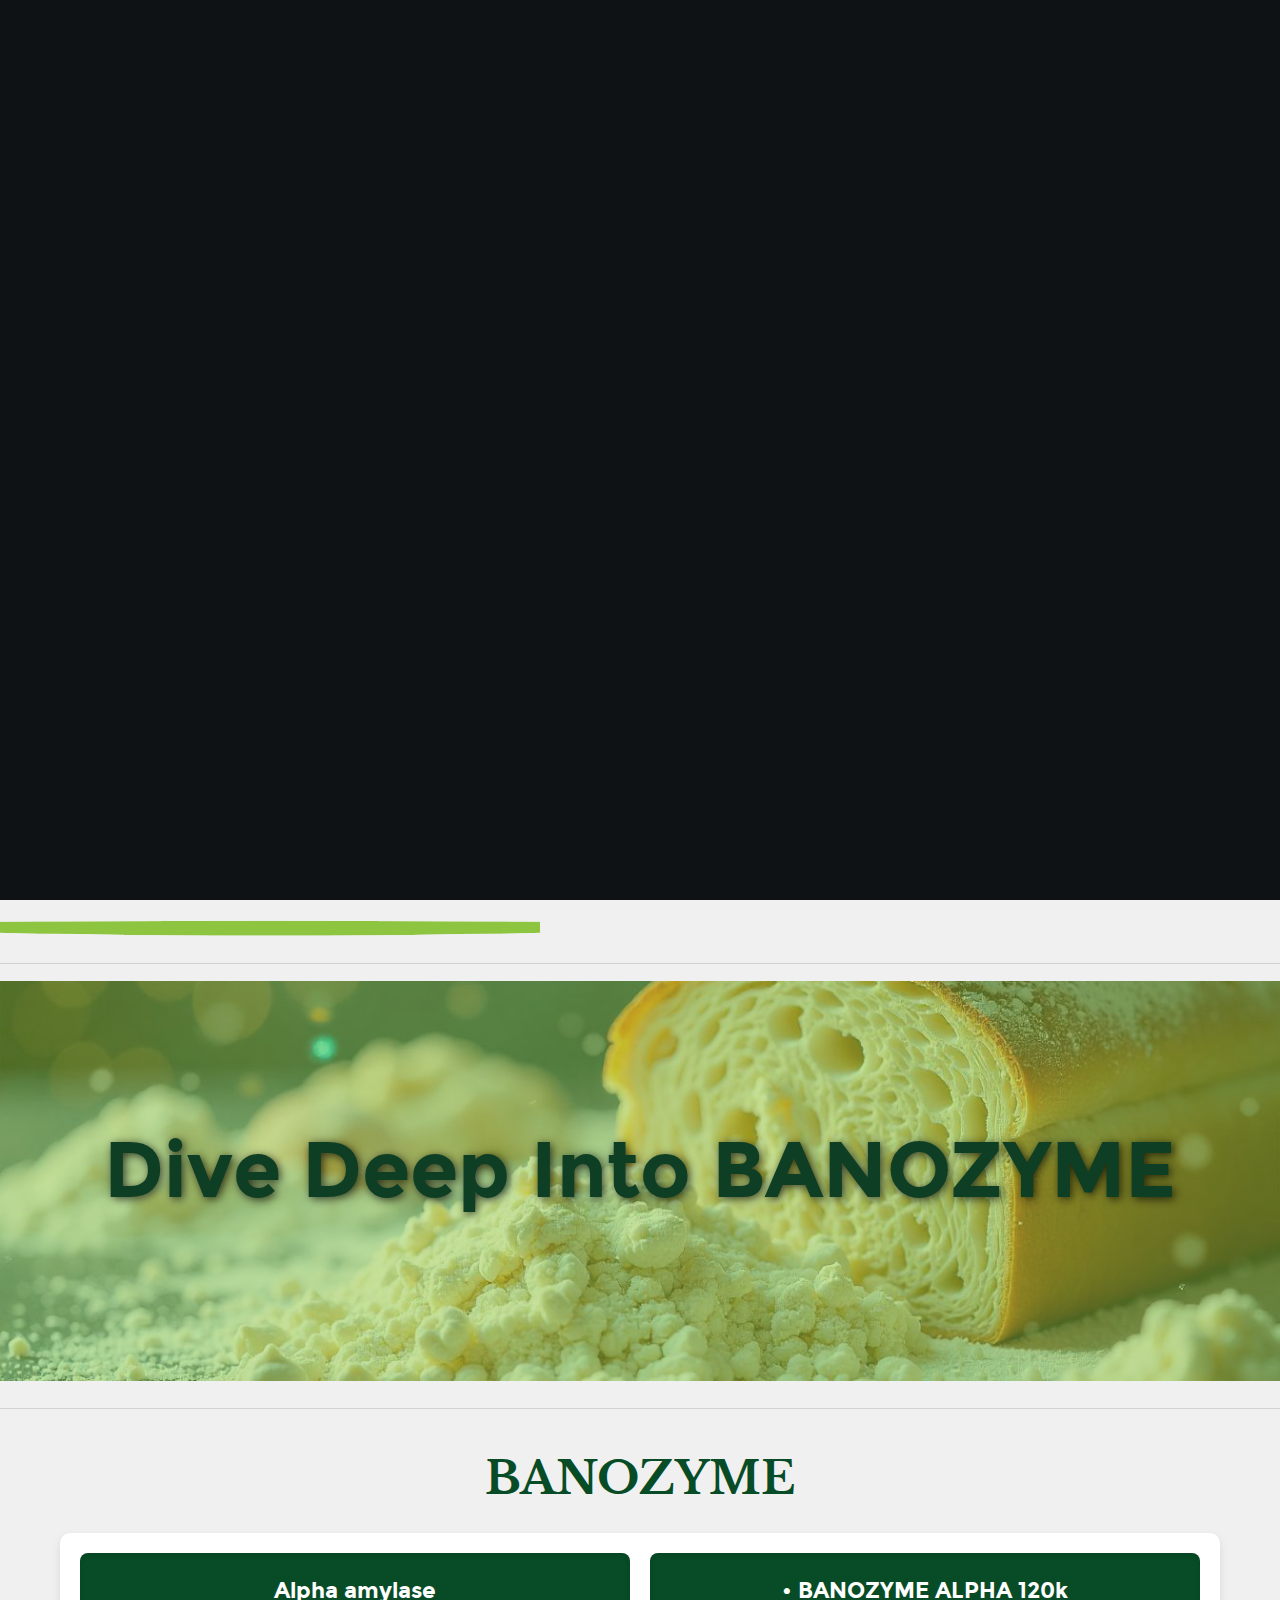
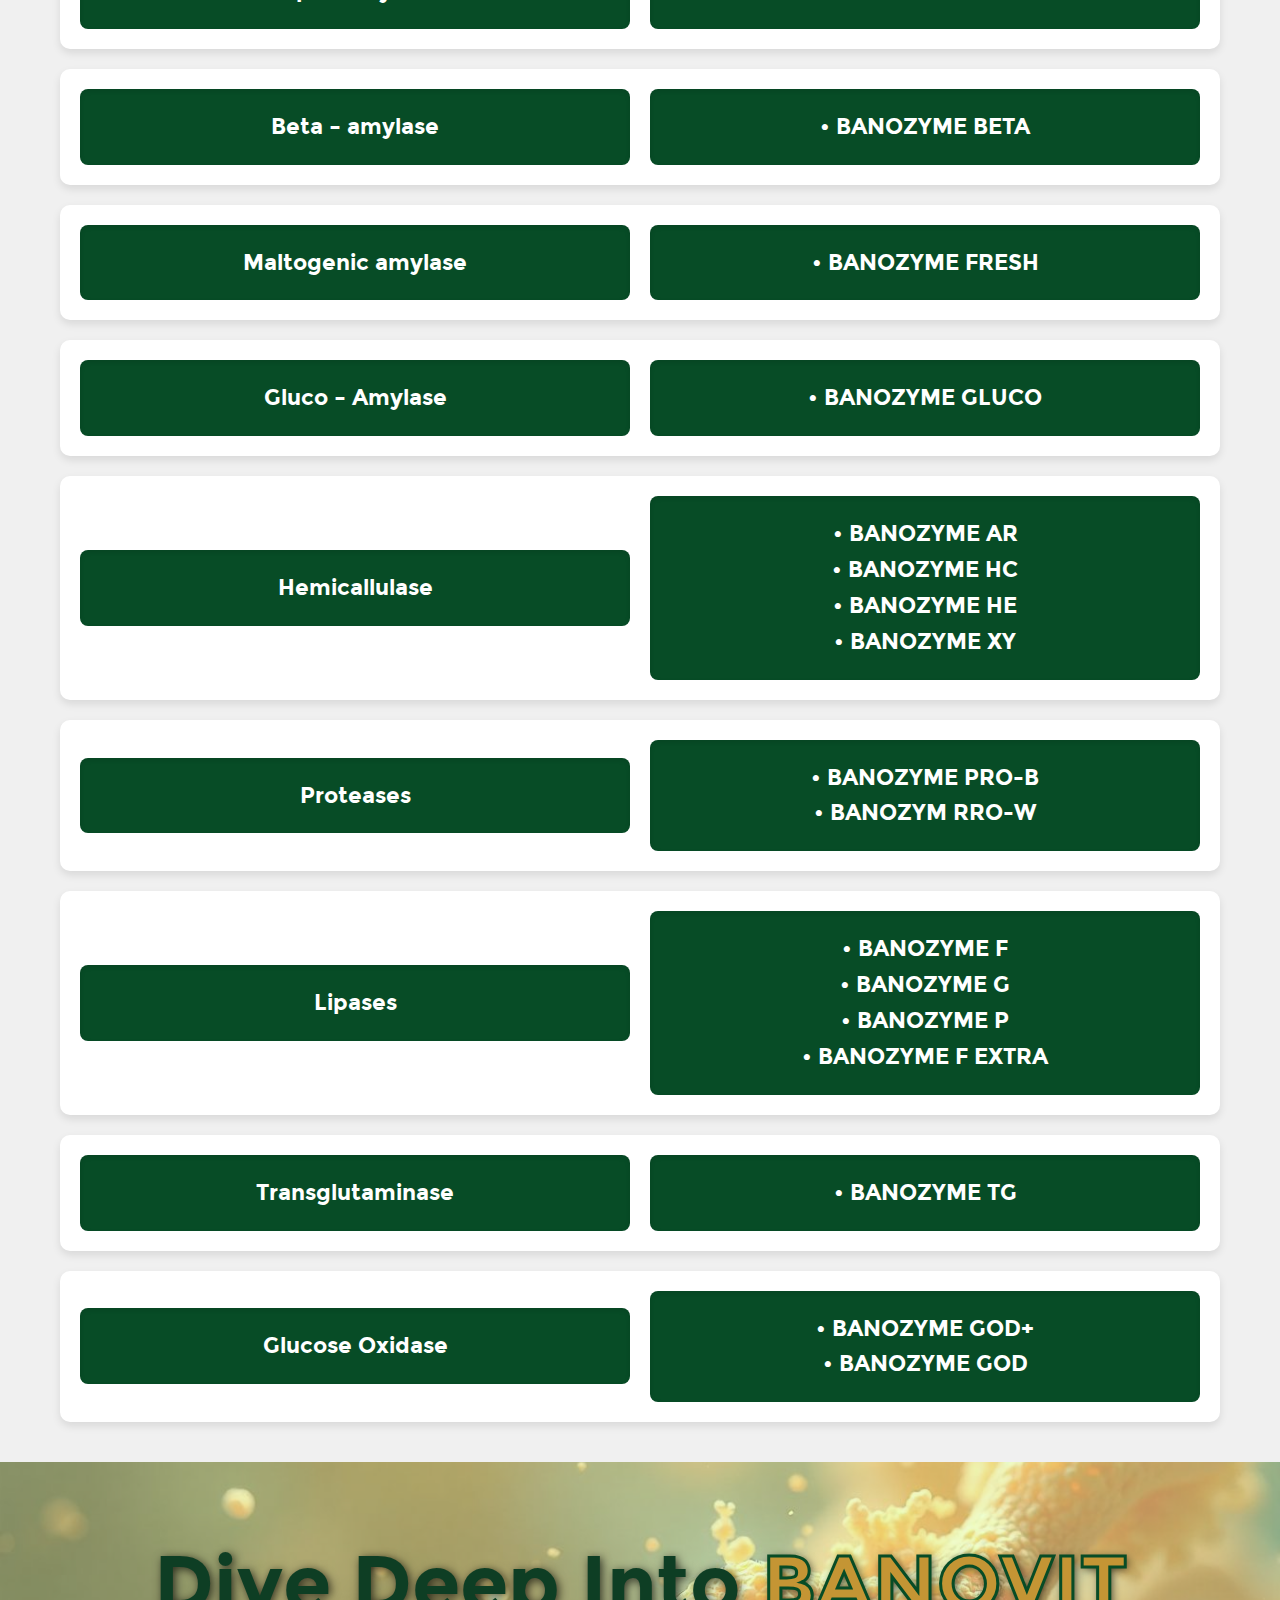
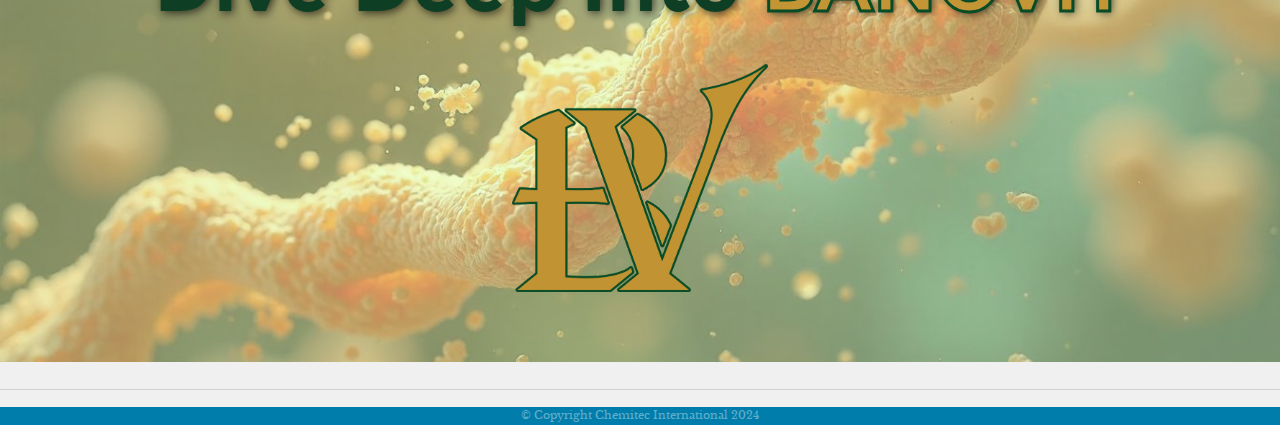
<file: about.html>
<!DOCTYPE html>
<!--[if IE 8 ]><html class="no-js oldie ie8" lang="en"> <![endif]-->
<!--[if IE 9 ]><html class="no-js oldie ie9" lang="en"> <![endif]-->
<!--[if (gte IE 9)|!(IE)]><!--><html class="no-js" lang="en"> <!--<![endif]-->
<head>

   <!--- basic page needs
   ================================================== -->
   <meta charset="utf-8">
	<title>BANOX - Chemitec Dr.Labana</title>
	<meta name="description" content="">  
	<meta name="author" content="">

   <!-- mobile specific metas
   ================================================== -->
	<meta name="viewport" content="width=device-width, initial-scale=1, maximum-scale=1">

 	<!-- CSS
   ================================================== -->
   <link rel="stylesheet" href="css/base.css">
   <link rel="stylesheet" href="css/vendor.css">  
   <link rel="stylesheet" href="css/main.css">  
   <link rel="stylesheet" href="css/Banox.css">  

   <!-- script
   ================================================== -->
	<script src="js/modernizr.js"></script>
	<script src="js/pace.min.js"></script>

   <!-- favicons
	================================================== -->
	<link rel="shortcut icon" href="favicon_BjW_icon.ico" type="image/x-icon">
	<link rel="icon" href="favicon_BjW_icon.ico" type="image/x-icon">

</head>

<body id="top">

	<!-- header 
   ================================================== -->


    <div class="header-content">
        <img src="images/products/Shape Banox.png" alt="Header Shape" class="header-image">
        
    </div>
		<a id="header-menu-trigger" href="#0">
		 	<span class="header-menu-text">Menu</span>
		  	<span class="header-menu-icon"></span>
		</a> 

		<nav id="menu-nav-wrap">

			<a href="#0" class="close-button" title="close"><span>Close</span></a>	

	   	<img src="images\LOGO ICON.png" id="bar-icon">  

			<ul class="nav-list">
				<li class="current"><a class="smoothscroll" href="#home" title="">Home</a></li>
				<li><a class="smoothscroll" href="#about" title="">About Us</a></li>
				<li><a class="smoothscroll" href="#services" title="">Quality</a></li>
				<li><a class="smoothscroll" href="#clients" title="">Services</a></li>
				<li><a class="smoothscroll" href="#contact" title="">Products</a></li>						
			</ul>	
	

			<ul class="header-social-list">
	         <li>
	         	<a href="#"><i class="fa fa-facebook-square"></i></a>
	         </li>
	         <li>
	         	<a href="#"><i class="fa fa-envelope" aria-hidden="true"></i></a>
	         </li>
	      </ul>		

		</nav>  <!-- end #menu-nav-wrap -->

 

        <section id="split-section">
            <div id="BX-pck" class="split left-side">
                <img src="images/products/Banox.png" alt="Banox Package" class="image">
            </div>
            <div id="BX-content" class="split right-side">
                <div class="content">
                    <h3 class="animate-this">BANOZYME</h3>
                    <p id="Banox-paragraph">Tailored Enzyme Solutions</p>
                    <i id="BX-hover-icon" class="fa fa-info-circle" style="font-size: 50px; cursor: pointer;" aria-hidden="true"></i>
                </div>
            </div>
        </section>

 <hr>

 <section id="BX-getknow">
    <div class="overlay">
        <h3>Dive Deep Into BANOZYME</h3>
    </div>
 </section>

 <hr>

 <section id="modern-table">
    <div>
        <h3>BANOZYME</h3>
    </div>
    <div class="table-row">
        <div class="table-cell">Alpha amylase</div>
        <div class="table-cell">• BANOZYME ALPHA 120k</div>
    </div>
    <div class="table-row">
        <div class="table-cell">Beta – amylase</div>
        <div class="table-cell">• BANOZYME BETA</div>
    </div>
    <div class="table-row">
        <div class="table-cell">Maltogenic amylase</div>
        <div class="table-cell">• BANOZYME FRESH</div>
    </div>
    <div class="table-row">
        <div class="table-cell">Gluco – Amylase</div>
        <div class="table-cell">• BANOZYME GLUCO</div>
    </div>
    <div class="table-row">
        <div class="table-cell">Hemicallulase </div>
        <div class="table-cell">• BANOZYME AR <br>
            • BANOZYME HC <br>
            • BANOZYME HE <br>
            • BANOZYME XY <br>
            </div>
    </div>
    <div class="table-row">
        <div class="table-cell">Proteases </div>
        <div class="table-cell">• BANOZYME PRO-B <br>
            • BANOZYM RRO-W
            </div>
    </div>
    <div class="table-row">
        <div class="table-cell">Lipases</div>
        <div class="table-cell">• BANOZYME F <br>
            • BANOZYME G <br>
            • BANOZYME P <br>
            • BANOZYME F EXTRA 
            </div>
    </div>
    <div class="table-row">
        <div class="table-cell">Transglutaminase</div>
        <div class="table-cell">• BANOZYME TG</div>
    </div>
    <div class="table-row">
        <div class="table-cell">Glucose Oxidase</div>
        <div class="table-cell">• BANOZYME GOD+ <br>
            • BANOZYME GOD
            </div>
    </div>
</section>

<section id="BXV-getknow">
    <div class="overlay">
        <h3>Dive Deep Into <span id="bvit">BANOVIT</span></h3>
        <a href="your-link.html" class="image-link">
            <img src="images/bv-icon.png" alt="Banovit Image" class="background-image">
        </a>
    </div>
</section>



 <hr>

	<!-- footer
   ================================================== -->
	<footer>
   	<div id="BX-footer" class="footer-bottom">
      	<div class="row">
      		<div class="col-twelve">
	      		<div class="copyright">
		         	<span>© Copyright Chemitec International 2024</span> 	         	
		         </div>		               
	      	</div>

      	</div>   	

      </div> <!-- end footer-bottom -->

      <div id="go-top">
		   <a class="smoothscroll" title="Back to Top" href="#top">
		   	<i class="fa fa-long-arrow-up" aria-hidden="true"></i>
		   </a>
		</div>		
   </footer>

   <div id="preloader"> 
    	<div id="loader"></div>
   </div> 

   <!-- Java Script
   ================================================== --> 
   <script src="js/jquery-2.1.3.min.js"></script>
   <script src="js/plugins.js"></script>
   <script src="js/main.js"></script>
   <script>
    document.getElementById('BX-hover-icon').addEventListener('mouseover', function() {
    const paragraph = document.getElementById('Banox-paragraph');
    
    // Add the hide-paragraph class to initiate the fade-out animation
    paragraph.classList.remove('show-paragraph');
    paragraph.classList.add('hide-paragraph');
    
    setTimeout(function() {
        // After the fade-out completes, change the content and fade in
        paragraph.textContent = "Designed for Your Unique Applications.";
        paragraph.classList.remove('hide-paragraph');
        paragraph.classList.add('show-paragraph');
    }, 500); // Wait for the fade-out to complete
    });

    document.getElementById('BX-hover-icon').addEventListener('mouseout', function() {
    const paragraph = document.getElementById('Banox-paragraph');
    
    // Add the hide-paragraph class to initiate the fade-out animation
    paragraph.classList.remove('show-paragraph');
    paragraph.classList.add('hide-paragraph');

    setTimeout(function() {
        // After the fade-out completes, revert back to the original content and fade in
        paragraph.textContent = "Tailored Enzyme Solutions";
        paragraph.classList.remove('hide-paragraph');
        paragraph.classList.add('show-paragraph');
    }, 500); // Wait for the fade-out to complete
    });

   </script>
</body>

</html>
</file>
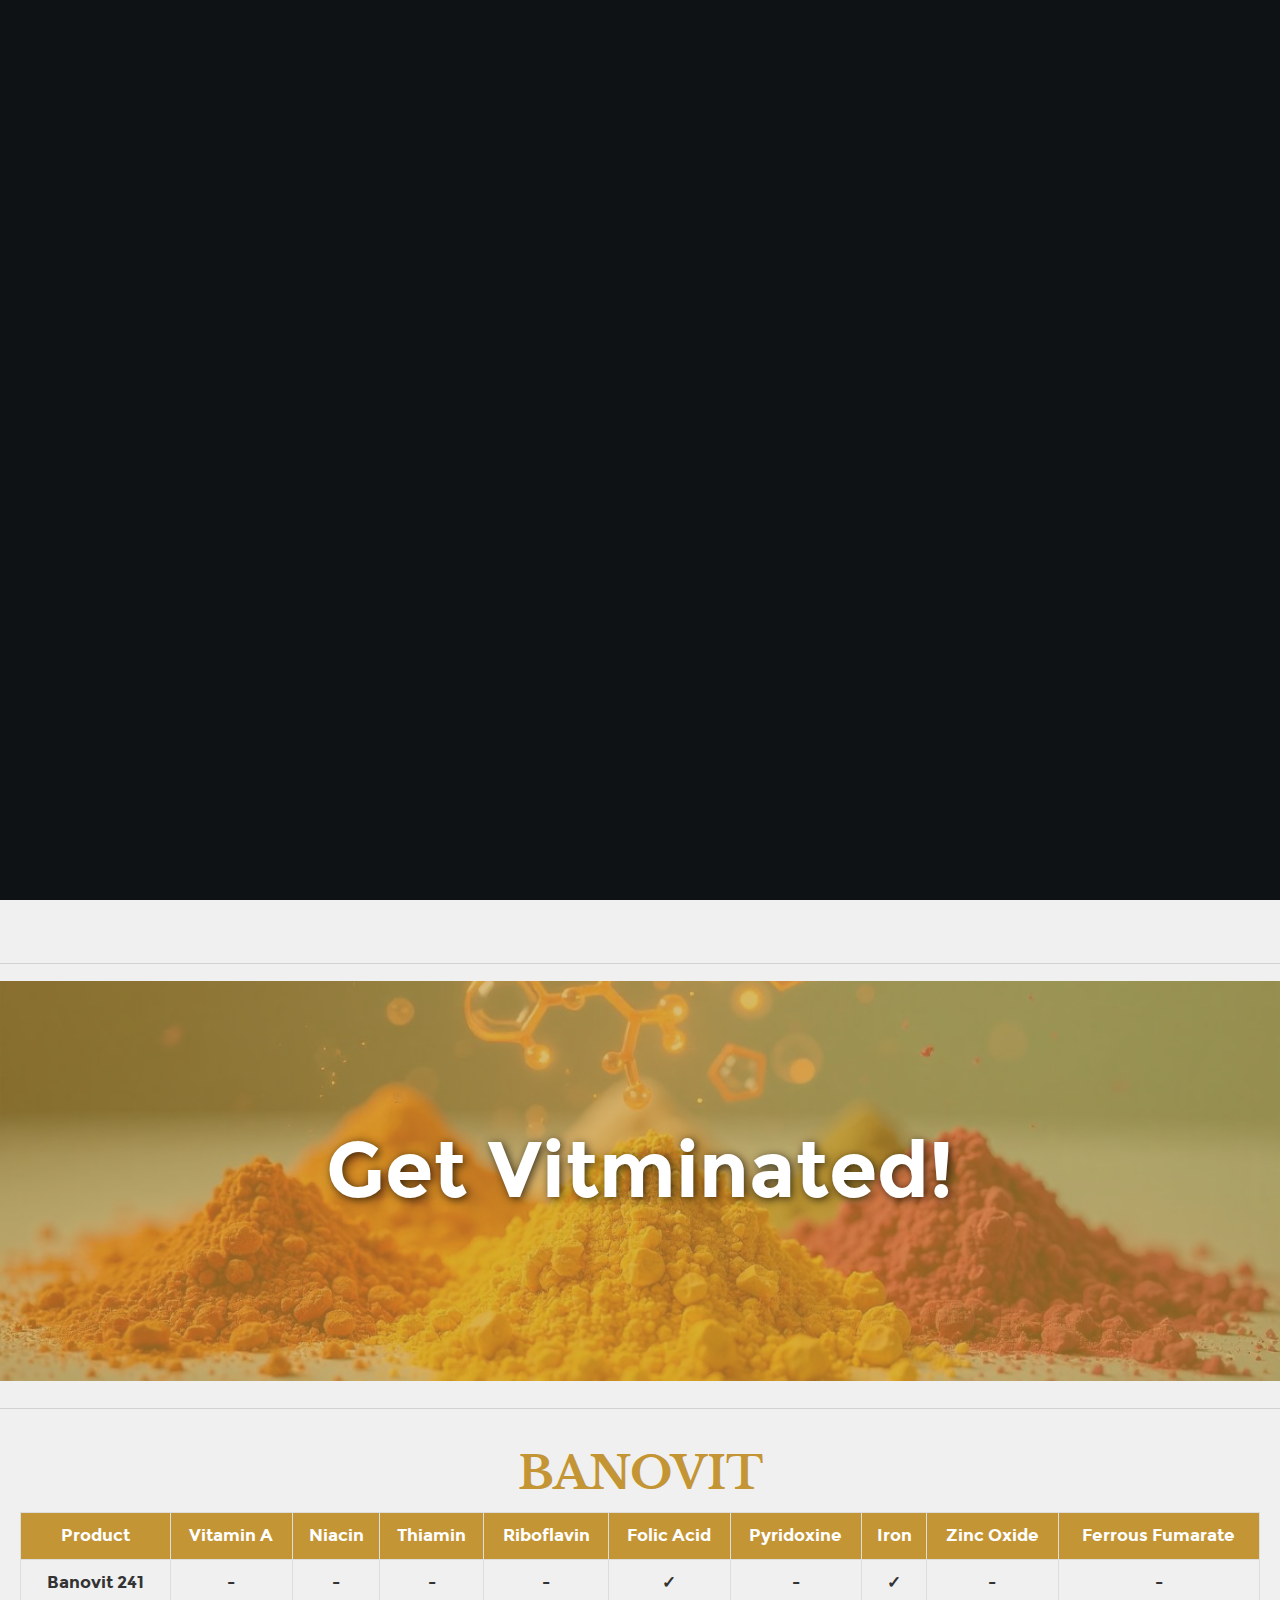
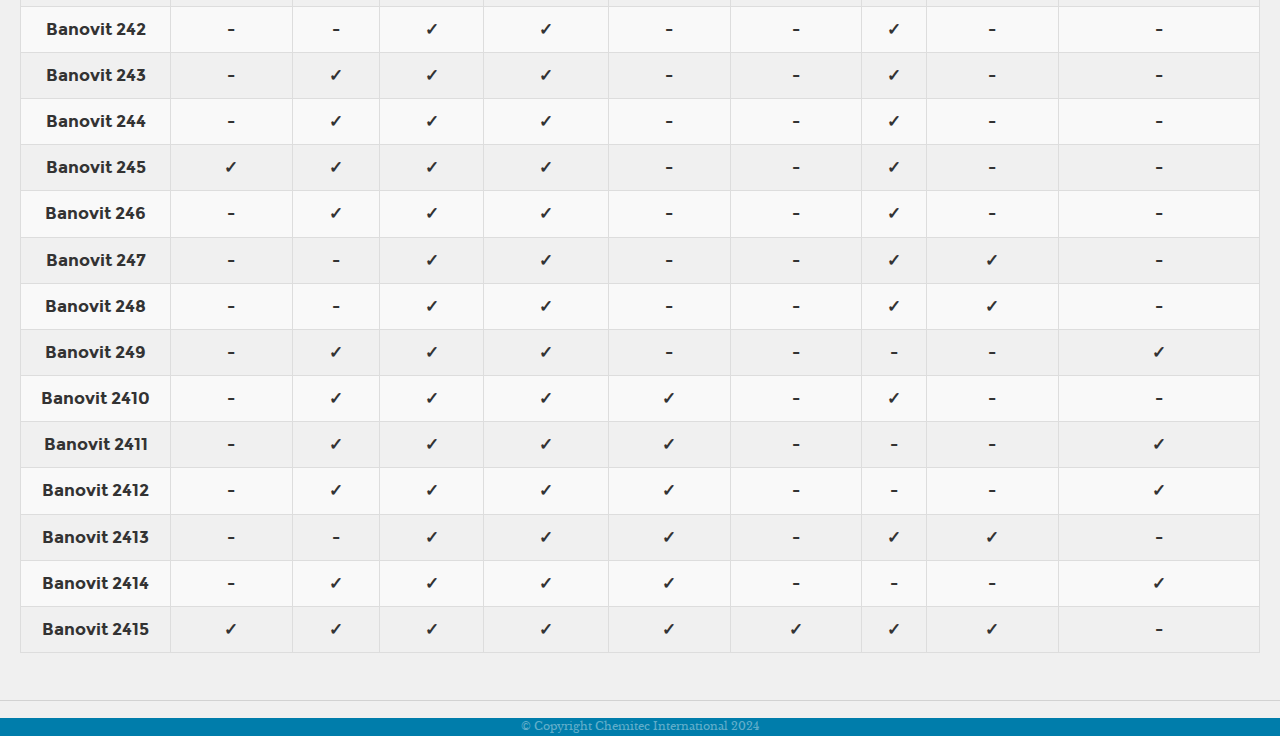
<file: Banovit.html>
<!DOCTYPE html>
<!--[if IE 8 ]><html class="no-js oldie ie8" lang="en"> <![endif]-->
<!--[if IE 9 ]><html class="no-js oldie ie9" lang="en"> <![endif]-->
<!--[if (gte IE 9)|!(IE)]><!--><html class="no-js" lang="en"> <!--<![endif]-->
<head>

   <!--- basic page needs
   ================================================== -->
   <meta charset="utf-8">
	<title>BANOX - Chemitec Dr.Labana</title>
	<meta name="description" content="">  
	<meta name="author" content="">

   <!-- mobile specific metas
   ================================================== -->
	<meta name="viewport" content="width=device-width, initial-scale=1, maximum-scale=1">

 	<!-- CSS
   ================================================== -->
   <link rel="stylesheet" href="css/base.css">
   <link rel="stylesheet" href="css/vendor.css">  
   <link rel="stylesheet" href="css/main.css">  
   <link rel="stylesheet" href="css/Banovit.css">  

   <!-- script
   ================================================== -->
	<script src="js/modernizr.js"></script>
	<script src="js/pace.min.js"></script>

   <!-- favicons
	================================================== -->
	<link rel="shortcut icon" href="favicon_BjW_icon.ico" type="image/x-icon">
	<link rel="icon" href="favicon_BjW_icon.ico" type="image/x-icon">

</head>

<body id="top">

	<!-- header 
   ================================================== -->


    <div class="header-content">
        <img src="images/products/Shape Banovit.png" alt="Header Shape" class="header-image">
        
    </div>
		<a id="header-menu-trigger" href="#0">
		 	<span class="header-menu-text">Menu</span>
		  	<span class="header-menu-icon"></span>
		</a> 

		<nav id="menu-nav-wrap">

			<a href="#0" class="close-button" title="close"><span>Close</span></a>	

	   	<img src="images\LOGO ICON.png" id="bar-icon">  

			<ul class="nav-list">
				<li class="current"><a class="smoothscroll" href="#home" title="">Home</a></li>
				<li><a class="smoothscroll" href="#about" title="">About Us</a></li>
				<li><a class="smoothscroll" href="#services" title="">Quality</a></li>
				<li><a class="smoothscroll" href="#clients" title="">Services</a></li>
				<li><a class="smoothscroll" href="#contact" title="">Products</a></li>						
			</ul>	
	

			<ul class="header-social-list">
	         <li>
	         	<a href="#"><i class="fa fa-facebook-square"></i></a>
	         </li>
	         <li>
	         	<a href="#"><i class="fa fa-envelope" aria-hidden="true"></i></a>
	         </li>
	      </ul>		

		</nav>  <!-- end #menu-nav-wrap -->

 

        <section id="split-section">
            <div id="BX-pck" class="split left-side">
                <img src="images/products/Banovit.png" alt="Banovit Package" class="image">
            </div>
            <div id="BX-content" class="split right-side">
                <div class="content">
                    <h3 class="animate-this">BANOVIT</h3>
                    <p id="Banox-paragraph">Vital Vitamins for Health.</p>
                    <i id="BX-hover-icon" class="fa fa-info-circle" style="font-size: 50px; cursor: pointer;" aria-hidden="true"></i>
                </div>
            </div>
        </section>

 <hr>

 <section id="BX-getknow">
    <div class="overlay">
        <h3>Get Vitminated!</h3>
    </div>
 </section>

 <hr>

 <section id="banovit-products">
    <h2>BANOVIT</h2>
    <div class="table-container">
        <table id="banovit-table">
            <thead>
                <tr>
                    <th>Product</th>
                    <th>Vitamin A</th>
                    <th>Niacin</th>
                    <th>Thiamin</th>
                    <th>Riboflavin</th>
                    <th>Folic Acid</th>
                    <th>Pyridoxine</th>
                    <th>Iron</th>
                    <th>Zinc Oxide</th>
                    <th>Ferrous Fumarate</th>
                </tr>
            </thead>
            <tbody>
                <tr>
                    <td>Banovit 241</td>
                    <td>-</td><td>-</td><td>-</td><td>-</td><td>✓</td><td>-</td><td>✓</td><td>-</td><td>-</td>
                </tr>
                <tr>
                    <td>Banovit 242</td>
                    <td>-</td><td>-</td><td>✓</td><td>✓</td><td>-</td><td>-</td><td>✓</td><td>-</td><td>-</td>
                </tr>
                <tr>
                    <td>Banovit 243</td>
                    <td>-</td><td>✓</td><td>✓</td><td>✓</td><td>-</td><td>-</td><td>✓</td><td>-</td><td>-</td>
                </tr>
                <tr>
                    <td>Banovit 244</td>
                    <td>-</td><td>✓</td><td>✓</td><td>✓</td><td>-</td><td>-</td><td>✓</td><td>-</td><td>-</td>
                </tr>
                <tr>
                    <td>Banovit 245</td>
                    <td>✓</td><td>✓</td><td>✓</td><td>✓</td><td>-</td><td>-</td><td>✓</td><td>-</td><td>-</td>
                </tr>
                <tr>
                    <td>Banovit 246</td>
                    <td>-</td><td>✓</td><td>✓</td><td>✓</td><td>-</td><td>-</td><td>✓</td><td>-</td><td>-</td>
                </tr>
                <tr>
                    <td>Banovit 247</td>
                    <td>-</td><td>-</td><td>✓</td><td>✓</td><td>-</td><td>-</td><td>✓</td><td>✓</td><td>-</td>
                </tr>
                <tr>
                    <td>Banovit 248</td>
                    <td>-</td><td>-</td><td>✓</td><td>✓</td><td>-</td><td>-</td><td>✓</td><td>✓</td><td>-</td>
                </tr>
                <tr>
                    <td>Banovit 249</td>
                    <td>-</td><td>✓</td><td>✓</td><td>✓</td><td>-</td><td>-</td><td>-</td><td>-</td><td>✓</td>
                </tr>
                <tr>
                    <td>Banovit 2410</td>
                    <td>-</td><td>✓</td><td>✓</td><td>✓</td><td>✓</td><td>-</td><td>✓</td><td>-</td><td>-</td>
                </tr>
                <tr>
                    <td>Banovit 2411</td>
                    <td>-</td><td>✓</td><td>✓</td><td>✓</td><td>✓</td><td>-</td><td>-</td><td>-</td><td>✓</td>
                </tr>
                <tr>
                    <td>Banovit 2412</td>
                    <td>-</td><td>✓</td><td>✓</td><td>✓</td><td>✓</td><td>-</td><td>-</td><td>-</td><td>✓</td>
                </tr>
                <tr>
                    <td>Banovit 2413</td>
                    <td>-</td><td>-</td><td>✓</td><td>✓</td><td>✓</td><td>-</td><td>✓</td><td>✓</td><td>-</td>
                </tr>
                <tr>
                    <td>Banovit 2414</td>
                    <td>-</td><td>✓</td><td>✓</td><td>✓</td><td>✓</td><td>-</td><td>-</td><td>-</td><td>✓</td>
                </tr>
                <tr>
                    <td>Banovit 2415</td>
                    <td>✓</td><td>✓</td><td>✓</td><td>✓</td><td>✓</td><td>✓</td><td>✓</td><td>✓</td><td>-</td>
                </tr>
            </tbody>
        </table>
    </div>
</section>

 <hr>

	<!-- footer
   ================================================== -->
	<footer>
   	<div id="BX-footer" class="footer-bottom">
      	<div class="row">
      		<div class="col-twelve">
	      		<div class="copyright">
		         	<span>© Copyright Chemitec International 2024</span> 	         	
		         </div>		               
	      	</div>

      	</div>   	

      </div> <!-- end footer-bottom -->

      <div id="go-top">
		   <a class="smoothscroll" title="Back to Top" href="#top">
		   	<i class="fa fa-long-arrow-up" aria-hidden="true"></i>
		   </a>
		</div>		
   </footer>

   <div id="preloader"> 
    	<div id="loader"></div>
   </div> 

   <!-- Java Script
   ================================================== --> 
   <script src="js/jquery-2.1.3.min.js"></script>
   <script src="js/plugins.js"></script>
   <script src="js/main.js"></script>
   <script>
    document.getElementById('BX-hover-icon').addEventListener('mouseover', function() {
    const paragraph = document.getElementById('Banox-paragraph');
    
    // Add the hide-paragraph class to initiate the fade-out animation
    paragraph.classList.remove('show-paragraph');
    paragraph.classList.add('hide-paragraph');
    
    setTimeout(function() {
        // After the fade-out completes, change the content and fade in
        paragraph.textContent = "Strengthening Health, One Vitamin at a Time.";
        paragraph.classList.remove('hide-paragraph');
        paragraph.classList.add('show-paragraph');
    }, 500); // Wait for the fade-out to complete
    });

    document.getElementById('BX-hover-icon').addEventListener('mouseout', function() {
    const paragraph = document.getElementById('Banox-paragraph');
    
    // Add the hide-paragraph class to initiate the fade-out animation
    paragraph.classList.remove('show-paragraph');
    paragraph.classList.add('hide-paragraph');

    setTimeout(function() {
        // After the fade-out completes, revert back to the original content and fade in
        paragraph.textContent = "Vital Vitamins for Health";
        paragraph.classList.remove('hide-paragraph');
        paragraph.classList.add('show-paragraph');
    }, 500); // Wait for the fade-out to complete
    });

   </script>
</body>

</html>
</file>
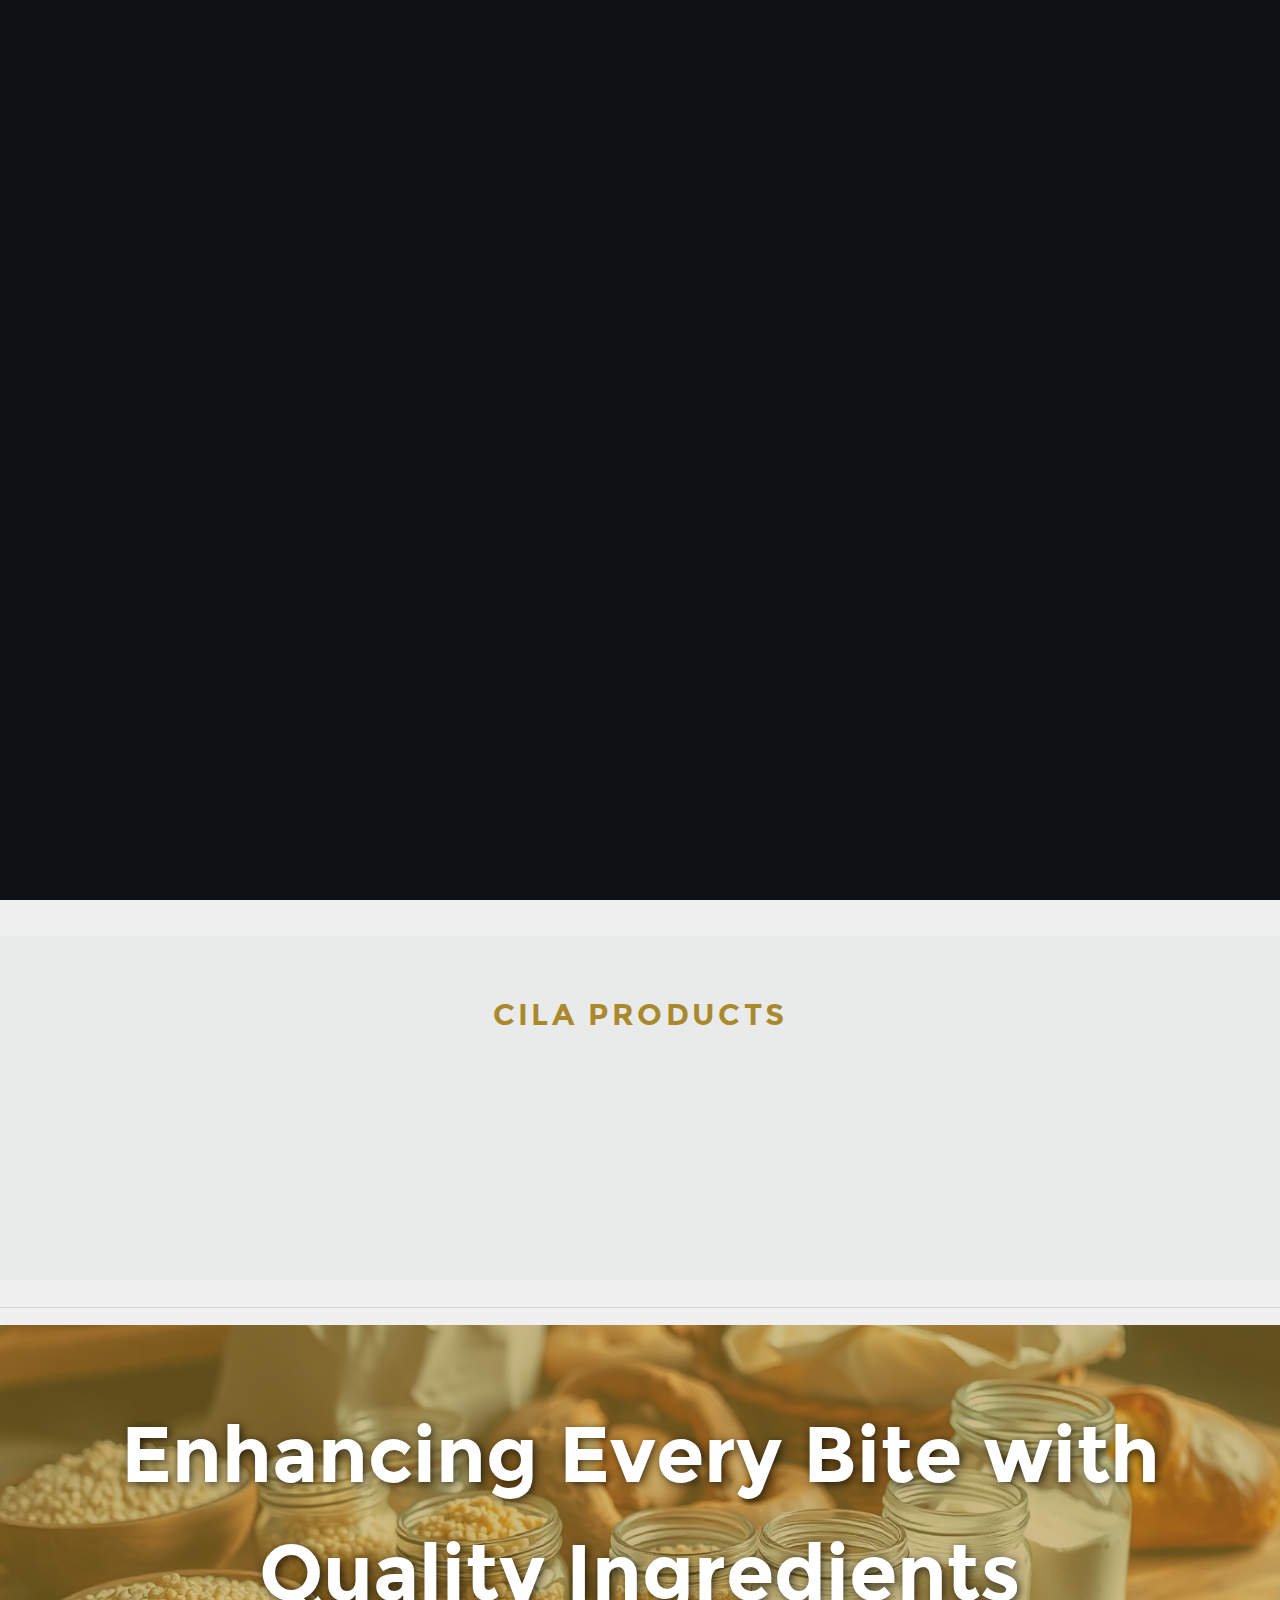
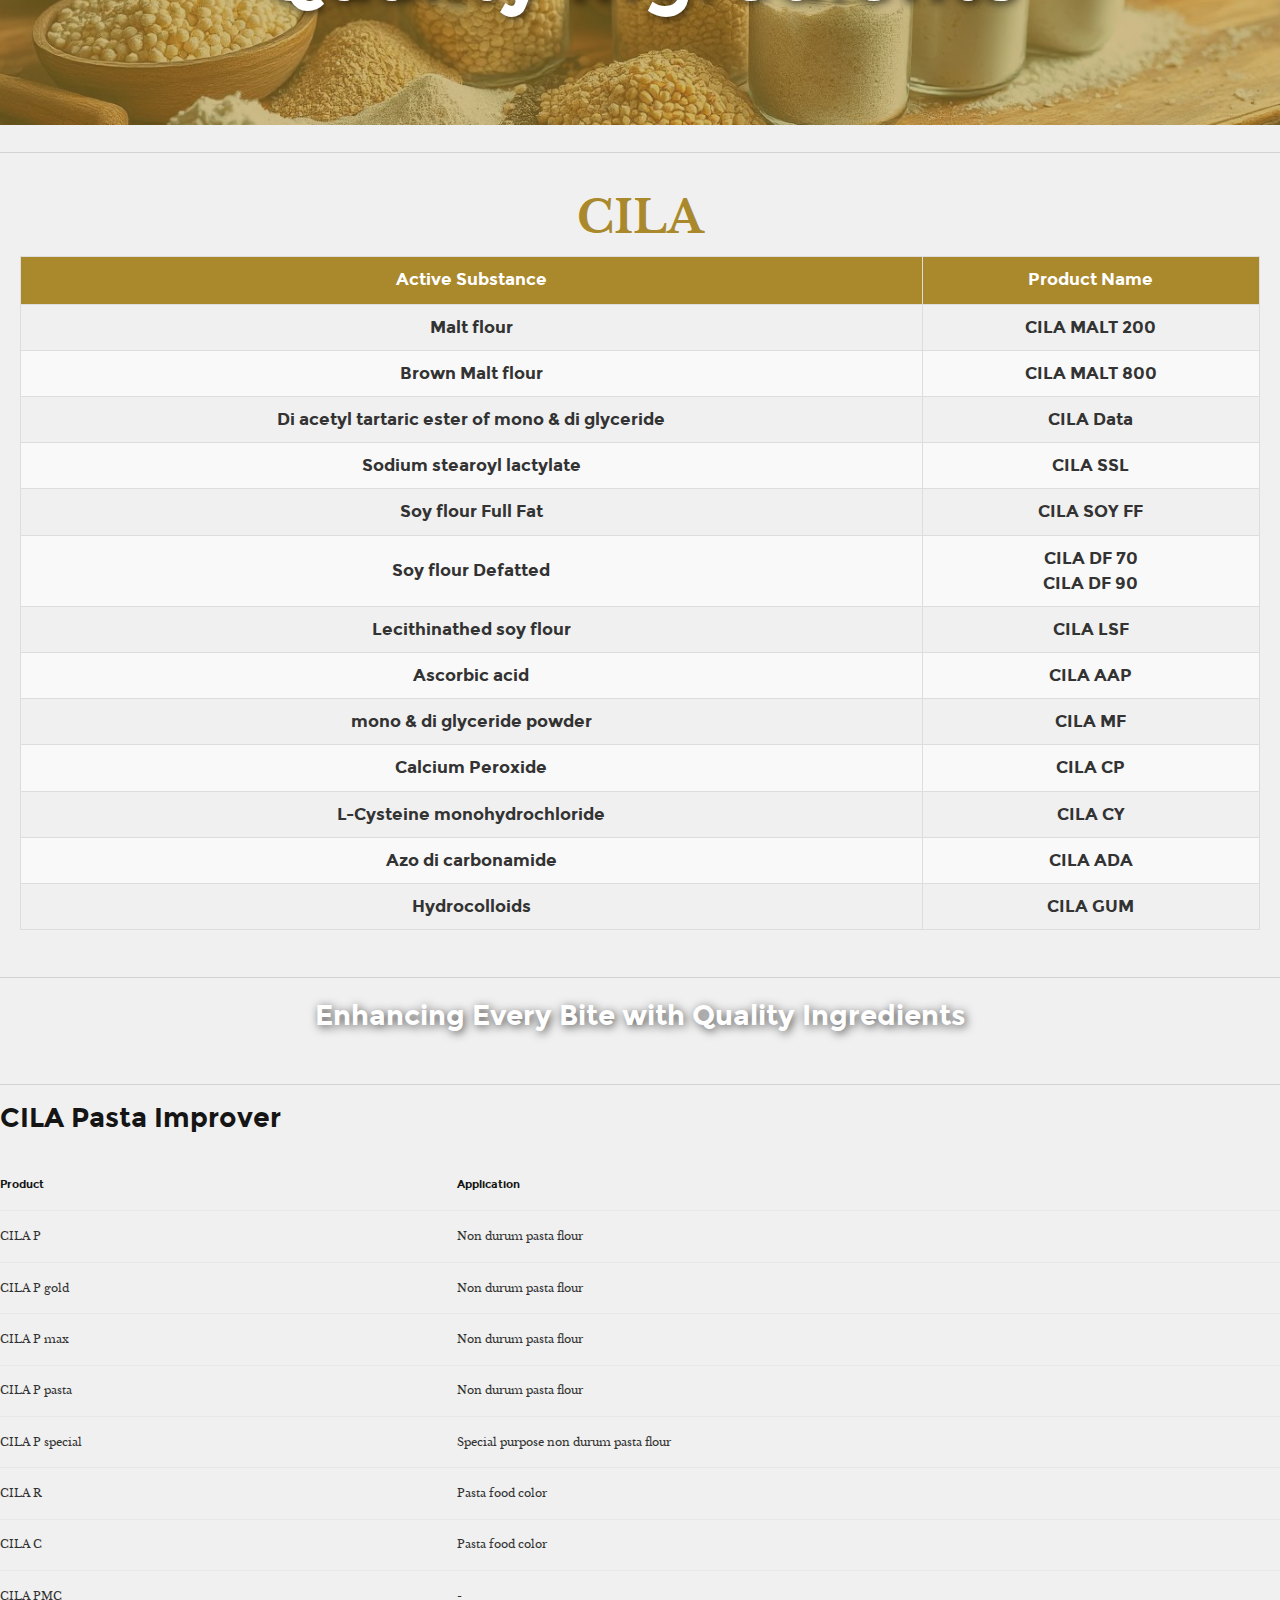
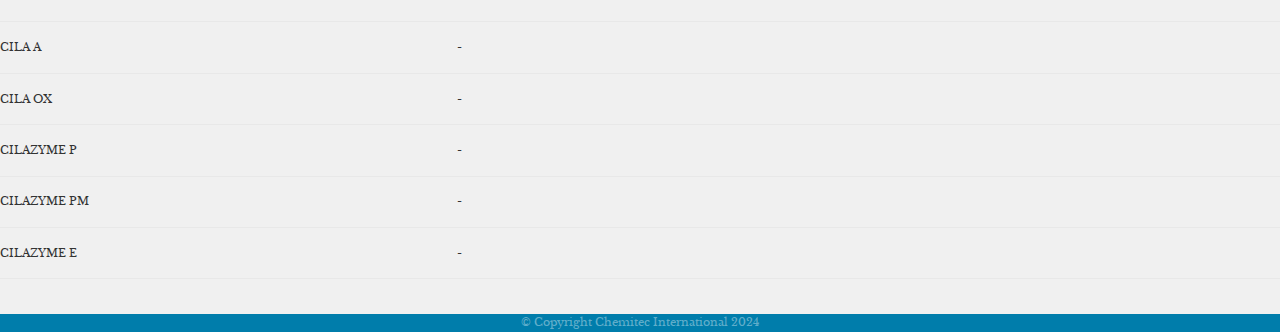
<file: Cila.html>
<!DOCTYPE html>
<!--[if IE 8 ]><html class="no-js oldie ie8" lang="en"> <![endif]-->
<!--[if IE 9 ]><html class="no-js oldie ie9" lang="en"> <![endif]-->
<!--[if (gte IE 9)|!(IE)]><!--><html class="no-js" lang="en"> <!--<![endif]-->
<head>

   <!--- basic page needs
   ================================================== -->
   <meta charset="utf-8">
	<title>BANOX - Chemitec Dr.Labana</title>
	<meta name="description" content="">  
	<meta name="author" content="">

   <!-- mobile specific metas
   ================================================== -->
	<meta name="viewport" content="width=device-width, initial-scale=1, maximum-scale=1">

 	<!-- CSS
   ================================================== -->
   <link rel="stylesheet" href="css/base.css">
   <link rel="stylesheet" href="css/vendor.css">  
   <link rel="stylesheet" href="css/Cila.css">  

   <!-- script
   ================================================== -->
	<script src="js/modernizr.js"></script>
	<script src="js/pace.min.js"></script>

   <!-- favicons
	================================================== -->
	<link rel="shortcut icon" href="favicon_BjW_icon.ico" type="image/x-icon">
	<link rel="icon" href="favicon_BjW_icon.ico" type="image/x-icon">

</head>

<body id="top">

	<!-- header 
   ================================================== -->


    <div class="header-content">
        <img src="images/products/Shape cila.png" alt="Header Shape" class="header-image">
        
    </div>
		<a id="header-menu-trigger" href="#0">
		 	<span class="header-menu-text">Menu</span>
		  	<span class="header-menu-icon"></span>
		</a> 

		<nav id="menu-nav-wrap">

			<a href="#0" class="close-button" title="close"><span>Close</span></a>	

	   	<img src="images\LOGO ICON.png" id="bar-icon">  

			<ul class="nav-list">
				<li class="current"><a class="smoothscroll" href="#home" title="">Home</a></li>
				<li><a class="smoothscroll" href="#about" title="">About Us</a></li>
				<li><a class="smoothscroll" href="#services" title="">Quality</a></li>
				<li><a class="smoothscroll" href="#clients" title="">Services</a></li>
				<li><a class="smoothscroll" href="#contact" title="">Products</a></li>						
			</ul>	
	

			<ul class="header-social-list">
	         <li>
	         	<a href="#"><i class="fa fa-facebook-square"></i></a>
	         </li>
	         <li>
	         	<a href="#"><i class="fa fa-envelope" aria-hidden="true"></i></a>
	         </li>
	      </ul>		

		</nav>  <!-- end #menu-nav-wrap -->

 

        <section id="split-section">
            <div id="BX-pck" class="split left-side">
                <img src="images/products/cila.png" alt="Banovit Package" class="image">
            </div>
            <div id="BX-content" class="split right-side">
                <div class="content">
                    <h3 class="animate-this">CILA</h3>
                    <p id="Banox-paragraph">Where Premium Ingredients Meet Perfect Bakes</p>
                    <i id="BX-hover-icon" class="fa fa-info-circle" style="font-size: 50px; cursor: pointer;" aria-hidden="true"></i>
                </div>
            </div>
        </section>


        <section id="clients">
            <div id="C-Products" class="intro">
                <h3>CILA Products</h3>
            </div>
                <div class="row animate-this">
                    <div class="col-twelve">
        
                        <div class="client-lists owl-carousel">
                              <div><a href="Banox.html"><img src="images/products/CWM.png" alt="Banox"></a></div>
                              <div><img src="images/products/CS.png" alt="Banovit"></div>
                            <div><img src="images/products/cila.png" alt="Cila"></div>
                            <div><img src="images/products/Cila Soya.png" alt="Cila Soya"></div>
                            <div><img src="images/products/RiceCilaFlour.png" alt="Cila Rice"></div>
                            <div><img src="images/products/CBM.png" alt="DIPO"></div>
                            <div><img src="images/products/ssl.png" alt="Montana"></div>

                        </div>
                        
                    </div> <!-- end col-twelve -->
                </div> <!-- end row -->
        
           </section> <!-- end clients -->
 <hr>

 <section id="BX-getknow">
    <div class="overlay">
        <h3>Enhancing Every Bite with Quality Ingredients</h3>
    </div>
 </section>

 <hr>

 <section id="banovit-products">
    <h2>CILA</h2>
    <div class="table-container">
        <table id="banovit-table">
            <thead>
                <tr>
                    <th>Active Substance</th>
                    <th>Product Name</th>
                </tr>
            </thead>
            <tbody>
                <tr>
                    <td>Malt flour</td>
                    <td>CILA MALT 200</td>
                </tr>
                <tr>
                    <td>Brown Malt flour</td>
                    <td>CILA MALT 800</td>
                </tr>
                <tr>
                    <td>Di acetyl tartaric ester of mono & di glyceride </td>
                    <td>CILA Data</td>
                </tr>
                <tr>
                    <td>Sodium stearoyl lactylate</td>
                    <td>CILA SSL</td>
                </tr>
                <tr>
                    <td>Soy flour Full Fat</td>
                    <td>CILA SOY FF</td>
                </tr>
                <tr>
                    <td>Soy flour Defatted </td>
                    <td>CILA DF 70<br>CILA DF 90</td>
                </tr>
                <tr>
                    <td>Lecithinathed soy flour </td>
                    <td>CILA LSF</td>
                </tr>
                <tr>
                    <td>Ascorbic acid </td>
                    <td>CILA AAP</td>
                </tr>
                <tr>
                    <td>mono & di glyceride powder</td>
                    <td>CILA MF</td>
                </tr>
                <tr>
                    <td>Calcium Peroxide</td>
                    <td>CILA CP</td>
                </tr>
                <tr>
                    <td>L-Cysteine monohydrochloride</td>
                    <td>CILA CY</td>
                </tr>
                <tr>
                    <td>Azo di carbonamide</td>
                    <td>CILA ADA</td>
                </tr>
                <tr>
                    <td>Hydrocolloids</td>
                    <td>CILA GUM</td>
                </tr>
                </tbody>
        </table>
    </div>
</section>

 <hr>
 <section id="CPI-getknow">
    <div class="overlay">
        <h3>Enhancing Every Bite with Quality Ingredients</h3>
    </div>
 </section>
 <hr>
 <section id="CPI-products">
    <h2>CILA Pasta Improver</h2>
    <div class="table-container">
        <table id="CPI-table">
            <thead>
                <tr>
                    <th>Product</th>
                    <th>Application</th>
                </tr>
            </thead>
            <tbody>
                <tr>
                    <td>CILA P</td>
                    <td>Non durum pasta flour</td>
                </tr>
                <tr>
                    <td>CILA P gold</td>
                    <td>Non durum pasta flour</td>
                </tr>
                <tr>
                    <td>CILA P max</td>
                    <td>Non durum pasta flour</td>
                </tr>
                <tr>
                    <td>CILA P pasta</td>
                    <td>Non durum pasta flour</td>
                </tr>
                <tr>
                    <td>CILA P special</td>
                    <td>Special purpose non durum pasta flour</td>
                </tr>
                <tr>
                    <td>CILA R</td>
                    <td>Pasta food color</td>
                </tr>
                <tr>
                    <td>CILA C</td>
                    <td>Pasta food color</td>
                </tr>
                <tr>
                    <td>CILA PMC</td>
                    <td>-</td>
                </tr>
                <tr>
                    <td>CILA A</td>
                    <td>-</td>
                </tr>
                <tr>
                    <td>CILA OX</td>
                    <td>-</td>
                </tr>
                <tr>
                    <td>CILAZYME P</td>
                    <td>-</td>
                </tr>
                <tr>
                    <td>CILAZYME PM</td>
                    <td>-</td>
                </tr>
                <tr>
                    <td>CILAZYME E</td>
                    <td>-</td>
                </tr>
                </tbody>
        </table>
    </div>
</section>
	<!-- footer
   ================================================== -->
	<footer>
   	<div id="BX-footer" class="footer-bottom">
      	<div class="row">
      		<div class="col-twelve">
	      		<div class="copyright">
		         	<span>© Copyright Chemitec International 2024</span> 	         	
		         </div>		               
	      	</div>

      	</div>   	

      </div> <!-- end footer-bottom -->

      <div id="go-top">
		   <a class="smoothscroll" title="Back to Top" href="#top">
		   	<i class="fa fa-long-arrow-up" aria-hidden="true"></i>
		   </a>
		</div>		
   </footer>

   <div id="preloader"> 
    	<div id="loader"></div>
   </div> 

   <!-- Java Script
   ================================================== --> 
   <script src="js/jquery-2.1.3.min.js"></script>
   <script src="js/plugins.js"></script>
   <script src="js/main.js"></script>
   <script>
    document.getElementById('BX-hover-icon').addEventListener('mouseover', function() {
    const paragraph = document.getElementById('Banox-paragraph');
    
    // Add the hide-paragraph class to initiate the fade-out animation
    paragraph.classList.remove('show-paragraph');
    paragraph.classList.add('hide-paragraph');
    
    setTimeout(function() {
        // After the fade-out completes, change the content and fade in
        paragraph.textContent = "Crafted for Quality, Perfected for Tastes";
        paragraph.classList.remove('hide-paragraph');
        paragraph.classList.add('show-paragraph');
    }, 500); // Wait for the fade-out to complete
    });

    document.getElementById('BX-hover-icon').addEventListener('mouseout', function() {
    const paragraph = document.getElementById('Banox-paragraph');
    
    // Add the hide-paragraph class to initiate the fade-out animation
    paragraph.classList.remove('show-paragraph');
    paragraph.classList.add('hide-paragraph');

    setTimeout(function() {
        // After the fade-out completes, revert back to the original content and fade in
        paragraph.textContent = "Where Premium Ingredients Meet Perfect Bakes";
        paragraph.classList.remove('hide-paragraph');
        paragraph.classList.add('show-paragraph');
    }, 500); // Wait for the fade-out to complete
    });

   </script>
</body>

</html>
</file>
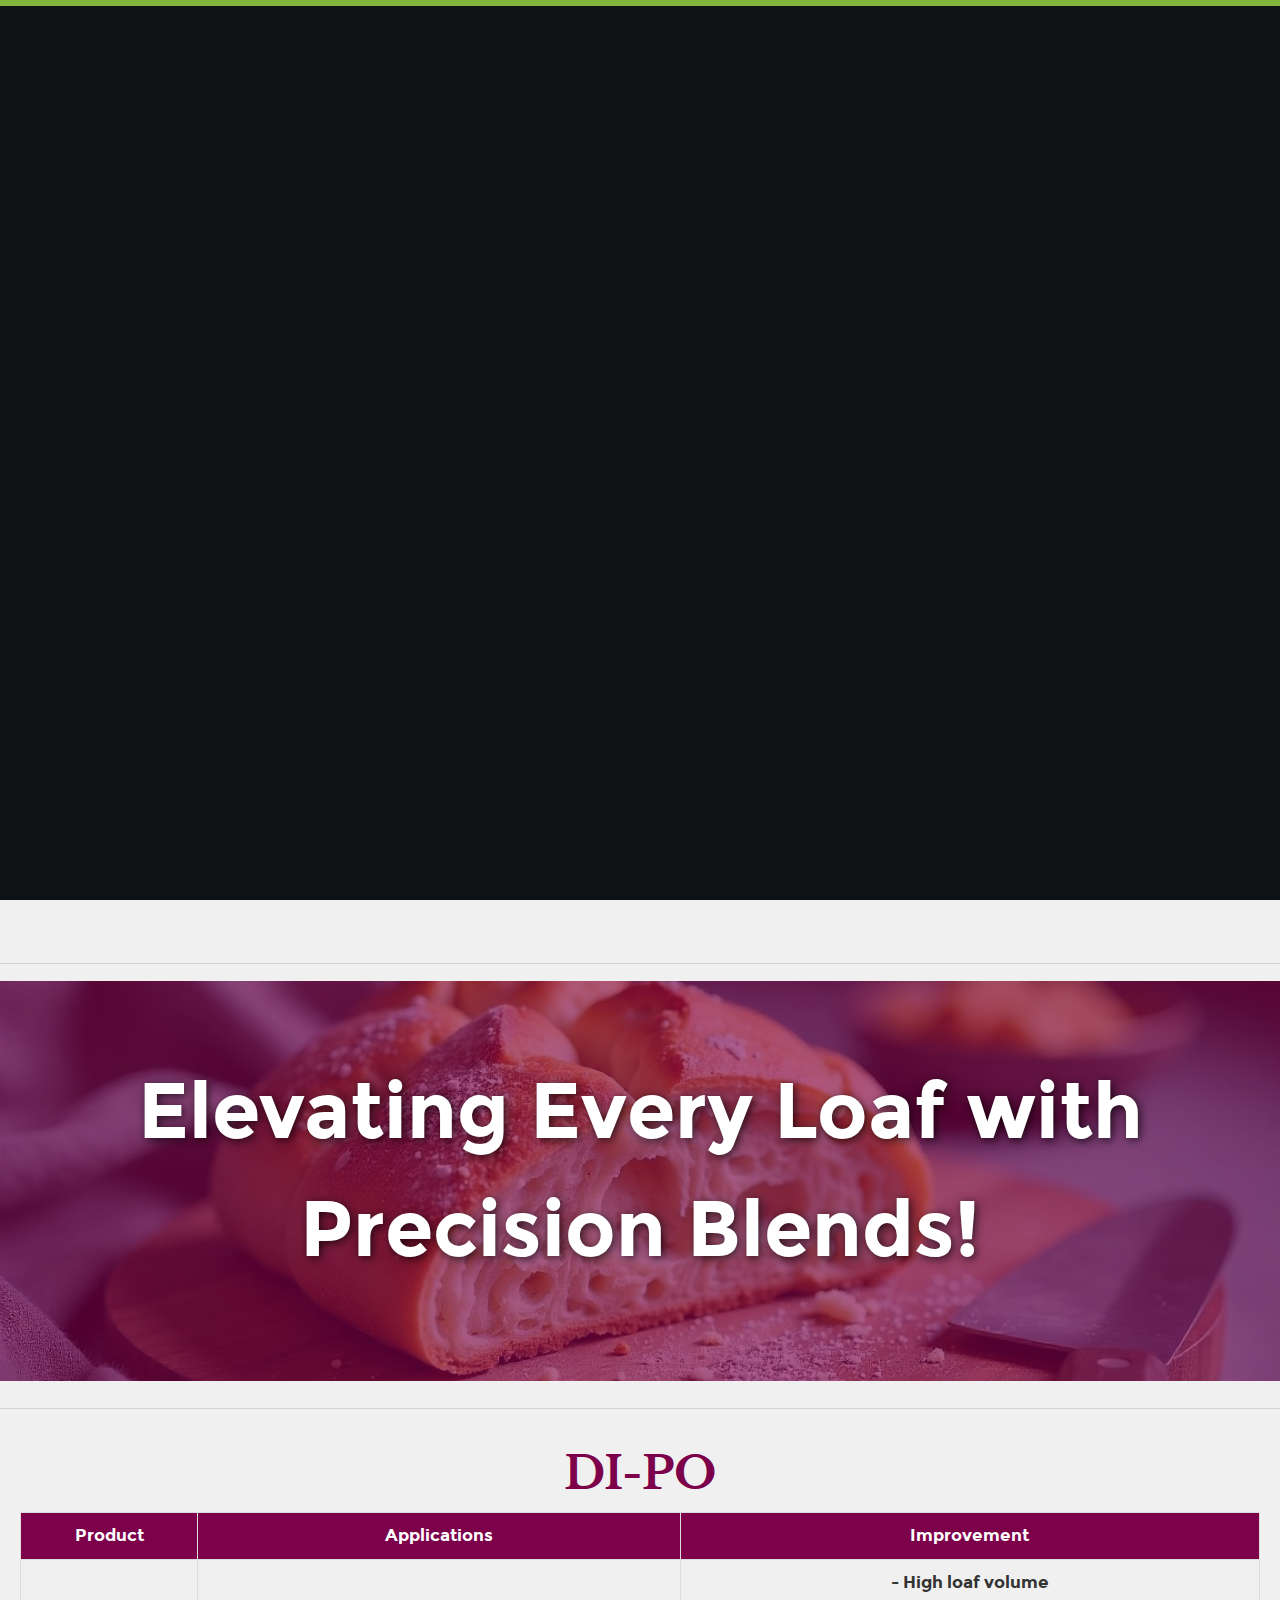
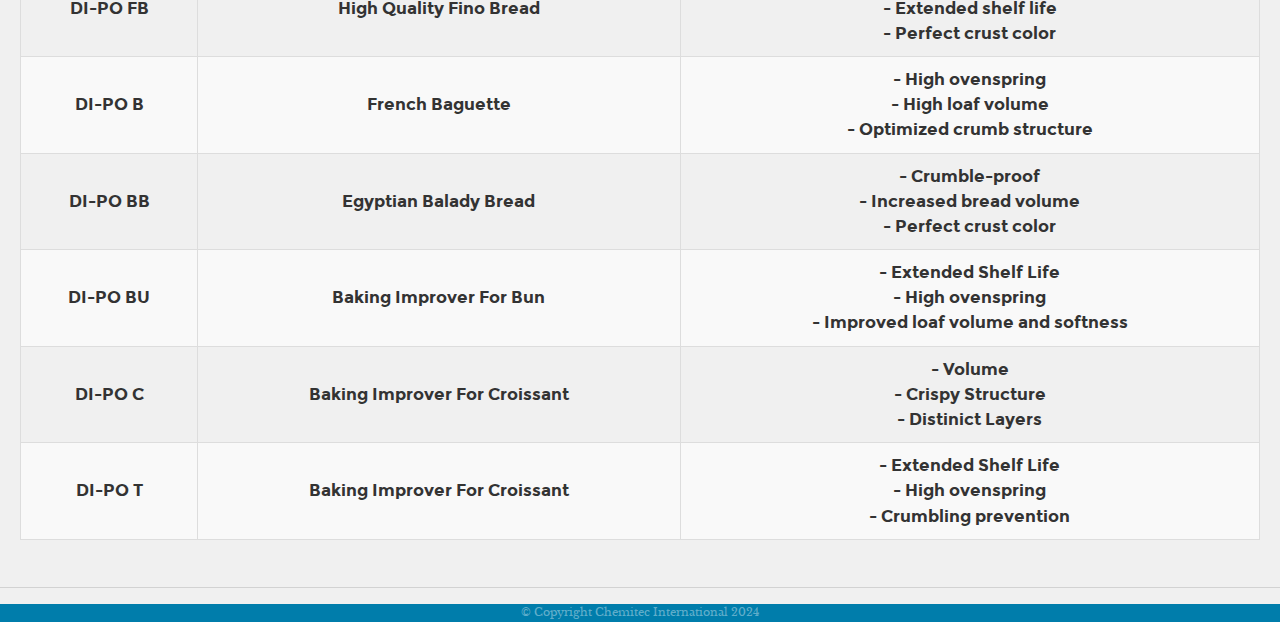
<file: DIPO.html>
<!DOCTYPE html>
<!--[if IE 8 ]><html class="no-js oldie ie8" lang="en"> <![endif]-->
<!--[if IE 9 ]><html class="no-js oldie ie9" lang="en"> <![endif]-->
<!--[if (gte IE 9)|!(IE)]><!--><html class="no-js" lang="en"> <!--<![endif]-->
<head>

   <!--- basic page needs
   ================================================== -->
   <meta charset="utf-8">
	<title>BANOX - Chemitec Dr.Labana</title>
	<meta name="description" content="">  
	<meta name="author" content="">

   <!-- mobile specific metas
   ================================================== -->
	<meta name="viewport" content="width=device-width, initial-scale=1, maximum-scale=1">

 	<!-- CSS
   ================================================== -->
   <link rel="stylesheet" href="css/base.css">
   <link rel="stylesheet" href="css/vendor.css">  
   <link rel="stylesheet" href="css/main.css">  
   <link rel="stylesheet" href="css/DIPO.css">  

   <!-- script
   ================================================== -->
	<script src="js/modernizr.js"></script>
	<script src="js/pace.min.js"></script>

   <!-- favicons
	================================================== -->
	<link rel="shortcut icon" href="favicon_BjW_icon.ico" type="image/x-icon">
	<link rel="icon" href="favicon_BjW_icon.ico" type="image/x-icon">

</head>

<body id="top">

	<!-- header 
   ================================================== -->


    <div class="header-content">
        <img src="images/products/Shape DIPO.png" alt="Header Shape" class="header-image">
        
    </div>
		<a id="header-menu-trigger" href="#0">
		 	<span class="header-menu-text">Menu</span>
		  	<span class="header-menu-icon"></span>
		</a> 

		<nav id="menu-nav-wrap">

			<a href="#0" class="close-button" title="close"><span>Close</span></a>	

	   	<img src="images\LOGO ICON.png" id="bar-icon">  

			<ul class="nav-list">
				<li class="current"><a class="smoothscroll" href="#home" title="">Home</a></li>
				<li><a class="smoothscroll" href="#about" title="">About Us</a></li>
				<li><a class="smoothscroll" href="#services" title="">Quality</a></li>
				<li><a class="smoothscroll" href="#clients" title="">Services</a></li>
				<li><a class="smoothscroll" href="#contact" title="">Products</a></li>						
			</ul>	
	

			<ul class="header-social-list">
	         <li>
	         	<a href="#"><i class="fa fa-facebook-square"></i></a>
	         </li>
	         <li>
	         	<a href="#"><i class="fa fa-envelope" aria-hidden="true"></i></a>
	         </li>
	      </ul>		

		</nav>  <!-- end #menu-nav-wrap -->

 

        <section id="split-section">
            <div id="BX-pck" class="split left-side">
                <img src="images/products/DIPO.png" alt="Banovit Package" class="image">
            </div>
            <div id="BX-content" class="split right-side">
                <div class="content">
                    <h3 class="animate-this">DI-PO</h3>
                    <p id="Banox-paragraph">The Perfect Blend for Better Bakes</p>
                    <i id="BX-hover-icon" class="fa fa-info-circle" style="font-size: 50px; cursor: pointer;" aria-hidden="true"></i>
                </div>
            </div>
        </section>

 <hr>

 <section id="BX-getknow">
    <div class="overlay">
        <h3>Elevating Every Loaf with Precision Blends!</h3>
    </div>
 </section>

 <hr>

 <section id="banovit-products">
    <h2>DI-PO</h2>
    <div class="table-container">
        <table id="banovit-table">
            <thead>
                <tr>
                    <th>Product</th>
                    <th>Applications</th>
                    <th>Improvement</th>
                </tr>
            </thead>
            <tbody>
                <tr>
                    <td>DI-PO FB</td>
                    <td>High Quality Fino Bread</td><td>- High loaf volume <br>- Extended shelf life<br>- Perfect crust color</td>
                </tr>
                <tr>
                    <td>DI-PO B</td>
                    <td>French Baguette</td><td>- High ovenspring <br>- High loaf volume<br>- Optimized crumb structure</td>
                </tr>
                <tr>
                    <td>DI-PO BB</td>
                    <td>Egyptian Balady Bread</td><td>- Crumble-proof <br>- Increased bread volume<br>- Perfect crust color</td>
                </tr>
                <tr>
                    <td>DI-PO BU</td>
                    <td>Baking Improver For Bun </td><td>- Extended Shelf Life <br>- High ovenspring <br>- Improved loaf volume and softness</td>
                </tr>
                <tr>
                    <td>DI-PO C</td>
                    <td>Baking Improver For Croissant </td><td>- Volume <br>- Crispy Structure <br>- Distinict Layers</td>
                </tr>
                <tr>
                    <td>DI-PO T</td>
                    <td>Baking Improver For Croissant </td><td>- Extended Shelf Life <br>- High ovenspring <br>- Crumbling prevention</td>
                </tr>
                </tbody>
        </table>
    </div>
</section>

 <hr>

	<!-- footer
   ================================================== -->
	<footer>
   	<div id="BX-footer" class="footer-bottom">
      	<div class="row">
      		<div class="col-twelve">
	      		<div class="copyright">
		         	<span>© Copyright Chemitec International 2024</span> 	         	
		         </div>		               
	      	</div>

      	</div>   	

      </div> <!-- end footer-bottom -->

      <div id="go-top">
		   <a class="smoothscroll" title="Back to Top" href="#top">
		   	<i class="fa fa-long-arrow-up" aria-hidden="true"></i>
		   </a>
		</div>		
   </footer>

   <div id="preloader"> 
    	<div id="loader"></div>
   </div> 

   <!-- Java Script
   ================================================== --> 
   <script src="js/jquery-2.1.3.min.js"></script>
   <script src="js/plugins.js"></script>
   <script src="js/main.js"></script>
   <script>
    document.getElementById('BX-hover-icon').addEventListener('mouseover', function() {
    const paragraph = document.getElementById('Banox-paragraph');
    
    // Add the hide-paragraph class to initiate the fade-out animation
    paragraph.classList.remove('show-paragraph');
    paragraph.classList.add('hide-paragraph');
    
    setTimeout(function() {
        // After the fade-out completes, change the content and fade in
        paragraph.textContent = "Unlock Consistency and Quality with DI-PO Solutions";
        paragraph.classList.remove('hide-paragraph');
        paragraph.classList.add('show-paragraph');
    }, 500); // Wait for the fade-out to complete
    });

    document.getElementById('BX-hover-icon').addEventListener('mouseout', function() {
    const paragraph = document.getElementById('Banox-paragraph');
    
    // Add the hide-paragraph class to initiate the fade-out animation
    paragraph.classList.remove('show-paragraph');
    paragraph.classList.add('hide-paragraph');

    setTimeout(function() {
        // After the fade-out completes, revert back to the original content and fade in
        paragraph.textContent = "The Perfect Blend for Better Bakes";
        paragraph.classList.remove('hide-paragraph');
        paragraph.classList.add('show-paragraph');
    }, 500); // Wait for the fade-out to complete
    });

   </script>
</body>

</html>
</file>
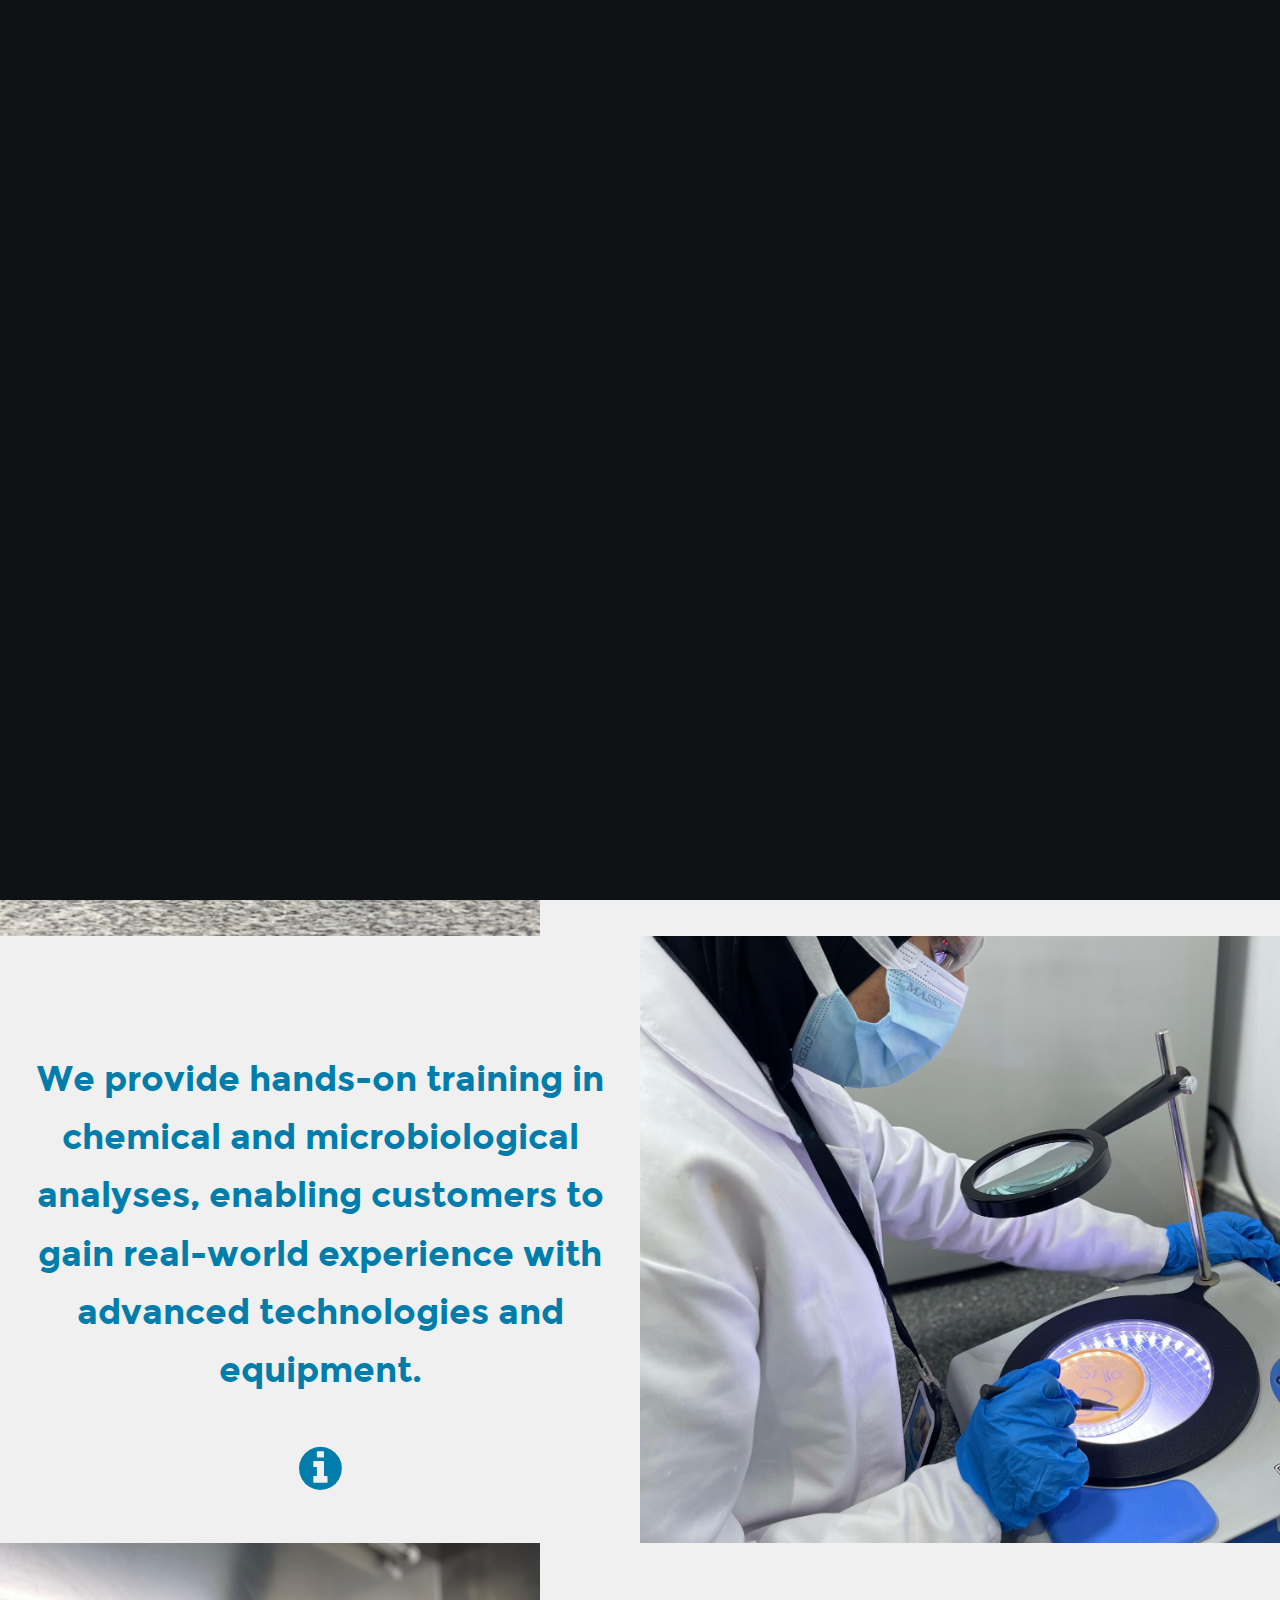
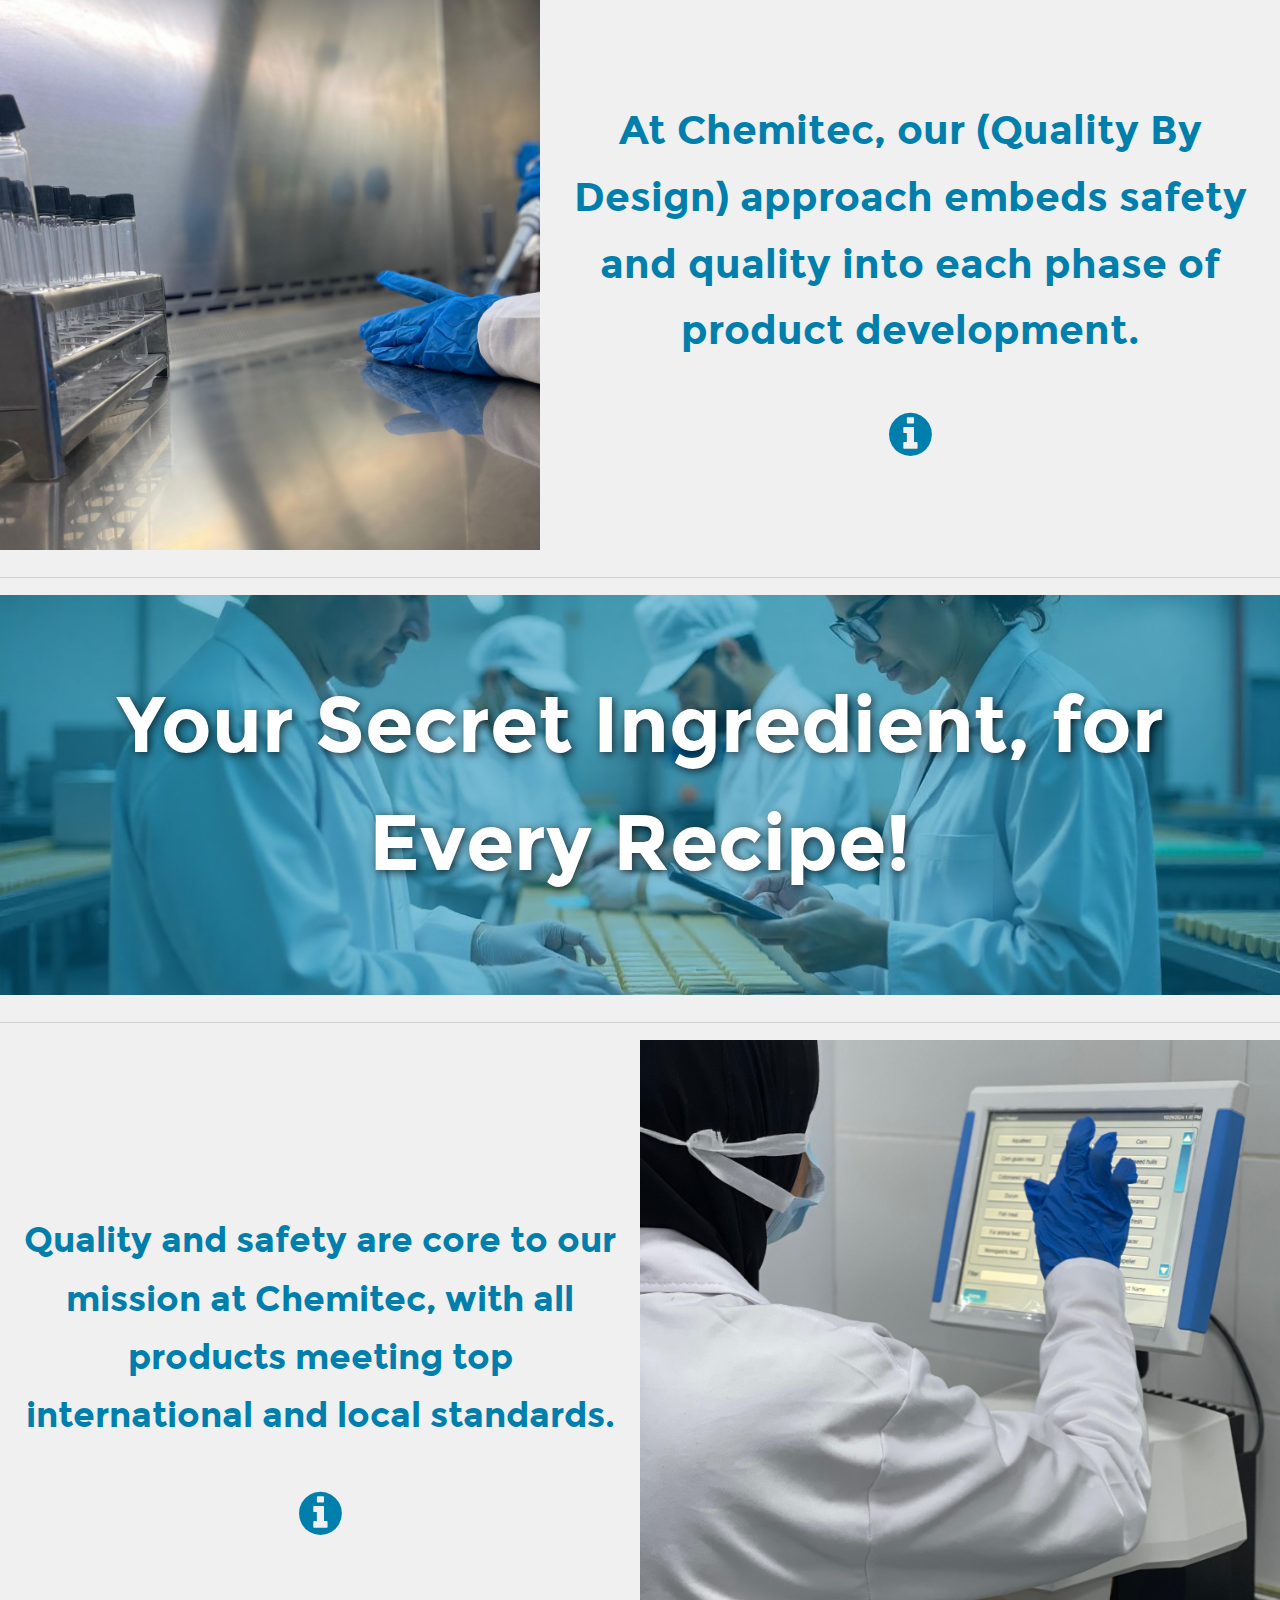
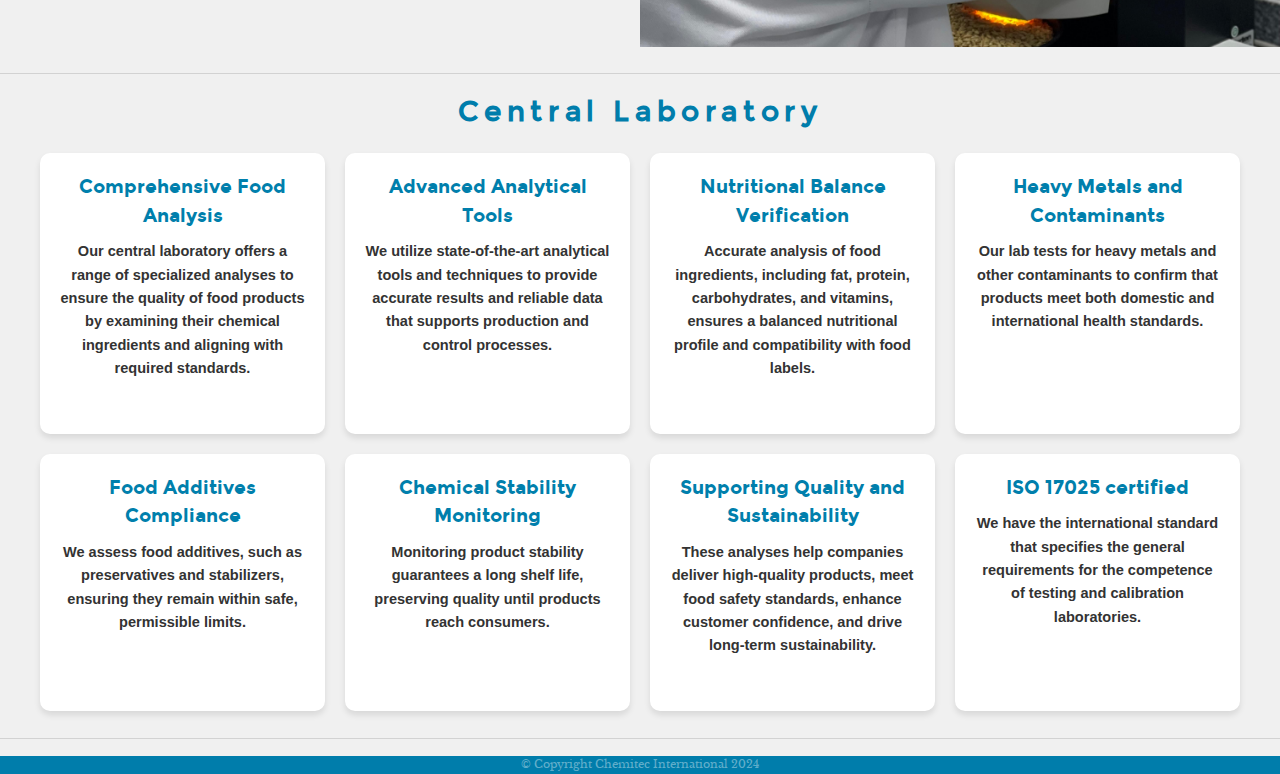
<file: Lab.html>
<!DOCTYPE html>
<!--[if IE 8 ]><html class="no-js oldie ie8" lang="en"> <![endif]-->
<!--[if IE 9 ]><html class="no-js oldie ie9" lang="en"> <![endif]-->
<!--[if (gte IE 9)|!(IE)]><!--><html class="no-js" lang="en"> <!--<![endif]-->
<head>

   <!--- basic page needs
   ================================================== -->
   <meta charset="utf-8">
	<title>Laboratory - Chemitec Dr.Labana</title>
	<meta name="description" content="">  
	<meta name="author" content="">

   <!-- mobile specific metas
   ================================================== -->
	<meta name="viewport" content="width=device-width, initial-scale=1, maximum-scale=1">

 	<!-- CSS
   ================================================== -->
   <link rel="stylesheet" href="css/base.css">
   <link rel="stylesheet" href="css/vendor.css">  
   <link rel="stylesheet" href="css/Lab.css">  

   <!-- script
   ================================================== -->
	<script src="js/modernizr.js"></script>
	<script src="js/pace.min.js"></script>

   <!-- favicons
	================================================== -->
	<link rel="shortcut icon" href="favicon_BjW_icon.ico" type="image/x-icon">
	<link rel="icon" href="favicon_BjW_icon.ico" type="image/x-icon">

</head>

<body id="top">

	<!-- header 
   ================================================== -->


    <div class="header-content">
        <img src="images/products/Shape Lab.png" alt="Header Shape" class="header-image">
        
    </div>
		<a id="header-menu-trigger" href="#0">
		 	<span class="header-menu-text">Menu</span>
		  	<span class="header-menu-icon"></span>
		</a> 

		<nav id="menu-nav-wrap">

			<a href="#0" class="close-button" title="close"><span>Close</span></a>	

	   	<img src="images\LOGO ICON.png" id="bar-icon">  

			<ul class="nav-list">
				<li><a href="index.html" title="">Home</a></li>
				<li><a class="smoothscroll" href="About.html" title="">About Us</a></li>
				<li><a class="smoothscroll" href="#" title="">Quality</a></li>
				<li><a class="smoothscroll" href="#" title="">Services</a></li>
				<li><a class="smoothscroll" href="#" title="">Products</a></li>						
			</ul>	
	

			<ul class="header-social-list">
	         <li>
	         	<a href="https://www.facebook.com/CHEMITECLABANA?mibextid=LQQJ4d"><i class="fa fa-facebook-square"></i></a>
	         </li>
	         <li>
	         	<a href="mailto:info@chemitecgroup.net?subject=Inquiry&body=Hello,%20I%20would%20like%20more%20information."><i class="fa fa-envelope" aria-hidden="true"></i></a>
	         </li>
	      </ul>		

		</nav>  <!-- end #menu-nav-wrap -->

 

        <section id="split-section">
            <div id="BX-pck" class="split left-side">
                <img src="images/Lab-1.jpg" alt="Banovit Package" class="image">
            </div>
            <div id="BX-content" class="split right-side">
                <div class="content">
                    <h3 class="animate-this">Laboratory</h3>
                    <p id="Banox-paragraph">We specialize in high-precision analytical services to uphold food quality and safety standards.</p>
                    <i id="BX-hover-icon" class="fa fa-info-circle" style="font-size: 50px; cursor: pointer;" aria-hidden="true"></i>
                </div>
            </div>
        </section>

 <section id="split-section-reverse">
    <div class="split right-side">
        <div class="content">
            <h3 class="animate-this">Practical training for customers</h3>
            <p id="ctq-paragraph">We provide hands-on training in chemical and microbiological analyses, enabling customers to gain real-world experience with advanced technologies and equipment.</p>
            <i id="reverse-hover-icon" class="fa fa-info-circle" style="font-size: 50px; cursor: pointer;" aria-hidden="true"></i>
        </div>
    </div>
    <div class="split left-side">
        <img src="images/Lab-2.jpg" alt="Maintenance" class="image">
    </div>
</section>
<section id="split-section">
    <div id="BX-pck" class="split left-side">
        <img src="images/Lab-3.jpg" alt="Banovit Package" class="image">
    </div>
    <div id="BX-content" class="split right-side">
        <div class="content">
            <h3 class="animate-this">Quality Approach</h3>
            <p id="Qap-paragraph">At Chemitec, our (Quality By Design) approach embeds safety and quality into each phase of product development. </p>
            <i id="Qap-hover-icon" class="fa fa-info-circle" style="font-size: 50px; cursor: pointer;" aria-hidden="true"></i>
        </div>
    </div>
</section>
<hr>
 <section id="BX-getknow">
    <div class="overlay">
        <h3>Your Secret Ingredient, for Every Recipe!</h3>
    </div>
 </section>
<hr>
 <section id="split-section-reverse">
    <div class="split right-side">
        <div class="content">
            <h3 class="animate-this">Continous Improvement</h3>
            <p id="cni-paragraph">Quality and safety are core to our mission at Chemitec, with all products meeting top international and local standards.</p>
            <i id="cni-reverse-hover-icon" class="fa fa-info-circle" style="font-size: 50px; cursor: pointer;" aria-hidden="true"></i>
        </div>
    </div>
    <div class="split left-side">
        <img src="images/Lab-4.jpg" alt="Maintenance" class="image">
    </div>
</section>
<hr>
<div id="title">
    <h3>
        Central Laboratory
    </h3>
</div>
<div class="text-gallery">
    
    <div class="card">
        <h3>Comprehensive Food Analysis</h3>
        <p>Our central laboratory offers a range of specialized analyses to ensure the quality of food products by examining their chemical ingredients and aligning with required standards.</p>
    </div>

    <div class="card">
        <h3>Advanced Analytical Tools</h3>
        <p>We utilize state-of-the-art analytical tools and techniques to provide accurate results and reliable data that supports production and control processes.</p>
    </div>

    <div class="card">
        <h3>Nutritional Balance Verification</h3>
        <p>Accurate analysis of food ingredients, including fat, protein, carbohydrates, and vitamins, ensures a balanced nutritional profile and compatibility with food labels.</p>
    </div>

    <div class="card">
        <h3>Heavy Metals and Contaminants</h3>
        <p>Our lab tests for heavy metals and other contaminants to confirm that products meet both domestic and international health standards.</p>
    </div>

    <div class="card">
        <h3>Food Additives Compliance</h3>
        <p>We assess food additives, such as preservatives and stabilizers, ensuring they remain within safe, permissible limits.</p>
    </div>

    <div class="card">
        <h3>Chemical Stability Monitoring</h3>
        <p>Monitoring product stability guarantees a long shelf life, preserving quality until products reach consumers.</p>
    </div>

    <div class="card">
        <h3>Supporting Quality and Sustainability</h3>
        <p>These analyses help companies deliver high-quality products, meet food safety standards, enhance customer confidence, and drive long-term sustainability.</p>
    </div>
    <div class="card">
        <h3>ISO 17025 certified </h3>
        <p>We have the international standard that specifies the general requirements for the competence of testing and calibration laboratories.</p>
    </div>
</div>
<hr>

	<!-- footer
   ================================================== -->
	<footer>
   	<div id="BX-footer" class="footer-bottom">
      	<div class="row">
      		<div class="col-twelve">
	      		<div class="copyright">
		         	<span>© Copyright Chemitec International 2024</span> 	         	
		         </div>		               
	      	</div>

      	</div>   	

      </div> <!-- end footer-bottom -->

      <div id="go-top">
		   <a class="smoothscroll" title="Back to Top" href="#top">
		   	<i class="fa fa-long-arrow-up" aria-hidden="true"></i>
		   </a>
		</div>		
   </footer>

   <div id="preloader"> 
    	<div id="loader"></div>
   </div> 

   <!-- Java Script
   ================================================== --> 
   <script src="js/jquery-2.1.3.min.js"></script>
   <script src="js/plugins.js"></script>
   <script src="js/main.js"></script>
   <script>
    document.getElementById('BX-hover-icon').addEventListener('mouseover', function() {
    const paragraph = document.getElementById('Banox-paragraph');
    
    // Add the hide-paragraph class to initiate the fade-out animation
    paragraph.classList.remove('show-paragraph');
    paragraph.classList.add('hide-paragraph');
    
    setTimeout(function() {
        // After the fade-out completes, change the content and fade in
        paragraph.textContent = "Our lab utilizes cutting-edge technology and sophisticated methods to provide detailed, data-driven reports, offering unparalleled insight into product quality and compliance with safety regulations.";
        paragraph.classList.remove('hide-paragraph');
        paragraph.classList.add('show-paragraph');
    }, 500); // Wait for the fade-out to complete
    });

    document.getElementById('BX-hover-icon').addEventListener('mouseout', function() {
    const paragraph = document.getElementById('Banox-paragraph');
    
    // Add the hide-paragraph class to initiate the fade-out animation
    paragraph.classList.remove('show-paragraph');
    paragraph.classList.add('hide-paragraph');

    setTimeout(function() {
        // After the fade-out completes, revert back to the original content and fade in
        paragraph.textContent = "At Chemitec, we prioritize quality and safety at every step, ensuring only the finest products reach our consumers.";
        paragraph.classList.remove('hide-paragraph');
        paragraph.classList.add('show-paragraph');
    }, 500); // Wait for the fade-out to complete
    });

   </script>
    <script>
    document.getElementById('reverse-hover-icon').addEventListener('mouseover', function() {
    const paragraph = document.getElementById('ctq-paragraph');
    
    paragraph.classList.remove('show-paragraph');
    paragraph.classList.add('hide-paragraph');
    
    setTimeout(function() {
        paragraph.textContent = "Our professional environment bridges theoretical knowledge with practical application, fostering skill development and expertise.";
        paragraph.classList.remove('hide-paragraph');
        paragraph.classList.add('show-paragraph');
    }, 500);
    });

    document.getElementById('reverse-hover-icon').addEventListener('mouseout', function() {
    const paragraph = document.getElementById('ctq-paragraph');
    
    paragraph.classList.remove('show-paragraph');
    paragraph.classList.add('hide-paragraph');
    
    setTimeout(function() {
        paragraph.textContent = "We provide hands-on training in chemical and microbiological analyses, enabling customers to gain real-world experience with advanced technologies and equipment. ";
        paragraph.classList.remove('hide-paragraph');
        paragraph.classList.add('show-paragraph');
    }, 500);
    });
   </script>
     <script>
        document.getElementById('Qap-hover-icon').addEventListener('mouseover', function() {
        const paragraph = document.getElementById('Qap-paragraph');
        
        // Add the hide-paragraph class to initiate the fade-out animation
        paragraph.classList.remove('show-paragraph');
        paragraph.classList.add('hide-paragraph');
        
        setTimeout(function() {
            // After the fade-out completes, change the content and fade in
            paragraph.textContent = "By implementing the HACCP system, we proactively identify, assess, and control potential risks from raw materials through to the final product.";
            paragraph.classList.remove('hide-paragraph');
            paragraph.classList.add('show-paragraph');
        }, 500); // Wait for the fade-out to complete
        });
    
        document.getElementById('Qap-hover-icon').addEventListener('mouseout', function() {
        const paragraph = document.getElementById('Qap-paragraph');
        
        // Add the hide-paragraph class to initiate the fade-out animation
        paragraph.classList.remove('show-paragraph');
        paragraph.classList.add('hide-paragraph');
    
        setTimeout(function() {
            // After the fade-out completes, revert back to the original content and fade in
            paragraph.textContent = "At Chemitec, our (Quality By Design) approach embeds safety and quality into each phase of product development.";
            paragraph.classList.remove('hide-paragraph');
            paragraph.classList.add('show-paragraph');
        }, 500); // Wait for the fade-out to complete
        });
    
       </script>
           <script>
            document.getElementById('cni-reverse-hover-icon').addEventListener('mouseover', function() {
            const paragraph = document.getElementById('cni-paragraph');
            
            paragraph.classList.remove('show-paragraph');
            paragraph.classList.add('hide-paragraph');
            
            setTimeout(function() {
                paragraph.textContent = "This approach boosts operational efficiency, minimizes incidents, and ensures our products consistently meet consumer expectations.";
                paragraph.classList.remove('hide-paragraph');
                paragraph.classList.add('show-paragraph');
            }, 500);
            });
        
            document.getElementById('cni-reverse-hover-icon').addEventListener('mouseout', function() {
            const paragraph = document.getElementById('cni-paragraph');
            
            paragraph.classList.remove('show-paragraph');
            paragraph.classList.add('hide-paragraph');
            
            setTimeout(function() {
                paragraph.textContent = "Chemitec is dedicated to continuous performance improvement by implementing robust programs across the supply chain.";
                paragraph.classList.remove('hide-paragraph');
                paragraph.classList.add('show-paragraph');
            }, 500);
            });
           </script>
</body>

</html>
</file>
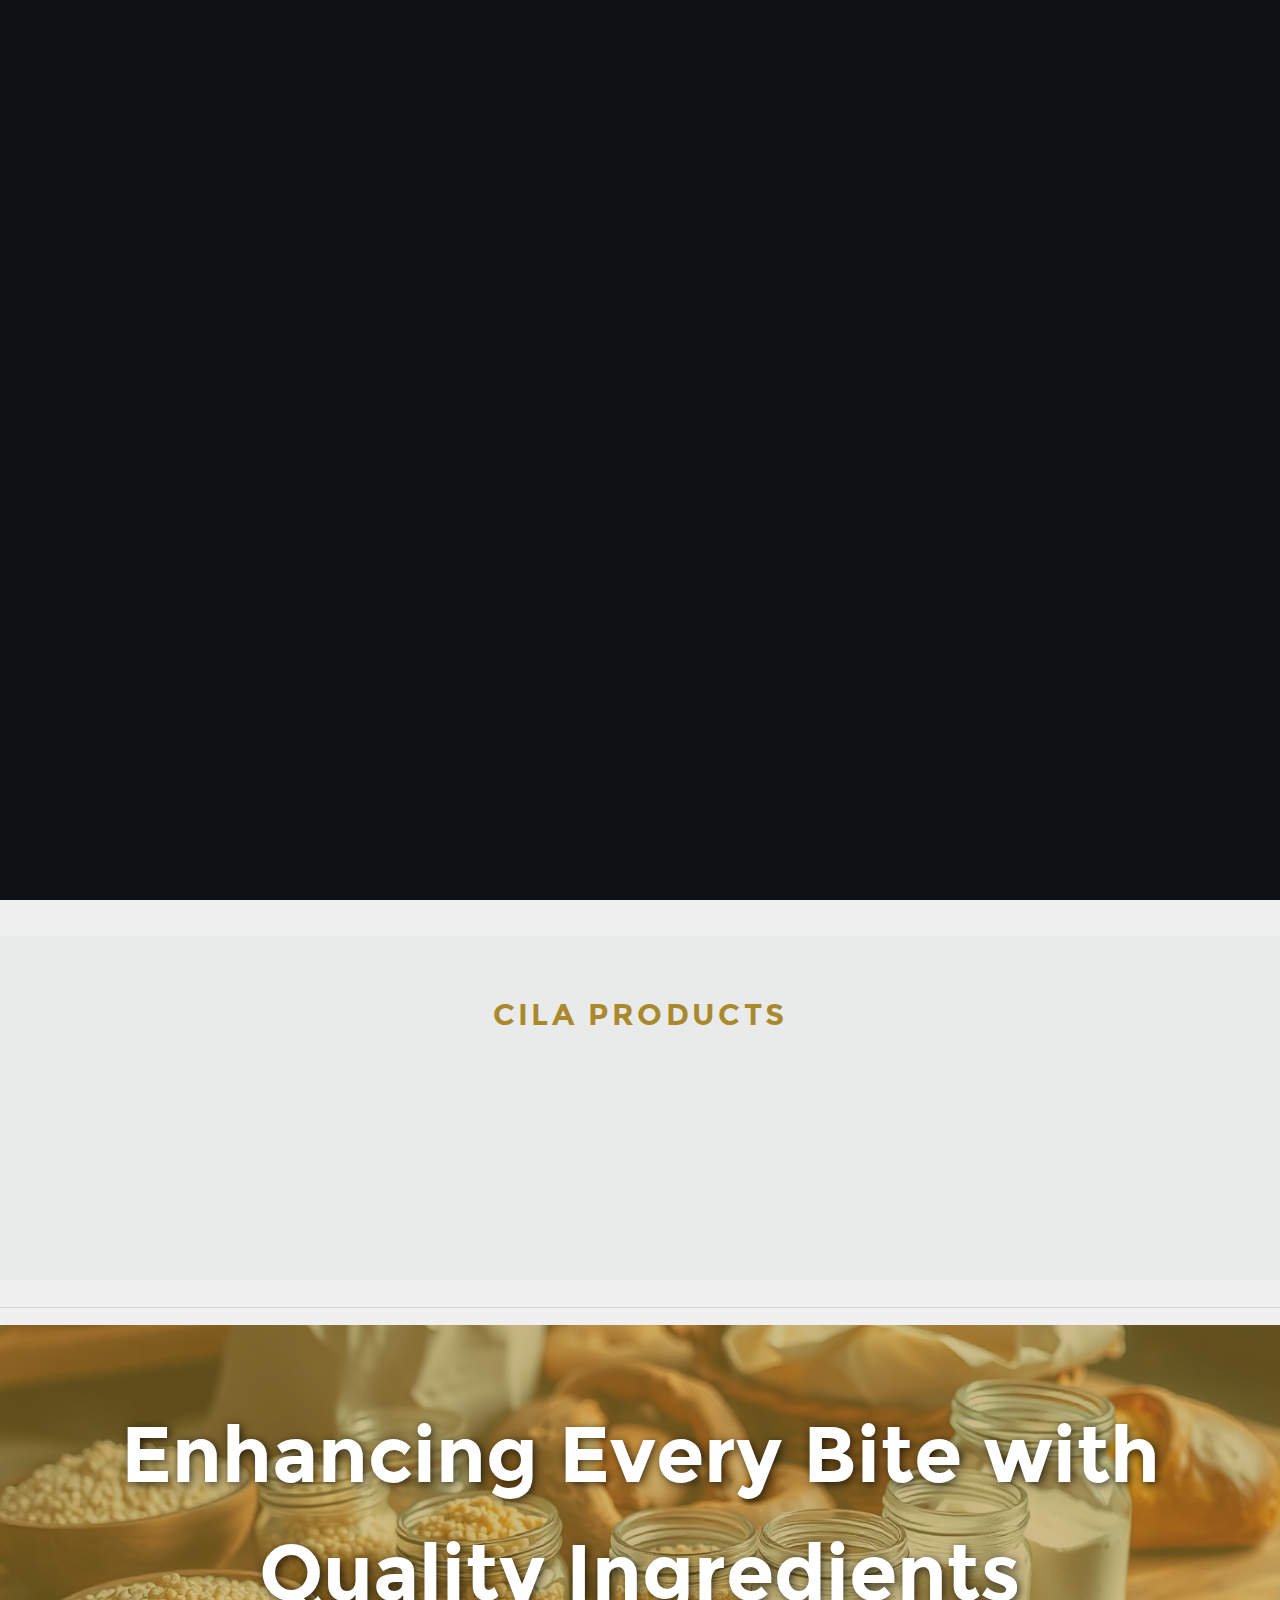
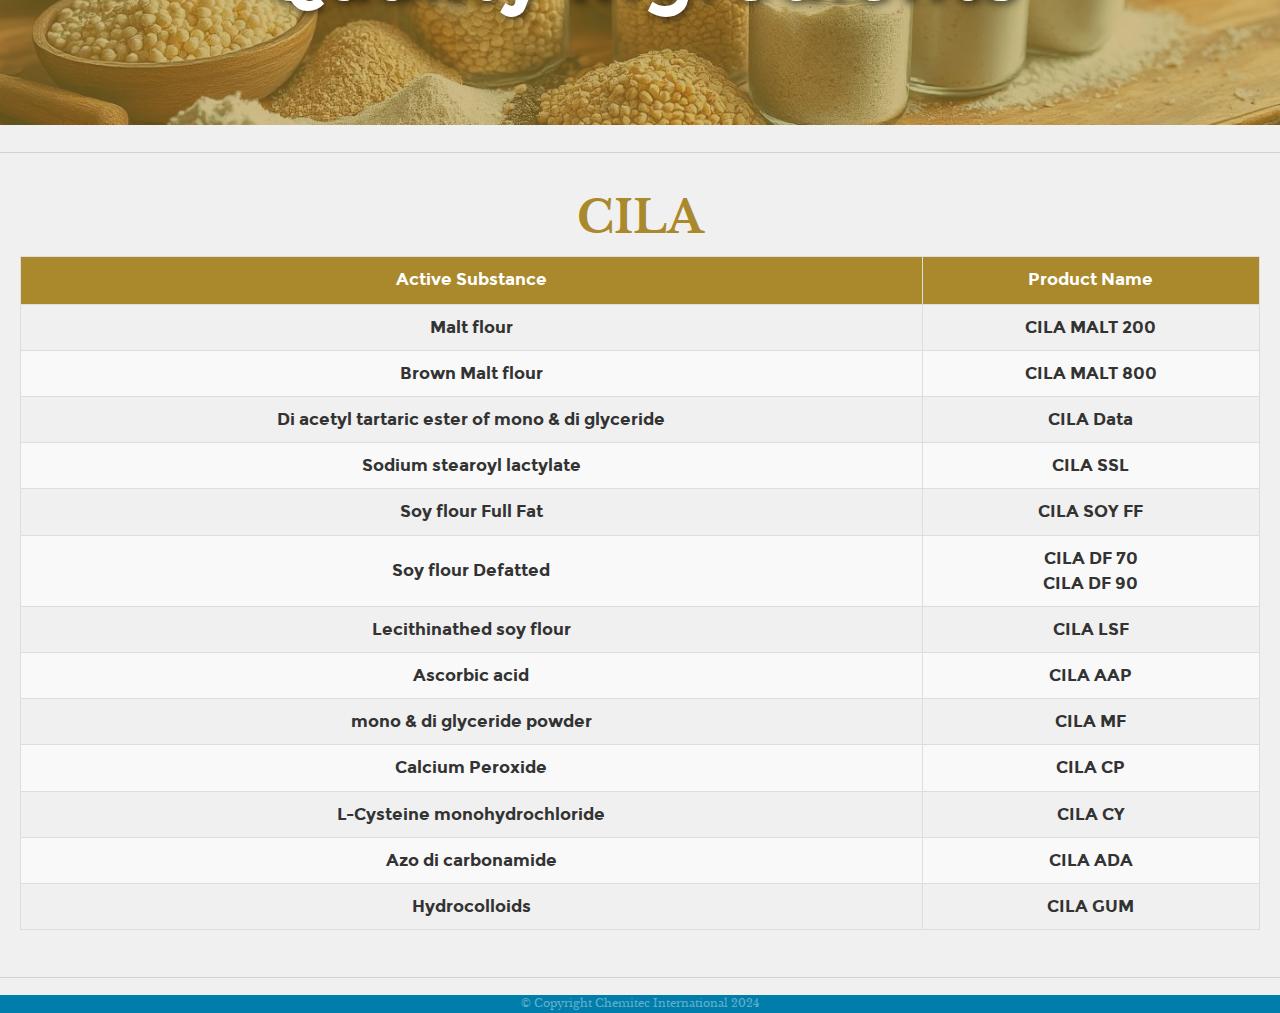
<file: Montana.html>
<!DOCTYPE html>
<!--[if IE 8 ]><html class="no-js oldie ie8" lang="en"> <![endif]-->
<!--[if IE 9 ]><html class="no-js oldie ie9" lang="en"> <![endif]-->
<!--[if (gte IE 9)|!(IE)]><!--><html class="no-js" lang="en"> <!--<![endif]-->
<head>

   <!--- basic page needs
   ================================================== -->
   <meta charset="utf-8">
	<title>BANOX - Chemitec Dr.Labana</title>
	<meta name="description" content="">  
	<meta name="author" content="">

   <!-- mobile specific metas
   ================================================== -->
	<meta name="viewport" content="width=device-width, initial-scale=1, maximum-scale=1">

 	<!-- CSS
   ================================================== -->
   <link rel="stylesheet" href="css/base.css">
   <link rel="stylesheet" href="css/vendor.css">  
   <link rel="stylesheet" href="css/Cila.css">  

   <!-- script
   ================================================== -->
	<script src="js/modernizr.js"></script>
	<script src="js/pace.min.js"></script>

   <!-- favicons
	================================================== -->
	<link rel="shortcut icon" href="favicon_BjW_icon.ico" type="image/x-icon">
	<link rel="icon" href="favicon_BjW_icon.ico" type="image/x-icon">

</head>

<body id="top">

	<!-- header 
   ================================================== -->


    <div class="header-content">
        <img src="images/products/Shape Montana.png" alt="Header Shape" class="header-image">
        
    </div>
		<a id="header-menu-trigger" href="#0">
		 	<span class="header-menu-text">Menu</span>
		  	<span class="header-menu-icon"></span>
		</a> 

		<nav id="menu-nav-wrap">

			<a href="#0" class="close-button" title="close"><span>Close</span></a>	

	   	<img src="images\LOGO ICON.png" id="bar-icon">  

			<ul class="nav-list">
				<li class="current"><a class="smoothscroll" href="#home" title="">Home</a></li>
				<li><a class="smoothscroll" href="#about" title="">About Us</a></li>
				<li><a class="smoothscroll" href="#services" title="">Quality</a></li>
				<li><a class="smoothscroll" href="#clients" title="">Services</a></li>
				<li><a class="smoothscroll" href="#contact" title="">Products</a></li>						
			</ul>	
	

			<ul class="header-social-list">
	         <li>
	         	<a href="#"><i class="fa fa-facebook-square"></i></a>
	         </li>
	         <li>
	         	<a href="#"><i class="fa fa-envelope" aria-hidden="true"></i></a>
	         </li>
	      </ul>		

		</nav>  <!-- end #menu-nav-wrap -->

 

        <section id="split-section">
            <div id="BX-pck" class="split left-side">
                <img src="images/products/cila.png" alt="Banovit Package" class="image">
            </div>
            <div id="BX-content" class="split right-side">
                <div class="content">
                    <h3 class="animate-this">CILA</h3>
                    <p id="Banox-paragraph">Where Premium Ingredients Meet Perfect Bakes</p>
                    <i id="BX-hover-icon" class="fa fa-info-circle" style="font-size: 50px; cursor: pointer;" aria-hidden="true"></i>
                </div>
            </div>
        </section>


        <section id="clients">
            <div id="C-Products" class="intro">
                <h3>CILA Products</h3>
            </div>
                <div class="row animate-this">
                    <div class="col-twelve">
        
                        <div class="client-lists owl-carousel">
                              <div><a href="Banox.html"><img src="images/products/CWM.png" alt="Banox"></a></div>
                              <div><img src="images/products/CS.png" alt="Banovit"></div>
                            <div><img src="images/products/cila.png" alt="Cila"></div>
                            <div><img src="images/products/Cila Soya.png" alt="Cila Soya"></div>
                            <div><img src="images/products/RiceCilaFlour.png" alt="Cila Rice"></div>
                            <div><img src="images/products/CBM.png" alt="DIPO"></div>
                            <div><img src="images/products/ssl.png" alt="Montana"></div>

                        </div>
                        
                    </div> <!-- end col-twelve -->
                </div> <!-- end row -->
        
           </section> <!-- end clients -->
 <hr>

 <section id="BX-getknow">
    <div class="overlay">
        <h3>Enhancing Every Bite with Quality Ingredients</h3>
    </div>
 </section>

 <hr>

 <section id="banovit-products">
    <h2>CILA</h2>
    <div class="table-container">
        <table id="banovit-table">
            <thead>
                <tr>
                    <th>Active Substance</th>
                    <th>Product Name</th>
                </tr>
            </thead>
            <tbody>
                <tr>
                    <td>Malt flour</td>
                    <td>CILA MALT 200</td>
                </tr>
                <tr>
                    <td>Brown Malt flour</td>
                    <td>CILA MALT 800</td>
                </tr>
                <tr>
                    <td>Di acetyl tartaric ester of mono & di glyceride </td>
                    <td>CILA Data</td>
                </tr>
                <tr>
                    <td>Sodium stearoyl lactylate</td>
                    <td>CILA SSL</td>
                </tr>
                <tr>
                    <td>Soy flour Full Fat</td>
                    <td>CILA SOY FF</td>
                </tr>
                <tr>
                    <td>Soy flour Defatted </td>
                    <td>CILA DF 70<br>CILA DF 90</td>
                </tr>
                <tr>
                    <td>Lecithinathed soy flour </td>
                    <td>CILA LSF</td>
                </tr>
                <tr>
                    <td>Ascorbic acid </td>
                    <td>CILA AAP</td>
                </tr>
                <tr>
                    <td>mono & di glyceride powder</td>
                    <td>CILA MF</td>
                </tr>
                <tr>
                    <td>Calcium Peroxide</td>
                    <td>CILA CP</td>
                </tr>
                <tr>
                    <td>L-Cysteine monohydrochloride</td>
                    <td>CILA CY</td>
                </tr>
                <tr>
                    <td>Azo di carbonamide</td>
                    <td>CILA ADA</td>
                </tr>
                <tr>
                    <td>Hydrocolloids</td>
                    <td>CILA GUM</td>
                </tr>
                </tbody>
        </table>
    </div>
</section>

 <hr>

	<!-- footer
   ================================================== -->
	<footer>
   	<div id="BX-footer" class="footer-bottom">
      	<div class="row">
      		<div class="col-twelve">
	      		<div class="copyright">
		         	<span>© Copyright Chemitec International 2024</span> 	         	
		         </div>		               
	      	</div>

      	</div>   	

      </div> <!-- end footer-bottom -->

      <div id="go-top">
		   <a class="smoothscroll" title="Back to Top" href="#top">
		   	<i class="fa fa-long-arrow-up" aria-hidden="true"></i>
		   </a>
		</div>		
   </footer>

   <div id="preloader"> 
    	<div id="loader"></div>
   </div> 

   <!-- Java Script
   ================================================== --> 
   <script src="js/jquery-2.1.3.min.js"></script>
   <script src="js/plugins.js"></script>
   <script src="js/main.js"></script>
   <script>
    document.getElementById('BX-hover-icon').addEventListener('mouseover', function() {
    const paragraph = document.getElementById('Banox-paragraph');
    
    // Add the hide-paragraph class to initiate the fade-out animation
    paragraph.classList.remove('show-paragraph');
    paragraph.classList.add('hide-paragraph');
    
    setTimeout(function() {
        // After the fade-out completes, change the content and fade in
        paragraph.textContent = "Crafted for Quality, Perfected for Tastes";
        paragraph.classList.remove('hide-paragraph');
        paragraph.classList.add('show-paragraph');
    }, 500); // Wait for the fade-out to complete
    });

    document.getElementById('BX-hover-icon').addEventListener('mouseout', function() {
    const paragraph = document.getElementById('Banox-paragraph');
    
    // Add the hide-paragraph class to initiate the fade-out animation
    paragraph.classList.remove('show-paragraph');
    paragraph.classList.add('hide-paragraph');

    setTimeout(function() {
        // After the fade-out completes, revert back to the original content and fade in
        paragraph.textContent = "Where Premium Ingredients Meet Perfect Bakes";
        paragraph.classList.remove('hide-paragraph');
        paragraph.classList.add('show-paragraph');
    }, 500); // Wait for the fade-out to complete
    });

   </script>
</body>

</html>
</file>
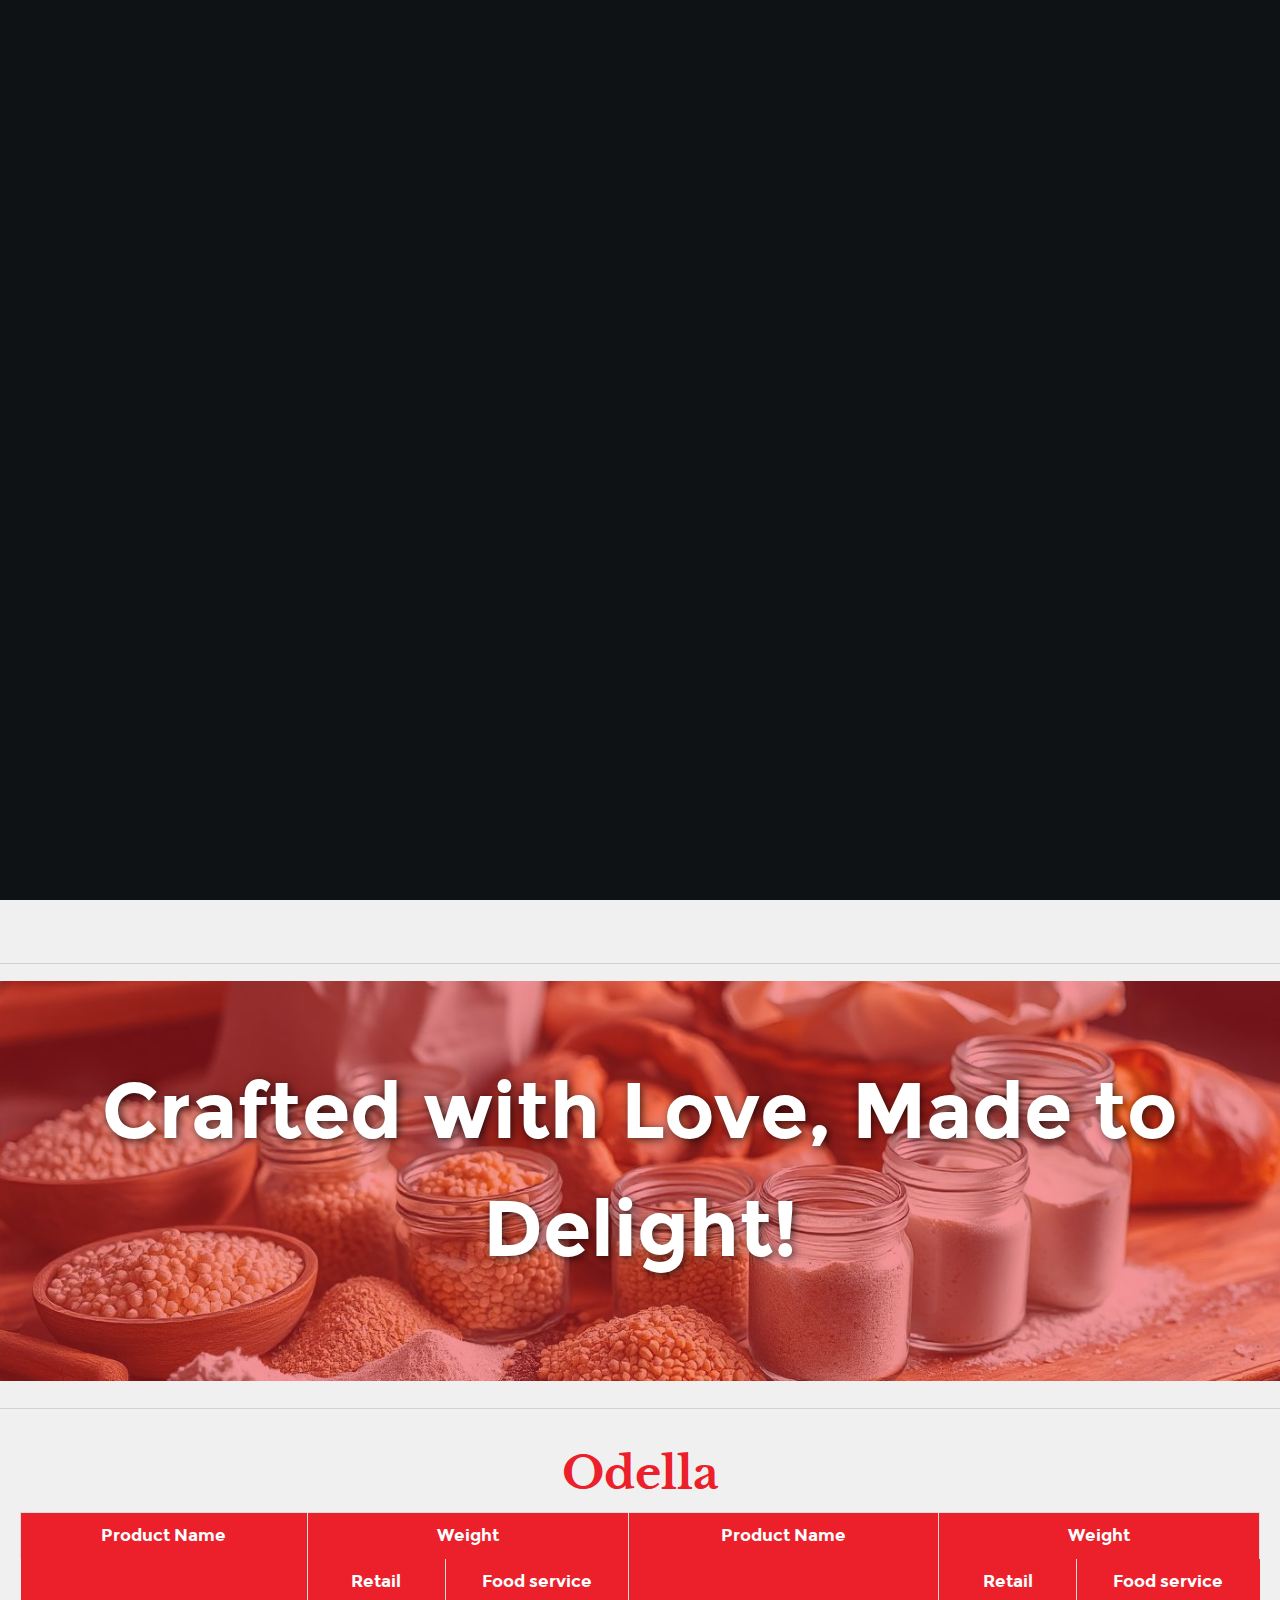
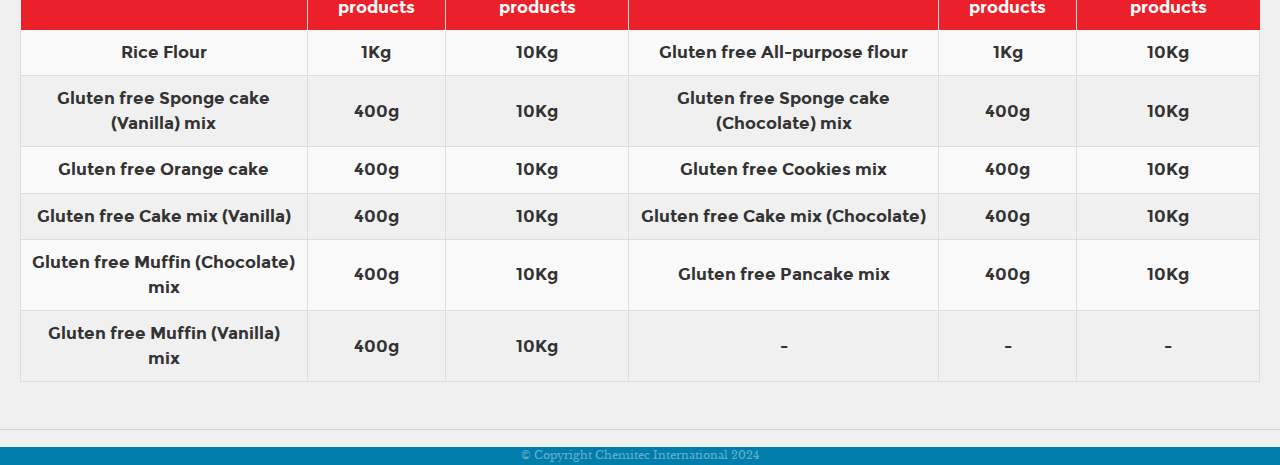
<file: Odella.html>
<!DOCTYPE html>
<!--[if IE 8 ]><html class="no-js oldie ie8" lang="en"> <![endif]-->
<!--[if IE 9 ]><html class="no-js oldie ie9" lang="en"> <![endif]-->
<!--[if (gte IE 9)|!(IE)]><!--><html class="no-js" lang="en"> <!--<![endif]-->
<head>

   <!--- basic page needs
   ================================================== -->
   <meta charset="utf-8">
	<title>BANOX - Chemitec Dr.Labana</title>
	<meta name="description" content="">  
	<meta name="author" content="">

   <!-- mobile specific metas
   ================================================== -->
	<meta name="viewport" content="width=device-width, initial-scale=1, maximum-scale=1">

 	<!-- CSS
   ================================================== -->
   <link rel="stylesheet" href="css/base.css">
   <link rel="stylesheet" href="css/vendor.css">  
   <link rel="stylesheet" href="css/odella.css">  

   <!-- script
   ================================================== -->
	<script src="js/modernizr.js"></script>
	<script src="js/pace.min.js"></script>

   <!-- favicons
	================================================== -->
	<link rel="shortcut icon" href="favicon_BjW_icon.ico" type="image/x-icon">
	<link rel="icon" href="favicon_BjW_icon.ico" type="image/x-icon">

</head>

<body id="top">

	<!-- header 
   ================================================== -->


    <div class="header-content">
        <img src="images/products/Shape Odella.png" alt="Header Shape" class="header-image">
        
    </div>
		<a id="header-menu-trigger" href="#0">
		 	<span class="header-menu-text">Menu</span>
		  	<span class="header-menu-icon"></span>
		</a> 

		<nav id="menu-nav-wrap">

			<a href="#0" class="close-button" title="close"><span>Close</span></a>	

	   	<img src="images\LOGO ICON.png" id="bar-icon">  

			<ul class="nav-list">
				<li class="current"><a class="smoothscroll" href="#home" title="">Home</a></li>
				<li><a class="smoothscroll" href="#about" title="">About Us</a></li>
				<li><a class="smoothscroll" href="#services" title="">Quality</a></li>
				<li><a class="smoothscroll" href="#clients" title="">Services</a></li>
				<li><a class="smoothscroll" href="#contact" title="">Products</a></li>						
			</ul>	
	

			<ul class="header-social-list">
	         <li>
	         	<a href="#"><i class="fa fa-facebook-square"></i></a>
	         </li>
	         <li>
	         	<a href="#"><i class="fa fa-envelope" aria-hidden="true"></i></a>
	         </li>
	      </ul>		

		</nav>  <!-- end #menu-nav-wrap -->

 

        <section id="split-section">
            <div id="BX-pck" class="split left-side">
                <img src="images/products/odella.png" alt="Banovit Package" class="image">
            </div>
            <div id="BX-content" class="split right-side">
                <div class="content">
                    <h3 class="animate-this">O-Della</h3>
                    <p id="Banox-paragraph">Deliciously Crafted, Naturally Safe.</p>
                    <i id="BX-hover-icon" class="fa fa-info-circle" style="font-size: 50px; cursor: pointer;" aria-hidden="true"></i>
                </div>
            </div>
        </section>

 <hr>

 <section id="BX-getknow">
    <div class="overlay">
        <h3>Crafted with Love, Made to Delight!</h3>
    </div>
 </section>

 <hr>

 <section id="banovit-products">
    <h2>Odella</h2>
    <div class="table-container">
        <table id="banovit-table">
            <thead>
                <tr>
                    <th>Product Name
                        <br>
                    </th>
                    <th colspan="2" rowspan="2">Weight</th>
                    <th>Product Name</th>
                    <th colspan="2" rowspan="2" >Weight

                    </th>
                </tr>
            </thead>
            <tbody>
                <tr id="hdr">
                    <td id="emp-1"></td>
                    <td id="dvid-o">Retail products</td>
                    <td id="dvid-t">Food service products</td>
                    <td id="emp-2"></td>
                    <td id="dvid-th">Retail products</td>
                    <td id="dvid-f">Food service products</td>
                </tr>
                <tr>
                    <td>Rice Flour</td> <td>1Kg</td> <td>10Kg</td>
                    <td>Gluten free All-purpose flour</td> <td>1Kg</td> <td>10Kg</td>
                </tr>
                <tr>
                    <td>Gluten free Sponge cake (Vanilla) mix</td> <td>400g</td> <td>10Kg</td>
                    <td>Gluten free Sponge cake (Chocolate) mix</td> <td>400g</td> <td>10Kg</td>
                </tr>
                <tr>
                    <td>Gluten free Orange cake</td> <td>400g</td> <td>10Kg</td>
                    <td>Gluten free Cookies mix</td> <td>400g</td> <td>10Kg</td>
                </tr>
                <tr>
                    <td>Gluten free Cake mix (Vanilla)</td> <td>400g</td> <td>10Kg</td>
                    <td>Gluten free Cake mix (Chocolate)</td> <td>400g</td> <td>10Kg</td>
                </tr>
                <tr>
                    <td>Gluten free Muffin (Chocolate) mix </td> <td>400g</td> <td>10Kg</td>
                    <td>Gluten free Pancake mix</td> <td>400g</td> <td>10Kg</td>
                </tr>
                <tr>
                    <td>Gluten free Muffin (Vanilla) mix</td> <td>400g</td> <td>10Kg</td>
                    <td> - </td> <td>-</td> <td>-</td>
                </tr>   
                </tbody>
        </table>
    </div>
</section>

 <hr>
 
	<!-- footer
   ================================================== -->
	<footer>
   	<div id="BX-footer" class="footer-bottom">
      	<div class="row">
      		<div class="col-twelve">
	      		<div class="copyright">
		         	<span>© Copyright Chemitec International 2024</span> 	         	
		         </div>		               
	      	</div>

      	</div>   	

      </div> <!-- end footer-bottom -->

      <div id="go-top">
		   <a class="smoothscroll" title="Back to Top" href="#top">
		   	<i class="fa fa-long-arrow-up" aria-hidden="true"></i>
		   </a>
		</div>		
   </footer>

   <div id="preloader"> 
    	<div id="loader"></div>
   </div> 

   <!-- Java Script
   ================================================== --> 
   <script src="js/jquery-2.1.3.min.js"></script>
   <script src="js/plugins.js"></script>
   <script src="js/main.js"></script>
   <script>
    document.getElementById('BX-hover-icon').addEventListener('mouseover', function() {
    const paragraph = document.getElementById('Banox-paragraph');
    
    // Add the hide-paragraph class to initiate the fade-out animation
    paragraph.classList.remove('show-paragraph');
    paragraph.classList.add('hide-paragraph');
    
    setTimeout(function() {
        // After the fade-out completes, change the content and fade in
        paragraph.textContent = "Taste the Freedom: Deliciously Gluten-Free!";
        paragraph.classList.remove('hide-paragraph');
        paragraph.classList.add('show-paragraph');
    }, 500); // Wait for the fade-out to complete
    });

    document.getElementById('BX-hover-icon').addEventListener('mouseout', function() {
    const paragraph = document.getElementById('Banox-paragraph');
    
    // Add the hide-paragraph class to initiate the fade-out animation
    paragraph.classList.remove('show-paragraph');
    paragraph.classList.add('hide-paragraph');

    setTimeout(function() {
        // After the fade-out completes, revert back to the original content and fade in
        paragraph.textContent = "Deliciously Crafted, Naturally Safe.";
        paragraph.classList.remove('hide-paragraph');
        paragraph.classList.add('show-paragraph');
    }, 500); // Wait for the fade-out to complete
    });

   </script>
</body>

</html>
</file>
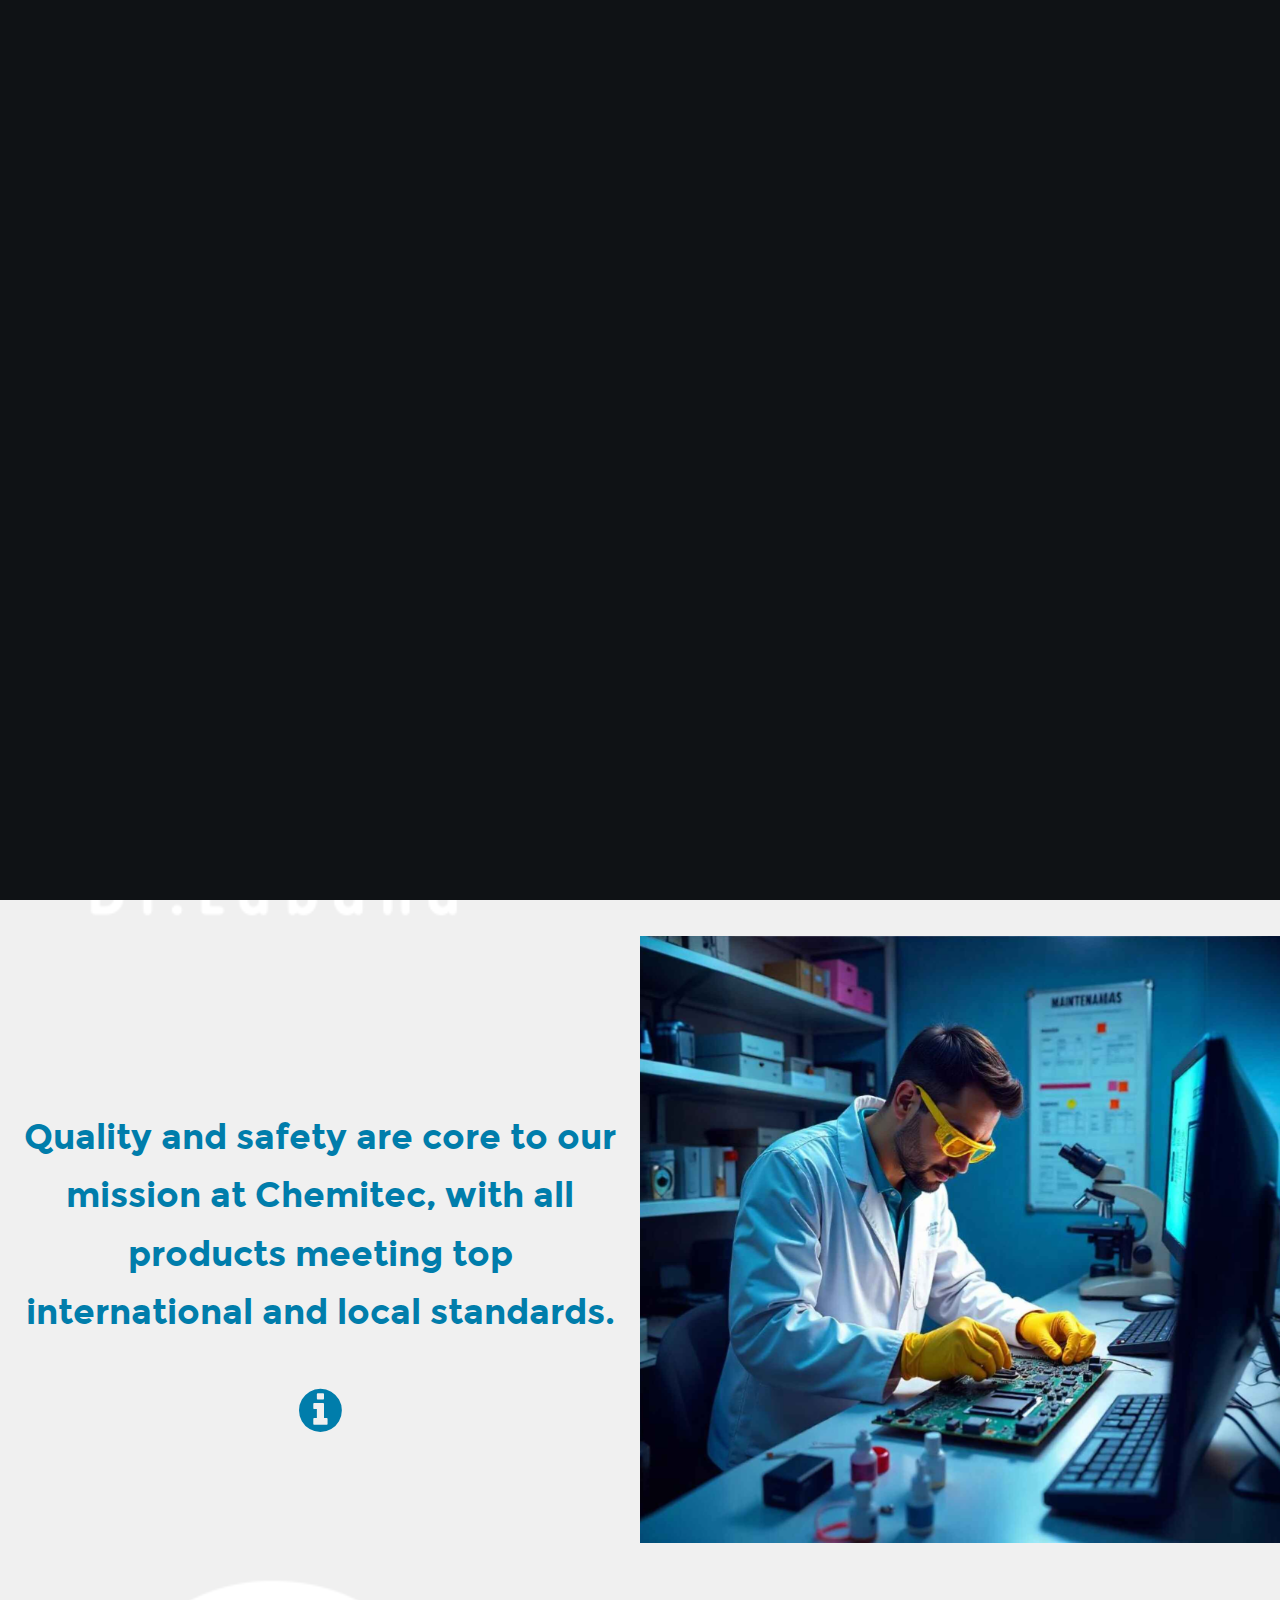
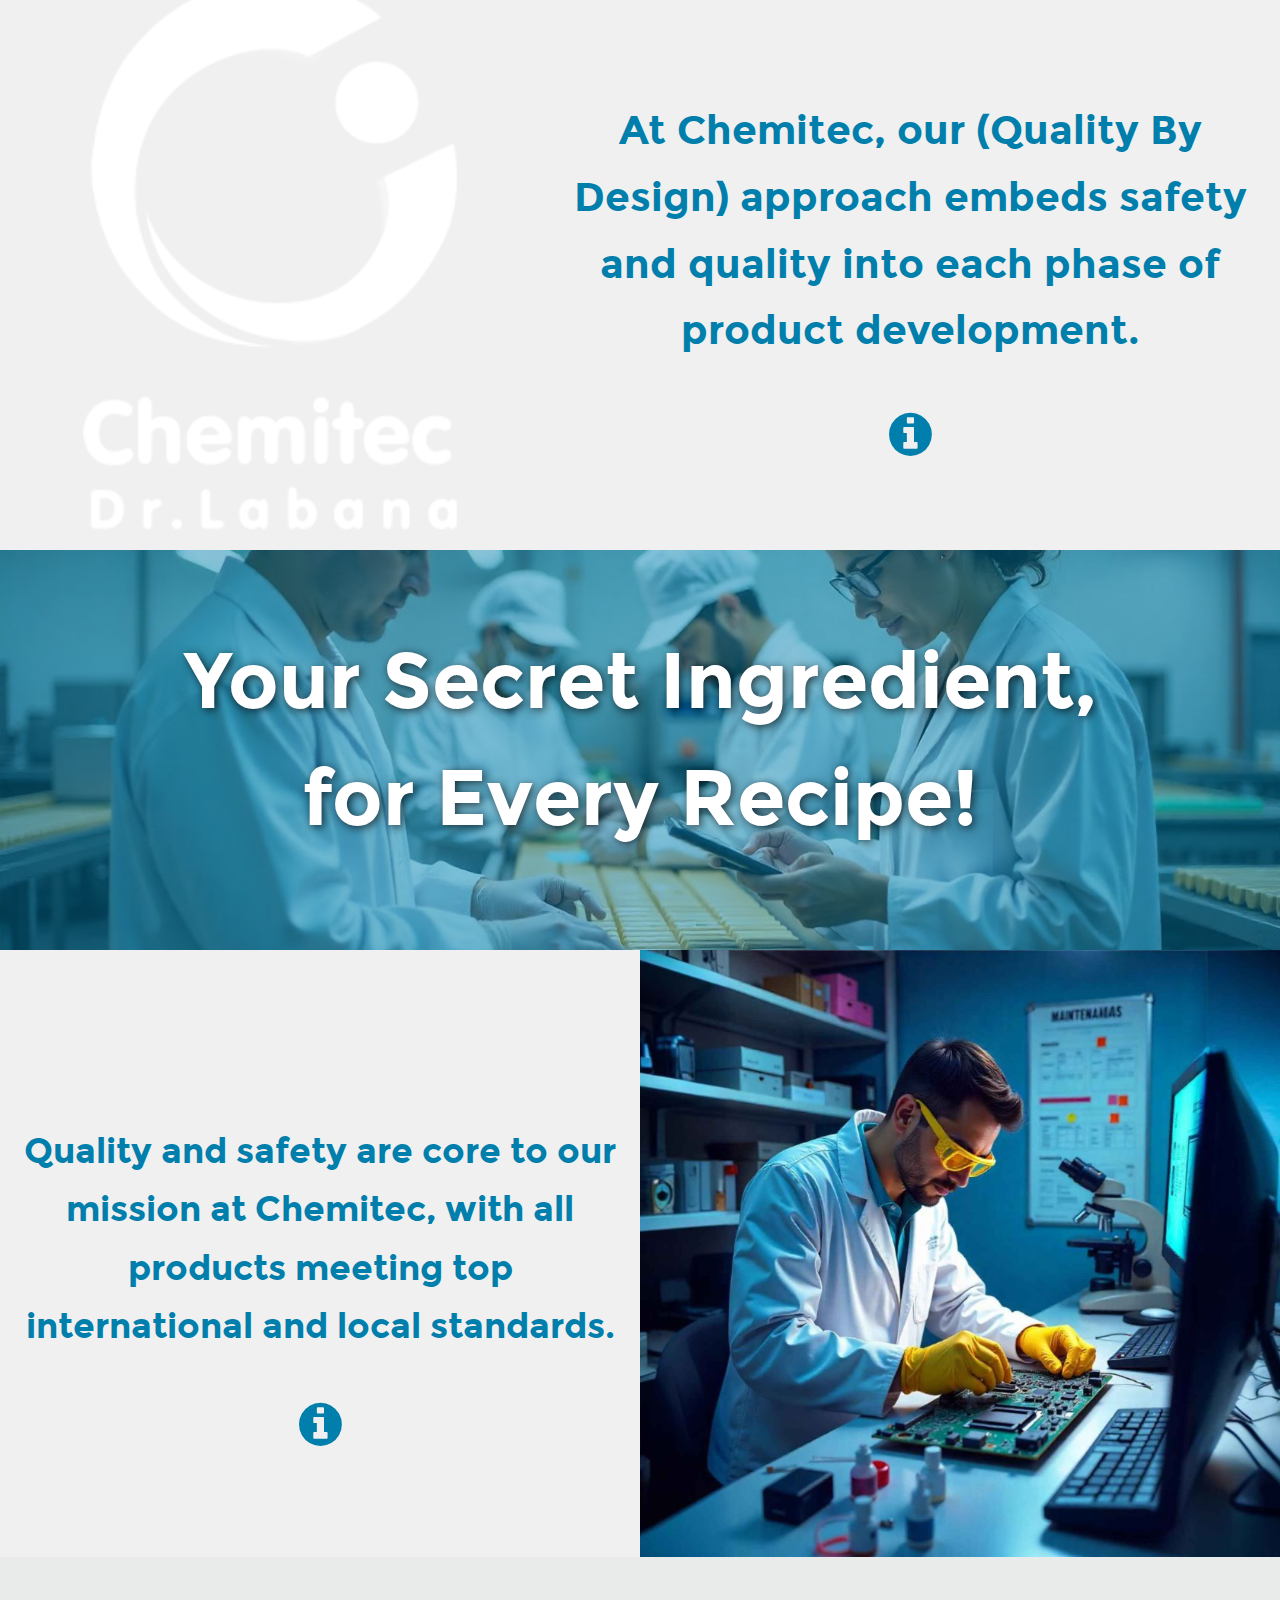
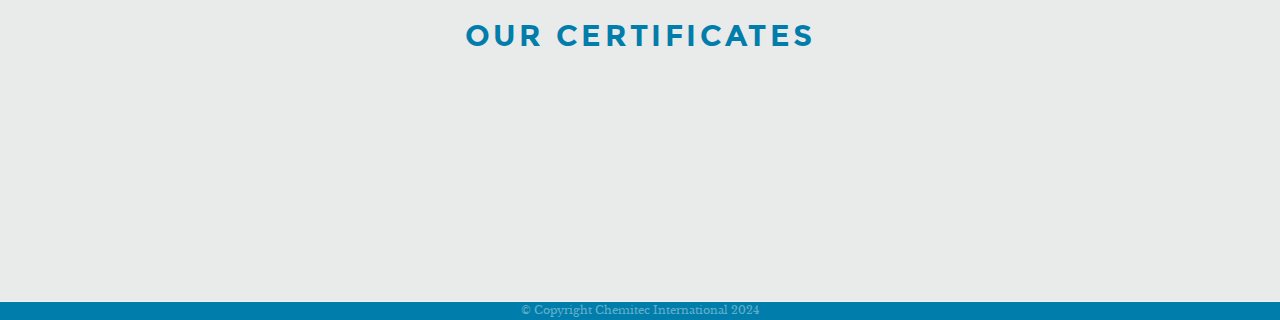
<file: Quality.html>
<!DOCTYPE html>
<!--[if IE 8 ]><html class="no-js oldie ie8" lang="en"> <![endif]-->
<!--[if IE 9 ]><html class="no-js oldie ie9" lang="en"> <![endif]-->
<!--[if (gte IE 9)|!(IE)]><!--><html class="no-js" lang="en"> <!--<![endif]-->
<head>

   <!--- basic page needs
   ================================================== -->
   <meta charset="utf-8">
	<title>BANOX - Chemitec Dr.Labana</title>
	<meta name="description" content="">  
	<meta name="author" content="">

   <!-- mobile specific metas
   ================================================== -->
	<meta name="viewport" content="width=device-width, initial-scale=1, maximum-scale=1">

 	<!-- CSS
   ================================================== -->
   <link rel="stylesheet" href="css/base.css">
   <link rel="stylesheet" href="css/vendor.css">  
   <link rel="stylesheet" href="css/Quality.css">  

   <!-- script
   ================================================== -->
	<script src="js/modernizr.js"></script>
	<script src="js/pace.min.js"></script>

   <!-- favicons
	================================================== -->
	<link rel="shortcut icon" href="favicon_BjW_icon.ico" type="image/x-icon">
	<link rel="icon" href="favicon_BjW_icon.ico" type="image/x-icon">

</head>

<body id="top">

	<!-- header 
   ================================================== -->


    <div class="header-content">
        <img src="images/products/Shape Quality.png" alt="Header Shape" class="header-image">
        
    </div>
		<a id="header-menu-trigger" href="#0">
		 	<span class="header-menu-text">Menu</span>
		  	<span class="header-menu-icon"></span>
		</a> 

		<nav id="menu-nav-wrap">

			<a href="#0" class="close-button" title="close"><span>Close</span></a>	

	   	<img src="images\LOGO ICON.png" id="bar-icon">  

			<ul class="nav-list">
				<li class="current"><a class="smoothscroll" href="#home" title="">Home</a></li>
				<li><a class="smoothscroll" href="#about" title="">About Us</a></li>
				<li><a class="smoothscroll" href="#services" title="">Quality</a></li>
				<li><a class="smoothscroll" href="#clients" title="">Services</a></li>
				<li><a class="smoothscroll" href="#contact" title="">Products</a></li>						
			</ul>	
	

			<ul class="header-social-list">
	         <li>
	         	<a href="#"><i class="fa fa-facebook-square"></i></a>
	         </li>
	         <li>
	         	<a href="#"><i class="fa fa-envelope" aria-hidden="true"></i></a>
	         </li>
	      </ul>		

		</nav>  <!-- end #menu-nav-wrap -->

 

        <section id="split-section">
            <div id="BX-pck" class="split left-side">
                <img src="images/LOGO ICON.png" alt="Banovit Package" class="image">
            </div>
            <div id="BX-content" class="split right-side">
                <div class="content">
                    <h3 class="animate-this">Quality</h3>
                    <p id="Banox-paragraph">At Chemitec, we prioritize quality and safety at every step, ensuring only the finest products reach our consumers. </p>
                    <i id="BX-hover-icon" class="fa fa-info-circle" style="font-size: 50px; cursor: pointer;" aria-hidden="true"></i>
                </div>
            </div>
        </section>

 <section id="split-section-reverse">
    <div class="split right-side">
        <div class="content">
            <h3 class="animate-this">Commitment to Quality</h3>
            <p id="ctq-paragraph">Quality and safety are core to our mission at Chemitec, with all products meeting top international and local standards.</p>
            <i id="reverse-hover-icon" class="fa fa-info-circle" style="font-size: 50px; cursor: pointer;" aria-hidden="true"></i>
        </div>
    </div>
    <div class="split left-side">
        <img src="images/mntcp.jpg" alt="Maintenance" class="image">
    </div>
</section>
<section id="split-section">
    <div id="BX-pck" class="split left-side">
        <img src="images/LOGO ICON.png" alt="Banovit Package" class="image">
    </div>
    <div id="BX-content" class="split right-side">
        <div class="content">
            <h3 class="animate-this">Quality Approach</h3>
            <p id="Qap-paragraph">At Chemitec, our (Quality By Design) approach embeds safety and quality into each phase of product development. </p>
            <i id="Qap-hover-icon" class="fa fa-info-circle" style="font-size: 50px; cursor: pointer;" aria-hidden="true"></i>
        </div>
    </div>
</section>
 <section id="BX-getknow">
    <div class="overlay">
        <h3>Your Secret Ingredient,<br> for Every Recipe!</h3>
    </div>
 </section>

 <section id="split-section-reverse">
    <div class="split right-side">
        <div class="content">
            <h3 class="animate-this">Continous Improvement</h3>
            <p id="cni-paragraph">Quality and safety are core to our mission at Chemitec, with all products meeting top international and local standards.</p>
            <i id="cni-reverse-hover-icon" class="fa fa-info-circle" style="font-size: 50px; cursor: pointer;" aria-hidden="true"></i>
        </div>
    </div>
    <div class="split left-side">
        <img src="images/mntcp.jpg" alt="Maintenance" class="image">
    </div>
</section>
 <section id="clients">
	<div class="intro">
		<h3>OUR CERTIFICATES </h3>
	</div>
		<div class="row animate-this">
			<div class="col-twelve">

				<div class="client-lists owl-carousel">
  					<div><a href="Banox.html"><img src="images/products/Banox.png" alt="Banox"></a></div>
  					<div><img src="images/products/Banovit.png" alt="Banovit"></div>
					<div><img src="images/products/cila.png" alt="Cila"></div>
					<div><img src="images/products/Cila Soya.png" alt="Cila Soya"></div>
					<div><img src="images/products/RiceCilaFlour.png" alt="Cila Rice"></div>
					<div><img src="images/products/DIPO.png" alt="DIPO"></div>
					<div><img src="images/products/Montana.png" alt="Montana"></div>
					<div><img src="images/products/odella.png" alt="odella"></div>
                    <div><img src="images/products/meravili.png" alt="meravili"></div>
				</div>
				
			</div> <!-- end col-twelve -->
		</div> <!-- end row -->

   </section> <!-- end clients -->

	<!-- footer
   ================================================== -->
	<footer>
   	<div id="BX-footer" class="footer-bottom">
      	<div class="row">
      		<div class="col-twelve">
	      		<div class="copyright">
		         	<span>© Copyright Chemitec International 2024</span> 	         	
		         </div>		               
	      	</div>

      	</div>   	

      </div> <!-- end footer-bottom -->

      <div id="go-top">
		   <a class="smoothscroll" title="Back to Top" href="#top">
		   	<i class="fa fa-long-arrow-up" aria-hidden="true"></i>
		   </a>
		</div>		
   </footer>

   <div id="preloader"> 
    	<div id="loader"></div>
   </div> 

   <!-- Java Script
   ================================================== --> 
   <script src="js/jquery-2.1.3.min.js"></script>
   <script src="js/plugins.js"></script>
   <script src="js/main.js"></script>
   <script>
    document.getElementById('BX-hover-icon').addEventListener('mouseover', function() {
    const paragraph = document.getElementById('Banox-paragraph');
    
    // Add the hide-paragraph class to initiate the fade-out animation
    paragraph.classList.remove('show-paragraph');
    paragraph.classList.add('hide-paragraph');
    
    setTimeout(function() {
        // After the fade-out completes, change the content and fade in
        paragraph.textContent = "Our commitment extends from sourcing premium raw materials to delivering rigorously tested, reliable products.";
        paragraph.classList.remove('hide-paragraph');
        paragraph.classList.add('show-paragraph');
    }, 500); // Wait for the fade-out to complete
    });

    document.getElementById('BX-hover-icon').addEventListener('mouseout', function() {
    const paragraph = document.getElementById('Banox-paragraph');
    
    // Add the hide-paragraph class to initiate the fade-out animation
    paragraph.classList.remove('show-paragraph');
    paragraph.classList.add('hide-paragraph');

    setTimeout(function() {
        // After the fade-out completes, revert back to the original content and fade in
        paragraph.textContent = "At Chemitec, we prioritize quality and safety at every step, ensuring only the finest products reach our consumers.";
        paragraph.classList.remove('hide-paragraph');
        paragraph.classList.add('show-paragraph');
    }, 500); // Wait for the fade-out to complete
    });

   </script>
    <script>
    document.getElementById('reverse-hover-icon').addEventListener('mouseover', function() {
    const paragraph = document.getElementById('ctq-paragraph');
    
    paragraph.classList.remove('show-paragraph');
    paragraph.classList.add('hide-paragraph');
    
    setTimeout(function() {
        paragraph.textContent = "Through rigorous inspections and audits, we uphold regulatory compliance and maintain strict internal standards across our operations.";
        paragraph.classList.remove('hide-paragraph');
        paragraph.classList.add('show-paragraph');
    }, 500);
    });

    document.getElementById('reverse-hover-icon').addEventListener('mouseout', function() {
    const paragraph = document.getElementById('ctq-paragraph');
    
    paragraph.classList.remove('show-paragraph');
    paragraph.classList.add('hide-paragraph');
    
    setTimeout(function() {
        paragraph.textContent = "Quality and safety are core to our mission at Chemitec, with all products meeting top international and local standards.";
        paragraph.classList.remove('hide-paragraph');
        paragraph.classList.add('show-paragraph');
    }, 500);
    });
   </script>
     <script>
        document.getElementById('Qap-hover-icon').addEventListener('mouseover', function() {
        const paragraph = document.getElementById('Qap-paragraph');
        
        // Add the hide-paragraph class to initiate the fade-out animation
        paragraph.classList.remove('show-paragraph');
        paragraph.classList.add('hide-paragraph');
        
        setTimeout(function() {
            // After the fade-out completes, change the content and fade in
            paragraph.textContent = "By implementing the HACCP system, we proactively identify, assess, and control potential risks from raw materials through to the final product.";
            paragraph.classList.remove('hide-paragraph');
            paragraph.classList.add('show-paragraph');
        }, 500); // Wait for the fade-out to complete
        });
    
        document.getElementById('Qap-hover-icon').addEventListener('mouseout', function() {
        const paragraph = document.getElementById('Qap-paragraph');
        
        // Add the hide-paragraph class to initiate the fade-out animation
        paragraph.classList.remove('show-paragraph');
        paragraph.classList.add('hide-paragraph');
    
        setTimeout(function() {
            // After the fade-out completes, revert back to the original content and fade in
            paragraph.textContent = "At Chemitec, our (Quality By Design) approach embeds safety and quality into each phase of product development.";
            paragraph.classList.remove('hide-paragraph');
            paragraph.classList.add('show-paragraph');
        }, 500); // Wait for the fade-out to complete
        });
    
       </script>
           <script>
            document.getElementById('cni-reverse-hover-icon').addEventListener('mouseover', function() {
            const paragraph = document.getElementById('cni-paragraph');
            
            paragraph.classList.remove('show-paragraph');
            paragraph.classList.add('hide-paragraph');
            
            setTimeout(function() {
                paragraph.textContent = "This approach boosts operational efficiency, minimizes incidents, and ensures our products consistently meet consumer expectations.";
                paragraph.classList.remove('hide-paragraph');
                paragraph.classList.add('show-paragraph');
            }, 500);
            });
        
            document.getElementById('cni-reverse-hover-icon').addEventListener('mouseout', function() {
            const paragraph = document.getElementById('cni-paragraph');
            
            paragraph.classList.remove('show-paragraph');
            paragraph.classList.add('hide-paragraph');
            
            setTimeout(function() {
                paragraph.textContent = "Chemitec is dedicated to continuous performance improvement by implementing robust programs across the supply chain.";
                paragraph.classList.remove('hide-paragraph');
                paragraph.classList.add('show-paragraph');
            }, 500);
            });
           </script>
</body>

</html>
</file>
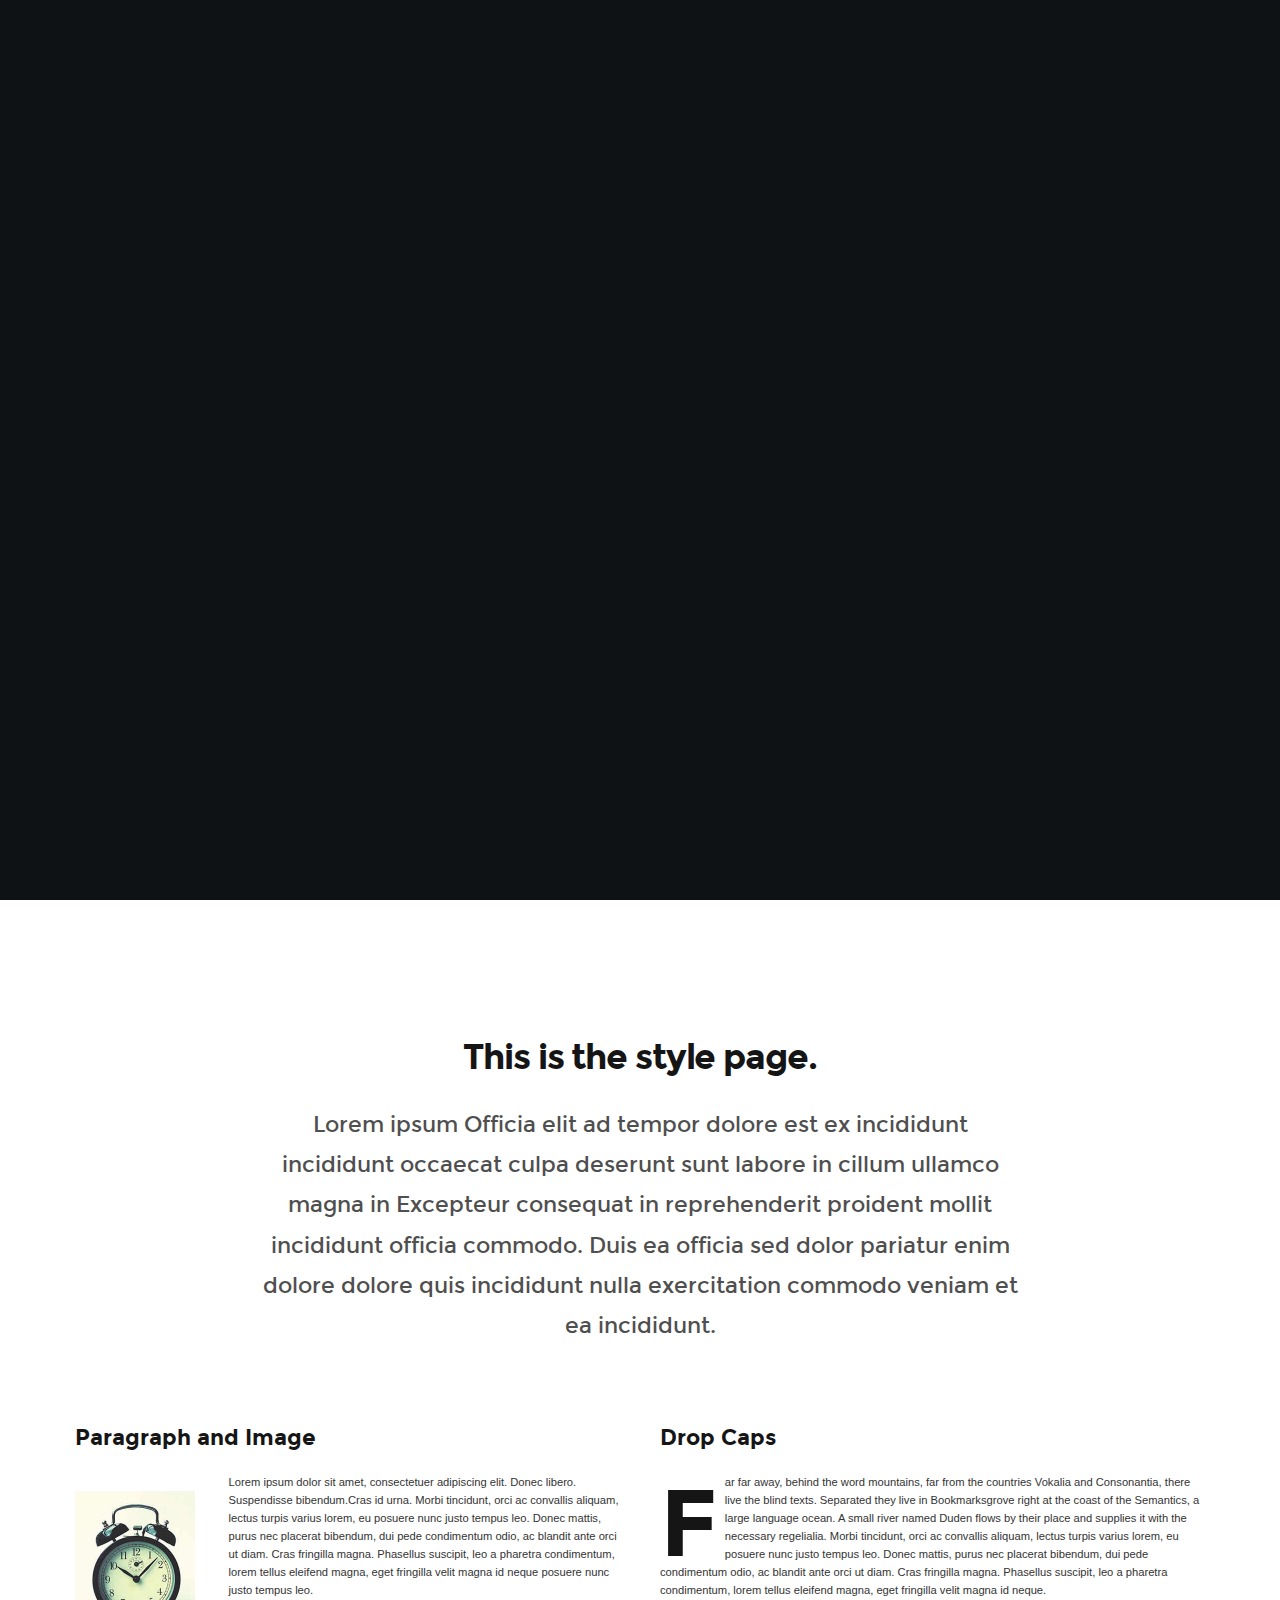
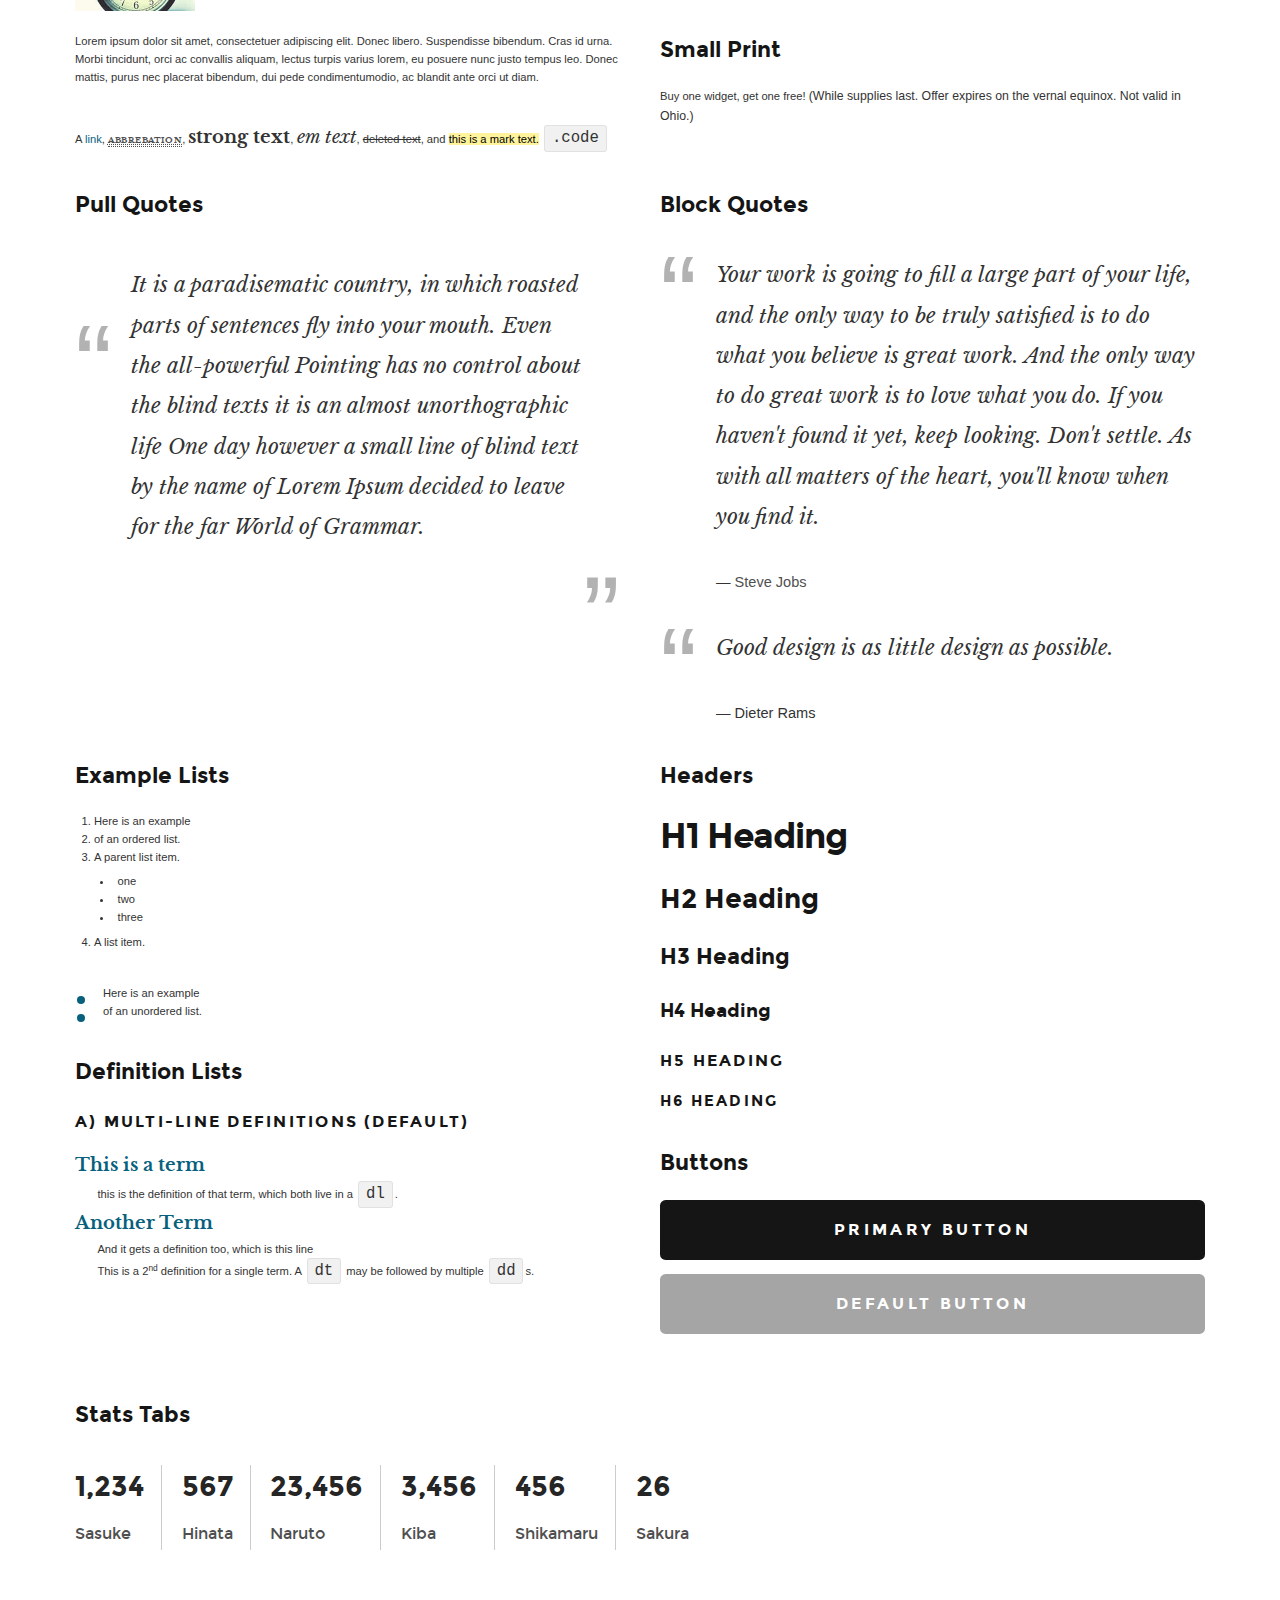
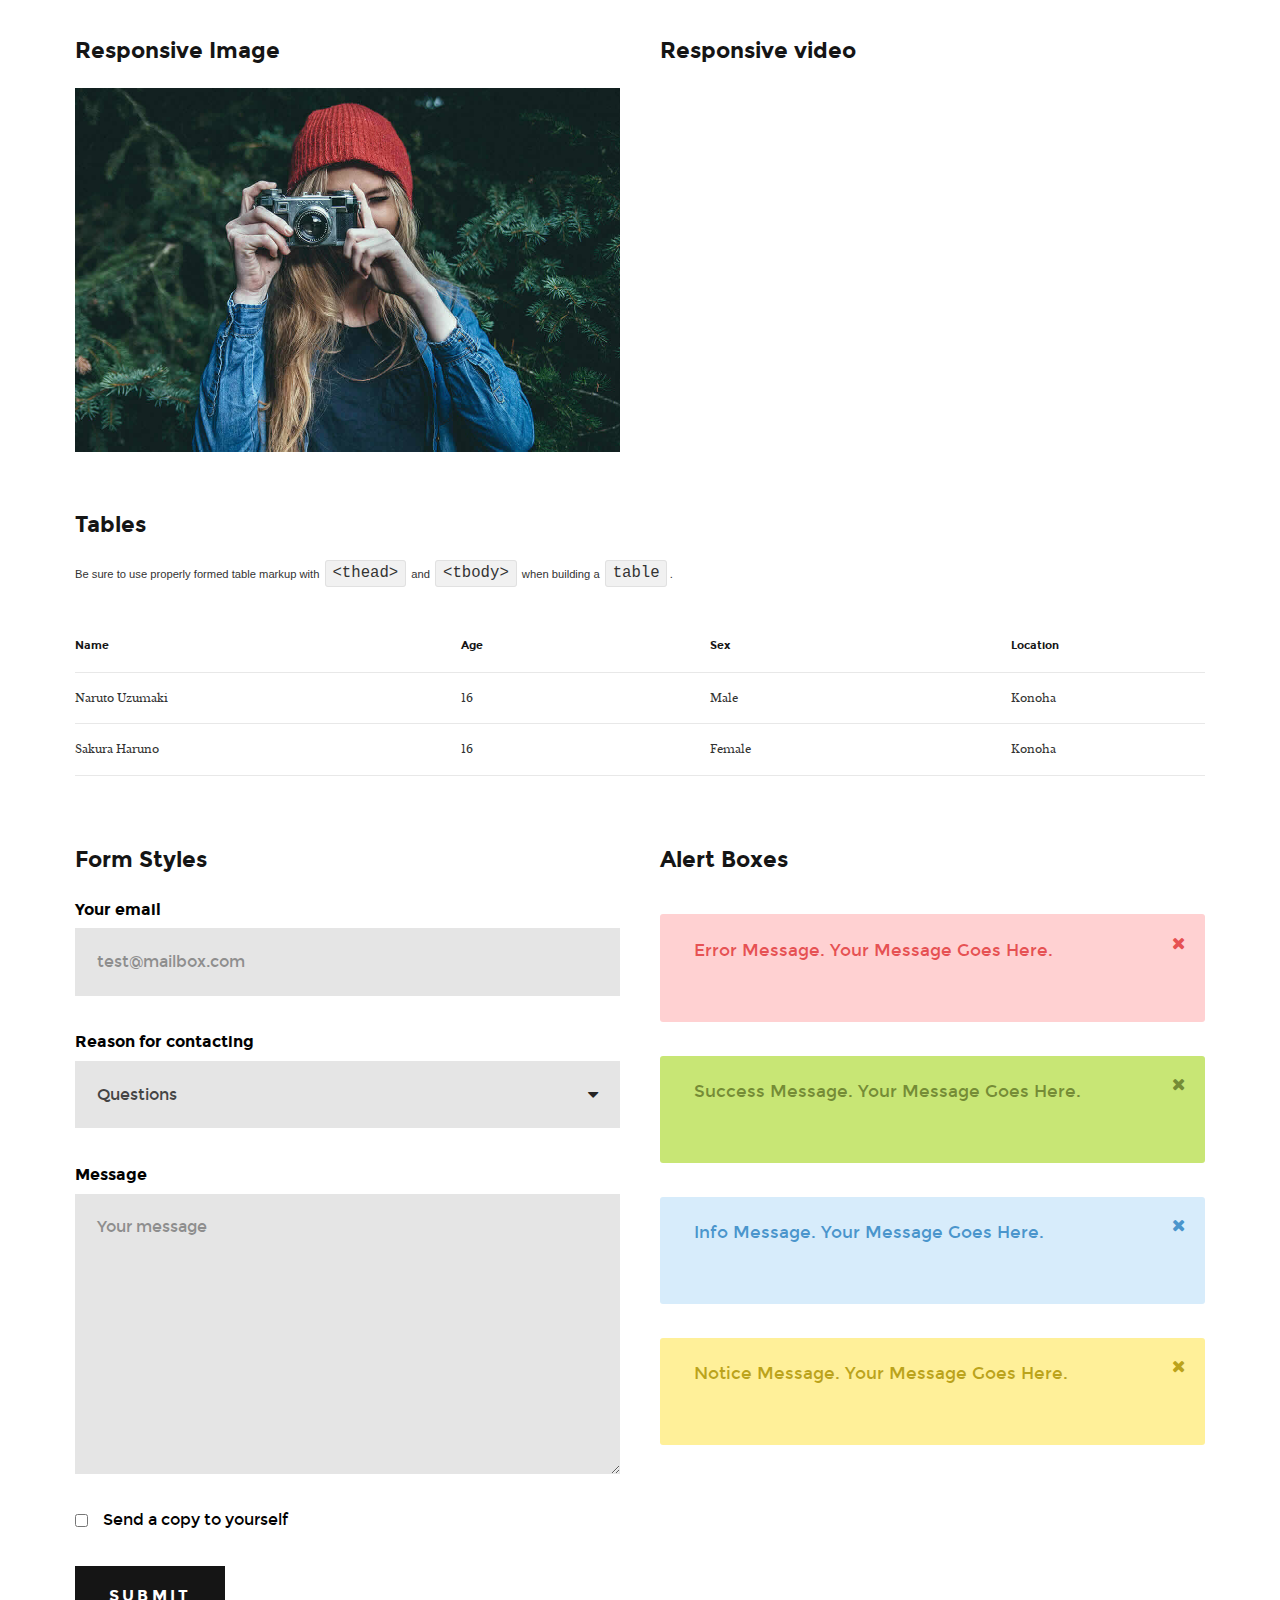
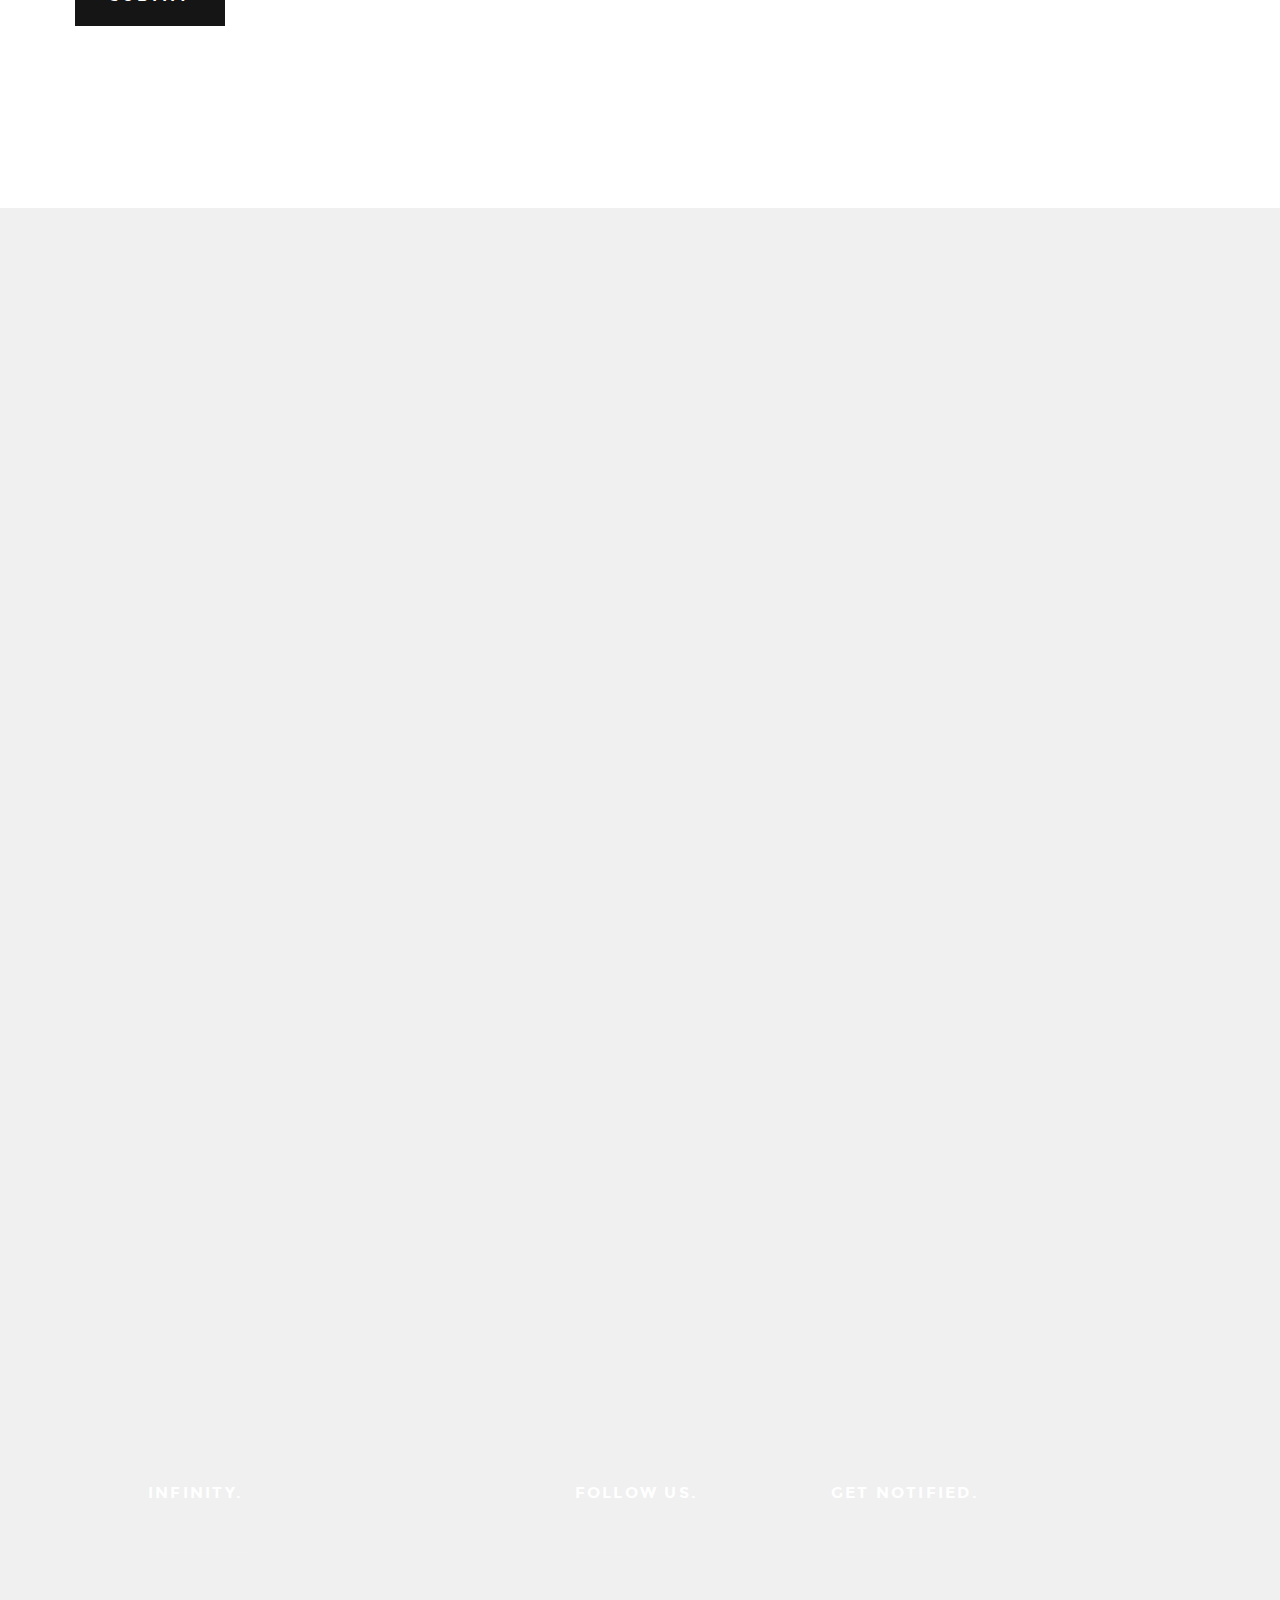
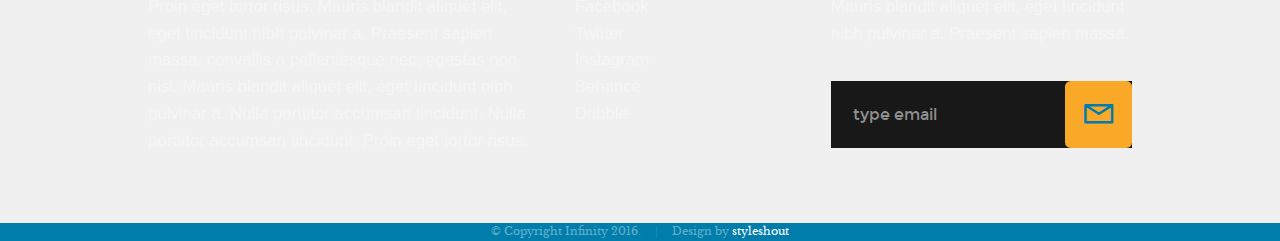
<file: styles.html>
<!DOCTYPE html>
<!--[if IE 8 ]><html class="no-js oldie ie8" lang="en"> <![endif]-->
<!--[if IE 9 ]><html class="no-js oldie ie9" lang="en"> <![endif]-->
<!--[if (gte IE 9)|!(IE)]><!--><html class="no-js" lang="en"> <!--<![endif]-->
<head>

   <!--- basic page needs
   ================================================== -->
   <meta charset="utf-8">
	<title>Style Guide - Infinity</title>
	<meta name="description" content="">  
	<meta name="author" content="">

   <!-- mobile specific metas
   ================================================== -->
	<meta name="viewport" content="width=device-width, initial-scale=1, maximum-scale=1">

 	<!-- CSS
   ================================================== -->
   <link rel="stylesheet" href="css/base.css">
   <link rel="stylesheet" href="css/vendor.css">  
   <link rel="stylesheet" href="css/main.css"> 

   <style type="text/css" media="screen">
   	#styles { 
   		background: white;
   		padding-top: 12rem;
   		padding-bottom: 12rem;
   	}      	
   </style>   

   <!-- script
   ================================================== -->
	<script src="js/modernizr.js"></script>
	<script src="js/pace.min.js"></script>

   <!-- favicons
	================================================== -->
	<link rel="shortcut icon" href="favicon.ico" type="image/x-icon">
	<link rel="icon" href="favicon.ico" type="image/x-icon">

</head>

<body id="top">

	<!-- header 
   ================================================== -->
   <header> 

   	<div class="header-logo">
	      <a href="index.html">Infinity</a>
	   </div> 

		<a id="header-menu-trigger" href="#0">
		 	<span class="header-menu-text">Menu</span>
		  	<span class="header-menu-icon"></span>
		</a> 

		<nav id="menu-nav-wrap">

			<a href="#0" class="close-button" title="close"><span>Close</span></a>	

	   	<h3>Infinity.</h3>  

			<ul class="nav-list">
				<li class="current"><a href="index.html" title="">Home</a></li>
				<li><a href="index.html#about" title="">About</a></li>
				<li><a href="index.html#services" title="">Services</a></li>
				<li><a href="index.html#portfolio" title="">Works</a></li>
				<li><a href="index.html#contact" title="">Contact</a></li>						
			</ul>	

			<p class="sponsor-text">
				Looking for an awesome and reliable webhosting? Try <a href="http://www.dreamhost.com/r.cgi?287326|STYLESHOUT">DreamHost</a>.
				Get <span>$50 off</span> when you sign up with the promocode <span>styleshout</span>. 
				<!-- Simply type	the promocode in the box labeled “Promo Code” when placing your order. -->
			</p>			

			<ul class="header-social-list">
	         <li>
	         	<a href="#"><i class="fa fa-facebook-square"></i></a>
	         </li>
	         <li>
	         	<a href="#"><i class="fa fa-twitter"></i></a>
	         </li>
	         <li>
	         	<a href="#"><i class="fa fa-instagram"></i></a>
	         </li>
            <li>
            	<a href="#"><i class="fa fa-behance"></i></a>
            </li>
	         <li>
	         	<a href="#"><i class="fa fa-dribbble"></i></a>
	         </li>	         
	      </ul>		

		</nav>  <!-- end #menu-nav-wrap -->

	</header> <!-- end header -->  


   <!-- home
   ================================================== -->
   <section id="home">

   	<div class="overlay"></div>

   	<div class="home-content-table">	
		   <div class="home-content-tablecell">
		   	<div class="row">
		   		<div class="col-twelve">		   			
			  		
			  				<h3 class="animate-intro">We Are Infinity.</h3>
				  			<h1 class="animate-intro">
							We Craft Stunning  <br>
							Digital Experiences.
				  			</h1>	

				  			<div class="more animate-intro">
				  				<a class="smoothscroll button stroke" href="#styles">
				  					Learn More
				  				</a>
				  			</div>							

			  		</div> <!-- end col-twelve --> 
		   	</div> <!-- end row --> 
		   </div> <!-- end home-content-tablecell --> 		   
		</div> <!-- end home-content-table -->

		<ul class="home-social-list">
	      <li class="animate-intro">
	        	<a href="#"><i class="fa fa-facebook-square"></i></a>
	      </li>
	      <li class="animate-intro">
	        	<a href="#"><i class="fa fa-twitter"></i></a>
	      </li>
	      <li class="animate-intro">
	        	<a href="#"><i class="fa fa-instagram"></i></a>
	      </li>
         <li class="animate-intro">
           	<a href="#"><i class="fa fa-behance"></i></a>
         </li>
	      <li class="animate-intro">
	        	<a href="#"><i class="fa fa-dribbble"></i></a>
	      </li>	      
	   </ul> <!-- end home-social-list -->	

		<div class="scrolldown">
			<a href="#about" class="scroll-icon smoothscroll">		
		   	Scroll Down		   	
		   	<i class="fa fa-long-arrow-right" aria-hidden="true"></i>
			</a>
		</div>			
   
   </section> <!-- end home -->


   <!-- styles
   ================================================== -->
	<section id="styles">
		
		<div class="row narrow add-bottom text-center">

   		<div class="col-twelve tab-full">

   			<h1>This is the style page.</h1>

   			<p class="lead">Lorem ipsum Officia elit ad tempor dolore est ex incididunt incididunt occaecat culpa deserunt sunt labore in cillum ullamco magna in Excepteur consequat in reprehenderit proident mollit incididunt officia commodo.
   			Duis ea officia sed dolor pariatur enim dolore dolore quis incididunt nulla exercitation commodo veniam et ea incididunt.</p>   			

   		</div>

     	</div>

     	<div class="row">

     		<div class="col-six tab-full">

		     	<h3>Paragraph and Image</h3>

		      <p><a href="#"><img width="120" height="120" class="pull-left" alt="sample-image" src="images/sample-image.jpg"></a>
		  		Lorem ipsum dolor sit amet, consectetuer adipiscing elit. Donec libero. Suspendisse bibendum.Cras id urna. Morbi tincidunt, orci ac convallis aliquam, lectus turpis varius lorem, eu posuere nunc justo tempus leo. Donec mattis, purus nec placerat bibendum, dui pede condimentum odio, ac blandit ante orci ut diam. Cras fringilla magna. Phasellus suscipit, leo a pharetra condimentum, lorem tellus eleifend magna, eget fringilla velit magna id neque posuere nunc justo tempus leo. </p>

		  		<p>
		  		Lorem ipsum dolor sit amet, consectetuer adipiscing elit. Donec libero. Suspendisse bibendum. Cras id urna. Morbi tincidunt, orci ac convallis aliquam, lectus turpis varius lorem, eu posuere nunc justo tempus leo. Donec mattis, purus nec placerat bibendum, dui pede condimentumodio, ac blandit ante orci ut diam.	
	 			</p>

	         <p>A <a href="#">link</a>,
	  			<abbr title="this really isn't a very good description">abbrebation</abbr>,
	  			<strong>strong text</strong>,
	         <em>em text</em>,
	  			<del>deleted text</del>, and
	         <mark>this is a mark text.</mark>
	         <code>.code</code>
	         </p>

	      </div>

	      <div class="col-six tab-full">

	         <h3>Drop Caps</h3>

		      <p class="drop-cap">Far far away, behind the word mountains, far from the countries Vokalia and Consonantia,
		      there live the blind texts. Separated they live in Bookmarksgrove right at the coast of the
		      Semantics, a large language ocean. A small river named Duden flows by their place and supplies it with the necessary regelialia. Morbi tincidunt, orci ac convallis aliquam, lectus turpis varius lorem, eu	posuere nunc justo tempus leo. Donec mattis, purus nec placerat bibendum, dui pede condimentum odio, ac blandit ante orci ut diam. Cras fringilla magna. Phasellus suscipit, leo a pharetra condimentum, lorem tellus eleifend magna, eget fringilla velit magna id neque.
				</p>

			   <h3>Small Print</h3>

			   <p>Buy one widget, get one free!
				<small>(While supplies last. Offer expires on the vernal equinox. Not valid in Ohio.)</small>
				</p>

			</div>	         

		</div> <!-- end row -->

		<div class="row">

		  	<div class="col-six tab-full">

		      <h3>Pull Quotes</h3>

		      <aside class="pull-quote">
				   <blockquote>
					   <p>It is a paradisematic country, in which roasted parts of
		            sentences fly into your mouth. Even the all-powerful Pointing has no control about the blind
		            texts it is an almost unorthographic life One day however a small line of blind text by the name
		            of Lorem Ipsum decided to leave for the far World of Grammar.</p>
					</blockquote>
				</aside>

		   </div>

		   <div class="col-six tab-full">

		      <h3>Block Quotes</h3>

		      <blockquote cite="http://where-i-got-my-info-from.com">
				   <p>Your work is going to fill a large part of your life, and the only way to be truly satisfied is
		         to do what you believe is great work. And the only way to do great work is to love what you do.
		         If you haven't found it yet, keep looking. Don't settle. As with all matters of the heart, you'll know when you find it.
		         </p>
					<cite>
					   <a href="#">Steve Jobs</a>
					</cite>
			   </blockquote>

		      <blockquote>
		         <p>Good design is as little design as possible.</p>
		         <cite>Dieter Rams</cite>
		      </blockquote>

		   </div>

		</div> <!-- end row -->

		<div class="row half-bottom">

			<div class="col-six tab-full">

			   <h3>Example Lists</h3>

			   <ol>
				   <li>Here is an example</li>
				   <li>of an ordered list.</li>
				   <li>A parent list item.
					  	<ul>
				  			<li>one</li>
				  			<li>two</li>
					   	<li>three</li>
					   </ul>
					</li>
					<li>A list item.</li>
				</ol>

			   <ul class="disc">
				   <li>Here is an example</li>
				   <li>of an unordered list.</li>
				</ul>	

				<h3>Definition Lists</h3>	            

			   <h5>a) Multi-line Definitions (default)</h5>

			   <dl>
				   <dt><strong>This is a term</strong></dt>
				      <dd>this is the definition of that term, which both live in a <code>dl</code>.</dd>
				   <dt><strong>Another Term</strong></dt>
				      <dd>And it gets a definition too, which is this line</dd>
				      <dd>This is a 2<sup>nd</sup> definition for a single term. A <code>dt</code> may be followed by multiple <code>dd</code>s.</dd>
			   </dl>

		   </div>

		   <div class="col-six tab-full">		                  

		      <h3>Headers</h3>

		      <h1>H1 Heading</h1>
		      <h2>H2 Heading</h2>
		      <h3>H3 Heading</h3>
		      <h4>H4 Heading</h4>
		      <h5>H5 Heading</h5>
		      <h6>H6 Heading</h6>

		      <br>

		      <h3>Buttons</h3>

		    	<p>
		     		<a class="button button-primary full-width" href="#">Primary Button</a>
		     		<a class="button full-width" href="#">Default Button</a>
		     	</p>

		   </div>

		</div> <!-- end row -->

		<div class="row half-bottom">

		   <div class="col-twelve">

		    	<h3>Stats Tabs</h3>

		      <ul class="stats-tabs">
				   <li><a href="#">1,234 <em>Sasuke</em></a></li>
				   <li><a href="#">567 <em>Hinata</em></a></li>
				   <li><a href="#">23,456 <em>Naruto</em></a></li>
				   <li><a href="#">3,456 <em>Kiba</em></a></li>
				   <li><a href="#">456 <em>Shikamaru</em></a></li>
				   <li><a href="#">26 <em>Sakura</em></a></li>
				</ul>	      		

		   </div>	      	

		</div> <!-- end row -->

		<div class="row half-bottom">

	      <div class="col-six tab-full">

      		<h3>Responsive Image</h3>
      		<p><img src="images/shutterbug.jpg"></p>

      	</div>

      	<div class="col-six tab-full">

      		<h3>Responsive video</h3>

      		<div class="fluid-video-wrapper">
               <iframe src="http://player.vimeo.com/video/14592941?title=0&amp;byline=0&amp;portrait=0&amp;color=F64B39" width="500" height="281" frameborder="0" webkitallowfullscreen mozallowfullscreen allowfullscreen></iframe> 
            </div>

      	</div>
	      	
      </div> <!-- end row -->

      <div class="row add-bottom">

	      <div class="col-twelve">

	      	<h3>Tables</h3>
	      	<p>Be sure to use properly formed table markup with <code>&lt;thead&gt;</code> and <code>&lt;tbody&gt;</code> when building a <code>table</code>.</p>

	      	<div class="table-responsive">

	      		<table>
						<thead>
						   <tr>
						 		<th>Name</th>
						      <th>Age</th>
						      <th>Sex</th>
						      <th>Location</th>					    
						   </tr>
						</thead>
						<tbody>
						   <tr>
						      <td>Naruto Uzumaki</td>
						      <td>16</td>
						      <td>Male</td>
						      <td>Konoha</td>					    
						   </tr>
						   <tr>
						      <td>Sakura Haruno</td>
						      <td>16</td>
						      <td>Female</td>
						      <td>Konoha</td>			    
						   </tr>
						</tbody>
				   </table>

	      	</div>     		

	      </div>
	      	
	   </div> <!-- end row -->

	   <div class="row">

		   <div class="col-six tab-full">

		      <h3>Form Styles</h3>

		      <form>
			     	<div>
			        	<label for="sampleInput">Your email</label>
			        	<input class="full-width" type="email" placeholder="test@mailbox.com" id="sampleInput">
			      </div>
			      <div>
			        	<label for="sampleRecipientInput">Reason for contacting</label>
			        	<div class="ss-custom-select">
			        		<select class="full-width" id="sampleRecipientInput">
				        		<option value="Option 1">Questions</option>
				        		<option value="Option 2">Report</option>
				        		<option value="Option 3">Others</option>
				        	</select>
			        	</div>			         	
			      </div>
			       
			     	<label for="exampleMessage">Message</label>
			     	<textarea class="full-width" placeholder="Your message" id="exampleMessage"></textarea>

			     	<label class="add-bottom">
			        	<input type="checkbox">			            
			        	<span class="label-text">Send a copy to yourself</span>
			     	</label>
			       
			     	<input class="button-primary" type="submit" value="Submit">

			   </form>	            

		   </div>

		   <div class="col-six tab-full">

		   	<h3>Alert Boxes</h3> 

		   	<br>
			        
            <div class="alert-box ss-error hideit">
		        <p>Error Message. Your Message Goes Here.</p>
		        <i class="fa fa-times close"></i>
		      </div><!-- /error -->
			        
		      <div class="alert-box ss-success hideit">
		        <p>Success Message. Your Message Goes Here.</p>
		        <i class="fa fa-times close"></i>
		      </div><!-- /success -->
			        
		      <div class="alert-box ss-info hideit">
		         <p>Info Message. Your Message Goes Here.</p>
		         <i class="fa fa-times close"></i>
		      </div><!-- /info -->
			        
		      <div class="alert-box ss-notice hideit">
		        <p>Notice Message. Your Message Goes Here.</p>
		        <i class="fa fa-times close"></i>
		      </div><!-- /notice -->
		        
		   </div>	         

		</div> <!-- end row -->

	</section> <!-- end styles -->   


	<!-- contact
   ================================================== -->
   <section id="contact">

      <div class="overlay"></div>

		<div class="row narrow section-intro with-bottom-sep animate-this">
   		<div class="col-twelve">
   			<h3>Contact</h3>
   			<h1>Get In Touch.</h1>

   			<p class="lead">Quisque velit nisi, pretium ut lacinia in, elementum id enim. Curabitur arcu erat, accumsan id imperdiet et, porttitor at sem. Lorem ipsum dolor sit amet, consectetur adipiscing elit. Praesent sapien massa, convallis a pellentesque nec, egestas non nisi.</p>
   		</div> 
   	</div> <!-- end section-intro -->

   	<div class="row contact-content">

   		<div class="col-seven tab-full animate-this">

   			<h5>Send Us A Message</h5>

            <!-- form -->
            <form name="contactForm" id="contactForm" method="post">     			

               <div class="form-field">
 					   <input name="contactName" type="text" id="contactName" placeholder="Name" value="" minlength="2" required="">
               </div>

               <div class="row">
                 	<div class="col-six tab-full">
                 		<div class="form-field">
                 			<input name="contactEmail" type="email" id="contactEmail" placeholder="Email" value="" required="">
                 		</div>		      			   
		            </div>
	            	<div class="col-six tab-full">	            
	            		<div class="form-field">
	            			<input name="contactSubject" type="text" id="contactSubject" placeholder="Subject" value="">
	                  </div>		     				   
		            </div>
               </div>
                                         
               <div class="form-field">
	              	<textarea name="contactMessage" id="contactMessage" placeholder="message" rows="10" cols="50" required=""></textarea>
	            </div> 

               <div class="form-field">
                  <button class="submitform">Submit</button>

                  <div id="submit-loader">
                     <div class="text-loader">Sending...</div>                             
       			      <div class="s-loader">
							  	<div class="bounce1"></div>
							  	<div class="bounce2"></div>
							  	<div class="bounce3"></div>
							</div>
						</div>
               </div>

      		</form> <!-- end form -->

            <!-- contact-warning -->
            <div id="message-warning"></div> 

            <!-- contact-success -->
      		<div id="message-success">
               <i class="fa fa-check"></i>Your message was sent, thank you!<br>
      		</div>

         </div> <!-- end col-seven --> 

         <div class="col-four tab-full contact-info end animate-this">

         	<h5>Contact Information</h5>

         	<div class="cinfo">
	   			<h6>Where to Find Us</h6>
	   			<p>
	            	1600 Amphitheatre Parkway<br>
	            	Mountain View, CA<br>
	            	94043 US
	            </p>
	   		</div> <!-- end cinfo -->

	   		<div class="cinfo">
	   			<h6>Email Us At</h6>
	   			<p>
	   				someone@infinitysite.com<br>
				   	info@infinitysite.com			     
				   </p>
	   		</div> <!-- end cinfo -->

	   		<div class="cinfo">
	   			<h6>Call Us At</h6>
	   			<p>
	   				Phone: (+63) 555 1212<br>
				   	Mobile: (+63) 555 0100<br>
				     	Fax: (+63) 555 0101
				   </p>
	   		</div>

         </div> <!-- end cinfo --> 

   	</div> <!-- end row contact-content -->
		
	</section> <!-- end contact -->


	<!-- footer
   ================================================== -->
	<footer>
     	<div class="footer-main">

   		<div class="row">  

	      	<div class="col-five tab-full footer-about">       

	            <h4 class="h05">Infinity.</h4>

	            <p>Proin eget tortor risus. Mauris blandit aliquet elit, eget tincidunt nibh pulvinar a. Praesent sapien massa, convallis a pellentesque nec, egestas non nisi. Mauris blandit aliquet elit, eget tincidunt nibh pulvinar a. Nulla porttitor accumsan tincidunt. Nulla porttitor accumsan tincidunt. Proin eget tortor risus.</p>	            

		      </div> <!-- end footer-about -->

	      	<div class="col-three tab-full footer-social">

	      		<h4 class="h05">Follow Us.</h4>

	      		<ul class="list-links">
	      			<li><a href="#">Facebook</a></li>
						<li><a href="#">Twitter</a></li>
						<li><a href="#">Instagram</a></li>
						<li><a href="#">Behance</a></li>
						<li><a href="#">Dribble</a></li>						
					</ul>

	      	</div> <!-- end footer-social -->  

	      	<div class="col-four tab-full footer-subscribe end">

	      		<h4 class="h05">Get Notified.</h4>

	      		<p>Mauris blandit aliquet elit, eget tincidunt nibh pulvinar a. Praesent sapien massa.</p>

	      		<div class="subscribe-form">
	      	
	      			<form id="mc-form" class="group" novalidate="true">

							<input type="email" value="" name="dEmail" class="email" id="mc-email" placeholder="type email" required=""> 
	   		
			   			<!-- <input type="submit" name="subscribe" > -->
			   			<button><i class="icon-mail"></i></button>
		   	
		   				<label for="mc-email" class="subscribe-message"></label>
			
						</form>

	      		</div>
	      	           	
	      	</div> <!-- end footer-subscribe -->      	    

	      </div> <!-- end row -->

   	</div> <!-- end footer-main -->

   	<div class="footer-bottom">

      	<div class="row">

      		<div class="col-twelve">
	      		<div class="copyright">
		         	<span>© Copyright Infinity 2016.</span> 
		         	<span>Design by <a href="http://www.styleshout.com/">styleshout</a></span>		         	
		         </div>		               
	      	</div>

      	</div>   	

      </div> <!-- end footer-bottom -->

      <div id="go-top">
		   <a class="smoothscroll" title="Back to Top" href="#top">
		   	<i class="fa fa-long-arrow-up" aria-hidden="true"></i>
		   </a>
		</div>		
   </footer>

   <div id="preloader"> 
    	<div id="loader"></div>
   </div> 

   <!-- Java Script
   ================================================== --> 
   <script src="js/jquery-2.1.3.min.js"></script>
   <script src="js/plugins.js"></script>
   <script src="js/main.js"></script>

</body>

</html>
</file>
<file: css/base.css>
/* =================================================================== 
 *
 *  Infinity v1.0 Base Stylesheet
 *  01-02-2017
 *  ------------------------------------------------------------------
 *  TOC:
 *  01. reset
 *  02. basic/base setup styles
 *  03. grid
 *  04. MISC
 *
 * =================================================================== */

/* ===================================================================
 *  01. reset - normalize.css v3.0.2 | MIT License | git.io/normalize
 *
 * ------------------------------------------------------------------- */
html {
  font-family: sans-serif;
  -ms-text-size-adjust: 100%;
  -webkit-text-size-adjust: 100%;
}

body {
  margin: 0;
}

article,
aside,
details,
figcaption,
figure,
footer,
header,
hgroup,
main,
menu,
nav,
section,
summary {
  display: block;
}

audio, canvas, progress, video {
  display: inline-block;
  vertical-align: baseline;
}

audio:not([controls]) {
  display: none;
  height: 0;
}

[hidden],
template {
  display: none;
}

a {
  background: transparent;
}

a:active, a:hover {
  outline: 0;
}

abbr[title] {
  border-bottom: 1px dotted;
}

b, strong {
  font-weight: bold;
}

dfn {
  font-style: italic;
}

h1 {
  font-size: 2em;
  margin: 0.67em 0;
}

mark {
  background: #ff0;
  color: #000;
}

small {
  font-size: 80%;
}

sub,
sup {
  font-size: 75%;
  line-height: 0;
  position: relative;
  vertical-align: baseline;
}

sup {
  top: -0.5em;
}

sub {
  bottom: -0.25em;
}

img {
  border: 0;
}

svg:not(:root) {
  overflow: hidden;
}

figure {
  margin: 1em 40px;
}

hr {
  -moz-box-sizing: content-box;
  box-sizing: content-box;
  height: 0;
}

pre {
  overflow: auto;
}

code,
kbd,
pre,
samp {
  font-family: monospace, monospace;
  font-size: 1em;
}

button, input, optgroup,
select, textarea {
  color: inherit;
  font: inherit;
  margin: 0;
}

button {
  overflow: visible;
}

button, select {
  text-transform: none;
}

button,
html input[type="button"],
input[type="reset"],
input[type="submit"] {
  -webkit-appearance: button;
  cursor: pointer;
}

button[disabled],
html input[disabled] {
  cursor: default;
}

button::-moz-focus-inner,
input::-moz-focus-inner {
  border: 0;
  padding: 0;
}

input {
  line-height: normal;
}

input[type="checkbox"],
input[type="radio"] {
  box-sizing: border-box;
  padding: 0;
}

input[type="number"]::-webkit-inner-spin-button,
input[type="number"]::-webkit-outer-spin-button {
  height: auto;
}

input[type="search"] {
  -webkit-appearance: textfield;
  -moz-box-sizing: content-box;
  -webkit-box-sizing: content-box;
  box-sizing: content-box;
}

input[type="search"]::-webkit-search-cancel-button,
input[type="search"]::-webkit-search-decoration {
  -webkit-appearance: none;
}

fieldset {
  border: 1px solid #c0c0c0;
  margin: 0 2px;
  padding: 0.35em 0.625em 0.75em;
}

legend {
  border: 0;
  padding: 0;
}

textarea {
  overflow: auto;
}

optgroup {
  font-weight: bold;
}

table {
  border-collapse: collapse;
  border-spacing: 0;
}

td, th {
  padding: 0;
}

/* ===================================================================
 *  02. basic/base setup styles - (_basic.scss)
 *
 * ------------------------------------------------------------------- */
html {
  font-size: 62.5%;
  box-sizing: border-box;
}

*,
*::before,
*::after {
  box-sizing: inherit;
}

body {
  font-weight: normal;
  line-height: 1;
  text-rendering: optimizeLegibility;
  word-wrap: break-word;
  -webkit-overflow-scrolling: touch;
  -webkit-text-size-adjust: none;
}

body, input, button {
  -moz-osx-font-smoothing: grayscale;
  -webkit-font-smoothing: antialiased;
}

/* ------------------------------------------------------------------- 
 * Media - (_basic.scss)
 * ------------------------------------------------------------------- */
img, video {
  max-width: 100%;
  height: auto;
}

/* ------------------------------------------------------------------- 
 * Typography resets - (_basic.scss)
 * ------------------------------------------------------------------- */
div, dl, dt, dd, ul, ol, li, h1, h2, h3, h4, h5, h6, pre, form, p, blockquote, th, td {
  margin: 0;
  padding: 0;
}

h1, h2, h3, h4, h5, h6 {
  -webkit-font-variant-ligatures: common-ligatures;
  -moz-font-variant-ligatures: common-ligatures;
  font-variant-ligatures: common-ligatures;
  text-rendering: optimizeLegibility;
}

em, i {
  font-style: italic;
  line-height: inherit;
}

strong, b {
  font-weight: bold;
  line-height: inherit;
}

small {
  font-size: 60%;
  line-height: inherit;
}

ol, ul {
  list-style: none;
}

li {
  display: block;
}

/* ------------------------------------------------------------------- 
 * links - (_basic.scss)
 * ------------------------------------------------------------------- */
a {
  text-decoration: none;
  line-height: inherit;
}

a img {
  border: none;
}

/* ------------------------------------------------------------------- 
 * inputs - (_basic.scss)
 * ------------------------------------------------------------------- */
fieldset {
  margin: 0;
  padding: 0;
}

input[type="email"],
input[type="number"],
input[type="search"],
input[type="text"],
input[type="tel"],
input[type="url"],
input[type="password"],
textarea {
  -webkit-appearance: none;
  -moz-appearance: none;
  -ms-appearance: none;
  -o-appearance: none;
  appearance: none;
}

/* ===================================================================
 *  03. grid - (_grid.scss)
 *
 * ------------------------------------------------------------------- */
.row {
  max-width: 1170px;
  margin: 0 auto;
}
.row:before, .row:after {
  content: "";
  display: table;
}
.row:after {
  clear: both;
}

.row .row {
  width: auto;
  max-width: none;
  margin-left: -20px;
  margin-right: -20px;
}

[class*="col-"], .bgrid {
  float: left;
}

[class*="col-"] + [class*="col-"].end {
  float: right;
}

[class*="col-"] {
  padding: 0 20px;
}

.col-one {
  width: 8.33333%;
}

.col-two, .col-1-6 {
  width: 16.66667%;
}

.col-three, .col-1-4 {
  width: 25%;
}

.col-four, .col-1-3 {
  width: 33.33333%;
}

.col-five {
  width: 41.66667%;
}

.col-six, .col-1-2 {
  width: 50%;
}

.col-seven {
  width: 58.33333%;
}

.col-eight, .col-2-3 {
  width: 66.66667%;
}

.col-nine, .col-3-4 {
  width: 75%;
}

.col-ten, .col-5-6 {
  width: 83.33333%;
}

.col-eleven {
  width: 91.66667%;
}

.col-twelve, .col-full {
  width: 100%;
}

/* ------------------------------------------------------------------- 
 * small screens - (_grid.scss)
 * ------------------------------------------------------------------- */
@media screen and (max-width: 1024px) {
  .row .row {
    margin-left: -18px;
    margin-right: -18px;
  }

  [class*="col-"] {
    padding: 0 18px;
  }
}
/* ------------------------------------------------------------------- 
 * tablets - (_grid.scss)
 * ------------------------------------------------------------------- */
@media screen and (max-width: 768px) {
  .row {
    width: auto;
    padding-left: 30px;
    padding-right: 30px;
  }

  .row .row {
    padding-left: 0;
    padding-right: 0;
    margin-left: -15px;
    margin-right: -15px;
  }

  [class*="col-"] {
    padding: 0 15px;
  }

  .tab-1-4 {
    width: 25%;
  }

  .tab-1-3 {
    width: 33.33333%;
  }

  .tab-1-2 {
    width: 50%;
  }

  .tab-2-3 {
    width: 66.66667%;
  }

  .tab-3-4 {
    width: 75%;
  }

  .tab-full {
    width: 100%;
  }
}
/* ------------------------------------------------------------------- 
 * large mobile devices - (_grid.scss)
 * ------------------------------------------------------------------- */
@media screen and (max-width: 600px) {
  .row {
    padding-left: 25px;
    padding-right: 25px;
  }

  .row .row {
    margin-left: -10px;
    margin-right: -10px;
  }

  [class*="col-"] {
    padding: 0 10px;
  }

  .mob-1-4 {
    width: 25%;
  }

  .mob-1-2 {
    width: 50%;
  }

  .mob-3-4 {
    width: 75%;
  }

  .mob-full {
    width: 100%;
  }
}
/* ------------------------------------------------------------------- 
 * small mobile devices - (_grid.scss)
 * ------------------------------------------------------------------- */
@media screen and (max-width: 400px) {
  .row .row {
    padding-left: 0;
    padding-right: 0;
    margin-left: 0;
    margin-right: 0;
  }

  [class*="col-"] {
    width: 100% !important;
    float: none !important;
    clear: both !important;
    margin-left: 0;
    margin-right: 0;
    padding: 0;
  }

  [class*="col-"] + [class*="col-"].end {
    float: none;
  }
}
/* ===================================================================
 * block grids - (_grid.scss)
 *
 * ------------------------------------------------------------------- */
[class*="block-"]:before, [class*="block-"]:after {
  content: "";
  display: table;
}
[class*="block-"]:after {
  clear: both;
}

.block-1-6 .bgrid {
  width: 16.66667%;
}

.block-1-4 .bgrid {
  width: 25%;
}

.block-1-3 .bgrid {
  width: 33.33333%;
}

.block-1-2 .bgrid {
  width: 50%;
}

/**
 * Clearing for block grid columns. Allow columns with 
 * different heights to align properly.
 */
.block-1-6 .bgrid:nth-child(6n+1),
.block-1-4 .bgrid:nth-child(4n+1),
.block-1-3 .bgrid:nth-child(3n+1),
.block-1-2 .bgrid:nth-child(2n+1) {
  clear: both;
}

/* ------------------------------------------------------------------- 
 * small screens - (_grid.scss)
 * ------------------------------------------------------------------- */
@media screen and (max-width: 1024px) {
  .block-s-1-6 .bgrid {
    width: 16.66667%;
  }

  .block-s-1-4 .bgrid {
    width: 25%;
  }

  .block-s-1-3 .bgrid {
    width: 33.33333%;
  }

  .block-s-1-2 .bgrid {
    width: 50%;
  }

  .block-s-full .bgrid {
    width: 100%;
    clear: both;
  }

  [class*="block-s-"] .bgrid:nth-child(n) {
    clear: none;
  }

  .block-s-1-6 .bgrid:nth-child(6n+1),
  .block-s-1-4 .bgrid:nth-child(4n+1),
  .block-s-1-3 .bgrid:nth-child(3n+1),
  .block-s-1-2 .bgrid:nth-child(2n+1) {
    clear: both;
  }
}
/* ------------------------------------------------------------------- 
 * tablets - (_grid.scss)
 * ------------------------------------------------------------------- */
@media screen and (max-width: 768px) {
  .block-tab-1-6 .bgrid {
    width: 16.66667%;
  }

  .block-tab-1-4 .bgrid {
    width: 25%;
  }

  .block-tab-1-3 .bgrid {
    width: 33.33333%;
  }

  .block-tab-1-2 .bgrid {
    width: 50%;
  }

  .block-tab-full .bgrid {
    width: 100%;
    clear: both;
  }

  [class*="block-tab-"] .bgrid:nth-child(n) {
    clear: none;
  }

  .block-tab-1-6 .bgrid:nth-child(6n+1),
  .block-tab-1-4 .bgrid:nth-child(4n+1),
  .block-tab-1-3 .bgrid:nth-child(3n+1),
  .block-tab-1-2 .bgrid:nth-child(2n+1) {
    clear: both;
  }
}
/* ------------------------------------------------------------------- 
 * large mobile devices - (_grid.scss)
 * ------------------------------------------------------------------- */
@media screen and (max-width: 600px) {
  .block-mob-1-6 .bgrid {
    width: 16.66667%;
  }

  .block-mob-1-4 .bgrid {
    width: 25%;
  }

  .block-mob-1-3 .bgrid {
    width: 33.33333%;
  }

  .block-mob-1-2 .bgrid {
    width: 50%;
  }

  .block-mob-full .bgrid {
    width: 100%;
    clear: both;
  }

  [class*="block-mob-"] .bgrid:nth-child(n) {
    clear: none;
  }

  .block-mob-1-6 .bgrid:nth-child(6n+1),
  .block-mob-1-4 .bgrid:nth-child(4n+1),
  .block-mob-1-3 .bgrid:nth-child(3n+1),
  .block-mob-1-2 .bgrid:nth-child(2n+1) {
    clear: both;
  }
}
/* ------------------------------------------------------------------- 
 * stack on small mobile devices - (_grid.scss)
 * ------------------------------------------------------------------- */
@media screen and (max-width: 400px) {
  .stack .bgrid {
    width: 100% !important;
    float: none !important;
    clear: both !important;
    margin-left: 0;
    margin-right: 0;
  }
}
/* ===================================================================
 *  04. MISC  - (_grid.scss)
 *
 * ------------------------------------------------------------------- */
 
/* Clearing - (http://nicolasgallagher.com/micro-clearfix-hack/
 */
.group:before, .group:after {
  content: "";
  display: table;
}
.group:after {
  clear: both;
}

/* Misc Helper Styles 
 */
.hide {
  display: none;
}

.invisible {
  visibility: hidden;
}

.antialiased {
  -webkit-font-smoothing: antialiased;
  -moz-osx-font-smoothing: grayscale;
}

.overflow-hidden {
  overflow: hidden;
}

.remove-bottom {
  margin-bottom: 0;
}

.half-bottom {
  margin-bottom: 1.5rem !important;
}

.add-bottom {
  margin-bottom: 3rem !important;
}

.no-border {
  border: none;
}

.full-width {
  width: 100%;
}

.text-center {
  text-align: center;
}

.text-left {
  text-align: left;
}

.text-right {
  text-align: right;
}

.pull-left {
  float: left;
}

.pull-right {
  float: right;
}

.align-center {
  margin-left: auto;
  margin-right: auto;
  text-align: center;
}
</file>
<file: css/vendor.css>
/* =================================================================== 
 *
 *  Infinity v1.0 Vendor/Third Party CSS 
 *  01-02-2017
 *  ------------------------------------------------------------------
 *
 *  TOC:
 *  01. Animate.css
 *  02. Lightgallery 
 *  03. Owl Carousel 
 *  04. Flexslider
 *
 * =================================================================== */

/**
 * 01. 
 * Animate.css - http://daneden.me/animate
 * Licensed under the MIT license - http://opensource.org/licenses/MIT
 *
 * Copyright (c) 2015 Daniel Eden
 * ===================================================================
 */
.animated {
  -webkit-animation-duration: 1s;
  animation-duration: 1s;
  -webkit-animation-fill-mode: both;
  animation-fill-mode: both;
}

.animated.infinite {
  -webkit-animation-iteration-count: infinite;
  animation-iteration-count: infinite;
}

.animated.hinge {
  -webkit-animation-duration: 2s;
  animation-duration: 2s;
}

.animated.bounceIn, .animated.bounceOut, .animated.flipOutX, .animated.flipOutY {
  -webkit-animation-duration: .75s;
  animation-duration: .75s;
}

@-webkit-keyframes bounce {
  20%,53%,80%,from,to {
    -webkit-animation-timing-function: cubic-bezier(0.215, 0.61, 0.355, 1);
    animation-timing-function: cubic-bezier(0.215, 0.61, 0.355, 1);
    -webkit-transform: translate3d(0, 0, 0);
    transform: translate3d(0, 0, 0);
  }
  40%,43% {
    -webkit-animation-timing-function: cubic-bezier(0.755, 0.05, 0.855, 0.06);
    animation-timing-function: cubic-bezier(0.755, 0.05, 0.855, 0.06);
    -webkit-transform: translate3d(0, -30px, 0);
    transform: translate3d(0, -30px, 0);
  }
  70% {
    -webkit-animation-timing-function: cubic-bezier(0.755, 0.05, 0.855, 0.06);
    animation-timing-function: cubic-bezier(0.755, 0.05, 0.855, 0.06);
    -webkit-transform: translate3d(0, -15px, 0);
    transform: translate3d(0, -15px, 0);
  }
  90% {
    -webkit-transform: translate3d(0, -4px, 0);
    transform: translate3d(0, -4px, 0);
  }
}
@keyframes bounce {
  20%,53%,80%,from,to {
    -webkit-animation-timing-function: cubic-bezier(0.215, 0.61, 0.355, 1);
    animation-timing-function: cubic-bezier(0.215, 0.61, 0.355, 1);
    -webkit-transform: translate3d(0, 0, 0);
    transform: translate3d(0, 0, 0);
  }
  40%,43% {
    -webkit-animation-timing-function: cubic-bezier(0.755, 0.05, 0.855, 0.06);
    animation-timing-function: cubic-bezier(0.755, 0.05, 0.855, 0.06);
    -webkit-transform: translate3d(0, -30px, 0);
    transform: translate3d(0, -30px, 0);
  }
  70% {
    -webkit-animation-timing-function: cubic-bezier(0.755, 0.05, 0.855, 0.06);
    animation-timing-function: cubic-bezier(0.755, 0.05, 0.855, 0.06);
    -webkit-transform: translate3d(0, -15px, 0);
    transform: translate3d(0, -15px, 0);
  }
  90% {
    -webkit-transform: translate3d(0, -4px, 0);
    transform: translate3d(0, -4px, 0);
  }
}
.bounce {
  -webkit-animation-name: bounce;
  animation-name: bounce;
  -webkit-transform-origin: center bottom;
  transform-origin: center bottom;
}

@-webkit-keyframes flash {
  50%,from,to {
    opacity: 1;
  }
  25%,75% {
    opacity: 0;
  }
}
@keyframes flash {
  50%,from,to {
    opacity: 1;
  }
  25%,75% {
    opacity: 0;
  }
}
.flash {
  -webkit-animation-name: flash;
  animation-name: flash;
}

@-webkit-keyframes pulse {
  from {
    -webkit-transform: scale3d(1, 1, 1);
    transform: scale3d(1, 1, 1);
  }
  50% {
    -webkit-transform: scale3d(1.05, 1.05, 1.05);
    transform: scale3d(1.05, 1.05, 1.05);
  }
  to {
    -webkit-transform: scale3d(1, 1, 1);
    transform: scale3d(1, 1, 1);
  }
}
@keyframes pulse {
  from {
    -webkit-transform: scale3d(1, 1, 1);
    transform: scale3d(1, 1, 1);
  }
  50% {
    -webkit-transform: scale3d(1.05, 1.05, 1.05);
    transform: scale3d(1.05, 1.05, 1.05);
  }
  to {
    -webkit-transform: scale3d(1, 1, 1);
    transform: scale3d(1, 1, 1);
  }
}
.pulse {
  -webkit-animation-name: pulse;
  animation-name: pulse;
}

@-webkit-keyframes rubberBand {
  from {
    -webkit-transform: scale3d(1, 1, 1);
    transform: scale3d(1, 1, 1);
  }
  30% {
    -webkit-transform: scale3d(1.25, 0.75, 1);
    transform: scale3d(1.25, 0.75, 1);
  }
  40% {
    -webkit-transform: scale3d(0.75, 1.25, 1);
    transform: scale3d(0.75, 1.25, 1);
  }
  50% {
    -webkit-transform: scale3d(1.15, 0.85, 1);
    transform: scale3d(1.15, 0.85, 1);
  }
  65% {
    -webkit-transform: scale3d(0.95, 1.05, 1);
    transform: scale3d(0.95, 1.05, 1);
  }
  75% {
    -webkit-transform: scale3d(1.05, 0.95, 1);
    transform: scale3d(1.05, 0.95, 1);
  }
  to {
    -webkit-transform: scale3d(1, 1, 1);
    transform: scale3d(1, 1, 1);
  }
}
@keyframes rubberBand {
  from {
    -webkit-transform: scale3d(1, 1, 1);
    transform: scale3d(1, 1, 1);
  }
  30% {
    -webkit-transform: scale3d(1.25, 0.75, 1);
    transform: scale3d(1.25, 0.75, 1);
  }
  40% {
    -webkit-transform: scale3d(0.75, 1.25, 1);
    transform: scale3d(0.75, 1.25, 1);
  }
  50% {
    -webkit-transform: scale3d(1.15, 0.85, 1);
    transform: scale3d(1.15, 0.85, 1);
  }
  65% {
    -webkit-transform: scale3d(0.95, 1.05, 1);
    transform: scale3d(0.95, 1.05, 1);
  }
  75% {
    -webkit-transform: scale3d(1.05, 0.95, 1);
    transform: scale3d(1.05, 0.95, 1);
  }
  to {
    -webkit-transform: scale3d(1, 1, 1);
    transform: scale3d(1, 1, 1);
  }
}
.rubberBand {
  -webkit-animation-name: rubberBand;
  animation-name: rubberBand;
}

@-webkit-keyframes shake {
  from,to {
    -webkit-transform: translate3d(0, 0, 0);
    transform: translate3d(0, 0, 0);
  }
  10%,30%,50%,70%,90% {
    -webkit-transform: translate3d(-10px, 0, 0);
    transform: translate3d(-10px, 0, 0);
  }
  20%,40%,60%,80% {
    -webkit-transform: translate3d(10px, 0, 0);
    transform: translate3d(10px, 0, 0);
  }
}
@keyframes shake {
  from,to {
    -webkit-transform: translate3d(0, 0, 0);
    transform: translate3d(0, 0, 0);
  }
  10%,30%,50%,70%,90% {
    -webkit-transform: translate3d(-10px, 0, 0);
    transform: translate3d(-10px, 0, 0);
  }
  20%,40%,60%,80% {
    -webkit-transform: translate3d(10px, 0, 0);
    transform: translate3d(10px, 0, 0);
  }
}
.shake {
  -webkit-animation-name: shake;
  animation-name: shake;
}

@-webkit-keyframes swing {
  20% {
    -webkit-transform: rotate3d(0, 0, 1, 15deg);
    transform: rotate3d(0, 0, 1, 15deg);
  }
  40% {
    -webkit-transform: rotate3d(0, 0, 1, -10deg);
    transform: rotate3d(0, 0, 1, -10deg);
  }
  60% {
    -webkit-transform: rotate3d(0, 0, 1, 5deg);
    transform: rotate3d(0, 0, 1, 5deg);
  }
  80% {
    -webkit-transform: rotate3d(0, 0, 1, -5deg);
    transform: rotate3d(0, 0, 1, -5deg);
  }
  to {
    -webkit-transform: rotate3d(0, 0, 1, 0deg);
    transform: rotate3d(0, 0, 1, 0deg);
  }
}
@keyframes swing {
  20% {
    -webkit-transform: rotate3d(0, 0, 1, 15deg);
    transform: rotate3d(0, 0, 1, 15deg);
  }
  40% {
    -webkit-transform: rotate3d(0, 0, 1, -10deg);
    transform: rotate3d(0, 0, 1, -10deg);
  }
  60% {
    -webkit-transform: rotate3d(0, 0, 1, 5deg);
    transform: rotate3d(0, 0, 1, 5deg);
  }
  80% {
    -webkit-transform: rotate3d(0, 0, 1, -5deg);
    transform: rotate3d(0, 0, 1, -5deg);
  }
  to {
    -webkit-transform: rotate3d(0, 0, 1, 0deg);
    transform: rotate3d(0, 0, 1, 0deg);
  }
}
.swing {
  -webkit-transform-origin: top center;
  transform-origin: top center;
  -webkit-animation-name: swing;
  animation-name: swing;
}

@-webkit-keyframes tada {
  from {
    -webkit-transform: scale3d(1, 1, 1);
    transform: scale3d(1, 1, 1);
  }
  10%,20% {
    -webkit-transform: scale3d(0.9, 0.9, 0.9) rotate3d(0, 0, 1, -3deg);
    transform: scale3d(0.9, 0.9, 0.9) rotate3d(0, 0, 1, -3deg);
  }
  30%,50%,70%,90% {
    -webkit-transform: scale3d(1.1, 1.1, 1.1) rotate3d(0, 0, 1, 3deg);
    transform: scale3d(1.1, 1.1, 1.1) rotate3d(0, 0, 1, 3deg);
  }
  40%,60%,80% {
    -webkit-transform: scale3d(1.1, 1.1, 1.1) rotate3d(0, 0, 1, -3deg);
    transform: scale3d(1.1, 1.1, 1.1) rotate3d(0, 0, 1, -3deg);
  }
  to {
    -webkit-transform: scale3d(1, 1, 1);
    transform: scale3d(1, 1, 1);
  }
}
@keyframes tada {
  from {
    -webkit-transform: scale3d(1, 1, 1);
    transform: scale3d(1, 1, 1);
  }
  10%,20% {
    -webkit-transform: scale3d(0.9, 0.9, 0.9) rotate3d(0, 0, 1, -3deg);
    transform: scale3d(0.9, 0.9, 0.9) rotate3d(0, 0, 1, -3deg);
  }
  30%,50%,70%,90% {
    -webkit-transform: scale3d(1.1, 1.1, 1.1) rotate3d(0, 0, 1, 3deg);
    transform: scale3d(1.1, 1.1, 1.1) rotate3d(0, 0, 1, 3deg);
  }
  40%,60%,80% {
    -webkit-transform: scale3d(1.1, 1.1, 1.1) rotate3d(0, 0, 1, -3deg);
    transform: scale3d(1.1, 1.1, 1.1) rotate3d(0, 0, 1, -3deg);
  }
  to {
    -webkit-transform: scale3d(1, 1, 1);
    transform: scale3d(1, 1, 1);
  }
}
.tada {
  -webkit-animation-name: tada;
  animation-name: tada;
}

@-webkit-keyframes wobble {
  from {
    -webkit-transform: none;
    transform: none;
  }
  15% {
    -webkit-transform: translate3d(-25%, 0, 0) rotate3d(0, 0, 1, -5deg);
    transform: translate3d(-25%, 0, 0) rotate3d(0, 0, 1, -5deg);
  }
  30% {
    -webkit-transform: translate3d(20%, 0, 0) rotate3d(0, 0, 1, 3deg);
    transform: translate3d(20%, 0, 0) rotate3d(0, 0, 1, 3deg);
  }
  45% {
    -webkit-transform: translate3d(-15%, 0, 0) rotate3d(0, 0, 1, -3deg);
    transform: translate3d(-15%, 0, 0) rotate3d(0, 0, 1, -3deg);
  }
  60% {
    -webkit-transform: translate3d(10%, 0, 0) rotate3d(0, 0, 1, 2deg);
    transform: translate3d(10%, 0, 0) rotate3d(0, 0, 1, 2deg);
  }
  75% {
    -webkit-transform: translate3d(-5%, 0, 0) rotate3d(0, 0, 1, -1deg);
    transform: translate3d(-5%, 0, 0) rotate3d(0, 0, 1, -1deg);
  }
  to {
    -webkit-transform: none;
    transform: none;
  }
}
@keyframes wobble {
  from {
    -webkit-transform: none;
    transform: none;
  }
  15% {
    -webkit-transform: translate3d(-25%, 0, 0) rotate3d(0, 0, 1, -5deg);
    transform: translate3d(-25%, 0, 0) rotate3d(0, 0, 1, -5deg);
  }
  30% {
    -webkit-transform: translate3d(20%, 0, 0) rotate3d(0, 0, 1, 3deg);
    transform: translate3d(20%, 0, 0) rotate3d(0, 0, 1, 3deg);
  }
  45% {
    -webkit-transform: translate3d(-15%, 0, 0) rotate3d(0, 0, 1, -3deg);
    transform: translate3d(-15%, 0, 0) rotate3d(0, 0, 1, -3deg);
  }
  60% {
    -webkit-transform: translate3d(10%, 0, 0) rotate3d(0, 0, 1, 2deg);
    transform: translate3d(10%, 0, 0) rotate3d(0, 0, 1, 2deg);
  }
  75% {
    -webkit-transform: translate3d(-5%, 0, 0) rotate3d(0, 0, 1, -1deg);
    transform: translate3d(-5%, 0, 0) rotate3d(0, 0, 1, -1deg);
  }
  to {
    -webkit-transform: none;
    transform: none;
  }
}
.wobble {
  -webkit-animation-name: wobble;
  animation-name: wobble;
}

@-webkit-keyframes jello {
  11.1%,from,to {
    -webkit-transform: none;
    transform: none;
  }
  22.2% {
    -webkit-transform: skewX(-12.5deg) skewY(-12.5deg);
    transform: skewX(-12.5deg) skewY(-12.5deg);
  }
  33.3% {
    -webkit-transform: skewX(6.25deg) skewY(6.25deg);
    transform: skewX(6.25deg) skewY(6.25deg);
  }
  44.4% {
    -webkit-transform: skewX(-3.125deg) skewY(-3.125deg);
    transform: skewX(-3.125deg) skewY(-3.125deg);
  }
  55.5% {
    -webkit-transform: skewX(1.5625deg) skewY(1.5625deg);
    transform: skewX(1.5625deg) skewY(1.5625deg);
  }
  66.6% {
    -webkit-transform: skewX(-0.78125deg) skewY(-0.78125deg);
    transform: skewX(-0.78125deg) skewY(-0.78125deg);
  }
  77.7% {
    -webkit-transform: skewX(0.39063deg) skewY(0.39063deg);
    transform: skewX(0.39063deg) skewY(0.39063deg);
  }
  88.8% {
    -webkit-transform: skewX(-0.19531deg) skewY(-0.19531deg);
    transform: skewX(-0.19531deg) skewY(-0.19531deg);
  }
}
@keyframes jello {
  11.1%,from,to {
    -webkit-transform: none;
    transform: none;
  }
  22.2% {
    -webkit-transform: skewX(-12.5deg) skewY(-12.5deg);
    transform: skewX(-12.5deg) skewY(-12.5deg);
  }
  33.3% {
    -webkit-transform: skewX(6.25deg) skewY(6.25deg);
    transform: skewX(6.25deg) skewY(6.25deg);
  }
  44.4% {
    -webkit-transform: skewX(-3.125deg) skewY(-3.125deg);
    transform: skewX(-3.125deg) skewY(-3.125deg);
  }
  55.5% {
    -webkit-transform: skewX(1.5625deg) skewY(1.5625deg);
    transform: skewX(1.5625deg) skewY(1.5625deg);
  }
  66.6% {
    -webkit-transform: skewX(-0.78125deg) skewY(-0.78125deg);
    transform: skewX(-0.78125deg) skewY(-0.78125deg);
  }
  77.7% {
    -webkit-transform: skewX(0.39063deg) skewY(0.39063deg);
    transform: skewX(0.39063deg) skewY(0.39063deg);
  }
  88.8% {
    -webkit-transform: skewX(-0.19531deg) skewY(-0.19531deg);
    transform: skewX(-0.19531deg) skewY(-0.19531deg);
  }
}
.jello {
  -webkit-animation-name: jello;
  animation-name: jello;
  -webkit-transform-origin: center;
  transform-origin: center;
}

@-webkit-keyframes bounceIn {
  20%,40%,60%,80%,from,to {
    -webkit-animation-timing-function: cubic-bezier(0.215, 0.61, 0.355, 1);
    animation-timing-function: cubic-bezier(0.215, 0.61, 0.355, 1);
  }
  0% {
    opacity: 0;
    -webkit-transform: scale3d(0.3, 0.3, 0.3);
    transform: scale3d(0.3, 0.3, 0.3);
  }
  20% {
    -webkit-transform: scale3d(1.1, 1.1, 1.1);
    transform: scale3d(1.1, 1.1, 1.1);
  }
  40% {
    -webkit-transform: scale3d(0.9, 0.9, 0.9);
    transform: scale3d(0.9, 0.9, 0.9);
  }
  60% {
    opacity: 1;
    -webkit-transform: scale3d(1.03, 1.03, 1.03);
    transform: scale3d(1.03, 1.03, 1.03);
  }
  80% {
    -webkit-transform: scale3d(0.97, 0.97, 0.97);
    transform: scale3d(0.97, 0.97, 0.97);
  }
  to {
    opacity: 1;
    -webkit-transform: scale3d(1, 1, 1);
    transform: scale3d(1, 1, 1);
  }
}
@keyframes bounceIn {
  20%,40%,60%,80%,from,to {
    -webkit-animation-timing-function: cubic-bezier(0.215, 0.61, 0.355, 1);
    animation-timing-function: cubic-bezier(0.215, 0.61, 0.355, 1);
  }
  0% {
    opacity: 0;
    -webkit-transform: scale3d(0.3, 0.3, 0.3);
    transform: scale3d(0.3, 0.3, 0.3);
  }
  20% {
    -webkit-transform: scale3d(1.1, 1.1, 1.1);
    transform: scale3d(1.1, 1.1, 1.1);
  }
  40% {
    -webkit-transform: scale3d(0.9, 0.9, 0.9);
    transform: scale3d(0.9, 0.9, 0.9);
  }
  60% {
    opacity: 1;
    -webkit-transform: scale3d(1.03, 1.03, 1.03);
    transform: scale3d(1.03, 1.03, 1.03);
  }
  80% {
    -webkit-transform: scale3d(0.97, 0.97, 0.97);
    transform: scale3d(0.97, 0.97, 0.97);
  }
  to {
    opacity: 1;
    -webkit-transform: scale3d(1, 1, 1);
    transform: scale3d(1, 1, 1);
  }
}
.bounceIn {
  -webkit-animation-name: bounceIn;
  animation-name: bounceIn;
}

@-webkit-keyframes bounceInDown {
  60%,75%,90%,from,to {
    -webkit-animation-timing-function: cubic-bezier(0.215, 0.61, 0.355, 1);
    animation-timing-function: cubic-bezier(0.215, 0.61, 0.355, 1);
  }
  0% {
    opacity: 0;
    -webkit-transform: translate3d(0, -3000px, 0);
    transform: translate3d(0, -3000px, 0);
  }
  60% {
    opacity: 1;
    -webkit-transform: translate3d(0, 25px, 0);
    transform: translate3d(0, 25px, 0);
  }
  75% {
    -webkit-transform: translate3d(0, -10px, 0);
    transform: translate3d(0, -10px, 0);
  }
  90% {
    -webkit-transform: translate3d(0, 5px, 0);
    transform: translate3d(0, 5px, 0);
  }
  to {
    -webkit-transform: none;
    transform: none;
  }
}
@keyframes bounceInDown {
  60%,75%,90%,from,to {
    -webkit-animation-timing-function: cubic-bezier(0.215, 0.61, 0.355, 1);
    animation-timing-function: cubic-bezier(0.215, 0.61, 0.355, 1);
  }
  0% {
    opacity: 0;
    -webkit-transform: translate3d(0, -3000px, 0);
    transform: translate3d(0, -3000px, 0);
  }
  60% {
    opacity: 1;
    -webkit-transform: translate3d(0, 25px, 0);
    transform: translate3d(0, 25px, 0);
  }
  75% {
    -webkit-transform: translate3d(0, -10px, 0);
    transform: translate3d(0, -10px, 0);
  }
  90% {
    -webkit-transform: translate3d(0, 5px, 0);
    transform: translate3d(0, 5px, 0);
  }
  to {
    -webkit-transform: none;
    transform: none;
  }
}
.bounceInDown {
  -webkit-animation-name: bounceInDown;
  animation-name: bounceInDown;
}

@-webkit-keyframes bounceInLeft {
  60%,75%,90%,from,to {
    -webkit-animation-timing-function: cubic-bezier(0.215, 0.61, 0.355, 1);
    animation-timing-function: cubic-bezier(0.215, 0.61, 0.355, 1);
  }
  0% {
    opacity: 0;
    -webkit-transform: translate3d(-3000px, 0, 0);
    transform: translate3d(-3000px, 0, 0);
  }
  60% {
    opacity: 1;
    -webkit-transform: translate3d(25px, 0, 0);
    transform: translate3d(25px, 0, 0);
  }
  75% {
    -webkit-transform: translate3d(-10px, 0, 0);
    transform: translate3d(-10px, 0, 0);
  }
  90% {
    -webkit-transform: translate3d(5px, 0, 0);
    transform: translate3d(5px, 0, 0);
  }
  to {
    -webkit-transform: none;
    transform: none;
  }
}
@keyframes bounceInLeft {
  60%,75%,90%,from,to {
    -webkit-animation-timing-function: cubic-bezier(0.215, 0.61, 0.355, 1);
    animation-timing-function: cubic-bezier(0.215, 0.61, 0.355, 1);
  }
  0% {
    opacity: 0;
    -webkit-transform: translate3d(-3000px, 0, 0);
    transform: translate3d(-3000px, 0, 0);
  }
  60% {
    opacity: 1;
    -webkit-transform: translate3d(25px, 0, 0);
    transform: translate3d(25px, 0, 0);
  }
  75% {
    -webkit-transform: translate3d(-10px, 0, 0);
    transform: translate3d(-10px, 0, 0);
  }
  90% {
    -webkit-transform: translate3d(5px, 0, 0);
    transform: translate3d(5px, 0, 0);
  }
  to {
    -webkit-transform: none;
    transform: none;
  }
}
.bounceInLeft {
  -webkit-animation-name: bounceInLeft;
  animation-name: bounceInLeft;
}

@-webkit-keyframes bounceInRight {
  60%,75%,90%,from,to {
    -webkit-animation-timing-function: cubic-bezier(0.215, 0.61, 0.355, 1);
    animation-timing-function: cubic-bezier(0.215, 0.61, 0.355, 1);
  }
  from {
    opacity: 0;
    -webkit-transform: translate3d(3000px, 0, 0);
    transform: translate3d(3000px, 0, 0);
  }
  60% {
    opacity: 1;
    -webkit-transform: translate3d(-25px, 0, 0);
    transform: translate3d(-25px, 0, 0);
  }
  75% {
    -webkit-transform: translate3d(10px, 0, 0);
    transform: translate3d(10px, 0, 0);
  }
  90% {
    -webkit-transform: translate3d(-5px, 0, 0);
    transform: translate3d(-5px, 0, 0);
  }
  to {
    -webkit-transform: none;
    transform: none;
  }
}
@keyframes bounceInRight {
  60%,75%,90%,from,to {
    -webkit-animation-timing-function: cubic-bezier(0.215, 0.61, 0.355, 1);
    animation-timing-function: cubic-bezier(0.215, 0.61, 0.355, 1);
  }
  from {
    opacity: 0;
    -webkit-transform: translate3d(3000px, 0, 0);
    transform: translate3d(3000px, 0, 0);
  }
  60% {
    opacity: 1;
    -webkit-transform: translate3d(-25px, 0, 0);
    transform: translate3d(-25px, 0, 0);
  }
  75% {
    -webkit-transform: translate3d(10px, 0, 0);
    transform: translate3d(10px, 0, 0);
  }
  90% {
    -webkit-transform: translate3d(-5px, 0, 0);
    transform: translate3d(-5px, 0, 0);
  }
  to {
    -webkit-transform: none;
    transform: none;
  }
}
.bounceInRight {
  -webkit-animation-name: bounceInRight;
  animation-name: bounceInRight;
}

@-webkit-keyframes bounceInUp {
  60%,75%,90%,from,to {
    -webkit-animation-timing-function: cubic-bezier(0.215, 0.61, 0.355, 1);
    animation-timing-function: cubic-bezier(0.215, 0.61, 0.355, 1);
  }
  from {
    opacity: 0;
    -webkit-transform: translate3d(0, 3000px, 0);
    transform: translate3d(0, 3000px, 0);
  }
  60% {
    opacity: 1;
    -webkit-transform: translate3d(0, -20px, 0);
    transform: translate3d(0, -20px, 0);
  }
  75% {
    -webkit-transform: translate3d(0, 10px, 0);
    transform: translate3d(0, 10px, 0);
  }
  90% {
    -webkit-transform: translate3d(0, -5px, 0);
    transform: translate3d(0, -5px, 0);
  }
  to {
    -webkit-transform: translate3d(0, 0, 0);
    transform: translate3d(0, 0, 0);
  }
}
@keyframes bounceInUp {
  60%,75%,90%,from,to {
    -webkit-animation-timing-function: cubic-bezier(0.215, 0.61, 0.355, 1);
    animation-timing-function: cubic-bezier(0.215, 0.61, 0.355, 1);
  }
  from {
    opacity: 0;
    -webkit-transform: translate3d(0, 3000px, 0);
    transform: translate3d(0, 3000px, 0);
  }
  60% {
    opacity: 1;
    -webkit-transform: translate3d(0, -20px, 0);
    transform: translate3d(0, -20px, 0);
  }
  75% {
    -webkit-transform: translate3d(0, 10px, 0);
    transform: translate3d(0, 10px, 0);
  }
  90% {
    -webkit-transform: translate3d(0, -5px, 0);
    transform: translate3d(0, -5px, 0);
  }
  to {
    -webkit-transform: translate3d(0, 0, 0);
    transform: translate3d(0, 0, 0);
  }
}
.bounceInUp {
  -webkit-animation-name: bounceInUp;
  animation-name: bounceInUp;
}

@-webkit-keyframes bounceOut {
  20% {
    -webkit-transform: scale3d(0.9, 0.9, 0.9);
    transform: scale3d(0.9, 0.9, 0.9);
  }
  50%,55% {
    opacity: 1;
    -webkit-transform: scale3d(1.1, 1.1, 1.1);
    transform: scale3d(1.1, 1.1, 1.1);
  }
  to {
    opacity: 0;
    -webkit-transform: scale3d(0.3, 0.3, 0.3);
    transform: scale3d(0.3, 0.3, 0.3);
  }
}
@keyframes bounceOut {
  20% {
    -webkit-transform: scale3d(0.9, 0.9, 0.9);
    transform: scale3d(0.9, 0.9, 0.9);
  }
  50%,55% {
    opacity: 1;
    -webkit-transform: scale3d(1.1, 1.1, 1.1);
    transform: scale3d(1.1, 1.1, 1.1);
  }
  to {
    opacity: 0;
    -webkit-transform: scale3d(0.3, 0.3, 0.3);
    transform: scale3d(0.3, 0.3, 0.3);
  }
}
.bounceOut {
  -webkit-animation-name: bounceOut;
  animation-name: bounceOut;
}

@-webkit-keyframes bounceOutDown {
  20% {
    -webkit-transform: translate3d(0, 10px, 0);
    transform: translate3d(0, 10px, 0);
  }
  40%,45% {
    opacity: 1;
    -webkit-transform: translate3d(0, -20px, 0);
    transform: translate3d(0, -20px, 0);
  }
  to {
    opacity: 0;
    -webkit-transform: translate3d(0, 2000px, 0);
    transform: translate3d(0, 2000px, 0);
  }
}
@keyframes bounceOutDown {
  20% {
    -webkit-transform: translate3d(0, 10px, 0);
    transform: translate3d(0, 10px, 0);
  }
  40%,45% {
    opacity: 1;
    -webkit-transform: translate3d(0, -20px, 0);
    transform: translate3d(0, -20px, 0);
  }
  to {
    opacity: 0;
    -webkit-transform: translate3d(0, 2000px, 0);
    transform: translate3d(0, 2000px, 0);
  }
}
.bounceOutDown {
  -webkit-animation-name: bounceOutDown;
  animation-name: bounceOutDown;
}

@-webkit-keyframes bounceOutLeft {
  20% {
    opacity: 1;
    -webkit-transform: translate3d(20px, 0, 0);
    transform: translate3d(20px, 0, 0);
  }
  to {
    opacity: 0;
    -webkit-transform: translate3d(-2000px, 0, 0);
    transform: translate3d(-2000px, 0, 0);
  }
}
@keyframes bounceOutLeft {
  20% {
    opacity: 1;
    -webkit-transform: translate3d(20px, 0, 0);
    transform: translate3d(20px, 0, 0);
  }
  to {
    opacity: 0;
    -webkit-transform: translate3d(-2000px, 0, 0);
    transform: translate3d(-2000px, 0, 0);
  }
}
.bounceOutLeft {
  -webkit-animation-name: bounceOutLeft;
  animation-name: bounceOutLeft;
}

@-webkit-keyframes bounceOutRight {
  20% {
    opacity: 1;
    -webkit-transform: translate3d(-20px, 0, 0);
    transform: translate3d(-20px, 0, 0);
  }
  to {
    opacity: 0;
    -webkit-transform: translate3d(2000px, 0, 0);
    transform: translate3d(2000px, 0, 0);
  }
}
@keyframes bounceOutRight {
  20% {
    opacity: 1;
    -webkit-transform: translate3d(-20px, 0, 0);
    transform: translate3d(-20px, 0, 0);
  }
  to {
    opacity: 0;
    -webkit-transform: translate3d(2000px, 0, 0);
    transform: translate3d(2000px, 0, 0);
  }
}
.bounceOutRight {
  -webkit-animation-name: bounceOutRight;
  animation-name: bounceOutRight;
}

@-webkit-keyframes bounceOutUp {
  20% {
    -webkit-transform: translate3d(0, -10px, 0);
    transform: translate3d(0, -10px, 0);
  }
  40%,45% {
    opacity: 1;
    -webkit-transform: translate3d(0, 20px, 0);
    transform: translate3d(0, 20px, 0);
  }
  to {
    opacity: 0;
    -webkit-transform: translate3d(0, -2000px, 0);
    transform: translate3d(0, -2000px, 0);
  }
}
@keyframes bounceOutUp {
  20% {
    -webkit-transform: translate3d(0, -10px, 0);
    transform: translate3d(0, -10px, 0);
  }
  40%,45% {
    opacity: 1;
    -webkit-transform: translate3d(0, 20px, 0);
    transform: translate3d(0, 20px, 0);
  }
  to {
    opacity: 0;
    -webkit-transform: translate3d(0, -2000px, 0);
    transform: translate3d(0, -2000px, 0);
  }
}
.bounceOutUp {
  -webkit-animation-name: bounceOutUp;
  animation-name: bounceOutUp;
}

@-webkit-keyframes fadeIn {
  from {
    opacity: 0;
  }
  to {
    opacity: 1;
  }
}
@keyframes fadeIn {
  from {
    opacity: 0;
  }
  to {
    opacity: 1;
  }
}
.fadeIn {
  -webkit-animation-name: fadeIn;
  animation-name: fadeIn;
}

@-webkit-keyframes fadeInDown {
  from {
    opacity: 0;
    -webkit-transform: translate3d(0, -100%, 0);
    transform: translate3d(0, -100%, 0);
  }
  to {
    opacity: 1;
    -webkit-transform: none;
    transform: none;
  }
}
@keyframes fadeInDown {
  from {
    opacity: 0;
    -webkit-transform: translate3d(0, -100%, 0);
    transform: translate3d(0, -100%, 0);
  }
  to {
    opacity: 1;
    -webkit-transform: none;
    transform: none;
  }
}
.fadeInDown {
  -webkit-animation-name: fadeInDown;
  animation-name: fadeInDown;
}

@-webkit-keyframes fadeInDownBig {
  from {
    opacity: 0;
    -webkit-transform: translate3d(0, -2000px, 0);
    transform: translate3d(0, -2000px, 0);
  }
  to {
    opacity: 1;
    -webkit-transform: none;
    transform: none;
  }
}
@keyframes fadeInDownBig {
  from {
    opacity: 0;
    -webkit-transform: translate3d(0, -2000px, 0);
    transform: translate3d(0, -2000px, 0);
  }
  to {
    opacity: 1;
    -webkit-transform: none;
    transform: none;
  }
}
.fadeInDownBig {
  -webkit-animation-name: fadeInDownBig;
  animation-name: fadeInDownBig;
}

@-webkit-keyframes fadeInLeft {
  from {
    opacity: 0;
    -webkit-transform: translate3d(-100%, 0, 0);
    transform: translate3d(-100%, 0, 0);
  }
  to {
    opacity: 1;
    -webkit-transform: none;
    transform: none;
  }
}
@keyframes fadeInLeft {
  from {
    opacity: 0;
    -webkit-transform: translate3d(-100%, 0, 0);
    transform: translate3d(-100%, 0, 0);
  }
  to {
    opacity: 1;
    -webkit-transform: none;
    transform: none;
  }
}
.fadeInLeft {
  -webkit-animation-name: fadeInLeft;
  animation-name: fadeInLeft;
}

@-webkit-keyframes fadeInLeftBig {
  from {
    opacity: 0;
    -webkit-transform: translate3d(-2000px, 0, 0);
    transform: translate3d(-2000px, 0, 0);
  }
  to {
    opacity: 1;
    -webkit-transform: none;
    transform: none;
  }
}
@keyframes fadeInLeftBig {
  from {
    opacity: 0;
    -webkit-transform: translate3d(-2000px, 0, 0);
    transform: translate3d(-2000px, 0, 0);
  }
  to {
    opacity: 1;
    -webkit-transform: none;
    transform: none;
  }
}
.fadeInLeftBig {
  -webkit-animation-name: fadeInLeftBig;
  animation-name: fadeInLeftBig;
}

@-webkit-keyframes fadeInRight {
  from {
    opacity: 0;
    -webkit-transform: translate3d(100%, 0, 0);
    transform: translate3d(100%, 0, 0);
  }
  to {
    opacity: 1;
    -webkit-transform: none;
    transform: none;
  }
}
@keyframes fadeInRight {
  from {
    opacity: 0;
    -webkit-transform: translate3d(100%, 0, 0);
    transform: translate3d(100%, 0, 0);
  }
  to {
    opacity: 1;
    -webkit-transform: none;
    transform: none;
  }
}
.fadeInRight {
  -webkit-animation-name: fadeInRight;
  animation-name: fadeInRight;
}

@-webkit-keyframes fadeInRightBig {
  from {
    opacity: 0;
    -webkit-transform: translate3d(2000px, 0, 0);
    transform: translate3d(2000px, 0, 0);
  }
  to {
    opacity: 1;
    -webkit-transform: none;
    transform: none;
  }
}
@keyframes fadeInRightBig {
  from {
    opacity: 0;
    -webkit-transform: translate3d(2000px, 0, 0);
    transform: translate3d(2000px, 0, 0);
  }
  to {
    opacity: 1;
    -webkit-transform: none;
    transform: none;
  }
}
.fadeInRightBig {
  -webkit-animation-name: fadeInRightBig;
  animation-name: fadeInRightBig;
}

@-webkit-keyframes fadeInUp {
  from {
    opacity: 0;
    -webkit-transform: translate3d(0, 100%, 0);
    transform: translate3d(0, 100%, 0);
  }
  to {
    opacity: 1;
    -webkit-transform: none;
    transform: none;
  }
}
@keyframes fadeInUp {
  from {
    opacity: 0;
    -webkit-transform: translate3d(0, 100%, 0);
    transform: translate3d(0, 100%, 0);
  }
  to {
    opacity: 1;
    -webkit-transform: none;
    transform: none;
  }
}
.fadeInUp {
  -webkit-animation-name: fadeInUp;
  animation-name: fadeInUp;
}

@-webkit-keyframes fadeInUpBig {
  from {
    opacity: 0;
    -webkit-transform: translate3d(0, 2000px, 0);
    transform: translate3d(0, 2000px, 0);
  }
  to {
    opacity: 1;
    -webkit-transform: none;
    transform: none;
  }
}
@keyframes fadeInUpBig {
  from {
    opacity: 0;
    -webkit-transform: translate3d(0, 2000px, 0);
    transform: translate3d(0, 2000px, 0);
  }
  to {
    opacity: 1;
    -webkit-transform: none;
    transform: none;
  }
}
.fadeInUpBig {
  -webkit-animation-name: fadeInUpBig;
  animation-name: fadeInUpBig;
}

@-webkit-keyframes fadeOut {
  from {
    opacity: 1;
  }
  to {
    opacity: 0;
  }
}
@keyframes fadeOut {
  from {
    opacity: 1;
  }
  to {
    opacity: 0;
  }
}
.fadeOut {
  -webkit-animation-name: fadeOut;
  animation-name: fadeOut;
}

@-webkit-keyframes fadeOutDown {
  from {
    opacity: 1;
  }
  to {
    opacity: 0;
    -webkit-transform: translate3d(0, 100%, 0);
    transform: translate3d(0, 100%, 0);
  }
}
@keyframes fadeOutDown {
  from {
    opacity: 1;
  }
  to {
    opacity: 0;
    -webkit-transform: translate3d(0, 100%, 0);
    transform: translate3d(0, 100%, 0);
  }
}
.fadeOutDown {
  -webkit-animation-name: fadeOutDown;
  animation-name: fadeOutDown;
}

@-webkit-keyframes fadeOutDownBig {
  from {
    opacity: 1;
  }
  to {
    opacity: 0;
    -webkit-transform: translate3d(0, 2000px, 0);
    transform: translate3d(0, 2000px, 0);
  }
}
@keyframes fadeOutDownBig {
  from {
    opacity: 1;
  }
  to {
    opacity: 0;
    -webkit-transform: translate3d(0, 2000px, 0);
    transform: translate3d(0, 2000px, 0);
  }
}
.fadeOutDownBig {
  -webkit-animation-name: fadeOutDownBig;
  animation-name: fadeOutDownBig;
}

@-webkit-keyframes fadeOutLeft {
  from {
    opacity: 1;
  }
  to {
    opacity: 0;
    -webkit-transform: translate3d(-100%, 0, 0);
    transform: translate3d(-100%, 0, 0);
  }
}
@keyframes fadeOutLeft {
  from {
    opacity: 1;
  }
  to {
    opacity: 0;
    -webkit-transform: translate3d(-100%, 0, 0);
    transform: translate3d(-100%, 0, 0);
  }
}
.fadeOutLeft {
  -webkit-animation-name: fadeOutLeft;
  animation-name: fadeOutLeft;
}

@-webkit-keyframes fadeOutLeftBig {
  from {
    opacity: 1;
  }
  to {
    opacity: 0;
    -webkit-transform: translate3d(-2000px, 0, 0);
    transform: translate3d(-2000px, 0, 0);
  }
}
@keyframes fadeOutLeftBig {
  from {
    opacity: 1;
  }
  to {
    opacity: 0;
    -webkit-transform: translate3d(-2000px, 0, 0);
    transform: translate3d(-2000px, 0, 0);
  }
}
.fadeOutLeftBig {
  -webkit-animation-name: fadeOutLeftBig;
  animation-name: fadeOutLeftBig;
}

@-webkit-keyframes fadeOutRight {
  from {
    opacity: 1;
  }
  to {
    opacity: 0;
    -webkit-transform: translate3d(100%, 0, 0);
    transform: translate3d(100%, 0, 0);
  }
}
@keyframes fadeOutRight {
  from {
    opacity: 1;
  }
  to {
    opacity: 0;
    -webkit-transform: translate3d(100%, 0, 0);
    transform: translate3d(100%, 0, 0);
  }
}
.fadeOutRight {
  -webkit-animation-name: fadeOutRight;
  animation-name: fadeOutRight;
}

@-webkit-keyframes fadeOutRightBig {
  from {
    opacity: 1;
  }
  to {
    opacity: 0;
    -webkit-transform: translate3d(2000px, 0, 0);
    transform: translate3d(2000px, 0, 0);
  }
}
@keyframes fadeOutRightBig {
  from {
    opacity: 1;
  }
  to {
    opacity: 0;
    -webkit-transform: translate3d(2000px, 0, 0);
    transform: translate3d(2000px, 0, 0);
  }
}
.fadeOutRightBig {
  -webkit-animation-name: fadeOutRightBig;
  animation-name: fadeOutRightBig;
}

@-webkit-keyframes fadeOutUp {
  from {
    opacity: 1;
  }
  to {
    opacity: 0;
    -webkit-transform: translate3d(0, -100%, 0);
    transform: translate3d(0, -100%, 0);
  }
}
@keyframes fadeOutUp {
  from {
    opacity: 1;
  }
  to {
    opacity: 0;
    -webkit-transform: translate3d(0, -100%, 0);
    transform: translate3d(0, -100%, 0);
  }
}
.fadeOutUp {
  -webkit-animation-name: fadeOutUp;
  animation-name: fadeOutUp;
}

@-webkit-keyframes fadeOutUpBig {
  from {
    opacity: 1;
  }
  to {
    opacity: 0;
    -webkit-transform: translate3d(0, -2000px, 0);
    transform: translate3d(0, -2000px, 0);
  }
}
@keyframes fadeOutUpBig {
  from {
    opacity: 1;
  }
  to {
    opacity: 0;
    -webkit-transform: translate3d(0, -2000px, 0);
    transform: translate3d(0, -2000px, 0);
  }
}
.fadeOutUpBig {
  -webkit-animation-name: fadeOutUpBig;
  animation-name: fadeOutUpBig;
}

@-webkit-keyframes flip {
  from {
    -webkit-transform: perspective(400px) rotate3d(0, 1, 0, -360deg);
    transform: perspective(400px) rotate3d(0, 1, 0, -360deg);
    -webkit-animation-timing-function: ease-out;
    animation-timing-function: ease-out;
  }
  40% {
    -webkit-transform: perspective(400px) translate3d(0, 0, 150px) rotate3d(0, 1, 0, -190deg);
    transform: perspective(400px) translate3d(0, 0, 150px) rotate3d(0, 1, 0, -190deg);
    -webkit-animation-timing-function: ease-out;
    animation-timing-function: ease-out;
  }
  50% {
    -webkit-transform: perspective(400px) translate3d(0, 0, 150px) rotate3d(0, 1, 0, -170deg);
    transform: perspective(400px) translate3d(0, 0, 150px) rotate3d(0, 1, 0, -170deg);
    -webkit-animation-timing-function: ease-in;
    animation-timing-function: ease-in;
  }
  80% {
    -webkit-transform: perspective(400px) scale3d(0.95, 0.95, 0.95);
    transform: perspective(400px) scale3d(0.95, 0.95, 0.95);
    -webkit-animation-timing-function: ease-in;
    animation-timing-function: ease-in;
  }
  to {
    -webkit-transform: perspective(400px);
    transform: perspective(400px);
    -webkit-animation-timing-function: ease-in;
    animation-timing-function: ease-in;
  }
}
@keyframes flip {
  from {
    -webkit-transform: perspective(400px) rotate3d(0, 1, 0, -360deg);
    transform: perspective(400px) rotate3d(0, 1, 0, -360deg);
    -webkit-animation-timing-function: ease-out;
    animation-timing-function: ease-out;
  }
  40% {
    -webkit-transform: perspective(400px) translate3d(0, 0, 150px) rotate3d(0, 1, 0, -190deg);
    transform: perspective(400px) translate3d(0, 0, 150px) rotate3d(0, 1, 0, -190deg);
    -webkit-animation-timing-function: ease-out;
    animation-timing-function: ease-out;
  }
  50% {
    -webkit-transform: perspective(400px) translate3d(0, 0, 150px) rotate3d(0, 1, 0, -170deg);
    transform: perspective(400px) translate3d(0, 0, 150px) rotate3d(0, 1, 0, -170deg);
    -webkit-animation-timing-function: ease-in;
    animation-timing-function: ease-in;
  }
  80% {
    -webkit-transform: perspective(400px) scale3d(0.95, 0.95, 0.95);
    transform: perspective(400px) scale3d(0.95, 0.95, 0.95);
    -webkit-animation-timing-function: ease-in;
    animation-timing-function: ease-in;
  }
  to {
    -webkit-transform: perspective(400px);
    transform: perspective(400px);
    -webkit-animation-timing-function: ease-in;
    animation-timing-function: ease-in;
  }
}
.animated.flip {
  -webkit-backface-visibility: visible;
  backface-visibility: visible;
  -webkit-animation-name: flip;
  animation-name: flip;
}

@-webkit-keyframes flipInX {
  from {
    -webkit-transform: perspective(400px) rotate3d(1, 0, 0, 90deg);
    transform: perspective(400px) rotate3d(1, 0, 0, 90deg);
    -webkit-animation-timing-function: ease-in;
    animation-timing-function: ease-in;
    opacity: 0;
  }
  40% {
    -webkit-transform: perspective(400px) rotate3d(1, 0, 0, -20deg);
    transform: perspective(400px) rotate3d(1, 0, 0, -20deg);
    -webkit-animation-timing-function: ease-in;
    animation-timing-function: ease-in;
  }
  60% {
    -webkit-transform: perspective(400px) rotate3d(1, 0, 0, 10deg);
    transform: perspective(400px) rotate3d(1, 0, 0, 10deg);
    opacity: 1;
  }
  80% {
    -webkit-transform: perspective(400px) rotate3d(1, 0, 0, -5deg);
    transform: perspective(400px) rotate3d(1, 0, 0, -5deg);
  }
  to {
    -webkit-transform: perspective(400px);
    transform: perspective(400px);
  }
}
@keyframes flipInX {
  from {
    -webkit-transform: perspective(400px) rotate3d(1, 0, 0, 90deg);
    transform: perspective(400px) rotate3d(1, 0, 0, 90deg);
    -webkit-animation-timing-function: ease-in;
    animation-timing-function: ease-in;
    opacity: 0;
  }
  40% {
    -webkit-transform: perspective(400px) rotate3d(1, 0, 0, -20deg);
    transform: perspective(400px) rotate3d(1, 0, 0, -20deg);
    -webkit-animation-timing-function: ease-in;
    animation-timing-function: ease-in;
  }
  60% {
    -webkit-transform: perspective(400px) rotate3d(1, 0, 0, 10deg);
    transform: perspective(400px) rotate3d(1, 0, 0, 10deg);
    opacity: 1;
  }
  80% {
    -webkit-transform: perspective(400px) rotate3d(1, 0, 0, -5deg);
    transform: perspective(400px) rotate3d(1, 0, 0, -5deg);
  }
  to {
    -webkit-transform: perspective(400px);
    transform: perspective(400px);
  }
}
.flipInX {
  -webkit-backface-visibility: visible !important;
  backface-visibility: visible !important;
  -webkit-animation-name: flipInX;
  animation-name: flipInX;
}

@-webkit-keyframes flipInY {
  from {
    -webkit-transform: perspective(400px) rotate3d(0, 1, 0, 90deg);
    transform: perspective(400px) rotate3d(0, 1, 0, 90deg);
    -webkit-animation-timing-function: ease-in;
    animation-timing-function: ease-in;
    opacity: 0;
  }
  40% {
    -webkit-transform: perspective(400px) rotate3d(0, 1, 0, -20deg);
    transform: perspective(400px) rotate3d(0, 1, 0, -20deg);
    -webkit-animation-timing-function: ease-in;
    animation-timing-function: ease-in;
  }
  60% {
    -webkit-transform: perspective(400px) rotate3d(0, 1, 0, 10deg);
    transform: perspective(400px) rotate3d(0, 1, 0, 10deg);
    opacity: 1;
  }
  80% {
    -webkit-transform: perspective(400px) rotate3d(0, 1, 0, -5deg);
    transform: perspective(400px) rotate3d(0, 1, 0, -5deg);
  }
  to {
    -webkit-transform: perspective(400px);
    transform: perspective(400px);
  }
}
@keyframes flipInY {
  from {
    -webkit-transform: perspective(400px) rotate3d(0, 1, 0, 90deg);
    transform: perspective(400px) rotate3d(0, 1, 0, 90deg);
    -webkit-animation-timing-function: ease-in;
    animation-timing-function: ease-in;
    opacity: 0;
  }
  40% {
    -webkit-transform: perspective(400px) rotate3d(0, 1, 0, -20deg);
    transform: perspective(400px) rotate3d(0, 1, 0, -20deg);
    -webkit-animation-timing-function: ease-in;
    animation-timing-function: ease-in;
  }
  60% {
    -webkit-transform: perspective(400px) rotate3d(0, 1, 0, 10deg);
    transform: perspective(400px) rotate3d(0, 1, 0, 10deg);
    opacity: 1;
  }
  80% {
    -webkit-transform: perspective(400px) rotate3d(0, 1, 0, -5deg);
    transform: perspective(400px) rotate3d(0, 1, 0, -5deg);
  }
  to {
    -webkit-transform: perspective(400px);
    transform: perspective(400px);
  }
}
.flipInY {
  -webkit-backface-visibility: visible !important;
  backface-visibility: visible !important;
  -webkit-animation-name: flipInY;
  animation-name: flipInY;
}

@-webkit-keyframes flipOutX {
  from {
    -webkit-transform: perspective(400px);
    transform: perspective(400px);
  }
  30% {
    -webkit-transform: perspective(400px) rotate3d(1, 0, 0, -20deg);
    transform: perspective(400px) rotate3d(1, 0, 0, -20deg);
    opacity: 1;
  }
  to {
    -webkit-transform: perspective(400px) rotate3d(1, 0, 0, 90deg);
    transform: perspective(400px) rotate3d(1, 0, 0, 90deg);
    opacity: 0;
  }
}
@keyframes flipOutX {
  from {
    -webkit-transform: perspective(400px);
    transform: perspective(400px);
  }
  30% {
    -webkit-transform: perspective(400px) rotate3d(1, 0, 0, -20deg);
    transform: perspective(400px) rotate3d(1, 0, 0, -20deg);
    opacity: 1;
  }
  to {
    -webkit-transform: perspective(400px) rotate3d(1, 0, 0, 90deg);
    transform: perspective(400px) rotate3d(1, 0, 0, 90deg);
    opacity: 0;
  }
}
.flipOutX {
  -webkit-animation-name: flipOutX;
  animation-name: flipOutX;
  -webkit-backface-visibility: visible !important;
  backface-visibility: visible !important;
}

@-webkit-keyframes flipOutY {
  from {
    -webkit-transform: perspective(400px);
    transform: perspective(400px);
  }
  30% {
    -webkit-transform: perspective(400px) rotate3d(0, 1, 0, -15deg);
    transform: perspective(400px) rotate3d(0, 1, 0, -15deg);
    opacity: 1;
  }
  to {
    -webkit-transform: perspective(400px) rotate3d(0, 1, 0, 90deg);
    transform: perspective(400px) rotate3d(0, 1, 0, 90deg);
    opacity: 0;
  }
}
@keyframes flipOutY {
  from {
    -webkit-transform: perspective(400px);
    transform: perspective(400px);
  }
  30% {
    -webkit-transform: perspective(400px) rotate3d(0, 1, 0, -15deg);
    transform: perspective(400px) rotate3d(0, 1, 0, -15deg);
    opacity: 1;
  }
  to {
    -webkit-transform: perspective(400px) rotate3d(0, 1, 0, 90deg);
    transform: perspective(400px) rotate3d(0, 1, 0, 90deg);
    opacity: 0;
  }
}
.flipOutY {
  -webkit-backface-visibility: visible !important;
  backface-visibility: visible !important;
  -webkit-animation-name: flipOutY;
  animation-name: flipOutY;
}

@-webkit-keyframes lightSpeedIn {
  from {
    -webkit-transform: translate3d(100%, 0, 0) skewX(-30deg);
    transform: translate3d(100%, 0, 0) skewX(-30deg);
    opacity: 0;
  }
  60% {
    -webkit-transform: skewX(20deg);
    transform: skewX(20deg);
    opacity: 1;
  }
  80% {
    -webkit-transform: skewX(-5deg);
    transform: skewX(-5deg);
    opacity: 1;
  }
  to {
    -webkit-transform: none;
    transform: none;
    opacity: 1;
  }
}
@keyframes lightSpeedIn {
  from {
    -webkit-transform: translate3d(100%, 0, 0) skewX(-30deg);
    transform: translate3d(100%, 0, 0) skewX(-30deg);
    opacity: 0;
  }
  60% {
    -webkit-transform: skewX(20deg);
    transform: skewX(20deg);
    opacity: 1;
  }
  80% {
    -webkit-transform: skewX(-5deg);
    transform: skewX(-5deg);
    opacity: 1;
  }
  to {
    -webkit-transform: none;
    transform: none;
    opacity: 1;
  }
}
.lightSpeedIn {
  -webkit-animation-name: lightSpeedIn;
  animation-name: lightSpeedIn;
  -webkit-animation-timing-function: ease-out;
  animation-timing-function: ease-out;
}

@-webkit-keyframes lightSpeedOut {
  from {
    opacity: 1;
  }
  to {
    -webkit-transform: translate3d(100%, 0, 0) skewX(30deg);
    transform: translate3d(100%, 0, 0) skewX(30deg);
    opacity: 0;
  }
}
@keyframes lightSpeedOut {
  from {
    opacity: 1;
  }
  to {
    -webkit-transform: translate3d(100%, 0, 0) skewX(30deg);
    transform: translate3d(100%, 0, 0) skewX(30deg);
    opacity: 0;
  }
}
.lightSpeedOut {
  -webkit-animation-name: lightSpeedOut;
  animation-name: lightSpeedOut;
  -webkit-animation-timing-function: ease-in;
  animation-timing-function: ease-in;
}

@-webkit-keyframes rotateIn {
  from {
    -webkit-transform-origin: center;
    transform-origin: center;
    -webkit-transform: rotate3d(0, 0, 1, -200deg);
    transform: rotate3d(0, 0, 1, -200deg);
    opacity: 0;
  }
  to {
    -webkit-transform-origin: center;
    transform-origin: center;
    -webkit-transform: none;
    transform: none;
    opacity: 1;
  }
}
@keyframes rotateIn {
  from {
    -webkit-transform-origin: center;
    transform-origin: center;
    -webkit-transform: rotate3d(0, 0, 1, -200deg);
    transform: rotate3d(0, 0, 1, -200deg);
    opacity: 0;
  }
  to {
    -webkit-transform-origin: center;
    transform-origin: center;
    -webkit-transform: none;
    transform: none;
    opacity: 1;
  }
}
.rotateIn {
  -webkit-animation-name: rotateIn;
  animation-name: rotateIn;
}

@-webkit-keyframes rotateInDownLeft {
  from {
    -webkit-transform-origin: left bottom;
    transform-origin: left bottom;
    -webkit-transform: rotate3d(0, 0, 1, -45deg);
    transform: rotate3d(0, 0, 1, -45deg);
    opacity: 0;
  }
  to {
    -webkit-transform-origin: left bottom;
    transform-origin: left bottom;
    -webkit-transform: none;
    transform: none;
    opacity: 1;
  }
}
@keyframes rotateInDownLeft {
  from {
    -webkit-transform-origin: left bottom;
    transform-origin: left bottom;
    -webkit-transform: rotate3d(0, 0, 1, -45deg);
    transform: rotate3d(0, 0, 1, -45deg);
    opacity: 0;
  }
  to {
    -webkit-transform-origin: left bottom;
    transform-origin: left bottom;
    -webkit-transform: none;
    transform: none;
    opacity: 1;
  }
}
.rotateInDownLeft {
  -webkit-animation-name: rotateInDownLeft;
  animation-name: rotateInDownLeft;
}

@-webkit-keyframes rotateInDownRight {
  from {
    -webkit-transform-origin: right bottom;
    transform-origin: right bottom;
    -webkit-transform: rotate3d(0, 0, 1, 45deg);
    transform: rotate3d(0, 0, 1, 45deg);
    opacity: 0;
  }
  to {
    -webkit-transform-origin: right bottom;
    transform-origin: right bottom;
    -webkit-transform: none;
    transform: none;
    opacity: 1;
  }
}
@keyframes rotateInDownRight {
  from {
    -webkit-transform-origin: right bottom;
    transform-origin: right bottom;
    -webkit-transform: rotate3d(0, 0, 1, 45deg);
    transform: rotate3d(0, 0, 1, 45deg);
    opacity: 0;
  }
  to {
    -webkit-transform-origin: right bottom;
    transform-origin: right bottom;
    -webkit-transform: none;
    transform: none;
    opacity: 1;
  }
}
.rotateInDownRight {
  -webkit-animation-name: rotateInDownRight;
  animation-name: rotateInDownRight;
}

@-webkit-keyframes rotateInUpLeft {
  from {
    -webkit-transform-origin: left bottom;
    transform-origin: left bottom;
    -webkit-transform: rotate3d(0, 0, 1, 45deg);
    transform: rotate3d(0, 0, 1, 45deg);
    opacity: 0;
  }
  to {
    -webkit-transform-origin: left bottom;
    transform-origin: left bottom;
    -webkit-transform: none;
    transform: none;
    opacity: 1;
  }
}
@keyframes rotateInUpLeft {
  from {
    -webkit-transform-origin: left bottom;
    transform-origin: left bottom;
    -webkit-transform: rotate3d(0, 0, 1, 45deg);
    transform: rotate3d(0, 0, 1, 45deg);
    opacity: 0;
  }
  to {
    -webkit-transform-origin: left bottom;
    transform-origin: left bottom;
    -webkit-transform: none;
    transform: none;
    opacity: 1;
  }
}
.rotateInUpLeft {
  -webkit-animation-name: rotateInUpLeft;
  animation-name: rotateInUpLeft;
}

@-webkit-keyframes rotateInUpRight {
  from {
    -webkit-transform-origin: right bottom;
    transform-origin: right bottom;
    -webkit-transform: rotate3d(0, 0, 1, -90deg);
    transform: rotate3d(0, 0, 1, -90deg);
    opacity: 0;
  }
  to {
    -webkit-transform-origin: right bottom;
    transform-origin: right bottom;
    -webkit-transform: none;
    transform: none;
    opacity: 1;
  }
}
@keyframes rotateInUpRight {
  from {
    -webkit-transform-origin: right bottom;
    transform-origin: right bottom;
    -webkit-transform: rotate3d(0, 0, 1, -90deg);
    transform: rotate3d(0, 0, 1, -90deg);
    opacity: 0;
  }
  to {
    -webkit-transform-origin: right bottom;
    transform-origin: right bottom;
    -webkit-transform: none;
    transform: none;
    opacity: 1;
  }
}
.rotateInUpRight {
  -webkit-animation-name: rotateInUpRight;
  animation-name: rotateInUpRight;
}

@-webkit-keyframes rotateOut {
  from {
    -webkit-transform-origin: center;
    transform-origin: center;
    opacity: 1;
  }
  to {
    -webkit-transform-origin: center;
    transform-origin: center;
    -webkit-transform: rotate3d(0, 0, 1, 200deg);
    transform: rotate3d(0, 0, 1, 200deg);
    opacity: 0;
  }
}
@keyframes rotateOut {
  from {
    -webkit-transform-origin: center;
    transform-origin: center;
    opacity: 1;
  }
  to {
    -webkit-transform-origin: center;
    transform-origin: center;
    -webkit-transform: rotate3d(0, 0, 1, 200deg);
    transform: rotate3d(0, 0, 1, 200deg);
    opacity: 0;
  }
}
.rotateOut {
  -webkit-animation-name: rotateOut;
  animation-name: rotateOut;
}

@-webkit-keyframes rotateOutDownLeft {
  from {
    -webkit-transform-origin: left bottom;
    transform-origin: left bottom;
    opacity: 1;
  }
  to {
    -webkit-transform-origin: left bottom;
    transform-origin: left bottom;
    -webkit-transform: rotate3d(0, 0, 1, 45deg);
    transform: rotate3d(0, 0, 1, 45deg);
    opacity: 0;
  }
}
@keyframes rotateOutDownLeft {
  from {
    -webkit-transform-origin: left bottom;
    transform-origin: left bottom;
    opacity: 1;
  }
  to {
    -webkit-transform-origin: left bottom;
    transform-origin: left bottom;
    -webkit-transform: rotate3d(0, 0, 1, 45deg);
    transform: rotate3d(0, 0, 1, 45deg);
    opacity: 0;
  }
}
.rotateOutDownLeft {
  -webkit-animation-name: rotateOutDownLeft;
  animation-name: rotateOutDownLeft;
}

@-webkit-keyframes rotateOutDownRight {
  from {
    -webkit-transform-origin: right bottom;
    transform-origin: right bottom;
    opacity: 1;
  }
  to {
    -webkit-transform-origin: right bottom;
    transform-origin: right bottom;
    -webkit-transform: rotate3d(0, 0, 1, -45deg);
    transform: rotate3d(0, 0, 1, -45deg);
    opacity: 0;
  }
}
@keyframes rotateOutDownRight {
  from {
    -webkit-transform-origin: right bottom;
    transform-origin: right bottom;
    opacity: 1;
  }
  to {
    -webkit-transform-origin: right bottom;
    transform-origin: right bottom;
    -webkit-transform: rotate3d(0, 0, 1, -45deg);
    transform: rotate3d(0, 0, 1, -45deg);
    opacity: 0;
  }
}
.rotateOutDownRight {
  -webkit-animation-name: rotateOutDownRight;
  animation-name: rotateOutDownRight;
}

@-webkit-keyframes rotateOutUpLeft {
  from {
    -webkit-transform-origin: left bottom;
    transform-origin: left bottom;
    opacity: 1;
  }
  to {
    -webkit-transform-origin: left bottom;
    transform-origin: left bottom;
    -webkit-transform: rotate3d(0, 0, 1, -45deg);
    transform: rotate3d(0, 0, 1, -45deg);
    opacity: 0;
  }
}
@keyframes rotateOutUpLeft {
  from {
    -webkit-transform-origin: left bottom;
    transform-origin: left bottom;
    opacity: 1;
  }
  to {
    -webkit-transform-origin: left bottom;
    transform-origin: left bottom;
    -webkit-transform: rotate3d(0, 0, 1, -45deg);
    transform: rotate3d(0, 0, 1, -45deg);
    opacity: 0;
  }
}
.rotateOutUpLeft {
  -webkit-animation-name: rotateOutUpLeft;
  animation-name: rotateOutUpLeft;
}

@-webkit-keyframes rotateOutUpRight {
  from {
    -webkit-transform-origin: right bottom;
    transform-origin: right bottom;
    opacity: 1;
  }
  to {
    -webkit-transform-origin: right bottom;
    transform-origin: right bottom;
    -webkit-transform: rotate3d(0, 0, 1, 90deg);
    transform: rotate3d(0, 0, 1, 90deg);
    opacity: 0;
  }
}
@keyframes rotateOutUpRight {
  from {
    -webkit-transform-origin: right bottom;
    transform-origin: right bottom;
    opacity: 1;
  }
  to {
    -webkit-transform-origin: right bottom;
    transform-origin: right bottom;
    -webkit-transform: rotate3d(0, 0, 1, 90deg);
    transform: rotate3d(0, 0, 1, 90deg);
    opacity: 0;
  }
}
.rotateOutUpRight {
  -webkit-animation-name: rotateOutUpRight;
  animation-name: rotateOutUpRight;
}

@-webkit-keyframes hinge {
  0% {
    -webkit-transform-origin: top left;
    transform-origin: top left;
    -webkit-animation-timing-function: ease-in-out;
    animation-timing-function: ease-in-out;
  }
  20%,60% {
    -webkit-transform: rotate3d(0, 0, 1, 80deg);
    transform: rotate3d(0, 0, 1, 80deg);
    -webkit-transform-origin: top left;
    transform-origin: top left;
    -webkit-animation-timing-function: ease-in-out;
    animation-timing-function: ease-in-out;
  }
  40%,80% {
    -webkit-transform: rotate3d(0, 0, 1, 60deg);
    transform: rotate3d(0, 0, 1, 60deg);
    -webkit-transform-origin: top left;
    transform-origin: top left;
    -webkit-animation-timing-function: ease-in-out;
    animation-timing-function: ease-in-out;
    opacity: 1;
  }
  to {
    -webkit-transform: translate3d(0, 700px, 0);
    transform: translate3d(0, 700px, 0);
    opacity: 0;
  }
}
@keyframes hinge {
  0% {
    -webkit-transform-origin: top left;
    transform-origin: top left;
    -webkit-animation-timing-function: ease-in-out;
    animation-timing-function: ease-in-out;
  }
  20%,60% {
    -webkit-transform: rotate3d(0, 0, 1, 80deg);
    transform: rotate3d(0, 0, 1, 80deg);
    -webkit-transform-origin: top left;
    transform-origin: top left;
    -webkit-animation-timing-function: ease-in-out;
    animation-timing-function: ease-in-out;
  }
  40%,80% {
    -webkit-transform: rotate3d(0, 0, 1, 60deg);
    transform: rotate3d(0, 0, 1, 60deg);
    -webkit-transform-origin: top left;
    transform-origin: top left;
    -webkit-animation-timing-function: ease-in-out;
    animation-timing-function: ease-in-out;
    opacity: 1;
  }
  to {
    -webkit-transform: translate3d(0, 700px, 0);
    transform: translate3d(0, 700px, 0);
    opacity: 0;
  }
}
.hinge {
  -webkit-animation-name: hinge;
  animation-name: hinge;
}

@-webkit-keyframes rollIn {
  from {
    opacity: 0;
    -webkit-transform: translate3d(-100%, 0, 0) rotate3d(0, 0, 1, -120deg);
    transform: translate3d(-100%, 0, 0) rotate3d(0, 0, 1, -120deg);
  }
  to {
    opacity: 1;
    -webkit-transform: none;
    transform: none;
  }
}
@keyframes rollIn {
  from {
    opacity: 0;
    -webkit-transform: translate3d(-100%, 0, 0) rotate3d(0, 0, 1, -120deg);
    transform: translate3d(-100%, 0, 0) rotate3d(0, 0, 1, -120deg);
  }
  to {
    opacity: 1;
    -webkit-transform: none;
    transform: none;
  }
}
.rollIn {
  -webkit-animation-name: rollIn;
  animation-name: rollIn;
}

@-webkit-keyframes rollOut {
  from {
    opacity: 1;
  }
  to {
    opacity: 0;
    -webkit-transform: translate3d(100%, 0, 0) rotate3d(0, 0, 1, 120deg);
    transform: translate3d(100%, 0, 0) rotate3d(0, 0, 1, 120deg);
  }
}
@keyframes rollOut {
  from {
    opacity: 1;
  }
  to {
    opacity: 0;
    -webkit-transform: translate3d(100%, 0, 0) rotate3d(0, 0, 1, 120deg);
    transform: translate3d(100%, 0, 0) rotate3d(0, 0, 1, 120deg);
  }
}
.rollOut {
  -webkit-animation-name: rollOut;
  animation-name: rollOut;
}

@-webkit-keyframes zoomIn {
  from {
    opacity: 0;
    -webkit-transform: scale3d(0.3, 0.3, 0.3);
    transform: scale3d(0.3, 0.3, 0.3);
  }
  50% {
    opacity: 1;
  }
}
@keyframes zoomIn {
  from {
    opacity: 0;
    -webkit-transform: scale3d(0.3, 0.3, 0.3);
    transform: scale3d(0.3, 0.3, 0.3);
  }
  50% {
    opacity: 1;
  }
}
.zoomIn {
  -webkit-animation-name: zoomIn;
  animation-name: zoomIn;
}

@-webkit-keyframes zoomInDown {
  from {
    opacity: 0;
    -webkit-transform: scale3d(0.1, 0.1, 0.1) translate3d(0, -1000px, 0);
    transform: scale3d(0.1, 0.1, 0.1) translate3d(0, -1000px, 0);
    -webkit-animation-timing-function: cubic-bezier(0.55, 0.055, 0.675, 0.19);
    animation-timing-function: cubic-bezier(0.55, 0.055, 0.675, 0.19);
  }
  60% {
    opacity: 1;
    -webkit-transform: scale3d(0.475, 0.475, 0.475) translate3d(0, 60px, 0);
    transform: scale3d(0.475, 0.475, 0.475) translate3d(0, 60px, 0);
    -webkit-animation-timing-function: cubic-bezier(0.175, 0.885, 0.32, 1);
    animation-timing-function: cubic-bezier(0.175, 0.885, 0.32, 1);
  }
}
@keyframes zoomInDown {
  from {
    opacity: 0;
    -webkit-transform: scale3d(0.1, 0.1, 0.1) translate3d(0, -1000px, 0);
    transform: scale3d(0.1, 0.1, 0.1) translate3d(0, -1000px, 0);
    -webkit-animation-timing-function: cubic-bezier(0.55, 0.055, 0.675, 0.19);
    animation-timing-function: cubic-bezier(0.55, 0.055, 0.675, 0.19);
  }
  60% {
    opacity: 1;
    -webkit-transform: scale3d(0.475, 0.475, 0.475) translate3d(0, 60px, 0);
    transform: scale3d(0.475, 0.475, 0.475) translate3d(0, 60px, 0);
    -webkit-animation-timing-function: cubic-bezier(0.175, 0.885, 0.32, 1);
    animation-timing-function: cubic-bezier(0.175, 0.885, 0.32, 1);
  }
}
.zoomInDown {
  -webkit-animation-name: zoomInDown;
  animation-name: zoomInDown;
}

@-webkit-keyframes zoomInLeft {
  from {
    opacity: 0;
    -webkit-transform: scale3d(0.1, 0.1, 0.1) translate3d(-1000px, 0, 0);
    transform: scale3d(0.1, 0.1, 0.1) translate3d(-1000px, 0, 0);
    -webkit-animation-timing-function: cubic-bezier(0.55, 0.055, 0.675, 0.19);
    animation-timing-function: cubic-bezier(0.55, 0.055, 0.675, 0.19);
  }
  60% {
    opacity: 1;
    -webkit-transform: scale3d(0.475, 0.475, 0.475) translate3d(10px, 0, 0);
    transform: scale3d(0.475, 0.475, 0.475) translate3d(10px, 0, 0);
    -webkit-animation-timing-function: cubic-bezier(0.175, 0.885, 0.32, 1);
    animation-timing-function: cubic-bezier(0.175, 0.885, 0.32, 1);
  }
}
@keyframes zoomInLeft {
  from {
    opacity: 0;
    -webkit-transform: scale3d(0.1, 0.1, 0.1) translate3d(-1000px, 0, 0);
    transform: scale3d(0.1, 0.1, 0.1) translate3d(-1000px, 0, 0);
    -webkit-animation-timing-function: cubic-bezier(0.55, 0.055, 0.675, 0.19);
    animation-timing-function: cubic-bezier(0.55, 0.055, 0.675, 0.19);
  }
  60% {
    opacity: 1;
    -webkit-transform: scale3d(0.475, 0.475, 0.475) translate3d(10px, 0, 0);
    transform: scale3d(0.475, 0.475, 0.475) translate3d(10px, 0, 0);
    -webkit-animation-timing-function: cubic-bezier(0.175, 0.885, 0.32, 1);
    animation-timing-function: cubic-bezier(0.175, 0.885, 0.32, 1);
  }
}
.zoomInLeft {
  -webkit-animation-name: zoomInLeft;
  animation-name: zoomInLeft;
}

@-webkit-keyframes zoomInRight {
  from {
    opacity: 0;
    -webkit-transform: scale3d(0.1, 0.1, 0.1) translate3d(1000px, 0, 0);
    transform: scale3d(0.1, 0.1, 0.1) translate3d(1000px, 0, 0);
    -webkit-animation-timing-function: cubic-bezier(0.55, 0.055, 0.675, 0.19);
    animation-timing-function: cubic-bezier(0.55, 0.055, 0.675, 0.19);
  }
  60% {
    opacity: 1;
    -webkit-transform: scale3d(0.475, 0.475, 0.475) translate3d(-10px, 0, 0);
    transform: scale3d(0.475, 0.475, 0.475) translate3d(-10px, 0, 0);
    -webkit-animation-timing-function: cubic-bezier(0.175, 0.885, 0.32, 1);
    animation-timing-function: cubic-bezier(0.175, 0.885, 0.32, 1);
  }
}
@keyframes zoomInRight {
  from {
    opacity: 0;
    -webkit-transform: scale3d(0.1, 0.1, 0.1) translate3d(1000px, 0, 0);
    transform: scale3d(0.1, 0.1, 0.1) translate3d(1000px, 0, 0);
    -webkit-animation-timing-function: cubic-bezier(0.55, 0.055, 0.675, 0.19);
    animation-timing-function: cubic-bezier(0.55, 0.055, 0.675, 0.19);
  }
  60% {
    opacity: 1;
    -webkit-transform: scale3d(0.475, 0.475, 0.475) translate3d(-10px, 0, 0);
    transform: scale3d(0.475, 0.475, 0.475) translate3d(-10px, 0, 0);
    -webkit-animation-timing-function: cubic-bezier(0.175, 0.885, 0.32, 1);
    animation-timing-function: cubic-bezier(0.175, 0.885, 0.32, 1);
  }
}
.zoomInRight {
  -webkit-animation-name: zoomInRight;
  animation-name: zoomInRight;
}

@-webkit-keyframes zoomInUp {
  from {
    opacity: 0;
    -webkit-transform: scale3d(0.1, 0.1, 0.1) translate3d(0, 1000px, 0);
    transform: scale3d(0.1, 0.1, 0.1) translate3d(0, 1000px, 0);
    -webkit-animation-timing-function: cubic-bezier(0.55, 0.055, 0.675, 0.19);
    animation-timing-function: cubic-bezier(0.55, 0.055, 0.675, 0.19);
  }
  60% {
    opacity: 1;
    -webkit-transform: scale3d(0.475, 0.475, 0.475) translate3d(0, -60px, 0);
    transform: scale3d(0.475, 0.475, 0.475) translate3d(0, -60px, 0);
    -webkit-animation-timing-function: cubic-bezier(0.175, 0.885, 0.32, 1);
    animation-timing-function: cubic-bezier(0.175, 0.885, 0.32, 1);
  }
}
@keyframes zoomInUp {
  from {
    opacity: 0;
    -webkit-transform: scale3d(0.1, 0.1, 0.1) translate3d(0, 1000px, 0);
    transform: scale3d(0.1, 0.1, 0.1) translate3d(0, 1000px, 0);
    -webkit-animation-timing-function: cubic-bezier(0.55, 0.055, 0.675, 0.19);
    animation-timing-function: cubic-bezier(0.55, 0.055, 0.675, 0.19);
  }
  60% {
    opacity: 1;
    -webkit-transform: scale3d(0.475, 0.475, 0.475) translate3d(0, -60px, 0);
    transform: scale3d(0.475, 0.475, 0.475) translate3d(0, -60px, 0);
    -webkit-animation-timing-function: cubic-bezier(0.175, 0.885, 0.32, 1);
    animation-timing-function: cubic-bezier(0.175, 0.885, 0.32, 1);
  }
}
.zoomInUp {
  -webkit-animation-name: zoomInUp;
  animation-name: zoomInUp;
}

@-webkit-keyframes zoomOut {
  from {
    opacity: 1;
  }
  50% {
    opacity: 0;
    -webkit-transform: scale3d(0.3, 0.3, 0.3);
    transform: scale3d(0.3, 0.3, 0.3);
  }
  to {
    opacity: 0;
  }
}
@keyframes zoomOut {
  from {
    opacity: 1;
  }
  50% {
    opacity: 0;
    -webkit-transform: scale3d(0.3, 0.3, 0.3);
    transform: scale3d(0.3, 0.3, 0.3);
  }
  to {
    opacity: 0;
  }
}
.zoomOut {
  -webkit-animation-name: zoomOut;
  animation-name: zoomOut;
}

@-webkit-keyframes zoomOutDown {
  40% {
    opacity: 1;
    -webkit-transform: scale3d(0.475, 0.475, 0.475) translate3d(0, -60px, 0);
    transform: scale3d(0.475, 0.475, 0.475) translate3d(0, -60px, 0);
    -webkit-animation-timing-function: cubic-bezier(0.55, 0.055, 0.675, 0.19);
    animation-timing-function: cubic-bezier(0.55, 0.055, 0.675, 0.19);
  }
  to {
    opacity: 0;
    -webkit-transform: scale3d(0.1, 0.1, 0.1) translate3d(0, 2000px, 0);
    transform: scale3d(0.1, 0.1, 0.1) translate3d(0, 2000px, 0);
    -webkit-transform-origin: center bottom;
    transform-origin: center bottom;
    -webkit-animation-timing-function: cubic-bezier(0.175, 0.885, 0.32, 1);
    animation-timing-function: cubic-bezier(0.175, 0.885, 0.32, 1);
  }
}
@keyframes zoomOutDown {
  40% {
    opacity: 1;
    -webkit-transform: scale3d(0.475, 0.475, 0.475) translate3d(0, -60px, 0);
    transform: scale3d(0.475, 0.475, 0.475) translate3d(0, -60px, 0);
    -webkit-animation-timing-function: cubic-bezier(0.55, 0.055, 0.675, 0.19);
    animation-timing-function: cubic-bezier(0.55, 0.055, 0.675, 0.19);
  }
  to {
    opacity: 0;
    -webkit-transform: scale3d(0.1, 0.1, 0.1) translate3d(0, 2000px, 0);
    transform: scale3d(0.1, 0.1, 0.1) translate3d(0, 2000px, 0);
    -webkit-transform-origin: center bottom;
    transform-origin: center bottom;
    -webkit-animation-timing-function: cubic-bezier(0.175, 0.885, 0.32, 1);
    animation-timing-function: cubic-bezier(0.175, 0.885, 0.32, 1);
  }
}
.zoomOutDown {
  -webkit-animation-name: zoomOutDown;
  animation-name: zoomOutDown;
}

@-webkit-keyframes zoomOutLeft {
  40% {
    opacity: 1;
    -webkit-transform: scale3d(0.475, 0.475, 0.475) translate3d(42px, 0, 0);
    transform: scale3d(0.475, 0.475, 0.475) translate3d(42px, 0, 0);
  }
  to {
    opacity: 0;
    -webkit-transform: scale(0.1) translate3d(-2000px, 0, 0);
    transform: scale(0.1) translate3d(-2000px, 0, 0);
    -webkit-transform-origin: left center;
    transform-origin: left center;
  }
}
@keyframes zoomOutLeft {
  40% {
    opacity: 1;
    -webkit-transform: scale3d(0.475, 0.475, 0.475) translate3d(42px, 0, 0);
    transform: scale3d(0.475, 0.475, 0.475) translate3d(42px, 0, 0);
  }
  to {
    opacity: 0;
    -webkit-transform: scale(0.1) translate3d(-2000px, 0, 0);
    transform: scale(0.1) translate3d(-2000px, 0, 0);
    -webkit-transform-origin: left center;
    transform-origin: left center;
  }
}
.zoomOutLeft {
  -webkit-animation-name: zoomOutLeft;
  animation-name: zoomOutLeft;
}

@-webkit-keyframes zoomOutRight {
  40% {
    opacity: 1;
    -webkit-transform: scale3d(0.475, 0.475, 0.475) translate3d(-42px, 0, 0);
    transform: scale3d(0.475, 0.475, 0.475) translate3d(-42px, 0, 0);
  }
  to {
    opacity: 0;
    -webkit-transform: scale(0.1) translate3d(2000px, 0, 0);
    transform: scale(0.1) translate3d(2000px, 0, 0);
    -webkit-transform-origin: right center;
    transform-origin: right center;
  }
}
@keyframes zoomOutRight {
  40% {
    opacity: 1;
    -webkit-transform: scale3d(0.475, 0.475, 0.475) translate3d(-42px, 0, 0);
    transform: scale3d(0.475, 0.475, 0.475) translate3d(-42px, 0, 0);
  }
  to {
    opacity: 0;
    -webkit-transform: scale(0.1) translate3d(2000px, 0, 0);
    transform: scale(0.1) translate3d(2000px, 0, 0);
    -webkit-transform-origin: right center;
    transform-origin: right center;
  }
}
.zoomOutRight {
  -webkit-animation-name: zoomOutRight;
  animation-name: zoomOutRight;
}

@-webkit-keyframes zoomOutUp {
  40% {
    opacity: 1;
    -webkit-transform: scale3d(0.475, 0.475, 0.475) translate3d(0, 60px, 0);
    transform: scale3d(0.475, 0.475, 0.475) translate3d(0, 60px, 0);
    -webkit-animation-timing-function: cubic-bezier(0.55, 0.055, 0.675, 0.19);
    animation-timing-function: cubic-bezier(0.55, 0.055, 0.675, 0.19);
  }
  to {
    opacity: 0;
    -webkit-transform: scale3d(0.1, 0.1, 0.1) translate3d(0, -2000px, 0);
    transform: scale3d(0.1, 0.1, 0.1) translate3d(0, -2000px, 0);
    -webkit-transform-origin: center bottom;
    transform-origin: center bottom;
    -webkit-animation-timing-function: cubic-bezier(0.175, 0.885, 0.32, 1);
    animation-timing-function: cubic-bezier(0.175, 0.885, 0.32, 1);
  }
}
@keyframes zoomOutUp {
  40% {
    opacity: 1;
    -webkit-transform: scale3d(0.475, 0.475, 0.475) translate3d(0, 60px, 0);
    transform: scale3d(0.475, 0.475, 0.475) translate3d(0, 60px, 0);
    -webkit-animation-timing-function: cubic-bezier(0.55, 0.055, 0.675, 0.19);
    animation-timing-function: cubic-bezier(0.55, 0.055, 0.675, 0.19);
  }
  to {
    opacity: 0;
    -webkit-transform: scale3d(0.1, 0.1, 0.1) translate3d(0, -2000px, 0);
    transform: scale3d(0.1, 0.1, 0.1) translate3d(0, -2000px, 0);
    -webkit-transform-origin: center bottom;
    transform-origin: center bottom;
    -webkit-animation-timing-function: cubic-bezier(0.175, 0.885, 0.32, 1);
    animation-timing-function: cubic-bezier(0.175, 0.885, 0.32, 1);
  }
}
.zoomOutUp {
  -webkit-animation-name: zoomOutUp;
  animation-name: zoomOutUp;
}

@-webkit-keyframes slideInDown {
  from {
    -webkit-transform: translate3d(0, -100%, 0);
    transform: translate3d(0, -100%, 0);
    visibility: visible;
  }
  to {
    -webkit-transform: translate3d(0, 0, 0);
    transform: translate3d(0, 0, 0);
  }
}
@keyframes slideInDown {
  from {
    -webkit-transform: translate3d(0, -100%, 0);
    transform: translate3d(0, -100%, 0);
    visibility: visible;
  }
  to {
    -webkit-transform: translate3d(0, 0, 0);
    transform: translate3d(0, 0, 0);
  }
}
.slideInDown {
  -webkit-animation-name: slideInDown;
  animation-name: slideInDown;
}

@-webkit-keyframes slideInLeft {
  from {
    -webkit-transform: translate3d(-100%, 0, 0);
    transform: translate3d(-100%, 0, 0);
    visibility: visible;
  }
  to {
    -webkit-transform: translate3d(0, 0, 0);
    transform: translate3d(0, 0, 0);
  }
}
@keyframes slideInLeft {
  from {
    -webkit-transform: translate3d(-100%, 0, 0);
    transform: translate3d(-100%, 0, 0);
    visibility: visible;
  }
  to {
    -webkit-transform: translate3d(0, 0, 0);
    transform: translate3d(0, 0, 0);
  }
}
.slideInLeft {
  -webkit-animation-name: slideInLeft;
  animation-name: slideInLeft;
}

@-webkit-keyframes slideInRight {
  from {
    -webkit-transform: translate3d(100%, 0, 0);
    transform: translate3d(100%, 0, 0);
    visibility: visible;
  }
  to {
    -webkit-transform: translate3d(0, 0, 0);
    transform: translate3d(0, 0, 0);
  }
}
@keyframes slideInRight {
  from {
    -webkit-transform: translate3d(100%, 0, 0);
    transform: translate3d(100%, 0, 0);
    visibility: visible;
  }
  to {
    -webkit-transform: translate3d(0, 0, 0);
    transform: translate3d(0, 0, 0);
  }
}
.slideInRight {
  -webkit-animation-name: slideInRight;
  animation-name: slideInRight;
}

@-webkit-keyframes slideInUp {
  from {
    -webkit-transform: translate3d(0, 100%, 0);
    transform: translate3d(0, 100%, 0);
    visibility: visible;
  }
  to {
    -webkit-transform: translate3d(0, 0, 0);
    transform: translate3d(0, 0, 0);
  }
}
@keyframes slideInUp {
  from {
    -webkit-transform: translate3d(0, 100%, 0);
    transform: translate3d(0, 100%, 0);
    visibility: visible;
  }
  to {
    -webkit-transform: translate3d(0, 0, 0);
    transform: translate3d(0, 0, 0);
  }
}
.slideInUp {
  -webkit-animation-name: slideInUp;
  animation-name: slideInUp;
}

@-webkit-keyframes slideOutDown {
  from {
    -webkit-transform: translate3d(0, 0, 0);
    transform: translate3d(0, 0, 0);
  }
  to {
    visibility: hidden;
    -webkit-transform: translate3d(0, 100%, 0);
    transform: translate3d(0, 100%, 0);
  }
}
@keyframes slideOutDown {
  from {
    -webkit-transform: translate3d(0, 0, 0);
    transform: translate3d(0, 0, 0);
  }
  to {
    visibility: hidden;
    -webkit-transform: translate3d(0, 100%, 0);
    transform: translate3d(0, 100%, 0);
  }
}
.slideOutDown {
  -webkit-animation-name: slideOutDown;
  animation-name: slideOutDown;
}

@-webkit-keyframes slideOutLeft {
  from {
    -webkit-transform: translate3d(0, 0, 0);
    transform: translate3d(0, 0, 0);
  }
  to {
    visibility: hidden;
    -webkit-transform: translate3d(-100%, 0, 0);
    transform: translate3d(-100%, 0, 0);
  }
}
@keyframes slideOutLeft {
  from {
    -webkit-transform: translate3d(0, 0, 0);
    transform: translate3d(0, 0, 0);
  }
  to {
    visibility: hidden;
    -webkit-transform: translate3d(-100%, 0, 0);
    transform: translate3d(-100%, 0, 0);
  }
}
.slideOutLeft {
  -webkit-animation-name: slideOutLeft;
  animation-name: slideOutLeft;
}

@-webkit-keyframes slideOutRight {
  from {
    -webkit-transform: translate3d(0, 0, 0);
    transform: translate3d(0, 0, 0);
  }
  to {
    visibility: hidden;
    -webkit-transform: translate3d(100%, 0, 0);
    transform: translate3d(100%, 0, 0);
  }
}
@keyframes slideOutRight {
  from {
    -webkit-transform: translate3d(0, 0, 0);
    transform: translate3d(0, 0, 0);
  }
  to {
    visibility: hidden;
    -webkit-transform: translate3d(100%, 0, 0);
    transform: translate3d(100%, 0, 0);
  }
}
.slideOutRight {
  -webkit-animation-name: slideOutRight;
  animation-name: slideOutRight;
}

@-webkit-keyframes slideOutUp {
  from {
    -webkit-transform: translate3d(0, 0, 0);
    transform: translate3d(0, 0, 0);
  }
  to {
    visibility: hidden;
    -webkit-transform: translate3d(0, -100%, 0);
    transform: translate3d(0, -100%, 0);
  }
}
@keyframes slideOutUp {
  from {
    -webkit-transform: translate3d(0, 0, 0);
    transform: translate3d(0, 0, 0);
  }
  to {
    visibility: hidden;
    -webkit-transform: translate3d(0, -100%, 0);
    transform: translate3d(0, -100%, 0);
  }
}
.slideOutUp {
  -webkit-animation-name: slideOutUp;
  animation-name: slideOutUp;
}


/*----------------------------------------
 * 02.
 * light gallery default styles
 * ---------------------------------------- */

@font-face {
  font-family: 'lg';
  src: url("../fonts/lightgallery/lg.eot?n1z373");
  src: url("../fonts/lightgallery/lg.eot?#iefixn1z373") format("embedded-opentype"), url("../fonts/lightgallery/lg.woff?n1z373") format("woff"), url("../fonts/lightgallery/lg.ttf?n1z373") format("truetype"), url("../fonts/lightgallery/lg.svg?n1z373#lg") format("svg");
  font-weight: normal;
  font-style: normal;
}
.lg-icon {
  font-family: 'lg';
  speak: none;
  font-style: normal;
  font-weight: normal;
  font-variant: normal;
  text-transform: none;
  line-height: 1;
  /* Better Font Rendering =========== */
  -webkit-font-smoothing: antialiased;
  -moz-osx-font-smoothing: grayscale;
}

.lg-actions .lg-next, .lg-actions .lg-prev {
  background-color: rgba(0, 0, 0, 0.45);
  border-radius: 2px;
  color: #999;
  cursor: pointer;
  display: block;
  font-size: 22px;
  margin-top: -10px;
  padding: 8px 10px 9px;
  position: absolute;
  top: 50%;
  z-index: 1080;
}

.lg-actions .lg-next.disabled, .lg-actions .lg-prev.disabled {
  pointer-events: none;
  opacity: 0.5;
}

.lg-actions .lg-next:hover, .lg-actions .lg-prev:hover {
  color: #FFF;
}

.lg-actions .lg-next {
  right: 20px;
}

.lg-actions .lg-next:before {
  content: "\e095";
}

.lg-actions .lg-prev {
  left: 20px;
}

.lg-actions .lg-prev:after {
  content: "\e094";
}

@-webkit-keyframes lg-right-end {
  0% {
    left: 0;
  }
  50% {
    left: -30px;
  }
  100% {
    left: 0;
  }
}
@-moz-keyframes lg-right-end {
  0% {
    left: 0;
  }
  50% {
    left: -30px;
  }
  100% {
    left: 0;
  }
}
@-ms-keyframes lg-right-end {
  0% {
    left: 0;
  }
  50% {
    left: -30px;
  }
  100% {
    left: 0;
  }
}
@keyframes lg-right-end {
  0% {
    left: 0;
  }
  50% {
    left: -30px;
  }
  100% {
    left: 0;
  }
}
@-webkit-keyframes lg-left-end {
  0% {
    left: 0;
  }
  50% {
    left: 30px;
  }
  100% {
    left: 0;
  }
}
@-moz-keyframes lg-left-end {
  0% {
    left: 0;
  }
  50% {
    left: 30px;
  }
  100% {
    left: 0;
  }
}
@-ms-keyframes lg-left-end {
  0% {
    left: 0;
  }
  50% {
    left: 30px;
  }
  100% {
    left: 0;
  }
}
@keyframes lg-left-end {
  0% {
    left: 0;
  }
  50% {
    left: 30px;
  }
  100% {
    left: 0;
  }
}
.lg-outer.lg-right-end .lg-object {
  -webkit-animation: lg-right-end 0.3s;
  -o-animation: lg-right-end 0.3s;
  animation: lg-right-end 0.3s;
  position: relative;
}

.lg-outer.lg-left-end .lg-object {
  -webkit-animation: lg-left-end 0.3s;
  -o-animation: lg-left-end 0.3s;
  animation: lg-left-end 0.3s;
  position: relative;
}

.lg-toolbar {
  z-index: 1082;
  left: 0;
  position: absolute;
  top: 0;
  width: 100%;
  background-color: rgba(0, 0, 0, 0.45);
}

.lg-toolbar .lg-icon {
  color: #999;
  cursor: pointer;
  float: right;
  font-size: 24px;
  height: 47px;
  line-height: 27px;
  padding: 10px 0;
  text-align: center;
  width: 50px;
  text-decoration: none !important;
  outline: medium none;
  -webkit-transition: color 0.2s linear;
  -o-transition: color 0.2s linear;
  transition: color 0.2s linear;
}

.lg-toolbar .lg-icon:hover {
  color: #FFF;
}

.lg-toolbar .lg-close:after {
  content: "\e070";
}

.lg-toolbar .lg-download:after {
  content: "\e0f2";
}

.lg-sub-html {
  background-color: rgba(0, 0, 0, 0.45);
  bottom: 0;
  color: #EEE;
  font-size: 16px;
  left: 0;
  padding: 10px 40px;
  position: fixed;
  right: 0;
  text-align: center;
  z-index: 1080;
}

.lg-sub-html h4 {
  margin: 0;
  font-size: 13px;
  font-weight: bold;
}

.lg-sub-html p {
  font-size: 12px;
  margin: 5px 0 0;
}

#lg-counter {
  color: #999;
  display: inline-block;
  font-size: 16px;
  padding-left: 20px;
  padding-top: 12px;
  vertical-align: middle;
}

.lg-toolbar, .lg-prev, .lg-next {
  opacity: 1;
  -webkit-transition: -webkit-transform 0.35s cubic-bezier(0, 0, 0.25, 1) 0s, opacity 0.35s cubic-bezier(0, 0, 0.25, 1) 0s, color 0.2s linear;
  -moz-transition: -moz-transform 0.35s cubic-bezier(0, 0, 0.25, 1) 0s, opacity 0.35s cubic-bezier(0, 0, 0.25, 1) 0s, color 0.2s linear;
  -o-transition: -o-transform 0.35s cubic-bezier(0, 0, 0.25, 1) 0s, opacity 0.35s cubic-bezier(0, 0, 0.25, 1) 0s, color 0.2s linear;
  transition: transform 0.35s cubic-bezier(0, 0, 0.25, 1) 0s, opacity 0.35s cubic-bezier(0, 0, 0.25, 1) 0s, color 0.2s linear;
}

.lg-hide-items .lg-prev {
  opacity: 0;
  -webkit-transform: translate3d(-10px, 0, 0);
  transform: translate3d(-10px, 0, 0);
}

.lg-hide-items .lg-next {
  opacity: 0;
  -webkit-transform: translate3d(10px, 0, 0);
  transform: translate3d(10px, 0, 0);
}

.lg-hide-items .lg-toolbar {
  opacity: 0;
  -webkit-transform: translate3d(0, -10px, 0);
  transform: translate3d(0, -10px, 0);
}

body:not(.lg-from-hash) .lg-outer.lg-start-zoom .lg-object {
  -webkit-transform: scale3d(0.5, 0.5, 0.5);
  transform: scale3d(0.5, 0.5, 0.5);
  opacity: 0;
  -webkit-transition: -webkit-transform 250ms cubic-bezier(0, 0, 0.25, 1) 0s, opacity 250ms cubic-bezier(0, 0, 0.25, 1) !important;
  -moz-transition: -moz-transform 250ms cubic-bezier(0, 0, 0.25, 1) 0s, opacity 250ms cubic-bezier(0, 0, 0.25, 1) !important;
  -o-transition: -o-transform 250ms cubic-bezier(0, 0, 0.25, 1) 0s, opacity 250ms cubic-bezier(0, 0, 0.25, 1) !important;
  transition: transform 250ms cubic-bezier(0, 0, 0.25, 1) 0s, opacity 250ms cubic-bezier(0, 0, 0.25, 1) !important;
  -webkit-transform-origin: 50% 50%;
  -moz-transform-origin: 50% 50%;
  -ms-transform-origin: 50% 50%;
  transform-origin: 50% 50%;
}

body:not(.lg-from-hash) .lg-outer.lg-start-zoom .lg-item.lg-complete .lg-object {
  -webkit-transform: scale3d(1, 1, 1);
  transform: scale3d(1, 1, 1);
  opacity: 1;
}

.lg-outer .lg-thumb-outer {
  background-color: #0D0A0A;
  bottom: 0;
  position: absolute;
  width: 100%;
  z-index: 1080;
  max-height: 350px;
  -webkit-transform: translate3d(0, 100%, 0);
  transform: translate3d(0, 100%, 0);
  -webkit-transition: -webkit-transform 0.25s cubic-bezier(0, 0, 0.25, 1) 0s;
  -moz-transition: -moz-transform 0.25s cubic-bezier(0, 0, 0.25, 1) 0s;
  -o-transition: -o-transform 0.25s cubic-bezier(0, 0, 0.25, 1) 0s;
  transition: transform 0.25s cubic-bezier(0, 0, 0.25, 1) 0s;
}

.lg-outer .lg-thumb-outer.lg-grab .lg-thumb-item {
  cursor: -webkit-grab;
  cursor: -moz-grab;
  cursor: -o-grab;
  cursor: -ms-grab;
  cursor: grab;
}

.lg-outer .lg-thumb-outer.lg-grabbing .lg-thumb-item {
  cursor: move;
  cursor: -webkit-grabbing;
  cursor: -moz-grabbing;
  cursor: -o-grabbing;
  cursor: -ms-grabbing;
  cursor: grabbing;
}

.lg-outer .lg-thumb-outer.lg-dragging .lg-thumb {
  -webkit-transition-duration: 0s !important;
  transition-duration: 0s !important;
}

.lg-outer.lg-thumb-open .lg-thumb-outer {
  -webkit-transform: translate3d(0, 0%, 0);
  transform: translate3d(0, 0%, 0);
}

.lg-outer .lg-thumb {
  padding: 10px 0;
  height: 100%;
  margin-bottom: -5px;
}

.lg-outer .lg-thumb-item {
  border-radius: 5px;
  cursor: pointer;
  float: left;
  overflow: hidden;
  height: 100%;
  border: 2px solid #FFF;
  border-radius: 4px;
  margin-bottom: 5px;
}

@media (min-width: 1025px) {
  .lg-outer .lg-thumb-item {
    -webkit-transition: border-color 0.25s ease;
    -o-transition: border-color 0.25s ease;
    transition: border-color 0.25s ease;
  }
}
.lg-outer .lg-thumb-item.active, .lg-outer .lg-thumb-item:hover {
  border-color: #a90707;
}

.lg-outer .lg-thumb-item img {
  width: 100%;
  height: 100%;
  object-fit: cover;
}

.lg-outer.lg-has-thumb .lg-item {
  padding-bottom: 120px;
}

.lg-outer.lg-can-toggle .lg-item {
  padding-bottom: 0;
}

.lg-outer.lg-pull-caption-up .lg-sub-html {
  -webkit-transition: bottom 0.25s ease;
  -o-transition: bottom 0.25s ease;
  transition: bottom 0.25s ease;
}

.lg-outer.lg-pull-caption-up.lg-thumb-open .lg-sub-html {
  bottom: 100px;
}

.lg-outer .lg-toogle-thumb {
  background-color: #0D0A0A;
  border-radius: 2px 2px 0 0;
  color: #999;
  cursor: pointer;
  font-size: 24px;
  height: 39px;
  line-height: 27px;
  padding: 5px 0;
  position: absolute;
  right: 20px;
  text-align: center;
  top: -39px;
  width: 50px;
}

.lg-outer .lg-toogle-thumb:after {
  content: "\e1ff";
}

.lg-outer .lg-toogle-thumb:hover {
  color: #FFF;
}

.lg-outer .lg-video-cont {
  display: inline-block;
  vertical-align: middle;
  max-width: 1140px;
  max-height: 100%;
  width: 100%;
  padding: 0 5px;
}

.lg-outer .lg-video {
  width: 100%;
  height: 0;
  padding-bottom: 56.25%;
  overflow: hidden;
  position: relative;
}

.lg-outer .lg-video .lg-object {
  display: inline-block;
  position: absolute;
  top: 0;
  left: 0;
  width: 100% !important;
  height: 100% !important;
}

.lg-outer .lg-video .lg-video-play {
  width: 84px;
  height: 59px;
  position: absolute;
  left: 50%;
  top: 50%;
  margin-left: -42px;
  margin-top: -30px;
  z-index: 1080;
  cursor: pointer;
}

.lg-outer .lg-has-vimeo .lg-video-play {
  background: url("../images/lightgallery/vimeo-play.png") no-repeat scroll 0 0 transparent;
}

.lg-outer .lg-has-vimeo:hover .lg-video-play {
  background: url("../images/lightgallery/vimeo-play.png") no-repeat scroll 0 -58px transparent;
}

.lg-outer .lg-has-html5 .lg-video-play {
  background: transparent url("../images/lightgallery/video-play.png") no-repeat scroll 0 0;
  height: 64px;
  margin-left: -32px;
  margin-top: -32px;
  width: 64px;
  opacity: 0.8;
}

.lg-outer .lg-has-html5:hover .lg-video-play {
  opacity: 1;
}

.lg-outer .lg-has-youtube .lg-video-play {
  background: url("../images/lightgallery/youtube-play.png") no-repeat scroll 0 0 transparent;
}

.lg-outer .lg-has-youtube:hover .lg-video-play {
  background: url("../images/lightgallery/youtube-play.png") no-repeat scroll 0 -60px transparent;
}

.lg-outer .lg-video-object {
  width: 100% !important;
  height: 100% !important;
  position: absolute;
  top: 0;
  left: 0;
}

.lg-outer .lg-has-video .lg-video-object {
  visibility: hidden;
}

.lg-outer .lg-has-video.lg-video-playing .lg-object, .lg-outer .lg-has-video.lg-video-playing .lg-video-play {
  display: none;
}

.lg-outer .lg-has-video.lg-video-playing .lg-video-object {
  visibility: visible;
}

.lg-progress-bar {
  background-color: #333;
  height: 5px;
  left: 0;
  position: absolute;
  top: 0;
  width: 100%;
  z-index: 1083;
  opacity: 0;
  -webkit-transition: opacity 0.08s ease 0s;
  -moz-transition: opacity 0.08s ease 0s;
  -o-transition: opacity 0.08s ease 0s;
  transition: opacity 0.08s ease 0s;
}

.lg-progress-bar .lg-progress {
  background-color: #a90707;
  height: 5px;
  width: 0;
}

.lg-progress-bar.lg-start .lg-progress {
  width: 100%;
}

.lg-show-autoplay .lg-progress-bar {
  opacity: 1;
}

.lg-autoplay-button:after {
  content: "\e01d";
}

.lg-show-autoplay .lg-autoplay-button:after {
  content: "\e01a";
}

.lg-outer.lg-css3.lg-zoom-dragging .lg-item.lg-complete.lg-zoomable .lg-img-wrap, .lg-outer.lg-css3.lg-zoom-dragging .lg-item.lg-complete.lg-zoomable .lg-image {
  -webkit-transition-duration: 0s;
  transition-duration: 0s;
}

.lg-outer .lg-item.lg-complete.lg-zoomable .lg-img-wrap {
  -webkit-transition: left 0.3s cubic-bezier(0, 0, 0.25, 1) 0s, top 0.3s cubic-bezier(0, 0, 0.25, 1) 0s;
  -moz-transition: left 0.3s cubic-bezier(0, 0, 0.25, 1) 0s, top 0.3s cubic-bezier(0, 0, 0.25, 1) 0s;
  -o-transition: left 0.3s cubic-bezier(0, 0, 0.25, 1) 0s, top 0.3s cubic-bezier(0, 0, 0.25, 1) 0s;
  transition: left 0.3s cubic-bezier(0, 0, 0.25, 1) 0s, top 0.3s cubic-bezier(0, 0, 0.25, 1) 0s;
  -webkit-transform: translate3d(0, 0, 0);
  transform: translate3d(0, 0, 0);
  -webkit-backface-visibility: hidden;
  -moz-backface-visibility: hidden;
  backface-visibility: hidden;
}

.lg-outer .lg-item.lg-complete.lg-zoomable .lg-image {
  -webkit-transform: scale3d(1, 1, 1);
  transform: scale3d(1, 1, 1);
  -webkit-transition: -webkit-transform 0.3s cubic-bezier(0, 0, 0.25, 1) 0s, opacity 0.15s !important;
  -moz-transition: -moz-transform 0.3s cubic-bezier(0, 0, 0.25, 1) 0s, opacity 0.15s !important;
  -o-transition: -o-transform 0.3s cubic-bezier(0, 0, 0.25, 1) 0s, opacity 0.15s !important;
  transition: transform 0.3s cubic-bezier(0, 0, 0.25, 1) 0s, opacity 0.15s !important;
  -webkit-transform-origin: 0 0;
  -moz-transform-origin: 0 0;
  -ms-transform-origin: 0 0;
  transform-origin: 0 0;
  -webkit-backface-visibility: hidden;
  -moz-backface-visibility: hidden;
  backface-visibility: hidden;
}

#lg-zoom-in:after {
  content: "\e311";
}

#lg-actual-size {
  font-size: 20px;
}

#lg-actual-size:after {
  content: "\e033";
}

#lg-zoom-out {
  opacity: 0.5;
  pointer-events: none;
}

#lg-zoom-out:after {
  content: "\e312";
}

.lg-zoomed #lg-zoom-out {
  opacity: 1;
  pointer-events: auto;
}

.lg-outer .lg-pager-outer {
  bottom: 60px;
  left: 0;
  position: absolute;
  right: 0;
  text-align: center;
  z-index: 1080;
  height: 10px;
}

.lg-outer .lg-pager-outer.lg-pager-hover .lg-pager-cont {
  overflow: visible;
}

.lg-outer .lg-pager-cont {
  cursor: pointer;
  display: inline-block;
  overflow: hidden;
  position: relative;
  vertical-align: top;
  margin: 0 5px;
}

.lg-outer .lg-pager-cont:hover .lg-pager-thumb-cont {
  opacity: 1;
  -webkit-transform: translate3d(0, 0, 0);
  transform: translate3d(0, 0, 0);
}

.lg-outer .lg-pager-cont.lg-pager-active .lg-pager {
  box-shadow: 0 0 0 2px white inset;
}

.lg-outer .lg-pager-thumb-cont {
  background-color: #fff;
  color: #FFF;
  bottom: 100%;
  height: 83px;
  left: 0;
  margin-bottom: 20px;
  margin-left: -60px;
  opacity: 0;
  padding: 5px;
  position: absolute;
  width: 120px;
  border-radius: 3px;
  -webkit-transition: opacity 0.15s ease 0s, -webkit-transform 0.15s ease 0s;
  -moz-transition: opacity 0.15s ease 0s, -moz-transform 0.15s ease 0s;
  -o-transition: opacity 0.15s ease 0s, -o-transform 0.15s ease 0s;
  transition: opacity 0.15s ease 0s, transform 0.15s ease 0s;
  -webkit-transform: translate3d(0, 5px, 0);
  transform: translate3d(0, 5px, 0);
}

.lg-outer .lg-pager-thumb-cont img {
  width: 100%;
  height: 100%;
}

.lg-outer .lg-pager {
  background-color: rgba(255, 255, 255, 0.5);
  border-radius: 50%;
  box-shadow: 0 0 0 8px rgba(255, 255, 255, 0.7) inset;
  display: block;
  height: 12px;
  -webkit-transition: box-shadow 0.3s ease 0s;
  -o-transition: box-shadow 0.3s ease 0s;
  transition: box-shadow 0.3s ease 0s;
  width: 12px;
}

.lg-outer .lg-pager:hover, .lg-outer .lg-pager:focus {
  box-shadow: 0 0 0 8px white inset;
}

.lg-outer .lg-caret {
  border-left: 10px solid transparent;
  border-right: 10px solid transparent;
  border-top: 10px dashed;
  bottom: -10px;
  display: inline-block;
  height: 0;
  left: 50%;
  margin-left: -5px;
  position: absolute;
  vertical-align: middle;
  width: 0;
}

.lg-fullscreen:after {
  content: "\e20c";
}

.lg-fullscreen-on .lg-fullscreen:after {
  content: "\e20d";
}

.group {
  *zoom: 1;
}

.group:before, .group:after {
  display: table;
  content: "";
  line-height: 0;
}

.group:after {
  clear: both;
}

.lg-outer {
  width: 100%;
  height: 100%;
  position: fixed;
  top: 0;
  left: 0;
  z-index: 1050;
  opacity: 0;
  -webkit-transition: opacity 0.15s ease 0s;
  -o-transition: opacity 0.15s ease 0s;
  transition: opacity 0.15s ease 0s;
}

.lg-outer * {
  -webkit-box-sizing: border-box;
  -moz-box-sizing: border-box;
  box-sizing: border-box;
}

.lg-outer.lg-visible {
  opacity: 1;
}

.lg-outer.lg-css3 .lg-item.lg-prev-slide, .lg-outer.lg-css3 .lg-item.lg-next-slide, .lg-outer.lg-css3 .lg-item.lg-current {
  -webkit-transition-duration: inherit !important;
  transition-duration: inherit !important;
  -webkit-transition-timing-function: inherit !important;
  transition-timing-function: inherit !important;
}

.lg-outer.lg-css3.lg-dragging .lg-item.lg-prev-slide, .lg-outer.lg-css3.lg-dragging .lg-item.lg-next-slide, .lg-outer.lg-css3.lg-dragging .lg-item.lg-current {
  -webkit-transition-duration: 0s !important;
  transition-duration: 0s !important;
  opacity: 1;
}

.lg-outer.lg-grab img.lg-object {
  cursor: -webkit-grab;
  cursor: -moz-grab;
  cursor: -o-grab;
  cursor: -ms-grab;
  cursor: grab;
}

.lg-outer.lg-grabbing img.lg-object {
  cursor: move;
  cursor: -webkit-grabbing;
  cursor: -moz-grabbing;
  cursor: -o-grabbing;
  cursor: -ms-grabbing;
  cursor: grabbing;
}

.lg-outer .lg {
  height: 100%;
  width: 100%;
  position: relative;
  overflow: hidden;
  margin-left: auto;
  margin-right: auto;
  max-width: 100%;
  max-height: 100%;
}

.lg-outer .lg-inner {
  width: 100%;
  height: 100%;
  position: absolute;
  left: 0;
  top: 0;
  white-space: nowrap;
}

.lg-outer .lg-item {
  background: url("../images/lightgallery/loading.gif") no-repeat scroll center center transparent;
  display: none !important;
}

.lg-outer.lg-css3 .lg-prev-slide, .lg-outer.lg-css3 .lg-current, .lg-outer.lg-css3 .lg-next-slide {
  display: inline-block !important;
}

.lg-outer.lg-css .lg-current {
  display: inline-block !important;
}

.lg-outer .lg-item, .lg-outer .lg-img-wrap {
  display: inline-block;
  text-align: center;
  position: absolute;
  width: 100%;
  height: 100%;
}

.lg-outer .lg-item:before, .lg-outer .lg-img-wrap:before {
  content: "";
  display: inline-block;
  height: 50%;
  width: 1px;
  margin-right: -1px;
}

.lg-outer .lg-img-wrap {
  position: absolute;
  padding: 0 5px;
  left: 0;
  right: 0;
  top: 0;
  bottom: 0;
}

.lg-outer .lg-item.lg-complete {
  background-image: none;
}

.lg-outer .lg-item.lg-current {
  z-index: 1060;
}

.lg-outer .lg-image {
  display: inline-block;
  vertical-align: middle;
  max-width: 100%;
  max-height: 100%;
  width: auto !important;
  height: auto !important;
}

.lg-outer.lg-show-after-load .lg-item .lg-object, .lg-outer.lg-show-after-load .lg-item .lg-video-play {
  opacity: 0;
  -webkit-transition: opacity 0.15s ease 0s;
  -o-transition: opacity 0.15s ease 0s;
  transition: opacity 0.15s ease 0s;
}

.lg-outer.lg-show-after-load .lg-item.lg-complete .lg-object, .lg-outer.lg-show-after-load .lg-item.lg-complete .lg-video-play {
  opacity: 1;
}

.lg-outer .lg-empty-html {
  display: none;
}

.lg-outer.lg-hide-download #lg-download {
  display: none;
}

.lg-backdrop {
  position: fixed;
  top: 0;
  left: 0;
  right: 0;
  bottom: 0;
  z-index: 1040;
  background-color: #000;
  opacity: 0;
  -webkit-transition: opacity 0.15s ease 0s;
  -o-transition: opacity 0.15s ease 0s;
  transition: opacity 0.15s ease 0s;
}

.lg-backdrop.in {
  opacity: 1;
}

.lg-css3.lg-no-trans .lg-prev-slide, .lg-css3.lg-no-trans .lg-next-slide, .lg-css3.lg-no-trans .lg-current {
  -webkit-transition: none 0s ease 0s !important;
  -moz-transition: none 0s ease 0s !important;
  -o-transition: none 0s ease 0s !important;
  transition: none 0s ease 0s !important;
}

.lg-css3.lg-use-css3 .lg-item {
  -webkit-backface-visibility: hidden;
  -moz-backface-visibility: hidden;
  backface-visibility: hidden;
}

.lg-css3.lg-use-left .lg-item {
  -webkit-backface-visibility: hidden;
  -moz-backface-visibility: hidden;
  backface-visibility: hidden;
}

.lg-css3.lg-fade .lg-item {
  opacity: 0;
}

.lg-css3.lg-fade .lg-item.lg-current {
  opacity: 1;
}

.lg-css3.lg-fade .lg-item.lg-prev-slide, .lg-css3.lg-fade .lg-item.lg-next-slide, .lg-css3.lg-fade .lg-item.lg-current {
  -webkit-transition: opacity 0.1s ease 0s;
  -moz-transition: opacity 0.1s ease 0s;
  -o-transition: opacity 0.1s ease 0s;
  transition: opacity 0.1s ease 0s;
}

.lg-css3.lg-slide.lg-use-css3 .lg-item {
  opacity: 0;
}

.lg-css3.lg-slide.lg-use-css3 .lg-item.lg-prev-slide {
  -webkit-transform: translate3d(-100%, 0, 0);
  transform: translate3d(-100%, 0, 0);
}

.lg-css3.lg-slide.lg-use-css3 .lg-item.lg-next-slide {
  -webkit-transform: translate3d(100%, 0, 0);
  transform: translate3d(100%, 0, 0);
}

.lg-css3.lg-slide.lg-use-css3 .lg-item.lg-current {
  -webkit-transform: translate3d(0, 0, 0);
  transform: translate3d(0, 0, 0);
  opacity: 1;
}

.lg-css3.lg-slide.lg-use-css3 .lg-item.lg-prev-slide, .lg-css3.lg-slide.lg-use-css3 .lg-item.lg-next-slide, .lg-css3.lg-slide.lg-use-css3 .lg-item.lg-current {
  -webkit-transition: -webkit-transform 1s cubic-bezier(0, 0, 0.25, 1) 0s, opacity 0.1s ease 0s;
  -moz-transition: -moz-transform 1s cubic-bezier(0, 0, 0.25, 1) 0s, opacity 0.1s ease 0s;
  -o-transition: -o-transform 1s cubic-bezier(0, 0, 0.25, 1) 0s, opacity 0.1s ease 0s;
  transition: transform 1s cubic-bezier(0, 0, 0.25, 1) 0s, opacity 0.1s ease 0s;
}

.lg-css3.lg-slide.lg-use-left .lg-item {
  opacity: 0;
  position: absolute;
  left: 0;
}

.lg-css3.lg-slide.lg-use-left .lg-item.lg-prev-slide {
  left: -100%;
}

.lg-css3.lg-slide.lg-use-left .lg-item.lg-next-slide {
  left: 100%;
}

.lg-css3.lg-slide.lg-use-left .lg-item.lg-current {
  left: 0;
  opacity: 1;
}

.lg-css3.lg-slide.lg-use-left .lg-item.lg-prev-slide, .lg-css3.lg-slide.lg-use-left .lg-item.lg-next-slide, .lg-css3.lg-slide.lg-use-left .lg-item.lg-current {
  -webkit-transition: left 1s cubic-bezier(0, 0, 0.25, 1) 0s, opacity 0.1s ease 0s;
  -moz-transition: left 1s cubic-bezier(0, 0, 0.25, 1) 0s, opacity 0.1s ease 0s;
  -o-transition: left 1s cubic-bezier(0, 0, 0.25, 1) 0s, opacity 0.1s ease 0s;
  transition: left 1s cubic-bezier(0, 0, 0.25, 1) 0s, opacity 0.1s ease 0s;
}

/*# sourceMappingURL=lightgallery.css.map */
/**
 * 03.
 * Owl Carousel v2.2.0
 * Copyright 2013-2016 David Deutsch
 * Licensed under MIT (https://github.com/OwlCarousel2/OwlCarousel2/blob/master/LICENSE)
 */
/*
 *  Owl Carousel - Core
 */
.owl-carousel {
  display: none;
  width: 100%;
  -webkit-tap-highlight-color: transparent;
  /* position relative and z-index fix webkit rendering fonts issue */
  position: relative;
  z-index: 1;
}

.owl-carousel .owl-stage {
  position: relative;
  -ms-touch-action: pan-Y;
}

.owl-carousel .owl-stage:after {
  content: ".";
  display: block;
  clear: both;
  visibility: hidden;
  line-height: 0;
  height: 0;
}

.owl-carousel .owl-stage-outer {
  position: relative;
  overflow: hidden;
  /* fix for flashing background */
  -webkit-transform: translate3d(0px, 0px, 0px);
}

.owl-carousel .owl-item {
  position: relative;
  min-height: 1px;
  float: left;
  -webkit-backface-visibility: hidden;
  -webkit-tap-highlight-color: transparent;
  -webkit-touch-callout: none;
}

.owl-carousel .owl-item img {
  display: block;
  width: 100%;
  -webkit-transform-style: preserve-3d;
}

.owl-carousel .owl-nav.disabled,
.owl-carousel .owl-dots.disabled {
  display: none;
}

.owl-carousel .owl-nav .owl-prev,
.owl-carousel .owl-nav .owl-next,
.owl-carousel .owl-dot {
  cursor: pointer;
  cursor: hand;
  -webkit-user-select: none;
  -khtml-user-select: none;
  -moz-user-select: none;
  -ms-user-select: none;
  user-select: none;
}

.owl-carousel.owl-loaded {
  display: block;
}

.owl-carousel.owl-loading {
  opacity: 0;
  display: block;
}

.owl-carousel.owl-hidden {
  opacity: 0;
}

.owl-carousel.owl-refresh .owl-item {
  visibility: hidden;
}

.owl-carousel.owl-drag .owl-item {
  -webkit-user-select: none;
  -moz-user-select: none;
  -ms-user-select: none;
  user-select: none;
}

.owl-carousel.owl-grab {
  cursor: move;
  cursor: grab;
}

.owl-carousel.owl-rtl {
  direction: rtl;
}

.owl-carousel.owl-rtl .owl-item {
  float: right;
}

/* No Js */
.no-js .owl-carousel {
  display: block;
}

/*
 *  Owl Carousel - Animate Plugin
 */
.owl-carousel .animated {
  -webkit-animation-duration: 1000ms;
  animation-duration: 1000ms;
  -webkit-animation-fill-mode: both;
  animation-fill-mode: both;
}

.owl-carousel .owl-animated-in {
  z-index: 0;
}

.owl-carousel .owl-animated-out {
  z-index: 1;
}

.owl-carousel .fadeOut {
  -webkit-animation-name: fadeOut;
  animation-name: fadeOut;
}

@-webkit-keyframes fadeOut {
  0% {
    opacity: 1;
  }
  100% {
    opacity: 0;
  }
}
@keyframes fadeOut {
  0% {
    opacity: 1;
  }
  100% {
    opacity: 0;
  }
}
/*
 * 	Owl Carousel - Auto Height Plugin
 */
.owl-height {
  transition: height 500ms ease-in-out;
}

/*
 * 	Owl Carousel - Lazy Load Plugin
 */
.owl-carousel .owl-item .owl-lazy {
  opacity: 0;
  transition: opacity 400ms ease;
}

.owl-carousel .owl-item img.owl-lazy {
  -webkit-transform-style: preserve-3d;
  transform-style: preserve-3d;
}

/*
 * 	Owl Carousel - Video Plugin
 */
.owl-carousel .owl-video-wrapper {
  position: relative;
  height: 100%;
  background: #000;
}

.owl-carousel .owl-video-play-icon {
  position: absolute;
  height: 80px;
  width: 80px;
  left: 50%;
  top: 50%;
  margin-left: -40px;
  margin-top: -40px;
  background: url("owl.video.play.png") no-repeat;
  cursor: pointer;
  z-index: 1;
  -webkit-backface-visibility: hidden;
  transition: -webkit-transform 100ms ease;
  transition: transform 100ms ease;
}

.owl-carousel .owl-video-play-icon:hover {
  -webkit-transform: scale(1.3, 1.3);
  -ms-transform: scale(1.3, 1.3);
  transform: scale(1.3, 1.3);
}

.owl-carousel .owl-video-playing .owl-video-tn,
.owl-carousel .owl-video-playing .owl-video-play-icon {
  display: none;
}

.owl-carousel .owl-video-tn {
  opacity: 0;
  height: 100%;
  background-position: center center;
  background-repeat: no-repeat;
  background-size: contain;
  transition: opacity 400ms ease;
}

.owl-carousel .owl-video-frame {
  position: relative;
  z-index: 1;
  height: 100%;
  width: 100%;
}

/**
 * 04.
 * jQuery FlexSlider v2.5.0
 * http://www.woothemes.com/flexslider/
 *
 * Copyright 2012 WooThemes
 * Free to use under the GPLv2 and later license.
 * http://www.gnu.org/licenses/gpl-2.0.html
 *
 * Contributing author: Tyler Smith (@mbmufffin)
 * 
 * ===================================================================
 */
/* reset */
.flex-container a:hover,
.flex-slider a:hover,
.flex-container a:focus,
.flex-slider a:focus {
  outline: none;
}

.slides,
.slides > li,
.flex-control-nav,
.flex-direction-nav {
  margin: 0;
  padding: 0;
  list-style: none;
}

.flex-pauseplay span {
  text-transform: capitalize;
}

/* base styles */
.flexslider {
  margin: 0;
  padding: 0;
}

.flexslider .slides > li {
  display: none;
  -webkit-backface-visibility: hidden;
}

.flexslider .slides img {
  width: 100%;
  display: block;
}

.flexslider .slides:after {
  content: "\0020";
  display: block;
  clear: both;
  visibility: hidden;
  line-height: 0;
  height: 0;
}

html[xmlns] .flexslider .slides {
  display: block;
}

* html .flexslider .slides {
  height: 1%;
}

.no-js .flexslider .slides > li:first-child {
  display: block;
}
</file>
<file: css/main.css>
@import url("font-awesome/css/font-awesome.min.css");
@import url("micons/micons.css");
@import url("fonts.css");

* {
  box-sizing: border-box;
  margin: 0;
  padding: 0;
}

html {
  font-size: 70%; /* Use percentage for better scaling */
}

@media only screen and (max-width: 1024px) {
  html {
    font-size: 9.375px;
  }
}
@media only screen and (max-width: 768px) {
  html {
    font-size: 10px;
  }
}
@media only screen and (max-width: 400px) {
  html {
    font-size: 9.375px;
  }
}
.link {
	width: 10rem;
	height: 10rem;
	display: inline-block;
	font: 300 1.55rem/1.4 "montserrat-regular"; 
	text-transform: uppercase;
	letter-spacing: 0.1275rem;
	word-spacing: 0.3em;
	text-decoration: none;
}

.link__svg {
	width: 100%;
	height: auto;
	transform-box: fill-box;
	fill: #007dab;
	stroke: #2B3338;
	stroke-width: 0.05em;
	stroke-linecap: round;
	stroke-linejoin: round;
}

.link__cloud {
	transform-origin: 50% 50%;
	animation: rotate 60s linear infinite;
	fill: rgba(255, 255, 255, 0.15);
}

.link__face,
.link__arrow {
	transform-origin: 50% 50%;
	transition: transform 0.15s cubic-bezier(0.32, 0, 0.67, 0);
}

.link:hover .link__face,
.link:hover .link__arrow {
	transform: scale(1.1);
	transition: transform 0.3s cubic-bezier(0.33, 1, 0.68, 1);
}

.link__arrow {
	stroke-width: 0.075em;
}

.link__text {
	animation: rotateReverse 20s linear infinite;
	transform-origin: 50% 50%;
}

.link:hover .link__text {
	animation-play-state: paused;
}

.link--alt {
	font-size: 1.15rem;
	letter-spacing: 0;
	word-spacing: 0;
}

@keyframes rotate {
	to {
		transform: rotate(360deg);
	}
}

@keyframes rotateReverse {
	to {
		transform: rotate(-360deg);
	}
}
html, body {
  height: 100%;
}

body {
  font-family: 'Montserrat', sans-serif;
  line-height: 1.6;
  margin: 0;
  background-color: #f0f0f0;
  color: #333;
}

a, a:visited {
  color: #07617d;
  -moz-transition: all 0.3s ease-in-out;
  -o-transition: all 0.3s ease-in-out;
  -webkit-transition: all 0.3s ease-in-out;
  -ms-transition: all 0.3s ease-in-out;
  transition: all 0.3s ease-in-out;
}

a:hover, a:focus {
  color: #007FAC;
}

h1, h2, h3, h4, h5, h6,
.h01, .h02, .h03, .h04, .h05, .h06 {
  font-family: "montserrat-bold", sans-serif;
  color: #151515;
  font-style: normal;
  text-rendering: optimizeLegibility;
  margin-bottom: 2.1rem;
}

h3, .h03, h4, .h04 {
  margin-bottom: 1.8rem;
}

h5, .h05, h6, .h06 {
  margin-bottom: 1.2rem;
}

h1, .h01 {
  font-size: 3.1rem;
  line-height: 1.35;
  letter-spacing: -.1rem;
}
@media only screen and (max-width: 600px) {
  h1, .h01 {
    font-size: 2.6rem;
    letter-spacing: -.07rem;
  }
}

h2, .h02 {
  font-size: 2.4rem;
  line-height: 1.25;
}

h3, .h03 {
  font-size: 2rem;
  line-height: 1.5;
}

h4, .h04 {
  font-size: 1.7rem;
  line-height: 1.76;
}

h5, .h05 {
  font-size: 1.4rem;
  line-height: 1.7;
  text-transform: uppercase;
  letter-spacing: .2rem;
}

h6, .h06 {
  font-size: 1.3rem;
  line-height: 1.85;
  text-transform: uppercase;
  letter-spacing: .2rem;
}

p img {
  margin: 0;
}

p.lead {
  font-family: "montserrat-regular", sans-serif;
  font-size: 2rem;
  line-height: 1.8;
  color: #4f4f4f;
  margin-bottom: 3.6rem;
}
@media only screen and (max-width: 768px) {
  p.lead {
    font-size: 1.8rem;
  }
}

em, i, strong, b {
  font-size: 1.6rem;
  line-height: 3rem;
  font-style: normal;
  font-weight: normal;
}

em, i {
  font-family: "librebaskerville-italic", serif;
}

strong, b {
  font-family: "librebaskerville-bold", serif;
}

small {
  font-size: 1.1rem;
  line-height: inherit;
}

blockquote {
  margin: 3rem 0;
  padding-left: 5rem;
  position: relative;
}

blockquote:before {
  content: "\201C";
  font-size: 10rem;
  line-height: 0px;
  margin: 0;
  color: rgba(0, 0, 0, 0.3);
  font-family: arial, sans-serif;
  position: absolute;
  top: 3.6rem;
  left: 0;
}

blockquote p {
  font-family: "librebaskerville-italic", georgia, serif;
  font-style: italic;
  padding: 0;
  font-size: 1.9rem;
  line-height: 1.895;
}

blockquote cite {
  display: block;
  font-size: 1.3rem;
  font-style: normal;
  line-height: 1.615;
}

blockquote cite:before {
  content: "\2014 \0020";
}

blockquote cite a,
blockquote cite a:visited {
  color: #4f4f4f;
  border: none;
}

abbr {
  font-family: "librebaskerville-bold", serif;
  font-variant: small-caps;
  text-transform: lowercase;
  letter-spacing: .05rem;
  color: #4f4f4f;
}

var, kbd, samp, code, pre {
  font-family: Consolas, "Andale Mono", Courier, "Courier New", monospace;
}

pre {
  padding: 2.4rem 3rem 3rem;
  background: #F1F1F1;
}

code {
  font-size: 1.4rem;
  margin: 0 .2rem;
  padding: .3rem .6rem;
  white-space: nowrap;
  background: #F1F1F1;
  border: 1px solid #E1E1E1;
  border-radius: 3px;
}

pre > code {
  display: block;
  white-space: pre;
  line-height: 2;
  padding: 0;
  margin: 0;
}

pre.prettyprint > code {
  border: none;
}

del {
  text-decoration: line-through;
}

abbr[title], dfn[title] {
  border-bottom: 1px dotted;
  cursor: help;
}

mark {
  background: #FFF49B;
  color: #000;
}

hr {
  border: solid #d2d2d2;
  border-width: 1px 0 0;
  clear: both;
  margin: 2.4rem 0 1.5rem;
  height: 0;
}

ol {
  list-style: decimal;
}

ul {
  list-style: disc;
}

li {
  display: list-item;
}

ol, ul {
  margin-left: 1.7rem;
}

ul li {
  padding-left: .4rem;
}

ul ul, ul ol,
ol ol, ol ul {
  margin: .6rem 0 .6rem 1.7rem;
}

ul.disc li {
  display: list-item;
  list-style: none;
  padding: 0 0 0 .8rem;
  position: relative;
}
ul.disc li::before {
  content: "";
  display: inline-block;
  width: 8px;
  height: 8px;
  border-radius: 50%;
  background: #07617d;
  position: absolute;
  left: -17px;
  top: 11px;
  vertical-align: middle;
}

dt {
  margin: 0;
  color: #07617d;
}

dd {
  margin: 0 0 0 2rem;
}

/* ------------------------------------------------------------------- 
 * Spacing - (_document-setup)  
 * ------------------------------------------------------------------- */
button, .button {
  padding: 1rem 2rem;
  font-size: 1.2rem;
  border-radius: 0.5rem;
  transition: background 0.3s ease;
}

fieldset {
  margin-bottom: 1.5rem;
}

input,
textarea,
select,
pre,
blockquote,
figure,
table,
p,
ul,
ol,
dl,
form,
.fluid-video-wrapper,
.ss-custom-select {
  margin-bottom: 3rem;
}

/* ------------------------------------------------------------------- 
 * floated image - (_document-setup)  
 * ------------------------------------------------------------------- */
img.pull-right {
  margin: 1.5rem 0 0 3rem;
}

img.pull-left {
  margin: 1.5rem 3rem 0 0;
}

/* ------------------------------------------------------------------- 
 * block grids paddings
 * ------------------------------------------------------------------- */
.bgrid {
  padding: 0 20px;
}
@media only screen and (max-width: 1024px) {
  .bgrid {
    padding: 0 18px;
  }
}
@media only screen and (max-width: 768px) {
  .bgrid {
    padding: 0 15px;
  }
}
@media only screen and (max-width: 600px) {
  .bgrid {
    padding: 0 10px;
  }
}
@media only screen and (max-width: 400px) {
  .bgrid {
    padding: 0;
  }
}

/* ------------------------------------------------------------------- 
 * tables - (_document-setup.scss)  
 * ------------------------------------------------------------------- */
table {
  border-width: 0;
  width: 100%;
  max-width: 100%;
  font-family: "librebaskerville-regular", sans-serif;
}

th,
td {
  padding: 1.5rem 3rem;
  text-align: left;
  border-bottom: 1px solid #E8E8E8;
}

th {
  color: #151515;
  font-family: "montserrat-bold", sans-serif;
}

td {
  line-height: 1.5;
}

th:first-child,
td:first-child {
  padding-left: 0;
}

th:last-child,
td:last-child {
  padding-right: 0;
}

.table-responsive {
  overflow-x: auto;
  -webkit-overflow-scrolling: touch;
}

/* ------------------------------------------------------------------- 
 * pace.js styles - minimal  - (_document-setup.scss)
 * ------------------------------------------------------------------- */
.pace {
  -webkit-pointer-events: none;
  pointer-events: none;
  -webkit-user-select: none;
  -moz-user-select: none;
  user-select: none;
}

.pace-inactive {
  display: none;
}

.pace .pace-progress {
  background: #80b539;
  position: fixed;
  z-index: 900;
  top: 0;
  right: 100%;
  width: 100%;
  height: 6px;
}


/* ===================================================================
 *  04. Preloader
 *
 * ------------------------------------------------------------------- */
#preloader {
  position: fixed;
  top: 0;
  left: 0;
  right: 0;
  bottom: 0;
  background: #0F1215;
  z-index: 800;
  height: 100%;
  width: 100%;
}

.no-js #preloader, .oldie #preloader {
  display: none;
}

#loader {
  position: absolute;
  left: 50%;
  top: 50%;
  width: 60px;
  height: 60px;
  margin-left: -30px;
  margin-top: -30px;
  padding: 0;
  background-color: #80b539;
  border-radius: 100%;
  -webkit-animation: sk-scaleout 1.0s infinite ease-in-out;
  animation: sk-scaleout 1.0s infinite ease-in-out;
}

@-webkit-keyframes sk-scaleout {
  0% {
    -webkit-transform: scale(0);
  }
  100% {
    -webkit-transform: scale(1);
    opacity: 0;
  }
}
@keyframes sk-scaleout {
  0% {
    -webkit-transform: scale(0);
    transform: scale(0);
  }
  100% {
    -webkit-transform: scale(1);
    transform: scale(1);
    opacity: 0;
  }
}


/* ===================================================================
 *  05. forms - (_forms.scss)
 *
 * ------------------------------------------------------------------- */
fieldset {
  border: none;
}

input[type="email"],
input[type="number"],
input[type="search"],
input[type="text"],
input[type="tel"],
input[type="url"],
input[type="password"],
textarea,
select {
  display: block;
  height: 6rem;
  padding: 1.5rem 2rem;
  border: 0;
  outline: none;
  vertical-align: middle;
  color: #444444;
  font-family: "montserrat-regular", sans-serif;
  font-size: 1.4rem;
  line-height: 3rem;
  max-width: 100%;
  background: rgba(0, 0, 0, 0.1);
  -moz-transition: all 0.3s ease-in-out;
  -o-transition: all 0.3s ease-in-out;
  -webkit-transition: all 0.3s ease-in-out;
  -ms-transition: all 0.3s ease-in-out;
  transition: all 0.3s ease-in-out;
}

.ss-custom-select {
  position: relative;
  padding: 0;
}
.ss-custom-select select {
  -webkit-appearance: none;
  -moz-appearance: none;
  -ms-appearance: none;
  -o-appearance: none;
  appearance: none;
  text-indent: 0.01px;
  text-overflow: '';
  margin: 0;
  line-height: 3rem;
  vertical-align: middle;
}
.ss-custom-select select option {
  padding-left: 2rem;
  padding-right: 2rem;
}
.ss-custom-select select::-ms-expand {
  display: none;
}
.ss-custom-select::after {
  content: '\f0d7';
  font-family: 'FontAwesome';
  position: absolute;
  top: 50%;
  right: 1.5rem;
  margin-top: -10px;
  bottom: auto;
  width: 20px;
  height: 20px;
  line-height: 20px;
  font-size: 18px;
  text-align: center;
  pointer-events: none;
  color: #252525;
}

/* IE9 and below */
.oldie .ss-custom-select::after {
  display: none;
}

textarea {
  min-height: 25rem;
}

input[type="email"]:focus,
input[type="number"]:focus,
input[type="search"]:focus,
input[type="text"]:focus,
input[type="tel"]:focus,
input[type="url"]:focus,
input[type="password"]:focus,
textarea:focus,
select:focus {
  color: #000000;
}

label, legend {
  font-family: "montserrat-bold", sans-serif;
  font-size: 1.4rem;
  margin-bottom: .6rem;
  color: #020202;
  display: block;
}

input[type="checkbox"],
input[type="radio"] {
  display: inline;
}

label > .label-text {
  display: inline-block;
  margin-left: 1rem;
  font-family: "montserrat-regular", sans-serif;
  line-height: inherit;
}

label > input[type="checkbox"],
label > input[type="radio"] {
  margin: 0;
  position: relative;
  top: .15rem;
}

/* ------------------------------------------------------------------- 
 * Style Placeholder Text - (_forms.scss)
 * ------------------------------------------------------------------- */
::-webkit-input-placeholder {
  color: #8e8e8e;
}

:-moz-placeholder {
  color: #8e8e8e;
  /* Firefox 18- */
}

::-moz-placeholder {
  color: #8e8e8e;
  /* Firefox 19+ */
}

:-ms-input-placeholder {
  color: #8e8e8e;
}

.placeholder {
  color: #8e8e8e !important;
}

/* ------------------------------------------------------------------- 
 * Change Autocomplete styles in Chrome - (_forms.scss)
 * ------------------------------------------------------------------- */
input:-webkit-autofill,
input:-webkit-autofill:hover,
input:-webkit-autofill:focus
input:-webkit-autofill,
textarea:-webkit-autofill,
textarea:-webkit-autofill:hover
textarea:-webkit-autofill:focus,
select:-webkit-autofill,
select:-webkit-autofill:hover,
select:-webkit-autofill:focus {
  border: none;
  -webkit-text-fill-color: #fabc5a;
  transition: background-color 5000s ease-in-out 0s;
}


/* ===================================================================
 *  06. buttons - (_button-essentials.scss)
 *
 * ------------------------------------------------------------------- */
.button,
a.button,
button,
input[type="submit"],
input[type="reset"],
input[type="button"] {
  display: inline-block;
  font-family: "montserrat-bold", sans-serif;
  font-size: 1.4rem;
  text-transform: uppercase;
  letter-spacing: .3rem;
  height: 5.4rem;
  line-height: 5.4rem;
  padding: 0 3rem;
  margin: 0 .3rem 1.2rem 0;
  background: #A5A5A5;
  color: #ffffff;
  text-decoration: none;
  cursor: pointer;
  text-align: center;
  white-space: nowrap;
  border: none;
  -moz-transition: all 0.3s ease-in-out;
  -o-transition: all 0.3s ease-in-out;
  -webkit-transition: all 0.3s ease-in-out;
  -ms-transition: all 0.3s ease-in-out;
  transition: all 0.3s ease-in-out;
}

.button:hover,
a.button:hover,
button:hover,
input[type="submit"]:hover,
input[type="reset"]:hover,
input[type="button"]:hover,
.button:focus,
button:focus,
input[type="submit"]:focus,
input[type="reset"]:focus,
input[type="button"]:focus {
  background: #989898;
  color: #000000;
  outline: 0;
}

.button.button-primary,
a.button.button-primary,
button.button-primary,
input[type="submit"].button-primary,
input[type="reset"].button-primary,
input[type="button"].button-primary {
  background: #151515;
  color: #FFFFFF;
}

.button.button-primary:hover,
a.button.button-primary:hover,
button.button-primary:hover,
input[type="submit"].button-primary:hover,
input[type="reset"].button-primary:hover,
input[type="button"].button-primary:hover,
.button.button-primary:focus,
button.button-primary:focus,
input[type="submit"].button-primary:focus,
input[type="reset"].button-primary:focus,
input[type="button"].button-primary:focus {
  background: #80b539;
}

button.full-width, .button.full-width {
  width: 100%;
  margin-right: 0;
}

button.medium, .button.medium {
  height: 5.7rem !important;
  line-height: 5.7rem !important;
  padding: 0 1.8rem !important;
}

button.large, .button.large {
  height: 6rem !important;
  line-height: 6rem !important;
  padding: 0rem 3rem !important;
}

button.stroke, .button.stroke {
  background: transparent !important;
  border: 3px solid #ffffffeb;
  line-height: 4.8rem;
}

button.stroke.medium, .button.stroke.medium {
  line-height: 5.1rem !important;
}

button.stroke.large, .button.stroke.large {
  line-height: 5.4rem !important;
}

button.stroke:hover, .button.stroke:hover {
  border: 3px solid #80b539;
  color: #80b539;
}

button::-moz-focus-inner,
input::-moz-focus-inner {
  border: 0;
  padding: 0;
}


/* ===================================================================
 *  07. other components - (_others.scss)
 *
 * ------------------------------------------------------------------- */

/**
 * alert box - (_alert-box.scss)
 * -------------------------------------------------------------------
 */
.alert-box {
  padding: 2.1rem 4rem 2.1rem 3rem;
  position: relative;
  margin-bottom: 3rem;
  border-radius: 3px;
  font-family: "montserrat-regular", sans-serif;
  font-size: 1.5rem;
}
.alert-box .close {
  position: absolute;
  right: 1.8rem;
  top: 1.8rem;
  cursor: pointer;
}

.ss-error {
  background-color: #ffd1d2;
  color: #e65153;
}

.ss-success {
  background-color: #c8e675;
  color: #758c36;
}

.ss-info {
  background-color: #d7ecfb;
  color: #4a95cc;
}

.ss-notice {
  background-color: #fff099;
  color: #bba31b;
}

/* ------------------------------------------------------------------- 
 * additional typo styles - (_additional-typo.scss)
 * ------------------------------------------------------------------- */
/* drop cap 
 * ----------------------------------------------- */
.drop-cap:first-letter {
  float: left;
  margin: 0;
  padding: 1.5rem .6rem 0 0;
  font-size: 8.4rem;
  font-family: "montserrat-bold", sans-serif;
  line-height: 6rem;
  text-indent: 0;
  background: transparent;
  color: #151515;
}

/* line definition style 
 * ----------------------------------------------- */
.lining dt, .lining dd {
  display: inline;
  margin: 0;
}
.lining dt + dt:before,
.lining dd + dt:before {
  content: "\A";
  white-space: pre;
}
.lining dd + dd:before {
  content: ", ";
}
.lining dd + dd:before {
  content: ", ";
}
.lining dd:before {
  content: ": ";
  margin-left: -0.2em;
}

/* dictionary definition style 
 * ----------------------------------------------- */
.dictionary-style dt {
  display: inline;
  counter-reset: definitions;
}
.dictionary-style dt + dt:before {
  content: ", ";
  margin-left: -0.2em;
}
.dictionary-style dd {
  display: block;
  counter-increment: definitions;
}
.dictionary-style dd:before {
  content: counter(definitions,decimal) ". ";
}

/** 
 * Pull Quotes
 * -----------
 * markup:
 *
 * <aside class="pull-quote">
 *		<blockquote>
 *			<p></p>
 *		</blockquote>
 *	</aside>
 *
 * --------------------------------------------------------------------- */
.pull-quote {
  position: relative;
  padding: 2.1rem 3rem 2.1rem 0px;
}
.pull-quote:before, .pull-quote:after {
  height: 1em;
  position: absolute;
  font-size: 10rem;
  font-family: Arial, Sans-Serif;
  color: rgba(0, 0, 0, 0.3);
}
.pull-quote:before {
  content: "\201C";
  top: 33px;
  left: 0;
}
.pull-quote:after {
  content: '\201D';
  bottom: -33px;
  right: 0;
}
.pull-quote blockquote {
  margin: 0;
}
.pull-quote blockquote:before {
  content: none;
}

/** 
 * Stats Tab
 * ---------
 * markup:
 *
 * <ul class="stats-tabs">
 *		<li><a href="#">[value]<em>[name]</em></a></li>
 *	</ul>
 *
 * Extend this object into your markup.
 *
 * --------------------------------------------------------------------- */
.stats-tabs {
  padding: 0;
  margin: 3rem 0;
}
.stats-tabs li {
  display: inline-block;
  margin: 0 1.5rem 3rem 0;
  padding: 0 1.5rem 0 0;
  border-right: 1px solid #ccc;
}
.stats-tabs li:last-child {
  margin: 0;
  padding: 0;
  border: none;
}
.stats-tabs li a {
  display: inline-block;
  font-size: 2.5rem;
  font-family: "montserrat-bold", sans-serif;
  border: none;
  color: #252525;
}
.stats-tabs li a:hover {
  color: #07617d;
}
.stats-tabs li a em {
  display: block;
  margin: .6rem 0 0 0;
  font-size: 1.4rem;
  font-family: "montserrat-regular", sans-serif;
  color: #4f4f4f;
}

/**
 * skillbars - (_skillbars.scss)
 * -------------------------------------------------------------------
 */
.skill-bars {
  list-style: none;
  margin: 6rem 0 3rem;
}
.skill-bars li {
  height: .6rem;
  background: #a1a1a1;
  width: 100%;
  margin-bottom: 6rem;
  padding: 0;
  position: relative;
}
.skill-bars li strong {
  position: absolute;
  left: 0;
  top: -3rem;
  font-family: "montserrat-bold", sans-serif;
  color: #313131;
  text-transform: uppercase;
  letter-spacing: .2rem;
  font-size: 1.5rem;
  line-height: 2.4rem;
}
.skill-bars li .progress {
  background: #313131;
  position: relative;
  height: 100%;
}
.skill-bars li .progress span {
  position: absolute;
  right: 0;
  top: -3.6rem;
  display: block;
  font-family: "montserrat-regular", sans-serif;
  color: white;
  font-size: 1.1rem;
  line-height: 1;
  background: #313131;
  padding: .6rem .6rem;
  border-radius: 3px;
}
.skill-bars li .progress span::after {
  position: absolute;
  left: 50%;
  bottom: -5px;
  margin-left: -5px;
  border-right: 5px solid transparent;
  border-left: 5px solid transparent;
  border-top: 5px solid #313131;
  content: "";
}
.skill-bars li .percent5 {
  width: 5%;
}
.skill-bars li .percent10 {
  width: 10%;
}
.skill-bars li .percent15 {
  width: 15%;
}
.skill-bars li .percent20 {
  width: 20%;
}
.skill-bars li .percent25 {
  width: 25%;
}
.skill-bars li .percent30 {
  width: 30%;
}
.skill-bars li .percent35 {
  width: 35%;
}
.skill-bars li .percent40 {
  width: 40%;
}
.skill-bars li .percent45 {
  width: 45%;
}
.skill-bars li .percent50 {
  width: 50%;
}
.skill-bars li .percent55 {
  width: 55%;
}
.skill-bars li .percent60 {
  width: 60%;
}
.skill-bars li .percent65 {
  width: 65%;
}
.skill-bars li .percent70 {
  width: 70%;
}
.skill-bars li .percent75 {
  width: 75%;
}
.skill-bars li .percent80 {
  width: 80%;
}
.skill-bars li .percent85 {
  width: 85%;
}
.skill-bars li .percent90 {
  width: 90%;
}
.skill-bars li .percent95 {
  width: 95%;
}
.skill-bars li .percent100 {
  width: 100%;
}

/* ===================================================================
 *  08. common and reusable styles 
 *
 * ------------------------------------------------------------------- */
.section-intro {
  text-align: center;
  position: relative;
  margin-bottom: 1.5rem;
}
.section-intro h1 {
  font-family: "librebaskerville-bold", serif;
  font-size: 4.8rem;
  line-height: 1.375;
  color: #151515;
}
.section-intro h3 {
  font-family: "montserrat-bold", sans-serif;
  font-size: 1.8 rem;
  line-height: 1.667;
  color: rgba(242, 242, 242, 0.5);
  text-transform: uppercase;
  letter-spacing: .3rem;
  margin-bottom: 1.2rem;
}
.section-intro .lead {
  font-family: "montserrat-regular", sans-serif;
  font-size: 1.8;
  line-height: 1.833;
}
.section-intro.with-bottom-sep {
  padding-bottom: 4.2rem;
  position: relative;
}
.section-intro.with-bottom-sep::after {
  display: inline-block;
  height: 1px;
  width: 200px;
  background-color: rgba(242, 242, 242, 0.1);
  text-align: center;
}

/* ------------------------------------------------------------------- 
 * responsive:
 * section-intro
 * ------------------------------------------------------------------- */
@media only screen and (max-width: 1024px) {
  .section-intro h1 {
    font-size: 4.4rem;
  }
  .section-intro .lead {
    font-size: 1.7rem;
  }
}
@media only screen and (max-width: 768px) {
  .section-intro h1 {
    font-size: 4rem;
  }
  .section-intro h3 {
    font-size: 1.7rem;
  }
}
@media only screen and (max-width: 600px) {
  .section-intro h1 {
    font-size: 3.4rem;
  }
  .section-intro h3 {
    font-size: 1.7rem;
  }
}
@media only screen and (max-width: 500px) {
  .section-intro h3 {
    font-size: 1.5rem;
  }
}
@media only screen and (max-width: 400px) {
  .section-intro h1 {
    font-size: 3.1rem;
  }
}
.wide {
  max-width: 1300px;
}

.narrow {
  max-width: 800px;
}

.js .animate-this, .js .animate-intro {
  opacity: 0;
}

.oldie .animate-this,
.oldie .animate-intro
.no-cssanimations .animate-this,
.no-cssanimations .animate-intro {
  opacity: 1;
}


/* ===================================================================
 *  09. header styles - (_layout.scss)
 *
 * ------------------------------------------------------------------- */
header {
  width: 100%;
  height: auto;
  position: absolute;
  left: 0;
  top: 0;
  z-index: 700;
}
header .row {
  height: auto;
  max-width: 1300px;
  position: relative;
}

/* ------------------------------------------------------------------- 
 * header logo - (_layout.css) 
 * ------------------------------------------------------------------- */
 .header-logo {
  display: inline-block;
  max-width: 100%; /* Ensure the logo container scales properly */
  padding: 0.5rem;
}
header .header-logo {
  position: absolute;
  left: 32px;
  top: 42px;
  -moz-transition: all 1s ease-in-out;
  -o-transition: all 1s ease-in-out;
  -webkit-transition: all 1s ease-in-out;
  -ms-transition: all 1s ease-in-out;
  transition: all 1s ease-in-out;
}
header .header-logo a {
  display: block;
  margin: 0;
  padding: 0;
  outline: 0;
  border: none;
  width: 100px;
  height: 107px;
  background: url("../images/LOGO ICON.png") no-repeat center;
  background-size: contain;
  font: 0/0 a;
  text-shadow: none;
  color: transparent;
  -moz-transition: all 0.5s ease-in-out;
  -o-transition: all 0.5s ease-in-out;
  -webkit-transition: all 0.5s ease-in-out;
  -ms-transition: all 0.5s ease-in-out;
  transition: all 0.5s ease-in-out;
}
@media (max-width: 1024px) {
  .header-logo a {
      width: 80px;  /* Scale down for tablets */
      height: 86px; /* Maintain aspect ratio */
  }
}
@media (max-width: 768px) {
  .header-logo a {
      width: 60px;  /* Further scale down for mobile */
      height: 64px; /* Maintain aspect ratio */
  }
}
@media (max-width: 425px) {
  .header-logo a {
      width: 60px;  /* Further scale down for mobile */
      height: 64px; /* Maintain aspect ratio */
  }
}
/* ------------------------------------------------------------------- 
 * menu trigger - (_layout.css) 
 * ------------------------------------------------------------------- */
#header-menu-trigger {
  display: block;
  position: fixed;
  right: 32px;
  top: 30px;
  height: 42px;
  width: 42px;
  line-height: 42px;
  font-family: "montserrat-regular", sans-serif;
  font-size: 1.4rem;
  text-transform: uppercase;
  letter-spacing: .2rem;
  color: rgba(255, 255, 255, 0.658);
  -moz-transition: all 0.3s ease-in-out;
  -o-transition: all 0.3s ease-in-out;
  -webkit-transition: all 0.3s ease-in-out;
  -ms-transition: all 0.3s ease-in-out;
  transition: all 0.3s ease-in-out;
}
#header-menu-trigger.opaque {
  background-color: #80b539;
}
#header-menu-trigger.opaque .header-menu-text {
  background-color: #83b738;
}
#header-menu-trigger:hover, #header-menu-trigger:focus {
  color: #FFFFFF;
}
#header-menu-trigger .header-menu-text {
  display: block;
  position: absolute;
  top: 0;
  left: -75px;
  width: 75px;
  text-align: center;
  background-color: transparent;
  -moz-transition: all 0.3s ease-in-out;
  -o-transition: all 0.3s ease-in-out;
  -webkit-transition: all 0.3s ease-in-out;
  -ms-transition: all 0.3s ease-in-out;
  transition: all 0.3s ease-in-out;
}
#header-menu-trigger .header-menu-icon {
  display: block;
  height: 3px;
  width: 24px;
  background-color: #FFFFFF;
  position: absolute;
  top: 50%;
  right: 9px;
  margin-top: -1.5px;
}
#header-menu-trigger .header-menu-icon::before, 
#header-menu-trigger .header-menu-icon::after {
  content: '';
  width: 100%;
  height: 100%;
  background-color: inherit;
  position: absolute;
  left: 0;
}
#header-menu-trigger .header-menu-icon::before {
  top: -9px;
}
#header-menu-trigger .header-menu-icon::after {
  bottom: -9px;
}
#header-menu-trigger {
  display: block;
  position: fixed;
  right: 1rem;
  top: 1rem;
  cursor: pointer;
  font-size: 1.2rem;
  background: none;
  border: none;
  z-index: 2;
}

@media (max-width: 768px) {
  #header-menu-trigger {
      right: 0.5rem; /* Adjust padding on smaller screens */
      top: 0.5rem;
  }
}
/* ------------------------------------------------------------------- 
 * off-canvas menu - (_layout.scss) 
 * ------------------------------------------------------------------- */
#bar-icon {
  width: 103px;
  height: 110px;
  margin: -21px;
}

#menu-nav-wrap {
  background: #80b539;
  color: rgba(255, 255, 255, 0.25);
  font-size: 1.5rem;
  line-height: 1.6;
  padding: 3.6rem 3rem;
  height: 100%;
  width: 240px;
  position: fixed;
  right: 0;
  top: 0;
  visibility: hidden;
  overflow-y: auto;
  z-index: 800;
  -webkit-transform: translateZ(0);
  -webkit-backface-visibility: hidden;
  -webkit-transform: translateX(100%);
  -ms-transform: translateX(100%);
  transform: translateX(100%);
  -moz-transition: all 0.4s ease-in-out;
  -o-transition: all 0.4s ease-in-out;
  -webkit-transition: all 0.4s ease-in-out;
  -ms-transition: all 0.4s ease-in-out;
  transition: all 0.4s ease-in-out;
}
#menu-nav-wrap a, #menu-nav-wrap a:visited {
  color: rgba(255, 255, 255, 0.5);
}
#menu-nav-wrap a:hover, #menu-nav-wrap a:focus, #menu-nav-wrap a:active {
  color: white;
}
#menu-nav-wrap h3 {
  color: white;
  font-family: "montserrat-regular", sans-serif;
  font-size: 2rem;
  line-height: 1.5;
  margin-bottom: 1.5rem;
}
#menu-nav-wrap .nav-list {
  font-family: "montserrat-regular", sans-serif;
  margin: 3.6rem 0 1.5rem 0;
  padding: 0 0 1.8rem 0;
  list-style: none;
  line-height: 3.6rem;
}
#menu-nav-wrap .nav-list li {
  padding-left: 0;
  border-bottom: 1px dotted rgba(255, 255, 255, 0.03);
  line-height: 4.2rem;
}
#menu-nav-wrap .nav-list li:first-child {
  border-top: 1px dotted rgba(255, 255, 255, 0.03);
}
#menu-nav-wrap .nav-list li a {
  color: rgba(255, 255, 255, 0.589);
  display: block;
}
#menu-nav-wrap .nav-list li a:hover, 
#menu-nav-wrap .nav-list li a:focus {
  color: white;
}
#menu-nav-wrap .header-social-list {
  list-style: none;
  display: inline-block;
  margin: 0;
  font-size: 2.1rem;
}
#menu-nav-wrap .header-social-list li {
  margin-right: 12px;
  padding-left: 0;
  display: inline-block;
}
#menu-nav-wrap .header-social-list li a {
  color: rgba(255, 255, 255, 0.671);
}
#menu-nav-wrap .header-social-list li a:hover, 
#menu-nav-wrap .header-social-list li a:focus {
  color: white;
}
#menu-nav-wrap .header-social-list li:last-child {
  margin: 0;
}
#menu-nav-wrap .close-button {
  display: block;
  height: 30px;
  width: 30px;
  border-radius: 3px;
  background-color: rgba(0, 0, 0, 0.3);
  position: absolute;
  top: 36px;
  right: 30px;
  font: 0/0 a;
  text-shadow: none;
  color: transparent;
}
#menu-nav-wrap .close-button span::before, 
#menu-nav-wrap .close-button span::after {
  content: "";
  display: block;
  height: 2px;
  width: 12px;
  background-color: #fff;
  position: absolute;
  top: 50%;
  left: 9px;
  margin-top: -1px;
}
#menu-nav-wrap .close-button span::before {
  -webkit-transform: rotate(-45deg);
  -ms-transform: rotate(-45deg);
  transform: rotate(-45deg);
}
#menu-nav-wrap .close-button span::after {
  -webkit-transform: rotate(45deg);
  -ms-transform: rotate(45deg);
  transform: rotate(45deg);
}
#menu-nav-wrap .sponsor-text {
  font-family: "librebaskerville-regular", serif;
  font-size: 1.4rem;
  line-height: 3rem;
}
#menu-nav-wrap .sponsor-text span {
  color: rgba(255, 255, 255, 0.5);
}

/* menu is open */
.menu-is-open #menu-nav-wrap {
  -webkit-transform: translateX(0);
  -ms-transform: translateX(0);
  transform: translateX(0);
  visibility: visible;
  -webkit-overflow-scrolling: touch;
}

/* ------------------------------------------------------------------- 
 * responsive:
 * header section 
 * ------------------------------------------------------------------- */

@media only screen and (max-width: 400px) {
  #header-menu-trigger .header-menu-text {
    display: none;
  }
}


/* ===================================================================
 *  10. home - (_layout.scss)
 *
 * ------------------------------------------------------------------- */
 #home .video-bg {
  width: 100%;
  height: 100%;
  position: relative;
  overflow: hidden;
  z-index: -1; /* Video stays behind */
}


#home .video-bg video {
  position: absolute;
  top: 50%;
  left: 50%;
  transform: translate(-50%, -50%);
  width: 100%;
  height: 100%;
  object-fit: cover;
  z-index: -1; /* Ensure video stays behind */
}

/* Container holding the video and text */
.video-text-container {
  position: relative;
  width: 100%;
  height: 100%;
  min-height: auto;
  overflow: hidden;
}

/* Video positioned absolutely behind the text */
.video-text-container video {
  position: absolute;
  top: 50%;
  left: 50%;
  transform: translate(-50%, -50%);
  width: 100%;
  height: 100%;
  object-fit: cover;
  z-index: -1; /* Video stays behind */
}

/* Overlay to darken the background */
.video-text-container .overlay {
  position: absolute;
  top: 0;
  left: 0;
  width: 100%;
  height: 100%;
  background-color: rgba(25, 25, 27, 0.7); /* Darker overlay for contrast */
  z-index: 1; /* Overlay is above the video */
}

/* Text content stays in front of both the video and the overlay */
.video-text-container .home-content {
  position: relative;
  z-index: 2; /* Ensure text stays on top of everything */
  text-align: center;
  top: 50%;
  transform: translateY(-50%);
  color: #fff;
}

.home-content h3, .home-content h1 {
  font-family: "montserrat-bold", sans-serif;
  color: white;
}

.home-content h1 {
  font-size: 9rem; /* Adjust size as per design */
}

.home-content h3 {
  font-size: 4rem; /* Adjust size as per design */
}
@media (max-width: 768px) {

  .home-content h1 {
      font-size: 3rem; /* Scale down for smaller screens */
  }

  .home-content h3 {
      font-size: 1.4rem; /* Adjust subheading font size */
  }

  .video-text-container video {
    width: 100%;
    height: 100%; /* Ensure the video fills the height */
    object-fit: cover; /* Zooms the video to cover the container */
    object-position: center center; /* Centers the video within the container */
  }

}

.home-content .more {
  margin-top: 20px;
}
#home {
  width: 100%;
  height: 100%;
  min-height: 804px;
  position: relative;
}
#home .overlay {
  position: absolute;
  top: 0;
  left: 0;
  width: 100%;
  height: 100%;
  background-color: rgb(7 97 125 / 73%); /* Dark overlay for contrast */
  z-index: 1; /* Overlay on top of the video */
}

.home-content-table {
  width: 100%;
  height: 100%;
  display: table;
  position: relative;
  text-align: center;
  z-index: 2; /* Ensure content stays above the overlay */
}
.home-content-tablecell {
  display: table-cell;
  vertical-align: middle;
  z-index: 3; /* Text should be in front of everything */
}

.home-content-tablecell .row {
  position: relative;
  padding-top: 16.2rem;
  padding-bottom: 15rem;
}
.home-content-tablecell h3 {
  font-family: "montserrat-bold", sans-serif;
  font-size: 2.2rem;
  color: white;
  text-transform: uppercase;
  letter-spacing: .3rem;
  margin: 0 0 .9rem 0;
}
.home-content-tablecell h1 {
  font-family: "montserrat-bold", serif;
  font-size: 9rem;
  line-height: 1.133;
  color: #FFFFFF;
}
.home-content-tablecell .more {
  margin: 4.8rem 0 0 0;
}
.home-content-tablecell .more .button {
  border-color: #FFFFFF;
  color: #FFFFFF;
}

/* home social-list */
.home-social-list {
  position: absolute;
  left: 48px;
  bottom: 54px;
  margin: 0;
  padding: 0;
  list-style: none;
  font-size: 2.4rem;
  line-height: 1.75;
  text-align: center;
  z-index: 3; /* Ensure social icons are above the video */

}
.home-social-list::before {
  display: block;
  content: "";
  width: 2px;
  height: 42px;
  background-color: rgba(255, 255, 255, 0.3);
  margin-left: auto;
  margin-right: auto;
  margin-bottom: 12px;
}
.home-social-list li {
  padding-left: 0;
}
.home-social-list li a, .home-social-list li a:visited {
  color: #FFFFFF;
}
.home-social-list li a:hover, 
.home-social-list li a:focus, 
.home-social-list li a:active {
  color: #83B738;
}

/* scroll down */
.scrolldown {
  position: absolute;
  bottom: 0;
  right: 0;
  -webkit-transform: rotate(90deg);
  -ms-transform: rotate(90deg);
  transform: rotate(90deg);
  -webkit-transform-origin: right top 0;
  -ms-transform-origin: right top 0;
  transform-origin: right top 0;
  float: right;
  z-index: 3; /* Ensure scroll down icon is visible */
}
.scrolldown i {
  padding-left: 9px;
}
.scrolldown a:hover, .scrolldown a:focus, .scrolldown a:active {
  color: #83B738 !important;
}

html[data-useragent*='MSIE 10.0'] .scrolldown,
.oldie .scrolldown {
  display: none;
}

.scroll-icon {
  display: inline-block;
  font-family: "montserrat-bold", sans-serif;
  font-size: 1.4rem;
  text-transform: uppercase;
  letter-spacing: .3rem;
  color: #FFFFFF !important;
  background: transparent;
  position: relative;
  top: 36px;
  right: 42px;
  -webkit-animation: animate-it 3s ease infinite;
  animation: animate-it 3s ease infinite;
}

/* vertical animation */
@-webkit-keyframes animate-it {
  0%, 60%, 80%, 100% {
    -webkit-transform: translateX(0);
  }
  20% {
    -webkit-transform: translateX(-5px);
  }
  40% {
    -webkit-transform: translateX(20px);
  }
}
@keyframes animate-it {
  0%, 60%, 80%, 100% {
    -webkit-transform: translateX(0);
  }
  20% {
    -webkit-transform: translateX(-5px);
  }
  40% {
    -webkit-transform: translateX(20px);
  }
}

/* ------------------------------------------------------------------- 
 * responsive:
 * home section 
 * ------------------------------------------------------------------- */
@media only screen and (max-width: 1200px) {
  .home-content-tablecell h3 {
    font-size: 2.1rem;
  }
  .home-content-tablecell h1 {
    font-size: 7rem;
  }
}
@media only screen and (max-width: 1024px) {
  .home-content-tablecell h3 {
    font-size: 2rem;
  }
  .home-content-tablecell h1 {
    font-size: 6rem;
  }
}
@media only screen and (max-width: 768px) {
  .home-content-tablecell .row {
    max-width: 600px;
  }
  .home-content-tablecell h3 {
    font-size: 1.8rem;
  }
  .home-content-tablecell h1 {
    font-size: 5.2rem;
  }
  .home-content-tablecell h1 br {
    display: none;
  }

  .home-social-list {
    left: 36px;
    bottom: 30px;
    font-size: 2.1rem;
  }
  .home-social-list::before {
    height: 30px;
  }

  .scrolldown .scroll-icon {
    font-size: 1.2rem;
    top: 24px;
    right: 10px;
  }
}
@media only screen and (max-width: 600px) {
  #home {
    min-height: 702px;
  }

  .home-content-tablecell .row {
    max-width: 480px;
    padding-top: 12rem;
    padding-bottom: 12rem;
  }
  .home-content-tablecell h3 {
    font-size: 1.7rem;
  }
  .home-content-tablecell h1 {
    font-size: 4.8rem;
  }
}
@media only screen and (max-width: 500px) {
  .home-content-tablecell .row {
    max-width: 420px;
  }
  .home-content-tablecell h3 {
    font-size: 1.5rem;
  }
  .home-content-tablecell h1 {
    font-size: 4.2rem;
  }

  .home-social-list {
    left: 30px;
    bottom: 30px;
    font-size: 1.8rem;
  }
  .home-social-list::before {
    height: 24px;
  }
}
@media only screen and (max-width: 400px) {
  #home {
    min-height: 654px;
  }

  .home-content-tablecell .row {
    padding-top: 4.8rem;
    padding-bottom: 10.8rem;
  }
  .home-content-tablecell h3 {
    font-size: 1.4rem;
  }
  .home-content-tablecell h1 {
    font-size: 3.6rem;
  }
}


/* ===================================================================
 *  11. about - (_layout.scss)
 *
 * ------------------------------------------------------------------- */
#about {
  display: flex;
  flex-wrap: wrap;
  justify-content: space-between;
}
#about span {
  color: #007fac;
}
#about h3 {
  font-family: "montserrat-bold", sans-serif;
  font-size: 1.8rem;
  line-height: 1.667;
  color: #007fac;
  text-transform: uppercase;
  letter-spacing: .3rem;
  position: relative;
}
#about .lead {
  font-family: "montserrat-bold", serif;
  font-size: 4rem;
  line-height: 1.8;
  color: #2e383f;
  margin-top: 6rem;
}
#about .left-content, #about .right-image {
  padding: 1rem;
}
@media (max-width: 768px) {
  /* On mobile devices, make the text and image side by side */
  #about .about-wrap {
      display: flex;
      flex-direction: row; /* Align text and image side by side */
      align-items: center; /* Align content vertically */
  }

  #about .left-content, #about .right-image {
      flex: 1; /* Each takes up 50% of the width */
  }

  /* Adjust the image size for mobile view */
  #about .right-image img {
      max-width: 100%; /* Ensure the image doesn't overflow */
  }

  /* Optionally adjust text font sizes for mobile */
  #about h3 {
      font-size: 1.5rem;
  }

  #about p {
      font-size: 1rem;
  }
}
.info-button {
  display: inline-block;
  padding: 0.75rem 1.25rem;
  border-radius: 10rem;
  color: #fff;
  text-transform: uppercase;
  font-size: 1rem;
  letter-spacing: 0.15rem;
  transition: all 0.3s;
  position: relative;
  overflow: hidden;
  z-index: 1;
}

.info-button:after {
  content: '';
  position: absolute;
  bottom: 0;
  left: 0;
  width: 100%;
  height: 100%;
  background-color: #83B738;
  border-radius: 10rem;
  z-index: -2;
}

.info-button:before {
  content: '';
  position: absolute;
  bottom: 0;
  left: 0;
  width: 0%;
  height: 100%;
  background-color: #77A339; /* darken(#0cf, 15%) */
  transition: all 0.3s;
  border-radius: 10rem;
  z-index: -1;
}

.info-button:hover {
  color: #fff;
  transform: scale(1.3); /* Button increases by 10% */
}

.info-button:hover:before {
  width: 100%;
}
#split-section {
  display: flex;
  flex-wrap: wrap;
  justify-content: space-between;
  background-color: #f0f0f0;
}

.split {
  flex: 1; /* Makes both divs take up equal space */
  display: flex;
  justify-content: center;
  align-items: center; /* Centers the content in the middle of each div */
}

.left-side {
  flex: 1.46; /* Adjusting the flex ratio for better spacing on desktop */
  background-color: #f0f0f0; /* Background color */
  color: white;
  position: relative;
  display: flex;
  justify-content: center;
  align-items: center;
  height: 100%;
}
#lslb {
  flex: 2
}
#labanapic {
  align-self: self-end;
}
.right-side {
  flex: 2; /* Slightly larger on desktop for better balance */
  background-color: #f0f0f0;
  display: flex;
  flex-direction: column;
  justify-content: center;
  align-items: center;
}

.right-side .content {
  text-align: center; /* Center the text in the right-side content */
  padding: 1rem; /* Add padding */
}

.right-side h3 {
  font-family: "montserrat-bold", sans-serif;
  font-size: 1.8rem;
  line-height: 1.667;
  color: #007fac;
  text-transform: uppercase;
  letter-spacing: .3rem;
}

.right-side p {
  font-family: "montserrat-bold", sans-serif;
  line-height: 1.667;
  padding: 10px;
  font-weight: bold;
  font-size: 50px; /* Adjusted font size for better responsiveness */
  display: flex;
  justify-content: center; /* Center the paragraph text */
}

.left-side .image, .right-side .image {
  width: -webkit-fill-available;
  height: 607px; /* Keep image responsive */
}

.left-side video, .right-side video {
  width: 100%;
  height: auto; /* Change height to auto for responsiveness */
  object-fit: cover; /* Ensures the video fills the container */
}
img, video {
  max-width: 100%;
  height: auto;
  object-fit: cover; /* Ensure video fills the container without stretching */
}
/* Make sure the section is responsive */
@media (max-width: 1024px) {
  .left-side, .right-side {
    padding: 1rem;
}

.right-side h3 {
  font-size: 3.2rem; /* Adjust font size for smaller screens */
}

.right-side p {
  font-size: 4rem;
}
}


@media (max-width: 768px) {
  .left-side, .right-side {
      padding: 1rem;
  }

  .right-side h3 {
      font-size: 1.2rem; /* Adjust font size for smaller screens */
  }

  .right-side p {
      font-size: 1rem;
  }
}
@media (max-width: 600px) {
  .right-side h3 {
      font-size: 1rem;
  }

  .right-side p {
      font-size: 0.9rem;
  }
}
#hover-icon {
  transition: transform 0.3s ease; /* Add smooth transition to icon */
  color: #007FAC;
}

#hover-icon:hover {
  transform: scale(2); /* Scale up the icon on hover */
}

#quality-paragraph {
  
  transition: opacity 0.5s ease, transform 0.5s ease; /* Add transition effect */
}
#maid-paragraph {
  color: #b32d2d;
  font-size: 30px;
  transition: opacity 0.5s ease, transform 0.5s ease; /* Add transition effect */
}
#main-paragraph {
  transition: opacity 0.5s ease, transform 0.5s ease; /* Add transition effect */
}
#mntc-paragraph {
  transition: opacity 0.5s ease, transform 0.5s ease; /* Add transition effect */
}
#lab-paragraph {
  transition: opacity 0.5s ease, transform 0.5s ease; /* Add transition effect */
  color:#007FAC;
  font-size: 30px;
}
#labsr {
color: #83B738;
}
.hide-paragraph {
  opacity: 0;
  transform: translateY(-20px); /* Move paragraph slightly up */
}

.show-paragraph {
  opacity: 1;
  transform: translateY(0); /* Bring paragraph back to normal position */
}
/* Reverse Section Specific Styling */
#split-section-reverse {
  display: flex;
  flex-wrap: wrap;
  justify-content: space-between;
  background-color: #f0f0f0;

}

#split-section-reverse .split {
  flex: 1;
  display: flex;
  justify-content: center;
  align-items: center;
}
#split-section-reverse .right-side {
  background-color: #f0f0f0;
  color: #80b539;
}

#split-section-reverse .left-side {
  background-color: #f0f0f0;
}

#split-section-reverse .right-side .content {
  text-align: center;
  padding: 1rem;
}
#maidhd h3{
  color: #8a2222; 
}
#split-section-reverse h3 {
  font-family: "montserrat-bold", sans-serif;
  font-size: 1.8rem;
  line-height: 1.667;
  color: #007dab;
  text-transform: uppercase;
  letter-spacing: .3rem;
}

#split-section-reverse p {
  font-family: "montserrat-bold", sans-serif;
  line-height: 1.667;
  padding: 10px;
  font-weight: bold;
  font-size: 35px;
  display: flex;
  justify-content: center;
}




@media (max-width: 768px) {
  /* On mobile devices, make the image and text side by side */
  #split-section {
      display: flex;
      flex-direction: row; /* Align content in a row on mobile */
      align-items: center;
  }

  #split-section .left-side, #split-section .right-side {
      flex: 1; /* Each side takes up 50% of the width */
      padding: 0.5rem;
  }

  /* Ensure the image is responsive on mobile */
  #split-section .left-side img {
      max-width: 100%;
  }

  /* Adjust text size for mobile */
  #split-section h3 {
      font-size: 1.5rem;
  }

  #split-section p {
      font-size: 2rem;
  }
}
@media (max-width: 768px) {
  /* On mobile devices, make the image and text side by side */
  #split-section-reverse {
      display: flex;
      flex-direction: row; /* Align content in a row on mobile */
      align-items: center;
  }

  #split-section-reverse .left-side, #split-section-reverse .right-side {
      flex: 1; /* Each side takes up 50% of the width */
      padding: 0.5rem;
  }

  /* Ensure the image is responsive on mobile */
  #split-section-reverse .left-side img {
      max-width: 100%;
  }

  /* Adjust text size for mobile */
  #split-section-reverse h3 {
      font-size: 1.5rem;
  }

  #split-section-reverse p {
      font-size: 2rem;
  }
}
.desktop-only {
  display: block;
}
.mobile-only {
  display: none;
}
@media (max-width: 768px) {
  .desktop-only {
      display: none;
  }
  .mobile-only {
      display: block;
      max-width: 100%;
      height: auto;
  }
}
@media (max-width: 1024px) {
  /* On mobile devices, make the image and text side by side */
  /* Ensure the image is responsive on mobile */
  #split-section-reverse .left-side img {
      max-width: 100%;
  }

  /* Adjust text size for mobile */
  #split-section-reverse h3 {
      font-size: 1.5rem;
  }

  #split-section-reverse p {
      font-size: 2rem;
  }
}
#reverse-hover-icon {
  transition: transform 0.3s ease; /* Add smooth transition to icon */
  color: #007dab;
}

#reverse-hover-icon:hover {
  transform: scale(2); /* Scale up the icon on hover */
}
#maid-hover-icon {
  transition: transform 0.3s ease; /* Add smooth transition to icon */
  color: #8a2222;
}

#maid-hover-icon:hover {
  transform: scale(2); /* Scale up the icon on hover */
}
#lab-hover-icon {
  transition: transform 0.3s ease; /* Add smooth transition to icon */
  color:#83B738;
}

#lab-hover-icon:hover {
  transform: scale(2); /* Scale up the icon on hover */
}
/* ------------------------------------------------------------------- 
 * responsive:
 * about 
 * ------------------------------------------------------------------- */
@media only screen and (max-width: 1024px) {
  #about {
    min-height: 636px;
  }
  #about .about-wrap {
    max-width: 800px;
  }
  #about .lead {
    font-size: 3.8rem;
  }
}
@media only screen and (max-width: 900px) {
  #about .lead {
    font-size: 3.6rem;
  }
}
@media only screen and (max-width: 768px) {
  #about h3 {
    font-size: 1.7rem;
  }
  #about .about-wrap {
    max-width: 600px;
  }
  #about .lead {
    font-size: 2.1rem;
  }
}
@media only screen and (max-width: 600px) {
  #about {
    min-height: auto;
  }
  #about .about-wrap {
    max-width: 500px;
  }
  #about .lead {
    margin-top: 4.8rem;
    font-size: 1.7rem;
  }
}
@media only screen and (max-width: 500px) {
  #about h3 {
    font-size: 1.5rem;
  }
  #about .lead {
    font-size: 1.3rem;
  }
}
@media only screen and (max-width: 400px) {
  #about {
    padding: 4.2rem 0 9.6rem;
  }
  #about .about-wrap {
    max-width: 380px;
  }
  #about .lead {
    font-size: 1.5rem;
    text-wrap: wrap;
  }
}

/* Flexbox layout for two-column setup */
.about-wrap {
  display: flex;
  align-items: center;
  justify-content: space-between;
  flex-wrap: wrap; /* Ensures responsiveness */
  padding: 2rem 0; /* Add padding around the section */
}

/* Left column: Content */
.left-content {
  flex: 1;
  padding-right: 2rem;
}

.left-content h3 {
  font-size: 2rem;
  margin-bottom: 1rem;
}

.left-content p {
  font-size: 1.2rem;
  line-height: 1.6;
}

/* Right column: Image */
.right-image {
  flex: 1;
  display: flex;
  justify-content: flex-end; /* Align image to the right */
}

.right-image .about-image {
  max-width: 100%;
  height: auto;
  border-radius: 10px; /* Optional: rounded corners */
}

/* Responsive Design */
@media (max-width: 768px) {
  .about-wrap {
      flex-direction: column; /* Stack columns on small screens */
      text-align: center;
  }

  .left-content, .right-image {
      padding: 0;
  }

  .right-image {
      margin-top: 2rem;
  }
}

.about-wrap {
  display: flex;
  align-items: center;
  justify-content: space-between;
  flex-wrap: wrap; /* Ensures responsiveness */
  padding: 2rem 0; /* Add padding around the section */
}

/* Left column: Content */
.left-content {
  flex: 1;
  padding-right: 2rem;
}

.left-content h3 {
  font-size: 2rem;
  margin-bottom: 1rem;
}

.left-content p {
  font-size: 1.2rem;
  line-height: 1.6;
}

/* Right column: Image */
.right-image {
  flex: 1;
  display: flex;
  justify-content: flex-end; /* Align image to the right */
}

.right-image .about-image {
  max-width: 100%;
  height: auto;
  border-radius: 10px; /* Optional: rounded corners */
}

/* Responsive Design */
@media (max-width: 768px) {
  .about-wrap {
    flex-direction: column; /* Stack columns on small screens */
    text-align: center;
  }

  .left-content, .right-image {
    padding: 0;
  }

  .right-image {
    margin-top: 2rem;
  }
}
.about-wrap {
  display: flex;
  align-items: center;
  justify-content: space-between;
  flex-wrap: wrap; /* Ensures responsiveness */
  padding: 2rem 0; /* Add padding around the section */
}

/* Left column: Image */
.left-image {
  flex: 1;
  display: flex;
  justify-content: flex-start; /* Align image to the left */
}

.left-image .about-image {
  max-width: 100%;
  height: auto;
  border-radius: 10px; /* Optional: rounded corners */
}

/* Right column: Content */
.right-content {
  flex: 1;
  padding-left: 2rem; /* Changed to padding-left for right column */
}

.right-content h3 {
  font-size: 2rem;
  margin-bottom: 1rem;
}

.right-content p {
  font-size: 1.2rem;
  line-height: 1.6;
}

/* Responsive Design */
@media (max-width: 768px) {
  .about-wrap {
    flex-direction: column; /* Stack columns on small screens */
    text-align: center;
  }

  .left-image, .right-content {
    padding: 0;
  }

  .left-image {
    margin-bottom: 2rem; /* Add margin to the bottom of the image */
  }
}


/* ===================================================================
 *  12. services - (_layout.scss)
 *
 * ------------------------------------------------------------------- */

#mntc-srv{
  height: 118px;
  width: 110px;
}
#maid-srv{
  height: 118px;
  width: 110px;
}
#lab-srv{
  height: 118px;
  width: 110px;
}

#lbna{
  flex: 2;
  background-color: #f0f0f0;
}
#lslb img {
  width: -webkit-fill-available;
}
#QC{
  width: -webkit-fill-available;

}
 #services {
  background-color: #19191b;
  background-image: url(../images/services-bg.jpg);
  background-repeat: no-repeat;
  background-position: center;
  -webkit-background-size: cover;
  -moz-background-size: cover;
  background-size: cover;
  min-height: 800px;
  position: relative;
  padding: 15rem 0 15rem;
  color: rgba(255, 255, 255, 0.3);
}
#services .overlay {
  position: absolute;
  top: 0;
  left: 0;
  width: 100%;
  height: 100%;
  background-color: rgba(5, 5, 5, 0.7);
}
#services .gradient-overlay {
  position: absolute;
  top: 0;
  left: 0;
  width: 100%;
  height: 100%;
  opacity: .4;
  background: -moz-linear-gradient(top, rgba(0, 0, 0, 0.85) 0%, transparent 100%);
  background: -webkit-linear-gradient(top, rgba(0, 0, 0, 0.85) 0%, transparent 100%);
  background: linear-gradient(to bottom, rgba(0, 0, 0, 0.85) 0%, transparent 100%);
  filter: progid:DXImageTransform.Microsoft.gradient( startColorstr='#d9000000', endColorstr='#00000000',GradientType=0 );
}
#services .section-intro h3 {
  color: rgba(242, 242, 242, 0.5);
}
#services .section-intro h1 {
  color: #FFFFFF;
}
#services .section-intro .lead {
  color: rgba(242, 242, 242, 0.4);
}
#services .services-content {
  text-align: center;
  max-width: 1040px;
}
#services .services-list {
  margin-top: 1.2rem;
  text-align: center;
}
#services .services-list .service-item {
  margin-bottom: 3rem;
  padding: 0 50px;
}
#services .services-list .service-item p {
  color: rgba(242, 242, 242, 0.5);
}
#services .services-list .icon {
  display: inline-block;
  margin-bottom: 1.5rem;
}
#services .services-list .icon i {
  font-size: 5.4rem;
  color: #f9a828;
}
#services .services-list .h05 {
  font-size: 1.7rem;
  line-height: 1.765;
  color: #FFFFFF;
  margin-bottom: 3rem;
}

/* ------------------------------------------------------------------- 
 * responsive:
 * services
 * ------------------------------------------------------------------- */
@media only screen and (max-width: 1024px) {
  #services .services-list .service-item {
    padding: 0 40px;
  }
}
@media only screen and (max-width: 900px) {
  #services .services-list .service-item {
    padding: 0 30px;
  }
}
@media only screen and (max-width: 768px) {
  #services {
    padding: 12rem 0 12rem;
  }
  #services .services-content {
    max-width: 550px;
  }
  #services .services-list .service-item {
    padding: 0 15px;
  }
  #services .services-list .icon i {
    font-size: 5.1rem;
  }
}
@media only screen and (max-width: 600px) {
  #services .services-list .service-item {
    padding: 0 10px;
  }
  #services .services-list .icon i {
    font-size: 5rem;
  }
}
@media only screen and (max-width: 400px) {
  #services .services-list .service-item {
    padding: 0;
  }
}


/* ===================================================================
 *  13. portfolio - (_layout.scss)
 *
 * ------------------------------------------------------------------- */
#portfolio {
  background: #FFFFFF;
  min-height: 800px;
  position: relative;
  padding: 0;
}
#portfolio .intro-wrap {
  padding: 15rem 0 21rem;
  background: #111111;
}
#portfolio .section-intro h3 {
  color: rgba(242, 242, 242, 0.5);
}
#portfolio .section-intro h1 {
  color: #FFFFFF;
}
#portfolio .section-intro .lead {
  color: rgba(242, 242, 242, 0.4);
}
#portfolio .portfolio-content {
  margin-top: -22.2rem;
}
#portfolio .bricks-wrapper:before, 
#portfolio .bricks-wrapper:after {
  content: "";
  display: table;
}
#portfolio .bricks-wrapper:after {
  clear: both;
}
#portfolio .bricks-wrapper .brick {
  float: left;
  width: 50%;
  padding: 0;
  margin: 0;
}
#portfolio .bricks-wrapper .brick:nth-child(2n+1) {
  clear: both;
}

/* ------------------------------------------------------------------- 
 * masonry entries - (_layout.css) 
 * ------------------------------------------------------------------- */
.bricks-wrapper .item-wrap {
  position: relative;
  overflow: hidden;
}
.bricks-wrapper .item-wrap .overlay {
  cursor: zoom-in;
}
.bricks-wrapper .item-wrap .overlay img {
  vertical-align: bottom;
  -moz-transition: all 0.3s ease-in-out;
  -o-transition: all 0.3s ease-in-out;
  -webkit-transition: all 0.3s ease-in-out;
  -ms-transition: all 0.3s ease-in-out;
  transition: all 0.3s ease-in-out;
}
.bricks-wrapper .item-wrap .overlay::before {
  content: "";
  display: block;
  background: rgba(0, 0, 0, 0.8);
  opacity: 0;
  visibility: hidden;
  position: absolute;
  top: 0;
  left: 0;
  width: 100%;
  height: 100%;
  -moz-transition: all 0.5s ease-in-out;
  -o-transition: all 0.5s ease-in-out;
  -webkit-transition: all 0.5s ease-in-out;
  -ms-transition: all 0.5s ease-in-out;
  transition: all 0.5s ease-in-out;
  z-index: 1;
}
.bricks-wrapper .item-wrap .overlay::after {
  content: "...";
  font-family: georgia, serif;
  font-size: 3rem;
  z-index: 1;
  display: block;
  height: 30px;
  width: 30px;
  line-height: 30px;
  margin-left: -15px;
  margin-top: -15px;
  position: absolute;
  left: 50%;
  top: 50%;
  text-align: center;
  color: #FFFFFF;
  opacity: 0;
  visibility: hidden;
  -moz-transition: all 0.3s ease-in-out;
  -o-transition: all 0.3s ease-in-out;
  -webkit-transition: all 0.3s ease-in-out;
  -ms-transition: all 0.3s ease-in-out;
  transition: all 0.3s ease-in-out;
  -webkit-transform: scale(0.5);
  -ms-transform: scale(0.5);
  transform: scale(0.5);
}
.bricks-wrapper .item-wrap .item-text {
  position: absolute;
  top: 0;
  left: 0;
  padding: 3.6rem 0 0 3rem;
  margin-right: 6rem;
  z-index: 3;
}
.bricks-wrapper .item-wrap .item-text .folio-title {
  color: #FFFFFF;
  font-size: 2.2rem;
  line-height: 1.364;
}
.bricks-wrapper .item-wrap .item-text .folio-types {
  font-family: "montserrat-regular", sans-serif;
  font-size: 1.1rem;
  line-height: 1.5rem;
  text-transform: uppercase;
  letter-spacing: .1rem;
  color: rgba(255, 255, 255, 0.7);
  display: block;
}
.bricks-wrapper .item-wrap .details-link {
  display: block;
  background-color: transparent;
  border: 1px solid rgba(255, 255, 255, 0.3);
  height: 4.6rem;
  width: 4.6rem;
  line-height: 4.6rem;
  color: white;
  text-align: center;
  z-index: 2;
  border-radius: 3px;
  position: absolute;
  top: 3.6rem;
  right: 3rem;
}
.bricks-wrapper .item-wrap .details-link i {
  font-size: 2rem;
  line-height: 4.2rem;
}
.bricks-wrapper .item-wrap .details-link:hover, .bricks-wrapper .item-wrap .details-link:focus {
  background-color: #FFFFFF;
  color: #000000;
}
.bricks-wrapper .item-wrap .item-text, .bricks-wrapper .item-wrap .details-link {
  opacity: 0;
  visibility: hidden;
  -webkit-transform: translateY(100%);
  -ms-transform: translateY(100%);
  transform: translateY(100%);
  -moz-transition: all 0.3s ease-in-out;
  -o-transition: all 0.3s ease-in-out;
  -webkit-transition: all 0.3s ease-in-out;
  -ms-transition: all 0.3s ease-in-out;
  transition: all 0.3s ease-in-out;
}
.bricks-wrapper .item-wrap:hover .overlay::before {
  opacity: 1;
  visibility: visible;
}
.bricks-wrapper .item-wrap:hover .overlay::after {
  opacity: 1;
  visibility: visible;
  -webkit-transform: scale(1);
  -ms-transform: scale(1);
  transform: scale(1);
}
.bricks-wrapper .item-wrap:hover .overlay img {
  -webkit-transform: scale(1.05);
  -ms-transform: scale(1.05);
  transform: scale(1.05);
}
.bricks-wrapper .item-wrap:hover .item-text, .bricks-wrapper .item-wrap:hover .details-link {
  opacity: 1;
  visibility: visible;
  -webkit-transform: translateX(0);
  -ms-transform: translateX(0);
  transform: translateX(0);
}

/* ------------------------------------------------------------------- 
 * Light Gallery Overrides - (_layout.css) 
 * ------------------------------------------------------------------- */
.lg-sub-html {
  padding: 12px 20% 15px;
}
.lg-sub-html a, .lg-sub-html a:visited {
  color: #f9a828;
}
.lg-sub-html a:hover, .lg-sub-html a:focus {
  color: #FFFFFF;
}
@media only screen and (max-width: 1024px) {
  .lg-sub-html {
    padding: 12px 15% 15px;
  }
}
@media only screen and (max-width: 768px) {
  .lg-sub-html {
    padding: 12px 40px 15px;
  }
}

.lg-sub-html h4 {
  color: #FFFFFF;
  font-family: "montserrat-regular", sans-serif;
  font-size: 1.8rem;
  line-height: 1.333;
}

.lg-sub-html p {
  font-family: "montserrat-regular", sans-serif;
  font-size: 1.3rem;
  line-height: 2.4rem;
  margin: .6rem 0 0;
  color: rgba(255, 255, 255, 0.6);
}

.lg-outer .lg-thumb-item.active, .lg-outer .lg-thumb-item:hover {
  border-color: #f9a828;
}

.lg-progress-bar .lg-progress {
  background-color: #FFFFFF;
}

#lg-counter {
  font-family: "montserrat-regular", sans-serif;
}

/* ------------------------------------------------------------------- 
 * responsive:
 * portfolio
 * ------------------------------------------------------------------- */
@media only screen and (max-width: 768px) {
  #portfolio .intro-wrap {
    padding: 12rem 0 21rem;
  }
}
@media only screen and (max-width: 600px) {
  #portfolio .bricks-wrapper .brick {
    float: none;
    width: 100%;
  }

  .bricks-wrapper .item-wrap .item-text .folio-title {
    font-size: 2rem;
    line-height: 1.5;
  }
}


/* ===================================================================
 *  14. testimonials - (_layout.scss)
 *
 * ------------------------------------------------------------------- */
#testimonials {
  background: #FFFFFF;
  padding: 12rem 0 7.8rem;
  text-align: center;
}
#testimonials h2 {
  font-family: "montserrat-bold", sans-serif;
  font-size: 1.8rem;
  line-height: 1.667;
  color: #07617d;
  text-transform: uppercase;
  letter-spacing: .3rem;
  position: relative;
  margin-bottom: 4.2rem;
}

#testimonials .flex-container {
  width: 80%;
  max-width: 900px;
  margin: 0 auto;
}

#testimonial-slider {
  margin: 0 0 3rem 0;
  position: relative;
}
#testimonial-slider .slides {
  padding-bottom: 3rem;
}
#testimonial-slider p {
  font-family: "librebaskerville-bold", serif;
  font-size: 3rem;
  line-height: 1.8;
  color: #151515;
}
#testimonial-slider p::before, #testimonial-slider p::after {
  display: inline-block;
  font-family: "librebaskerville-bold", serif;
  font-size: 3.6rem;
  line-height: 1;
}
#testimonial-slider p::before {
  content: '\201C';
}
#testimonial-slider p::after {
  content: '\201D';
}
#testimonial-slider .testimonial-author {
  margin-top: 4.2rem;
}
#testimonial-slider .testimonial-author img {
  width: 7.4rem;
  height: 7.4rem;
  margin: 0 auto 1.2rem auto;
  display: block;
  border-radius: 50%;
  vertical-align: middle;
}
#testimonial-slider .testimonial-author .author-info {
  display: inline-block;
  vertical-align: middle;
  text-align: center;
  font-family: "librebaskerville-bold", sans-serif;
  font-size: 2rem;
  margin-top: .9rem;
  margin-bottom: 3rem;
  color: #151515;
}
#testimonial-slider .testimonial-author .author-info span {
  display: block;
  font-family: "montserrat-bold", sans-serif;
  font-size: 1.6rem;
  line-height: 1.313;
  letter-spacing: 0;
  text-transform: none;
  color: rgba(0, 0, 0, 0.5);
  margin-top: .3rem;
}

/* control nav */
#testimonials .flex-control-nav {
  width: 100%;
  text-align: center;
  display: block;
  position: absolute;
  bottom: -1.5rem;
}
#testimonials .flex-control-nav li {
  margin: 0 6px;
  display: inline-block;
  zoom: 1;
}

#testimonials .flex-control-paging li a {
  width: 9px;
  height: 9px;
  background-color: #959595;
  display: block;
  cursor: pointer;
  border-radius: 50%;
  font: 0/0 a;
  text-shadow: none;
  color: transparent;
}
#testimonials .flex-control-paging li a:hover {
  background-color: #555555;
}
#testimonials .flex-control-paging li a.flex-active {
  background-color: #000000;
}

/* ------------------------------------------------------------------- 
 * responsive:
 * testimonials
 * ------------------------------------------------------------------- */
@media only screen and (max-width: 1024px) {
  #testimonial-slider p {
    font-size: 2.8rem;
  }
}
@media only screen and (max-width: 768px) {
  #testimonials h2 {
    font-size: 1.7rem;
  }

  #testimonial-slider p {
    font-size: 2.5rem;
  }
  #testimonial-slider .testimonial-author img {
    width: 6.6rem;
    height: 6.6rem;
  }
  #testimonial-slider .testimonial-author .author-info {
    font-size: 1.8rem;
  }
  #testimonial-slider .testimonial-author .author-info span {
    font-size: 1.5rem;
  }
}
@media only screen and (max-width: 600px) {
  #testimonials .flex-container {
    width: 90%;
  }

  #testimonial-slider p {
    font-size: 2.2rem;
  }
}
@media only screen and (max-width: 500px) {
  #testimonials h2 {
    font-size: 1.5rem;
  }
}
@media only screen and (max-width: 400px) {
  #testimonials .flex-container {
    width: 100%;
  }

  #testimonial-slider p {
    font-size: 2rem;
  }
}


/* ===================================================================
 *  15. clients - (_layout.scss)
 *
 * ------------------------------------------------------------------- */
#clients {
  background-color: #e9eaea;
  padding: 4.8rem 0 4.8rem;
}
#clients .client-lists .owl-item {
  opacity: .6;
  -moz-transition: all 0.6s ease-in-out;
  -o-transition: all 0.6s ease-in-out;
  -webkit-transition: all 0.6s ease-in-out;
  -ms-transition: all 0.6s ease-in-out;
  transition: all 0.6s ease-in-out;
}
#clients .client-lists .owl-item:hover {
  opacity: 1;
}
#clients .owl-carousel .owl-nav {
  margin-top: 1.8rem;
  margin-bottom: 1.5rem;
  text-align: center;
  -webkit-tap-highlight-color: transparent;
}
#clients .owl-carousel .owl-nav [class*='owl-'] {
  color: #FFFFFF;
  font-family: "montserrat-regular", sans-serif;
  font-size: 1.4rem;
  height: 3rem;
  line-height: 3rem;
  margin: .6rem;
  padding: 0 10px;
  background: rgba(0, 0, 0, 0.5);
  display: inline-block;
  cursor: pointer;
  border-radius: 3px;
}
#clients .owl-carousel .owl-nav [class*='owl-']:hover {
  background: rgba(0, 0, 0, 0.7);
  color: #FFFFFF;
  text-decoration: none;
}
#clients .owl-carousel .owl-nav .disabled {
  background: rgba(0, 0, 0, 0.2);
  cursor: default;
}
#clients .owl-carousel .owl-nav.disabled + .owl-dots {
  margin-top: 1.8rem;
}
#clients .owl-carousel .owl-dots {
  text-align: center;
  -webkit-tap-highlight-color: transparent;
}
#clients .owl-carousel .owl-dots .owl-dot {
  display: inline-block;
  zoom: 1;
  
}
#clients .owl-carousel .owl-dots .owl-dot span {
  width: 9px;
  height: 9px;
  background-color: #959595;
  margin: 6px 6px;
  display: block;
  -webkit-backface-visibility: visible;
  transition: opacity 200ms ease;
  border-radius: 50%;
}
#clients .owl-carousel .owl-dots .owl-dot.active span,
#clients .owl-carousel .owl-dots .owl-dot:hover span {
  background-color: #000000;
}

.intro h3 {
  font-size: 30px;
  text-transform: uppercase;
  line-height: 1.667;
  letter-spacing: .3rem;
  text-align: center;
  padding-bottom: 1.5rem;
  color: #007FAC;
}
/* --------------------------------------------------------------- 
 * loader animation - (_layout.scss)
 * --------------------------------------------------------------- */
.s-loader {
  margin: 1.2rem auto 3rem;
  width: 70px;
  text-align: center;
  -webkit-transform: translateX(0.45rem);
  -ms-transform: translateX(0.45rem);
  transform: translateX(0.45rem);
}

.s-loader > div {
  width: 9px;
  height: 9px;
  background-color: #FFFFFF;
  border-radius: 100%;
  display: inline-block;
  margin-right: .9rem;
  -webkit-animation: sk-bouncedelay 1.4s infinite ease-in-out both;
  animation: sk-bouncedelay 1.4s infinite ease-in-out both;
}

.s-loader .bounce1 {
  -webkit-animation-delay: -0.32s;
  animation-delay: -0.32s;
}

.s-loader .bounce2 {
  -webkit-animation-delay: -0.16s;
  animation-delay: -0.16s;
}

@-webkit-keyframes sk-bouncedelay {
  0%, 80%, 100% {
    -webkit-transform: scale(0);
    -ms-transform: scale(0);
    transform: scale(0);
  }
  40% {
    -webkit-transform: scale(1);
    -ms-transform: scale(1);
    transform: scale(1);
  }
}
@keyframes sk-bouncedelay {
  0%, 80%, 100% {
    -webkit-transform: scale(0);
    -ms-transform: scale(0);
    transform: scale(0);
  }
  40% {
    -webkit-transform: scale(1);
    -ms-transform: scale(1);
    transform: scale(1);
  }
}
/* ------------------------------------------------------------------- 
 * responsive:
 * contact 
 * ------------------------------------------------------------------- */
@media only screen and (max-width: 900px) {
  .contact-info {
    width: 38%;
  }
}
@media only screen and (max-width: 768px) {
  .contact-content {
    max-width: 600px;
    text-align: center;
  }

  .contact-info {
    width: 100%;
    margin-top: 3.6rem;
  }
}
@media only screen and (max-width: 600px) {
  .contact-content {
    max-width: 480px;
  }
}
@media only screen and (max-width: 400px) {
  .contact-info {
    width: 100% !important;
    float: none !important;
    clear: both !important;
    margin-left: 0;
    margin-right: 0;
    padding: 0;
  }
}


/* ===================================================================
 *  17. footer - (_layout.scss)
 *
 * ------------------------------------------------------------------- */
footer {
  margin: 0 0 5.4rem 0;
  padding: 0;
  font-size: 1.5rem;
  color: rgba(255, 255, 255, 0.4);
}
footer a, footer a:visited {
  color: #FFFFFF;
}
footer a:hover, footer a:focus {
  color: #f9a828;
}
footer .row {
  max-width: 1024px;
}
footer h4.h05 {
  color: #FFFFFF;
  position: relative;
  padding-bottom: 4.2rem;
  margin-bottom: 3.6rem;
}
footer h4.h05::after {
  display: block;
  content: "";
  width: 100px;
  height: 1px;
  background-color: rgba(255, 255, 255, 0.1);
  position: absolute;
  bottom: 0;
  left: 0;
}

/* footer main
 * --------------------------------- */
.footer-main {
  padding-top: 9.6rem;
  padding-bottom: 3rem;
}
.footer-main ul {
  font-size: 1.5rem;
  margin-left: 0;
}
.footer-main ul li {
  list-style: none;
  padding-left: 0;
}
.footer-main ul a, .footer-main ul a:visited {
  color: rgba(255, 255, 255, 0.4);
}
.footer-main ul a:hover, .footer-main ul a:focus {
  color: #FFFFFF;
}
.footer-main .subscribe-form {
  position: relative;
}
.footer-main #mc-form {
  margin: 0;
  padding: 0;
}
.footer-main #mc-form input[type="email"] {
  height: 6rem;
  padding: 1.5rem 8rem 1.5rem 2rem;
  margin-bottom: 1.5rem;
  width: 100%;
  background-color: rgba(0, 0, 0, 0.9);
}
.footer-main #mc-form button {
  background-color: #f9a828;
  color: #007dab;
  width: 6rem;
  height: 6rem;
  line-height: 6rem;
  margin: 0;
  padding: 0;
  position: absolute;
  right: 0;
  top: 0;
}
.footer-main #mc-form button:hover {
  background-color: #f89e0f;
}
.footer-main #mc-form button i {
  font-size: 2.6rem;
  line-height: 6rem;
  margin: 0;
  position: relative;
  left: .2rem;
}
.footer-main #mc-form label {
  color: #f9a828;
  font-family: "montserrat-regular", sans-serif;
}

/* footer bottom
 * --------------------------------- */
.footer-bottom {
  text-align: center;
  margin-top: 1px;
  font-family: "librebaskerville-regular", sans-serif;
  font-size: 1rem;
  background-color: #007dab;
}
.footer-bottom .copyright span {
  display: inline-block;
}
.footer-bottom .copyright span::after {
  content: "|";
  display: inline-block;
  padding: 0 1rem 0 1.2rem;
  color: rgba(255, 255, 255, 0.1);
}
.footer-bottom .copyright span:last-child::after {
  display: none;
}

#go-top {
  position: fixed;
  bottom: 42px;
  right: 30px;
  z-index: 700;
  display: none;
}
#go-top a {
  text-decoration: none;
  border: 0 none;
  display: block;
  height: 63px;
  width: 60px;
  line-height: 63px;
  text-align: center;
  background-color: #83B738;
  color: #ffffff;
  text-align: center;
  text-transform: uppercase;
  -moz-transition: all 0.3s ease-in-out;
  -o-transition: all 0.3s ease-in-out;
  -webkit-transition: all 0.3s ease-in-out;
  -ms-transition: all 0.3s ease-in-out;
  transition: all 0.3s ease-in-out;
}
#go-top a i {
  font-size: 1.7rem;
  line-height: inherit;
}
#go-top a:visited {
  background: #83B738;
  color: #ffffff;
}
#go-top a:hover, #go-top a:focus {
  background: #57772a;
  color: #FFFFFF;
}

/* ------------------------------------------------------------------- 
 * responsive:
 * footer
 * ------------------------------------------------------------------- */
@media only screen and (max-width: 768px) {
  #go-top {
    bottom: 0;
    right: 0;
  }

  .footer-main {
    text-align: center;
  }
  .footer-main .row {
    max-width: 480px;
  }
  .footer-main [class*="col-"] {
    margin-bottom: 3.6rem;
  }

  footer h4.h05 {
    padding-bottom: 3rem;
    margin-bottom: 3rem;
  }

  footer h4.h05::after {
    left: 50%;
    margin-left: -50px;
  }
}
@media only screen and (max-width: 600px) {
  .footer-bottom {
    padding-bottom: .6rem;
  }
  .footer-bottom .copyright span {
    display: block;
  }
  .footer-bottom .copyright span::after {
    display: none;
  }
}
</file>
<file: css/Banox.css>
@import url("font-awesome/css/font-awesome.min.css");
@import url("micons/micons.css");
@import url("fonts.css");

img.header-image {
    width: -webkit-fill-available;
    z-index: -1;
}
#Banox-paragraph {
    transition: opacity 0.5s ease, transform 0.5s ease; /* Add transition effect */
    color:#074c26;
    font-size: 40px;
  }
#BX-content h3{
    color: #8dc540;
}
#BX-hover-icon {
    transition: transform 0.3s ease; /* Add smooth transition to icon */
    color: #8dc540;
}
#BX-hover-icon:hover {
    transform: scale(2); /* Scale up the icon on hover */
  }
#BX-getknow {
    position: relative;
    width: 100%;
    height: 400px; /* Adjust the height as needed */
    background: url('../images/BX-Bg.jpeg') no-repeat center center/cover; /* Add your specific image here */
    display: flex;
    justify-content: center;
    align-items: center;
}

#BX-getknow .overlay {
    position: absolute;
    top: 0;
    left: 0;
    width: 100%;
    height: 100%;
    background-color: #8ec54081; /* Black overlay with 50% opacity */
    display: flex;
    justify-content: center;
    align-items: center;
}

#BX-getknow h3 {
    color: #0e3e24;
    font-size: 7rem; /* Adjust the font size */
    text-align: center;
    z-index: 1; /* Ensure text appears above the overlay */
}
#BXV-getknow {
    position: relative;
    width: 100%;
    height: 400px; /* Adjust the height as needed */
    background: url('../images/BX-Bg 2.jpeg') no-repeat center center/cover; /* Add your specific image here */
    display: flex;
    justify-content: center;
    align-items: center;
}

#BXV-getknow .overlay {
    position: absolute;
    top: 0;
    left: 0;
    width: 100%;
    height: 100%;
    background-color: #dffdb681; /* Black overlay with 50% opacity */
    display: flex;
    justify-content: center;
    align-items: center;
}

#BXV-getknow h3 {
    color: #0e3e24;
    font-size: 7rem; /* Adjust the font size */
    text-align: center;
    z-index: 1; /* Ensure text appears above the overlay */
}
#modern-table {
    padding: 20px;
    background: color #f0f0f0; /* Light background color */
    max-width: 1200px; /* Control the overall width of the table */
    margin: 0 auto; /* Center the table on the page */
}
#modern-table h3{
    text-align: center;
    color: #074c26;
    font-family: "librebaskerville-bold";
    font-size: 4rem;
}

.table-row {
    display: flex;
    justify-content: space-between;
    background-color: white; /* White background for each row */
    border-radius: 10px;
    box-shadow: 0 4px 8px rgba(0, 0, 0, 0.1); /* Modern box shadow */
    margin-bottom: 20px; /* Space between rows */
    padding: 20px;
    align-items: center;
    transition: transform 0.3s ease-in-out;
}

.table-row:hover {
    transform: scale(1.02); /* Slight zoom on hover */
}

.table-cell {
    flex: 1;
    background-color: #074c26; /* Background color for the table cells */
    color: white;
    padding: 20px;
    font-family: "montserrat-bold";
    margin: 0 10px; /* Space between the two cells */
    border-radius: 8px;
    box-shadow: inset 0 2px 5px rgba(0, 0, 0, 0.1); /* Inset shadow inside cells */
    word-wrap: break-word; /* Ensure long words wrap within the cell */
    text-align: center;
    font-size: 2rem;
    line-height: 1.6;
}

.table-cell:first-child {
    margin-left: 0; /* Remove margin on first cell */
}

.table-cell:last-child {
    margin-right: 0; /* Remove margin on last cell */
}

/* Responsive: Adjust for mobile view */
@media screen and (max-width: 768px) {
    .table-row {
        flex-direction: column; /* Stack cells vertically on mobile */
    }
    
    .table-cell {
        margin: 10px 0; /* Add margin between cells when stacked */
    }
}
#bvit{
    color: #c49534;
    -webkit-text-stroke: 3px #074c26;
}

#BXV-getknow {
    position: relative;
    height: 500px; /* Adjust height as needed */
    display: flex;
    flex-direction: column;
    align-items: center;
    justify-content: center;
    background-color: rgba(0, 0, 0, 0.5); /* Optional overlay color */
    text-align: center;
}

.overlay {
    position: relative;
    width: 100%;
    height: 100%;
    display: flex;
    flex-direction: column;
    align-items: center;
    justify-content: space-between; /* Ensures content and image are spread out */
}

.overlay h3 {
    color: white; /* Text color */
    font-size: 2.5rem; /* Adjust size */
    text-shadow: 2px 2px 10px rgba(0, 0, 0, 0.7); /* Add shadow to make the text more readable */
    z-index: 2;
}

.image-link {
    position: relative;
    z-index: 1;
    bottom: 0;
    display: inline-block;
    width: 20%;
    text-decoration: none;
    transition: transform 0.3s ease-in-out, filter 0.3s ease-in-out;
}

.background-image {
    width: 100%;
    height: auto;
    object-fit: contain; /* Ensures the image stays within the bounds without being stretched */
    transition: transform 0.3s ease-in-out, filter 0.3s ease-in-out;
}

.image-link:hover .background-image {
    transform: scale(1.1); /* Zoom image on hover */
    filter: brightness(0.7); /* Dim the image slightly on hover */
}

.image-link:hover h3 {
    color: #f1c40f; /* Change the text color on hover */
}

BX-footer {
    margin: 0 0 5.4rem 0;
    padding: 0;
    font-size: 1.5rem;
    color: rgba(255, 255, 255, 0.4);
  }
  BX-footer a, BX-footer a:visited {
    color: #FFFFFF;
  }
  BX-footer a:hover, BX-footer a:focus {
    color: #f9a828;
  }
  BX-footer .row {
    max-width: 1024px;
  }
  BX-footer h4.h05 {
    color: #FFFFFF;
    position: relative;
    padding-bottom: 4.2rem;
    margin-bottom: 3.6rem;
  }
  BX-footer h4.h05::after {
    display: block;
    content: "";
    width: 100px;
    height: 1px;
    background-color: rgba(255, 255, 255, 0.1);
    position: absolute;
    bottom: 0;
    left: 0;
  }
  
  /* BX-footer main
   * --------------------------------- */
  .BX-footer-main {
    padding-top: 9.6rem;
    padding-bottom: 3rem;
  }
  .BX-footer-main ul {
    font-size: 1.5rem;
    margin-left: 0;
  }
  .BX-footer-main ul li {
    list-style: none;
    padding-left: 0;
  }
  .BX-footer-main ul a, .BX-footer-main ul a:visited {
    color: rgba(255, 255, 255, 0.4);
  }
  .BX-footer-main ul a:hover, .BX-footer-main ul a:focus {
    color: #FFFFFF;
  }
  .BX-footer-main .subscribe-form {
    position: relative;
  }
  .BX-footer-main #mc-form {
    margin: 0;
    padding: 0;
  }
  .BX-footer-main #mc-form input[type="email"] {
    height: 6rem;
    padding: 1.5rem 8rem 1.5rem 2rem;
    margin-bottom: 1.5rem;
    width: 100%;
    background-color: rgba(0, 0, 0, 0.9);
  }
  .BX-footer-main #mc-form button {
    background-color: #f9a828;
    color: #074c26;
    width: 6rem;
    height: 6rem;
    line-height: 6rem;
    margin: 0;
    padding: 0;
    position: absolute;
    right: 0;
    top: 0;
  }
  .BX-footer-main #mc-form button:hover {
    background-color: #f89e0f;
  }
  .BX-footer-main #mc-form button i {
    font-size: 2.6rem;
    line-height: 6rem;
    margin: 0;
    position: relative;
    left: .2rem;
  }
  .BX-footer-main #mc-form label {
    color: #f9a828;
    font-family: "montserrat-regular", sans-serif;
  }
  
  /* BX-footer bottom
   * --------------------------------- */
  .BX-footer-bottom {
    text-align: center;
    margin-top: 1px;
    font-family: "librebaskerville-regular", sans-serif;
    font-size: 1rem;
    background-color: #074c26;
  }
  .BX-footer-bottom .copyright span {
    display: inline-block;
  }
  .BX-footer-bottom .copyright span::after {
    content: "|";
    display: inline-block;
    padding: 0 1rem 0 1.2rem;
    color: rgba(255, 255, 255, 0.1);
  }
  .BX-footer-bottom .copyright span:last-child::after {
    display: none;
  }
  
  #go-top {
    position: fixed;
    bottom: 42px;
    right: 30px;
    z-index: 700;
    display: none;
  }
  #go-top a {
    text-decoration: none;
    border: 0 none;
    display: block;
    height: 63px;
    width: 60px;
    line-height: 63px;
    text-align: center;
    background-color: #83B738;
    color: #ffffff;
    text-align: center;
    text-transform: uppercase;
    -moz-transition: all 0.3s ease-in-out;
    -o-transition: all 0.3s ease-in-out;
    -webkit-transition: all 0.3s ease-in-out;
    -ms-transition: all 0.3s ease-in-out;
    transition: all 0.3s ease-in-out;
  }
  #go-top a i {
    font-size: 1.7rem;
    line-height: inherit;
  }
  #go-top a:visited {
    background: #83B738;
    color: #ffffff;
  }
  #go-top a:hover, #go-top a:focus {
    background: #57772a;
    color: #FFFFFF;
  }
  
  /* ------------------------------------------------------------------- 
   * responsive:
   * BX-footer
   * ------------------------------------------------------------------- */
  @media only screen and (max-width: 768px) {
    #go-top {
      bottom: 0;
      right: 0;
    }
  
    .BX-footer-main {
      text-align: center;
    }
    .BX-footer-main .row {
      max-width: 480px;
    }
    .BX-footer-main [class*="col-"] {
      margin-bottom: 3.6rem;
    }
  
    BX-footer h4.h05 {
      padding-bottom: 3rem;
      margin-bottom: 3rem;
    }
  
    BX-footer h4.h05::after {
      left: 50%;
      margin-left: -50px;
    }
  }
  @media only screen and (max-width: 600px) {
    .BX-footer-bottom {
      padding-bottom: .6rem;
    }
    .BX-footer-bottom .copyright span {
      display: block;
    }
    .BX-footer-bottom .copyright span::after {
      display: none;
    }
  }
</file>
<file: css/Banovit.css>
@import url("font-awesome/css/font-awesome.min.css");
@import url("micons/micons.css");
@import url("fonts.css");

img.header-image {
    width: -webkit-fill-available;
    z-index: -1;
}
#Banox-paragraph {
    transition: opacity 0.5s ease, transform 0.5s ease; /* Add transition effect */
    color:#f4b943;
    font-size: 40px;
  }
#BX-content h3{
    color: #c49534;
}
#BX-hover-icon {
    transition: transform 0.3s ease; /* Add smooth transition to icon */
    color: #c49534;
}
#BX-hover-icon:hover {
    transform: scale(2); /* Scale up the icon on hover */
  }
#BX-getknow {
    position: relative;
    width: 100%;
    height: 400px; /* Adjust the height as needed */
    background: url('../images/BV-Bg.jpeg') no-repeat center center/cover; /* Add your specific image here */
    display: flex;
    justify-content: center;
    align-items: center;
}

#BX-getknow .overlay {
    position: absolute;
    top: 0;
    left: 0;
    width: 100%;
    height: 100%;
    background-color: #c49633a4; /* Black overlay with 50% opacity */
    display: flex;
    justify-content: center;
    align-items: center;
}

#BX-getknow h3 {
    color: #ffffff;
    font-size: 7rem; /* Adjust the font size */
    text-align: center;
    z-index: 1; /* Ensure text appears above the overlay */
}
#BXV-getknow {
    position: relative;
    width: 100%;
    height: 400px; /* Adjust the height as needed */
    background: url('../images/BX-Bg 2.jpeg') no-repeat center center/cover; /* Add your specific image here */
    display: flex;
    justify-content: center;
    align-items: center;
}

#BXV-getknow .overlay {
    position: absolute;
    top: 0;
    left: 0;
    width: 100%;
    height: 100%;
    background-color: #dffdb681; /* Black overlay with 50% opacity */
    display: flex;
    justify-content: center;
    align-items: center;
}

#BXV-getknow h3 {
    color: #0e3e24;
    font-size: 7rem; /* Adjust the font size */
    text-align: center;
    z-index: 1; /* Ensure text appears above the overlay */
}
#banovit-products {
  padding: 20px;
  text-align: center;
}

#banovit-products h2 { 
  font-size: 4rem;
  font-family: "librebaskerville-bold";
  margin-bottom: 10px;
  color: #c49534;
}

.table-container {
  overflow-x: auto;
}

#banovit-table {
  width: 100%;
  font-family: "montserrat-bold";

  border-collapse: collapse;
  margin: 0 auto;
}

#banovit-table th, #banovit-table td {
  padding: 10px;
  border: 1px solid #ddd;
  font-weight: bold;
  text-align: center;
  font-size: 1.5rem;
}

#banovit-table th {
  background-color: #c49534; /* Customize header color */
  color: white;
  font-family: "montserrat-bold";
  font-weight: bold;
}

#banovit-table tbody tr:nth-child(even) {
  background-color: #f9f9f9;
}

#banovit-table tbody tr:hover {
  background-color: #c4943488;
}

@media (max-width: 768px) {
  #banovit-products h2 {
      font-size: 1.5rem;
  }

  #banovit-table th, #banovit-table td {
      padding: 8px;
      font-size: 0.9rem;
  }
}

#bvit{
    color: #c49534;
    -webkit-text-stroke: 3px #074c26;
}

#BXV-getknow {
    position: relative;
    height: 500px; /* Adjust height as needed */
    display: flex;
    flex-direction: column;
    align-items: center;
    justify-content: center;
    background-color: rgba(0, 0, 0, 0.5); /* Optional overlay color */
    text-align: center;
}

.overlay {
    position: relative;
    width: 100%;
    height: 100%;
    display: flex;
    flex-direction: column;
    align-items: center;
    justify-content: space-between; /* Ensures content and image are spread out */
}

.overlay h3 {
    color: white; /* Text color */
    font-size: 2.5rem; /* Adjust size */
    text-shadow: 2px 2px 10px rgba(0, 0, 0, 0.7); /* Add shadow to make the text more readable */
    z-index: 2;
}

.image-link {
    position: relative;
    z-index: 1;
    bottom: 0;
    display: inline-block;
    width: 20%;
    text-decoration: none;
    transition: transform 0.3s ease-in-out, filter 0.3s ease-in-out;
}

.background-image {
    width: 100%;
    height: auto;
    object-fit: contain; /* Ensures the image stays within the bounds without being stretched */
    transition: transform 0.3s ease-in-out, filter 0.3s ease-in-out;
}

.image-link:hover .background-image {
    transform: scale(1.1); /* Zoom image on hover */
    filter: brightness(0.7); /* Dim the image slightly on hover */
}

.image-link:hover h3 {
    color: #f1c40f; /* Change the text color on hover */
}

BX-footer {
    margin: 0 0 5.4rem 0;
    padding: 0;
    font-size: 1.5rem;
    color: rgba(255, 255, 255, 0.4);
  }
  BX-footer a, BX-footer a:visited {
    color: #FFFFFF;
  }
  BX-footer a:hover, BX-footer a:focus {
    color: #f9a828;
  }
  BX-footer .row {
    max-width: 1024px;
  }
  BX-footer h4.h05 {
    color: #FFFFFF;
    position: relative;
    padding-bottom: 4.2rem;
    margin-bottom: 3.6rem;
  }
  BX-footer h4.h05::after {
    display: block;
    content: "";
    width: 100px;
    height: 1px;
    background-color: rgba(255, 255, 255, 0.1);
    position: absolute;
    bottom: 0;
    left: 0;
  }
  
  /* BX-footer main
   * --------------------------------- */
  .BX-footer-main {
    padding-top: 9.6rem;
    padding-bottom: 3rem;
  }
  .BX-footer-main ul {
    font-size: 1.5rem;
    margin-left: 0;
  }
  .BX-footer-main ul li {
    list-style: none;
    padding-left: 0;
  }
  .BX-footer-main ul a, .BX-footer-main ul a:visited {
    color: rgba(255, 255, 255, 0.4);
  }
  .BX-footer-main ul a:hover, .BX-footer-main ul a:focus {
    color: #FFFFFF;
  }
  .BX-footer-main .subscribe-form {
    position: relative;
  }
  .BX-footer-main #mc-form {
    margin: 0;
    padding: 0;
  }
  .BX-footer-main #mc-form input[type="email"] {
    height: 6rem;
    padding: 1.5rem 8rem 1.5rem 2rem;
    margin-bottom: 1.5rem;
    width: 100%;
    background-color: rgba(0, 0, 0, 0.9);
  }
  .BX-footer-main #mc-form button {
    background-color: #f9a828;
    color: #074c26;
    width: 6rem;
    height: 6rem;
    line-height: 6rem;
    margin: 0;
    padding: 0;
    position: absolute;
    right: 0;
    top: 0;
  }
  .BX-footer-main #mc-form button:hover {
    background-color: #f89e0f;
  }
  .BX-footer-main #mc-form button i {
    font-size: 2.6rem;
    line-height: 6rem;
    margin: 0;
    position: relative;
    left: .2rem;
  }
  .BX-footer-main #mc-form label {
    color: #f9a828;
    font-family: "montserrat-regular", sans-serif;
  }
  
  /* BX-footer bottom
   * --------------------------------- */
  .BX-footer-bottom {
    text-align: center;
    margin-top: 1px;
    font-family: "librebaskerville-regular", sans-serif;
    font-size: 1rem;
    background-color: #074c26;
  }
  .BX-footer-bottom .copyright span {
    display: inline-block;
  }
  .BX-footer-bottom .copyright span::after {
    content: "|";
    display: inline-block;
    padding: 0 1rem 0 1.2rem;
    color: rgba(255, 255, 255, 0.1);
  }
  .BX-footer-bottom .copyright span:last-child::after {
    display: none;
  }
  
  #go-top {
    position: fixed;
    bottom: 42px;
    right: 30px;
    z-index: 700;
    display: none;
  }
  #go-top a {
    text-decoration: none;
    border: 0 none;
    display: block;
    height: 63px;
    width: 60px;
    line-height: 63px;
    text-align: center;
    background-color: #83B738;
    color: #ffffff;
    text-align: center;
    text-transform: uppercase;
    -moz-transition: all 0.3s ease-in-out;
    -o-transition: all 0.3s ease-in-out;
    -webkit-transition: all 0.3s ease-in-out;
    -ms-transition: all 0.3s ease-in-out;
    transition: all 0.3s ease-in-out;
  }
  #go-top a i {
    font-size: 1.7rem;
    line-height: inherit;
  }
  #go-top a:visited {
    background: #83B738;
    color: #ffffff;
  }
  #go-top a:hover, #go-top a:focus {
    background: #57772a;
    color: #FFFFFF;
  }
  
  /* ------------------------------------------------------------------- 
   * responsive:
   * BX-footer
   * ------------------------------------------------------------------- */
  @media only screen and (max-width: 768px) {
    #go-top {
      bottom: 0;
      right: 0;
    }
  
    .BX-footer-main {
      text-align: center;
    }
    .BX-footer-main .row {
      max-width: 480px;
    }
    .BX-footer-main [class*="col-"] {
      margin-bottom: 3.6rem;
    }
  
    BX-footer h4.h05 {
      padding-bottom: 3rem;
      margin-bottom: 3rem;
    }
  
    BX-footer h4.h05::after {
      left: 50%;
      margin-left: -50px;
    }
  }
  @media only screen and (max-width: 600px) {
    .BX-footer-bottom {
      padding-bottom: .6rem;
    }
    .BX-footer-bottom .copyright span {
      display: block;
    }
    .BX-footer-bottom .copyright span::after {
      display: none;
    }
  }
</file>
<file: css/Cila.css>
@import url("font-awesome/css/font-awesome.min.css");
@import url("micons/micons.css");
@import url("fonts.css");

img.header-image {
    width: -webkit-fill-available;
    z-index: -1;
}
#Banox-paragraph {
    transition: opacity 0.5s ease, transform 0.5s ease; /* Add transition effect */
    color:#aa892c;
    font-size: 40px;
  }
#BX-content h3{
    color: #93a836;
}
#BX-hover-icon {
    transition: transform 0.3s ease; /* Add smooth transition to icon */
    color: #93a836;
}
#BX-hover-icon:hover {
    transform: scale(2); /* Scale up the icon on hover */
  }
#BX-getknow {
    position: relative;
    width: 100%;
    height: 400px; /* Adjust the height as needed */
    background: url('../images/CI-BG.jpeg') no-repeat center center/cover; /* Add your specific image here */
    display: flex;
    justify-content: center;
    align-items: center;
}

#BX-getknow .overlay {
    position: absolute;
    top: 0;
    left: 0;
    width: 100%;
    height: 100%;
    background-color: #aa882c8f; /* Black overlay with 50% opacity */
    display: flex;
    justify-content: center;
    align-items: center;
}

#BX-getknow h3 {
    color: #ffffff;
    font-size: 7rem; /* Adjust the font size */
    text-align: center;
    z-index: 1; /* Ensure text appears above the overlay */
}
#BXV-getknow {
    position: relative;
    width: 100%;
    height: 400px; /* Adjust the height as needed */
    background: url('../images/BX-Bg 2.jpeg') no-repeat center center/cover; /* Add your specific image here */
    display: flex;
    justify-content: center;
    align-items: center;
}

#BXV-getknow .overlay {
    position: absolute;
    top: 0;
    left: 0;
    width: 100%;
    height: 100%;
    background-color: #dffdb681; /* Black overlay with 50% opacity */
    display: flex;
    justify-content: center;
    align-items: center;
}

#BXV-getknow h3 {
    color: #0e3e24;
    font-size: 7rem; /* Adjust the font size */
    text-align: center;
    z-index: 1; /* Ensure text appears above the overlay */
}
#banovit-products {
  padding: 20px;
  text-align: center;
}

#banovit-products h2 { 
  font-size: 4rem;
  font-family: "librebaskerville-bold";
  margin-bottom: 10px;
  color: #aa892c;
}

.table-container {
  overflow-x: auto;
}

#banovit-table {
  width: 100%;
  font-family: "montserrat-bold";

  border-collapse: collapse;
  margin: 0 auto;
}

#banovit-table th, #banovit-table td {
  padding: 10px;
  border: 1px solid #ddd;
  font-weight: bold;
  text-align: center;
  font-size: 1.5rem;
}
#banovit-table th {
  background-color: #aa892c; /* Customize header color */
  color: white;
  font-family: "montserrat-bold";
  font-weight: bold;
}

#banovit-table tbody tr:nth-child(even) {
  background-color: #f9f9f9;
}

#banovit-table tbody tr:hover {
  background-color: #bdd7489a;
}

@media (max-width: 768px) {
  #banovit-products h2 {
      font-size: 1.5rem;
  }

  #banovit-table th, #banovit-table td {
      padding: 8px;
      font-size: 0.9rem;
  }
}

#bvit{
    color: #c49534;
    -webkit-text-stroke: 3px #074c26;
}

#BXV-getknow {
    position: relative;
    height: 500px; /* Adjust height as needed */
    display: flex;
    flex-direction: column;
    align-items: center;
    justify-content: center;
    background-color: rgba(0, 0, 0, 0.5); /* Optional overlay color */
    text-align: center;
}

.overlay {
    position: relative;
    width: 100%;
    height: 100%;
    display: flex;
    flex-direction: column;
    align-items: center;
    justify-content: space-between; /* Ensures content and image are spread out */
}

.overlay h3 {
    color: white; /* Text color */
    font-size: 2.5rem; /* Adjust size */
    text-shadow: 2px 2px 10px rgba(0, 0, 0, 0.7); /* Add shadow to make the text more readable */
    z-index: 2;
}

.image-link {
    position: relative;
    z-index: 1;
    bottom: 0;
    display: inline-block;
    width: 20%;
    text-decoration: none;
    transition: transform 0.3s ease-in-out, filter 0.3s ease-in-out;
}

.background-image {
    width: 100%;
    height: auto;
    object-fit: contain; /* Ensures the image stays within the bounds without being stretched */
    transition: transform 0.3s ease-in-out, filter 0.3s ease-in-out;
}

.image-link:hover .background-image {
    transform: scale(1.1); /* Zoom image on hover */
    filter: brightness(0.7); /* Dim the image slightly on hover */
}

.image-link:hover h3 {
    color: #f1c40f; /* Change the text color on hover */
}

BX-footer {
    margin: 0 0 5.4rem 0;
    padding: 0;
    font-size: 1.5rem;
    color: rgba(255, 255, 255, 0.4);
  }
  BX-footer a, BX-footer a:visited {
    color: #FFFFFF;
  }
  BX-footer a:hover, BX-footer a:focus {
    color: #f9a828;
  }
  BX-footer .row {
    max-width: 1024px;
  }
  BX-footer h4.h05 {
    color: #FFFFFF;
    position: relative;
    padding-bottom: 4.2rem;
    margin-bottom: 3.6rem;
  }
  BX-footer h4.h05::after {
    display: block;
    content: "";
    width: 100px;
    height: 1px;
    background-color: rgba(255, 255, 255, 0.1);
    position: absolute;
    bottom: 0;
    left: 0;
  }
  
  /* BX-footer main
   * --------------------------------- */
  .BX-footer-main {
    padding-top: 9.6rem;
    padding-bottom: 3rem;
  }
  .BX-footer-main ul {
    font-size: 1.5rem;
    margin-left: 0;
  }
  .BX-footer-main ul li {
    list-style: none;
    padding-left: 0;
  }
  .BX-footer-main ul a, .BX-footer-main ul a:visited {
    color: rgba(255, 255, 255, 0.4);
  }
  .BX-footer-main ul a:hover, .BX-footer-main ul a:focus {
    color: #FFFFFF;
  }
  .BX-footer-main .subscribe-form {
    position: relative;
  }
  .BX-footer-main #mc-form {
    margin: 0;
    padding: 0;
  }
  .BX-footer-main #mc-form input[type="email"] {
    height: 6rem;
    padding: 1.5rem 8rem 1.5rem 2rem;
    margin-bottom: 1.5rem;
    width: 100%;
    background-color: rgba(0, 0, 0, 0.9);
  }
  .BX-footer-main #mc-form button {
    background-color: #f9a828;
    color: #074c26;
    width: 6rem;
    height: 6rem;
    line-height: 6rem;
    margin: 0;
    padding: 0;
    position: absolute;
    right: 0;
    top: 0;
  }
  .BX-footer-main #mc-form button:hover {
    background-color: #f89e0f;
  }
  .BX-footer-main #mc-form button i {
    font-size: 2.6rem;
    line-height: 6rem;
    margin: 0;
    position: relative;
    left: .2rem;
  }
  .BX-footer-main #mc-form label {
    color: #f9a828;
    font-family: "montserrat-regular", sans-serif;
  }
  
  /* BX-footer bottom
   * --------------------------------- */
  .BX-footer-bottom {
    text-align: center;
    margin-top: 1px;
    font-family: "librebaskerville-regular", sans-serif;
    font-size: 1rem;
    background-color: #074c26;
  }
  .BX-footer-bottom .copyright span {
    display: inline-block;
  }
  .BX-footer-bottom .copyright span::after {
    content: "|";
    display: inline-block;
    padding: 0 1rem 0 1.2rem;
    color: rgba(255, 255, 255, 0.1);
  }
  .BX-footer-bottom .copyright span:last-child::after {
    display: none;
  }
  
  #go-top {
    position: fixed;
    bottom: 42px;
    right: 30px;
    z-index: 700;
    display: none;
  }
  #go-top a {
    text-decoration: none;
    border: 0 none;
    display: block;
    height: 63px;
    width: 60px;
    line-height: 63px;
    text-align: center;
    background-color: #83B738;
    color: #ffffff;
    text-align: center;
    text-transform: uppercase;
    -moz-transition: all 0.3s ease-in-out;
    -o-transition: all 0.3s ease-in-out;
    -webkit-transition: all 0.3s ease-in-out;
    -ms-transition: all 0.3s ease-in-out;
    transition: all 0.3s ease-in-out;
  }
  #go-top a i {
    font-size: 1.7rem;
    line-height: inherit;
  }
  #go-top a:visited {
    background: #83B738;
    color: #ffffff;
  }
  #go-top a:hover, #go-top a:focus {
    background: #57772a;
    color: #FFFFFF;
  }
  
  /* ------------------------------------------------------------------- 
   * responsive:
   * BX-footer
   * ------------------------------------------------------------------- */
  @media only screen and (max-width: 768px) {
    #go-top {
      bottom: 0;
      right: 0;
    }
  
    .BX-footer-main {
      text-align: center;
    }
    .BX-footer-main .row {
      max-width: 480px;
    }
    .BX-footer-main [class*="col-"] {
      margin-bottom: 3.6rem;
    }
  
    BX-footer h4.h05 {
      padding-bottom: 3rem;
      margin-bottom: 3rem;
    }
  
    BX-footer h4.h05::after {
      left: 50%;
      margin-left: -50px;
    }
  }
  @media only screen and (max-width: 600px) {
    .BX-footer-bottom {
      padding-bottom: .6rem;
    }
    .BX-footer-bottom .copyright span {
      display: block;
    }
    .BX-footer-bottom .copyright span::after {
      display: none;
    }
  }
  
@import url("font-awesome/css/font-awesome.min.css");
@import url("micons/micons.css");
@import url("fonts.css");

* {
  box-sizing: border-box;
  margin: 0;
  padding: 0;
}

html {
  font-size: 70%; /* Use percentage for better scaling */
}

@media only screen and (max-width: 1024px) {
  html {
    font-size: 9.375px;
  }
}
@media only screen and (max-width: 768px) {
  html {
    font-size: 10px;
  }
}
@media only screen and (max-width: 400px) {
  html {
    font-size: 9.375px;
  }
}

html, body {
  height: 100%;
}

body {
  font-family: 'Montserrat', sans-serif;
  line-height: 1.6;
  margin: 0;
  background-color: #f0f0f0;
  color: #333;
}

a, a:visited {
  color: #07617d;
  -moz-transition: all 0.3s ease-in-out;
  -o-transition: all 0.3s ease-in-out;
  -webkit-transition: all 0.3s ease-in-out;
  -ms-transition: all 0.3s ease-in-out;
  transition: all 0.3s ease-in-out;
}

a:hover, a:focus {
  color: #007FAC;
}

h1, h2, h3, h4, h5, h6,
.h01, .h02, .h03, .h04, .h05, .h06 {
  font-family: "montserrat-bold", sans-serif;
  color: #151515;
  font-style: normal;
  text-rendering: optimizeLegibility;
  margin-bottom: 2.1rem;
}

h3, .h03, h4, .h04 {
  margin-bottom: 1.8rem;
}

h5, .h05, h6, .h06 {
  margin-bottom: 1.2rem;
}

h1, .h01 {
  font-size: 3.1rem;
  line-height: 1.35;
  letter-spacing: -.1rem;
}
@media only screen and (max-width: 600px) {
  h1, .h01 {
    font-size: 2.6rem;
    letter-spacing: -.07rem;
  }
}

h2, .h02 {
  font-size: 2.4rem;
  line-height: 1.25;
}

h3, .h03 {
  font-size: 2rem;
  line-height: 1.5;
}

h4, .h04 {
  font-size: 1.7rem;
  line-height: 1.76;
}

h5, .h05 {
  font-size: 1.4rem;
  line-height: 1.7;
  text-transform: uppercase;
  letter-spacing: .2rem;
}

h6, .h06 {
  font-size: 1.3rem;
  line-height: 1.85;
  text-transform: uppercase;
  letter-spacing: .2rem;
}

p img {
  margin: 0;
}

p.lead {
  font-family: "montserrat-regular", sans-serif;
  font-size: 2rem;
  line-height: 1.8;
  color: #4f4f4f;
  margin-bottom: 3.6rem;
}
@media only screen and (max-width: 768px) {
  p.lead {
    font-size: 1.8rem;
  }
}

em, i, strong, b {
  font-size: 1.6rem;
  line-height: 3rem;
  font-style: normal;
  font-weight: normal;
}

em, i {
  font-family: "librebaskerville-italic", serif;
}

strong, b {
  font-family: "librebaskerville-bold", serif;
}

small {
  font-size: 1.1rem;
  line-height: inherit;
}

blockquote {
  margin: 3rem 0;
  padding-left: 5rem;
  position: relative;
}

blockquote:before {
  content: "\201C";
  font-size: 10rem;
  line-height: 0px;
  margin: 0;
  color: rgba(0, 0, 0, 0.3);
  font-family: arial, sans-serif;
  position: absolute;
  top: 3.6rem;
  left: 0;
}

blockquote p {
  font-family: "librebaskerville-italic", georgia, serif;
  font-style: italic;
  padding: 0;
  font-size: 1.9rem;
  line-height: 1.895;
}

blockquote cite {
  display: block;
  font-size: 1.3rem;
  font-style: normal;
  line-height: 1.615;
}

blockquote cite:before {
  content: "\2014 \0020";
}

blockquote cite a,
blockquote cite a:visited {
  color: #4f4f4f;
  border: none;
}

abbr {
  font-family: "librebaskerville-bold", serif;
  font-variant: small-caps;
  text-transform: lowercase;
  letter-spacing: .05rem;
  color: #4f4f4f;
}

var, kbd, samp, code, pre {
  font-family: Consolas, "Andale Mono", Courier, "Courier New", monospace;
}

pre {
  padding: 2.4rem 3rem 3rem;
  background: #F1F1F1;
}

code {
  font-size: 1.4rem;
  margin: 0 .2rem;
  padding: .3rem .6rem;
  white-space: nowrap;
  background: #F1F1F1;
  border: 1px solid #E1E1E1;
  border-radius: 3px;
}

pre > code {
  display: block;
  white-space: pre;
  line-height: 2;
  padding: 0;
  margin: 0;
}

pre.prettyprint > code {
  border: none;
}

del {
  text-decoration: line-through;
}

abbr[title], dfn[title] {
  border-bottom: 1px dotted;
  cursor: help;
}

mark {
  background: #FFF49B;
  color: #000;
}

hr {
  border: solid #d2d2d2;
  border-width: 1px 0 0;
  clear: both;
  margin: 2.4rem 0 1.5rem;
  height: 0;
}

ol {
  list-style: decimal;
}

ul {
  list-style: disc;
}

li {
  display: list-item;
}

ol, ul {
  margin-left: 1.7rem;
}

ul li {
  padding-left: .4rem;
}

ul ul, ul ol,
ol ol, ol ul {
  margin: .6rem 0 .6rem 1.7rem;
}

ul.disc li {
  display: list-item;
  list-style: none;
  padding: 0 0 0 .8rem;
  position: relative;
}
ul.disc li::before {
  content: "";
  display: inline-block;
  width: 8px;
  height: 8px;
  border-radius: 50%;
  background: #07617d;
  position: absolute;
  left: -17px;
  top: 11px;
  vertical-align: middle;
}

dt {
  margin: 0;
  color: #07617d;
}

dd {
  margin: 0 0 0 2rem;
}

/* ------------------------------------------------------------------- 
 * Spacing - (_document-setup)  
 * ------------------------------------------------------------------- */
button, .button {
  padding: 1rem 2rem;
  font-size: 1.2rem;
  border-radius: 0.5rem;
  transition: background 0.3s ease;
}

fieldset {
  margin-bottom: 1.5rem;
}

input,
textarea,
select,
pre,
blockquote,
figure,
table,
p,
ul,
ol,
dl,
form,
.fluid-video-wrapper,
.ss-custom-select {
  margin-bottom: 3rem;
}

/* ------------------------------------------------------------------- 
 * floated image - (_document-setup)  
 * ------------------------------------------------------------------- */
img.pull-right {
  margin: 1.5rem 0 0 3rem;
}

img.pull-left {
  margin: 1.5rem 3rem 0 0;
}

/* ------------------------------------------------------------------- 
 * block grids paddings
 * ------------------------------------------------------------------- */
.bgrid {
  padding: 0 20px;
}
@media only screen and (max-width: 1024px) {
  .bgrid {
    padding: 0 18px;
  }
}
@media only screen and (max-width: 768px) {
  .bgrid {
    padding: 0 15px;
  }
}
@media only screen and (max-width: 600px) {
  .bgrid {
    padding: 0 10px;
  }
}
@media only screen and (max-width: 400px) {
  .bgrid {
    padding: 0;
  }
}

/* ------------------------------------------------------------------- 
 * tables - (_document-setup.scss)  
 * ------------------------------------------------------------------- */
table {
  border-width: 0;
  width: 100%;
  max-width: 100%;
  font-family: "librebaskerville-regular", sans-serif;
}

th,
td {
  padding: 1.5rem 3rem;
  text-align: left;
  border-bottom: 1px solid #E8E8E8;
}

th {
  color: #151515;
  font-family: "montserrat-bold", sans-serif;
}

td {
  line-height: 1.5;
}

th:first-child,
td:first-child {
  padding-left: 0;
}

th:last-child,
td:last-child {
  padding-right: 0;
}

.table-responsive {
  overflow-x: auto;
  -webkit-overflow-scrolling: touch;
}

/* ------------------------------------------------------------------- 
 * pace.js styles - minimal  - (_document-setup.scss)
 * ------------------------------------------------------------------- */
.pace {
  -webkit-pointer-events: none;
  pointer-events: none;
  -webkit-user-select: none;
  -moz-user-select: none;
  user-select: none;
}

.pace-inactive {
  display: none;
}

.pace .pace-progress {
  background: #80b539;
  position: fixed;
  z-index: 900;
  top: 0;
  right: 100%;
  width: 100%;
  height: 6px;
}


/* ===================================================================
 *  04. Preloader
 *
 * ------------------------------------------------------------------- */
#preloader {
  position: fixed;
  top: 0;
  left: 0;
  right: 0;
  bottom: 0;
  background: #0F1215;
  z-index: 800;
  height: 100%;
  width: 100%;
}

.no-js #preloader, .oldie #preloader {
  display: none;
}

#loader {
  position: absolute;
  left: 50%;
  top: 50%;
  width: 60px;
  height: 60px;
  margin-left: -30px;
  margin-top: -30px;
  padding: 0;
  background-color: #80b539;
  border-radius: 100%;
  -webkit-animation: sk-scaleout 1.0s infinite ease-in-out;
  animation: sk-scaleout 1.0s infinite ease-in-out;
}

@-webkit-keyframes sk-scaleout {
  0% {
    -webkit-transform: scale(0);
  }
  100% {
    -webkit-transform: scale(1);
    opacity: 0;
  }
}
@keyframes sk-scaleout {
  0% {
    -webkit-transform: scale(0);
    transform: scale(0);
  }
  100% {
    -webkit-transform: scale(1);
    transform: scale(1);
    opacity: 0;
  }
}


/* ===================================================================
 *  05. forms - (_forms.scss)
 *
 * ------------------------------------------------------------------- */
fieldset {
  border: none;
}

input[type="email"],
input[type="number"],
input[type="search"],
input[type="text"],
input[type="tel"],
input[type="url"],
input[type="password"],
textarea,
select {
  display: block;
  height: 6rem;
  padding: 1.5rem 2rem;
  border: 0;
  outline: none;
  vertical-align: middle;
  color: #444444;
  font-family: "montserrat-regular", sans-serif;
  font-size: 1.4rem;
  line-height: 3rem;
  max-width: 100%;
  background: rgba(0, 0, 0, 0.1);
  -moz-transition: all 0.3s ease-in-out;
  -o-transition: all 0.3s ease-in-out;
  -webkit-transition: all 0.3s ease-in-out;
  -ms-transition: all 0.3s ease-in-out;
  transition: all 0.3s ease-in-out;
}

.ss-custom-select {
  position: relative;
  padding: 0;
}
.ss-custom-select select {
  -webkit-appearance: none;
  -moz-appearance: none;
  -ms-appearance: none;
  -o-appearance: none;
  appearance: none;
  text-indent: 0.01px;
  text-overflow: '';
  margin: 0;
  line-height: 3rem;
  vertical-align: middle;
}
.ss-custom-select select option {
  padding-left: 2rem;
  padding-right: 2rem;
}
.ss-custom-select select::-ms-expand {
  display: none;
}
.ss-custom-select::after {
  content: '\f0d7';
  font-family: 'FontAwesome';
  position: absolute;
  top: 50%;
  right: 1.5rem;
  margin-top: -10px;
  bottom: auto;
  width: 20px;
  height: 20px;
  line-height: 20px;
  font-size: 18px;
  text-align: center;
  pointer-events: none;
  color: #252525;
}

/* IE9 and below */
.oldie .ss-custom-select::after {
  display: none;
}

textarea {
  min-height: 25rem;
}

input[type="email"]:focus,
input[type="number"]:focus,
input[type="search"]:focus,
input[type="text"]:focus,
input[type="tel"]:focus,
input[type="url"]:focus,
input[type="password"]:focus,
textarea:focus,
select:focus {
  color: #000000;
}

label, legend {
  font-family: "montserrat-bold", sans-serif;
  font-size: 1.4rem;
  margin-bottom: .6rem;
  color: #020202;
  display: block;
}

input[type="checkbox"],
input[type="radio"] {
  display: inline;
}

label > .label-text {
  display: inline-block;
  margin-left: 1rem;
  font-family: "montserrat-regular", sans-serif;
  line-height: inherit;
}

label > input[type="checkbox"],
label > input[type="radio"] {
  margin: 0;
  position: relative;
  top: .15rem;
}

/* ------------------------------------------------------------------- 
 * Style Placeholder Text - (_forms.scss)
 * ------------------------------------------------------------------- */
::-webkit-input-placeholder {
  color: #8e8e8e;
}

:-moz-placeholder {
  color: #8e8e8e;
  /* Firefox 18- */
}

::-moz-placeholder {
  color: #8e8e8e;
  /* Firefox 19+ */
}

:-ms-input-placeholder {
  color: #8e8e8e;
}

.placeholder {
  color: #8e8e8e !important;
}

/* ------------------------------------------------------------------- 
 * Change Autocomplete styles in Chrome - (_forms.scss)
 * ------------------------------------------------------------------- */
input:-webkit-autofill,
input:-webkit-autofill:hover,
input:-webkit-autofill:focus
input:-webkit-autofill,
textarea:-webkit-autofill,
textarea:-webkit-autofill:hover
textarea:-webkit-autofill:focus,
select:-webkit-autofill,
select:-webkit-autofill:hover,
select:-webkit-autofill:focus {
  border: none;
  -webkit-text-fill-color: #fabc5a;
  transition: background-color 5000s ease-in-out 0s;
}


/* ===================================================================
 *  06. buttons - (_button-essentials.scss)
 *
 * ------------------------------------------------------------------- */
.button,
a.button,
button,
input[type="submit"],
input[type="reset"],
input[type="button"] {
  display: inline-block;
  font-family: "montserrat-bold", sans-serif;
  font-size: 1.4rem;
  text-transform: uppercase;
  letter-spacing: .3rem;
  height: 5.4rem;
  line-height: 5.4rem;
  padding: 0 3rem;
  margin: 0 .3rem 1.2rem 0;
  background: #A5A5A5;
  color: #ffffff;
  text-decoration: none;
  cursor: pointer;
  text-align: center;
  white-space: nowrap;
  border: none;
  -moz-transition: all 0.3s ease-in-out;
  -o-transition: all 0.3s ease-in-out;
  -webkit-transition: all 0.3s ease-in-out;
  -ms-transition: all 0.3s ease-in-out;
  transition: all 0.3s ease-in-out;
}

.button:hover,
a.button:hover,
button:hover,
input[type="submit"]:hover,
input[type="reset"]:hover,
input[type="button"]:hover,
.button:focus,
button:focus,
input[type="submit"]:focus,
input[type="reset"]:focus,
input[type="button"]:focus {
  background: #989898;
  color: #000000;
  outline: 0;
}

.button.button-primary,
a.button.button-primary,
button.button-primary,
input[type="submit"].button-primary,
input[type="reset"].button-primary,
input[type="button"].button-primary {
  background: #151515;
  color: #FFFFFF;
}

.button.button-primary:hover,
a.button.button-primary:hover,
button.button-primary:hover,
input[type="submit"].button-primary:hover,
input[type="reset"].button-primary:hover,
input[type="button"].button-primary:hover,
.button.button-primary:focus,
button.button-primary:focus,
input[type="submit"].button-primary:focus,
input[type="reset"].button-primary:focus,
input[type="button"].button-primary:focus {
  background: #80b539;
}

button.full-width, .button.full-width {
  width: 100%;
  margin-right: 0;
}

button.medium, .button.medium {
  height: 5.7rem !important;
  line-height: 5.7rem !important;
  padding: 0 1.8rem !important;
}

button.large, .button.large {
  height: 6rem !important;
  line-height: 6rem !important;
  padding: 0rem 3rem !important;
}

button.stroke, .button.stroke {
  background: transparent !important;
  border: 3px solid #ffffffeb;
  line-height: 4.8rem;
}

button.stroke.medium, .button.stroke.medium {
  line-height: 5.1rem !important;
}

button.stroke.large, .button.stroke.large {
  line-height: 5.4rem !important;
}

button.stroke:hover, .button.stroke:hover {
  border: 3px solid #80b539;
  color: #80b539;
}

button::-moz-focus-inner,
input::-moz-focus-inner {
  border: 0;
  padding: 0;
}


/* ===================================================================
 *  07. other components - (_others.scss)
 *
 * ------------------------------------------------------------------- */

/**
 * alert box - (_alert-box.scss)
 * -------------------------------------------------------------------
 */
.alert-box {
  padding: 2.1rem 4rem 2.1rem 3rem;
  position: relative;
  margin-bottom: 3rem;
  border-radius: 3px;
  font-family: "montserrat-regular", sans-serif;
  font-size: 1.5rem;
}
.alert-box .close {
  position: absolute;
  right: 1.8rem;
  top: 1.8rem;
  cursor: pointer;
}

.ss-error {
  background-color: #ffd1d2;
  color: #e65153;
}

.ss-success {
  background-color: #c8e675;
  color: #758c36;
}

.ss-info {
  background-color: #d7ecfb;
  color: #4a95cc;
}

.ss-notice {
  background-color: #fff099;
  color: #bba31b;
}

/* ------------------------------------------------------------------- 
 * additional typo styles - (_additional-typo.scss)
 * ------------------------------------------------------------------- */
/* drop cap 
 * ----------------------------------------------- */
.drop-cap:first-letter {
  float: left;
  margin: 0;
  padding: 1.5rem .6rem 0 0;
  font-size: 8.4rem;
  font-family: "montserrat-bold", sans-serif;
  line-height: 6rem;
  text-indent: 0;
  background: transparent;
  color: #151515;
}

/* line definition style 
 * ----------------------------------------------- */
.lining dt, .lining dd {
  display: inline;
  margin: 0;
}
.lining dt + dt:before,
.lining dd + dt:before {
  content: "\A";
  white-space: pre;
}
.lining dd + dd:before {
  content: ", ";
}
.lining dd + dd:before {
  content: ", ";
}
.lining dd:before {
  content: ": ";
  margin-left: -0.2em;
}

/* dictionary definition style 
 * ----------------------------------------------- */
.dictionary-style dt {
  display: inline;
  counter-reset: definitions;
}
.dictionary-style dt + dt:before {
  content: ", ";
  margin-left: -0.2em;
}
.dictionary-style dd {
  display: block;
  counter-increment: definitions;
}
.dictionary-style dd:before {
  content: counter(definitions,decimal) ". ";
}

/** 
 * Pull Quotes
 * -----------
 * markup:
 *
 * <aside class="pull-quote">
 *		<blockquote>
 *			<p></p>
 *		</blockquote>
 *	</aside>
 *
 * --------------------------------------------------------------------- */
.pull-quote {
  position: relative;
  padding: 2.1rem 3rem 2.1rem 0px;
}
.pull-quote:before, .pull-quote:after {
  height: 1em;
  position: absolute;
  font-size: 10rem;
  font-family: Arial, Sans-Serif;
  color: rgba(0, 0, 0, 0.3);
}
.pull-quote:before {
  content: "\201C";
  top: 33px;
  left: 0;
}
.pull-quote:after {
  content: '\201D';
  bottom: -33px;
  right: 0;
}
.pull-quote blockquote {
  margin: 0;
}
.pull-quote blockquote:before {
  content: none;
}

/** 
 * Stats Tab
 * ---------
 * markup:
 *
 * <ul class="stats-tabs">
 *		<li><a href="#">[value]<em>[name]</em></a></li>
 *	</ul>
 *
 * Extend this object into your markup.
 *
 * --------------------------------------------------------------------- */
.stats-tabs {
  padding: 0;
  margin: 3rem 0;
}
.stats-tabs li {
  display: inline-block;
  margin: 0 1.5rem 3rem 0;
  padding: 0 1.5rem 0 0;
  border-right: 1px solid #ccc;
}
.stats-tabs li:last-child {
  margin: 0;
  padding: 0;
  border: none;
}
.stats-tabs li a {
  display: inline-block;
  font-size: 2.5rem;
  font-family: "montserrat-bold", sans-serif;
  border: none;
  color: #252525;
}
.stats-tabs li a:hover {
  color: #07617d;
}
.stats-tabs li a em {
  display: block;
  margin: .6rem 0 0 0;
  font-size: 1.4rem;
  font-family: "montserrat-regular", sans-serif;
  color: #4f4f4f;
}

/**
 * skillbars - (_skillbars.scss)
 * -------------------------------------------------------------------
 */
.skill-bars {
  list-style: none;
  margin: 6rem 0 3rem;
}
.skill-bars li {
  height: .6rem;
  background: #a1a1a1;
  width: 100%;
  margin-bottom: 6rem;
  padding: 0;
  position: relative;
}
.skill-bars li strong {
  position: absolute;
  left: 0;
  top: -3rem;
  font-family: "montserrat-bold", sans-serif;
  color: #313131;
  text-transform: uppercase;
  letter-spacing: .2rem;
  font-size: 1.5rem;
  line-height: 2.4rem;
}
.skill-bars li .progress {
  background: #313131;
  position: relative;
  height: 100%;
}
.skill-bars li .progress span {
  position: absolute;
  right: 0;
  top: -3.6rem;
  display: block;
  font-family: "montserrat-regular", sans-serif;
  color: white;
  font-size: 1.1rem;
  line-height: 1;
  background: #313131;
  padding: .6rem .6rem;
  border-radius: 3px;
}
.skill-bars li .progress span::after {
  position: absolute;
  left: 50%;
  bottom: -5px;
  margin-left: -5px;
  border-right: 5px solid transparent;
  border-left: 5px solid transparent;
  border-top: 5px solid #313131;
  content: "";
}
.skill-bars li .percent5 {
  width: 5%;
}
.skill-bars li .percent10 {
  width: 10%;
}
.skill-bars li .percent15 {
  width: 15%;
}
.skill-bars li .percent20 {
  width: 20%;
}
.skill-bars li .percent25 {
  width: 25%;
}
.skill-bars li .percent30 {
  width: 30%;
}
.skill-bars li .percent35 {
  width: 35%;
}
.skill-bars li .percent40 {
  width: 40%;
}
.skill-bars li .percent45 {
  width: 45%;
}
.skill-bars li .percent50 {
  width: 50%;
}
.skill-bars li .percent55 {
  width: 55%;
}
.skill-bars li .percent60 {
  width: 60%;
}
.skill-bars li .percent65 {
  width: 65%;
}
.skill-bars li .percent70 {
  width: 70%;
}
.skill-bars li .percent75 {
  width: 75%;
}
.skill-bars li .percent80 {
  width: 80%;
}
.skill-bars li .percent85 {
  width: 85%;
}
.skill-bars li .percent90 {
  width: 90%;
}
.skill-bars li .percent95 {
  width: 95%;
}
.skill-bars li .percent100 {
  width: 100%;
}

/* ===================================================================
 *  08. common and reusable styles 
 *
 * ------------------------------------------------------------------- */
.section-intro {
  text-align: center;
  position: relative;
  margin-bottom: 1.5rem;
}
.section-intro h1 {
  font-family: "librebaskerville-bold", serif;
  font-size: 4.8rem;
  line-height: 1.375;
  color: #151515;
}
.section-intro h3 {
  font-family: "montserrat-bold", sans-serif;
  font-size: 1.8 rem;
  line-height: 1.667;
  color: rgba(242, 242, 242, 0.5);
  text-transform: uppercase;
  letter-spacing: .3rem;
  margin-bottom: 1.2rem;
}
.section-intro .lead {
  font-family: "montserrat-regular", sans-serif;
  font-size: 1.8;
  line-height: 1.833;
}
.section-intro.with-bottom-sep {
  padding-bottom: 4.2rem;
  position: relative;
}
.section-intro.with-bottom-sep::after {
  display: inline-block;
  height: 1px;
  width: 200px;
  background-color: rgba(242, 242, 242, 0.1);
  text-align: center;
}

/* ------------------------------------------------------------------- 
 * responsive:
 * section-intro
 * ------------------------------------------------------------------- */
@media only screen and (max-width: 1024px) {
  .section-intro h1 {
    font-size: 4.4rem;
  }
  .section-intro .lead {
    font-size: 1.7rem;
  }
}
@media only screen and (max-width: 768px) {
  .section-intro h1 {
    font-size: 4rem;
  }
  .section-intro h3 {
    font-size: 1.7rem;
  }
}
@media only screen and (max-width: 600px) {
  .section-intro h1 {
    font-size: 3.4rem;
  }
  .section-intro h3 {
    font-size: 1.7rem;
  }
}
@media only screen and (max-width: 500px) {
  .section-intro h3 {
    font-size: 1.5rem;
  }
}
@media only screen and (max-width: 400px) {
  .section-intro h1 {
    font-size: 3.1rem;
  }
}
.wide {
  max-width: 1300px;
}

.narrow {
  max-width: 800px;
}

.js .animate-this, .js .animate-intro {
  opacity: 0;
}

.oldie .animate-this,
.oldie .animate-intro
.no-cssanimations .animate-this,
.no-cssanimations .animate-intro {
  opacity: 1;
}


/* ===================================================================
 *  09. header styles - (_layout.scss)
 *
 * ------------------------------------------------------------------- */
header {
  width: 100%;
  height: auto;
  position: absolute;
  left: 0;
  top: 0;
  z-index: 700;
}
header .row {
  height: auto;
  max-width: 1300px;
  position: relative;
}

/* ------------------------------------------------------------------- 
 * header logo - (_layout.css) 
 * ------------------------------------------------------------------- */
 .header-logo {
  display: inline-block;
  max-width: 100%; /* Ensure the logo container scales properly */
  padding: 0.5rem;
}
header .header-logo {
  position: absolute;
  left: 32px;
  top: 42px;
  -moz-transition: all 1s ease-in-out;
  -o-transition: all 1s ease-in-out;
  -webkit-transition: all 1s ease-in-out;
  -ms-transition: all 1s ease-in-out;
  transition: all 1s ease-in-out;
}
header .header-logo a {
  display: block;
  margin: 0;
  padding: 0;
  outline: 0;
  border: none;
  width: 100px;
  height: 107px;
  background: url("../images/LOGO ICON.png") no-repeat center;
  background-size: contain;
  font: 0/0 a;
  text-shadow: none;
  color: transparent;
  -moz-transition: all 0.5s ease-in-out;
  -o-transition: all 0.5s ease-in-out;
  -webkit-transition: all 0.5s ease-in-out;
  -ms-transition: all 0.5s ease-in-out;
  transition: all 0.5s ease-in-out;
}
@media (max-width: 1024px) {
  .header-logo a {
      width: 80px;  /* Scale down for tablets */
      height: 86px; /* Maintain aspect ratio */
  }
}
@media (max-width: 768px) {
  .header-logo a {
      width: 60px;  /* Further scale down for mobile */
      height: 64px; /* Maintain aspect ratio */
  }
}
@media (max-width: 425px) {
  .header-logo a {
      width: 60px;  /* Further scale down for mobile */
      height: 64px; /* Maintain aspect ratio */
  }
}
/* ------------------------------------------------------------------- 
 * menu trigger - (_layout.css) 
 * ------------------------------------------------------------------- */
#header-menu-trigger {
  display: block;
  position: fixed;
  right: 32px;
  top: 30px;
  height: 42px;
  width: 42px;
  line-height: 42px;
  font-family: "montserrat-regular", sans-serif;
  font-size: 1.4rem;
  text-transform: uppercase;
  letter-spacing: .2rem;
  color: rgba(255, 255, 255, 0.658);
  -moz-transition: all 0.3s ease-in-out;
  -o-transition: all 0.3s ease-in-out;
  -webkit-transition: all 0.3s ease-in-out;
  -ms-transition: all 0.3s ease-in-out;
  transition: all 0.3s ease-in-out;
}
#header-menu-trigger.opaque {
  background-color: #80b539;
}
#header-menu-trigger.opaque .header-menu-text {
  background-color: #83b738;
}
#header-menu-trigger:hover, #header-menu-trigger:focus {
  color: #FFFFFF;
}
#header-menu-trigger .header-menu-text {
  display: block;
  position: absolute;
  top: 0;
  left: -75px;
  width: 75px;
  text-align: center;
  background-color: transparent;
  -moz-transition: all 0.3s ease-in-out;
  -o-transition: all 0.3s ease-in-out;
  -webkit-transition: all 0.3s ease-in-out;
  -ms-transition: all 0.3s ease-in-out;
  transition: all 0.3s ease-in-out;
}
#header-menu-trigger .header-menu-icon {
  display: block;
  height: 3px;
  width: 24px;
  background-color: #FFFFFF;
  position: absolute;
  top: 50%;
  right: 9px;
  margin-top: -1.5px;
}
#header-menu-trigger .header-menu-icon::before, 
#header-menu-trigger .header-menu-icon::after {
  content: '';
  width: 100%;
  height: 100%;
  background-color: inherit;
  position: absolute;
  left: 0;
}
#header-menu-trigger .header-menu-icon::before {
  top: -9px;
}
#header-menu-trigger .header-menu-icon::after {
  bottom: -9px;
}
#header-menu-trigger {
  display: block;
  position: fixed;
  right: 1rem;
  top: 1rem;
  cursor: pointer;
  font-size: 1.2rem;
  background: none;
  border: none;
  z-index: 2;
}

@media (max-width: 768px) {
  #header-menu-trigger {
      right: 0.5rem; /* Adjust padding on smaller screens */
      top: 0.5rem;
  }
}
/* ------------------------------------------------------------------- 
 * off-canvas menu - (_layout.scss) 
 * ------------------------------------------------------------------- */
#bar-icon {
  width: 103px;
  height: 110px;
  margin: -21px;
}

#menu-nav-wrap {
  background: #80b539;
  color: rgba(255, 255, 255, 0.25);
  font-size: 1.5rem;
  line-height: 1.6;
  padding: 3.6rem 3rem;
  height: 100%;
  width: 240px;
  position: fixed;
  right: 0;
  top: 0;
  visibility: hidden;
  overflow-y: auto;
  z-index: 800;
  -webkit-transform: translateZ(0);
  -webkit-backface-visibility: hidden;
  -webkit-transform: translateX(100%);
  -ms-transform: translateX(100%);
  transform: translateX(100%);
  -moz-transition: all 0.4s ease-in-out;
  -o-transition: all 0.4s ease-in-out;
  -webkit-transition: all 0.4s ease-in-out;
  -ms-transition: all 0.4s ease-in-out;
  transition: all 0.4s ease-in-out;
}
#menu-nav-wrap a, #menu-nav-wrap a:visited {
  color: rgba(255, 255, 255, 0.5);
}
#menu-nav-wrap a:hover, #menu-nav-wrap a:focus, #menu-nav-wrap a:active {
  color: white;
}
#menu-nav-wrap h3 {
  color: white;
  font-family: "montserrat-regular", sans-serif;
  font-size: 2rem;
  line-height: 1.5;
  margin-bottom: 1.5rem;
}
#menu-nav-wrap .nav-list {
  font-family: "montserrat-regular", sans-serif;
  margin: 3.6rem 0 1.5rem 0;
  padding: 0 0 1.8rem 0;
  list-style: none;
  line-height: 3.6rem;
}
#menu-nav-wrap .nav-list li {
  padding-left: 0;
  border-bottom: 1px dotted rgba(255, 255, 255, 0.03);
  line-height: 4.2rem;
}
#menu-nav-wrap .nav-list li:first-child {
  border-top: 1px dotted rgba(255, 255, 255, 0.03);
}
#menu-nav-wrap .nav-list li a {
  color: rgba(255, 255, 255, 0.589);
  display: block;
}
#menu-nav-wrap .nav-list li a:hover, 
#menu-nav-wrap .nav-list li a:focus {
  color: white;
}
#menu-nav-wrap .header-social-list {
  list-style: none;
  display: inline-block;
  margin: 0;
  font-size: 2.1rem;
}
#menu-nav-wrap .header-social-list li {
  margin-right: 12px;
  padding-left: 0;
  display: inline-block;
}
#menu-nav-wrap .header-social-list li a {
  color: rgba(255, 255, 255, 0.671);
}
#menu-nav-wrap .header-social-list li a:hover, 
#menu-nav-wrap .header-social-list li a:focus {
  color: white;
}
#menu-nav-wrap .header-social-list li:last-child {
  margin: 0;
}
#menu-nav-wrap .close-button {
  display: block;
  height: 30px;
  width: 30px;
  border-radius: 3px;
  background-color: rgba(0, 0, 0, 0.3);
  position: absolute;
  top: 36px;
  right: 30px;
  font: 0/0 a;
  text-shadow: none;
  color: transparent;
}
#menu-nav-wrap .close-button span::before, 
#menu-nav-wrap .close-button span::after {
  content: "";
  display: block;
  height: 2px;
  width: 12px;
  background-color: #fff;
  position: absolute;
  top: 50%;
  left: 9px;
  margin-top: -1px;
}
#menu-nav-wrap .close-button span::before {
  -webkit-transform: rotate(-45deg);
  -ms-transform: rotate(-45deg);
  transform: rotate(-45deg);
}
#menu-nav-wrap .close-button span::after {
  -webkit-transform: rotate(45deg);
  -ms-transform: rotate(45deg);
  transform: rotate(45deg);
}
#menu-nav-wrap .sponsor-text {
  font-family: "librebaskerville-regular", serif;
  font-size: 1.4rem;
  line-height: 3rem;
}
#menu-nav-wrap .sponsor-text span {
  color: rgba(255, 255, 255, 0.5);
}

/* menu is open */
.menu-is-open #menu-nav-wrap {
  -webkit-transform: translateX(0);
  -ms-transform: translateX(0);
  transform: translateX(0);
  visibility: visible;
  -webkit-overflow-scrolling: touch;
}

/* ------------------------------------------------------------------- 
 * responsive:
 * header section 
 * ------------------------------------------------------------------- */

@media only screen and (max-width: 400px) {
  #header-menu-trigger .header-menu-text {
    display: none;
  }
}


/* ===================================================================
 *  10. home - (_layout.scss)
 *
 * ------------------------------------------------------------------- */
 #home .video-bg {
  width: 100%;
  height: 100%;
  position: relative;
  overflow: hidden;
  z-index: -1; /* Video stays behind */
}


#home .video-bg video {
  position: absolute;
  top: 50%;
  left: 50%;
  transform: translate(-50%, -50%);
  width: 100%;
  height: 100%;
  object-fit: cover;
  z-index: -1; /* Ensure video stays behind */
}

/* Container holding the video and text */
.video-text-container {
  position: relative;
  width: 100%;
  height: 100%;
  min-height: auto;
  overflow: hidden;
}

/* Video positioned absolutely behind the text */
.video-text-container video {
  position: absolute;
  top: 50%;
  left: 50%;
  transform: translate(-50%, -50%);
  width: 100%;
  height: 100%;
  object-fit: cover;
  z-index: -1; /* Video stays behind */
}

/* Overlay to darken the background */
.video-text-container .overlay {
  position: absolute;
  top: 0;
  left: 0;
  width: 100%;
  height: 100%;
  background-color: rgba(25, 25, 27, 0.7); /* Darker overlay for contrast */
  z-index: 1; /* Overlay is above the video */
}

/* Text content stays in front of both the video and the overlay */
.video-text-container .home-content {
  position: relative;
  z-index: 2; /* Ensure text stays on top of everything */
  text-align: center;
  top: 50%;
  transform: translateY(-50%);
  color: #fff;
}

.home-content h3, .home-content h1 {
  font-family: "montserrat-bold", sans-serif;
  color: white;
}

.home-content h1 {
  font-size: 9rem; /* Adjust size as per design */
}

.home-content h3 {
  font-size: 4rem; /* Adjust size as per design */
}
@media (max-width: 768px) {

  .home-content h1 {
      font-size: 3rem; /* Scale down for smaller screens */
  }

  .home-content h3 {
      font-size: 1.4rem; /* Adjust subheading font size */
  }

  .video-text-container video {
    width: 100%;
    height: 100%; /* Ensure the video fills the height */
    object-fit: cover; /* Zooms the video to cover the container */
    object-position: center center; /* Centers the video within the container */
  }

}

.home-content .more {
  margin-top: 20px;
}
#home {
  width: 100%;
  height: 100%;
  min-height: 804px;
  position: relative;
}
#home .overlay {
  position: absolute;
  top: 0;
  left: 0;
  width: 100%;
  height: 100%;
  background-color: rgb(7 97 125 / 73%); /* Dark overlay for contrast */
  z-index: 1; /* Overlay on top of the video */
}

.home-content-table {
  width: 100%;
  height: 100%;
  display: table;
  position: relative;
  text-align: center;
  z-index: 2; /* Ensure content stays above the overlay */
}
.home-content-tablecell {
  display: table-cell;
  vertical-align: middle;
  z-index: 3; /* Text should be in front of everything */
}

.home-content-tablecell .row {
  position: relative;
  padding-top: 16.2rem;
  padding-bottom: 15rem;
}
.home-content-tablecell h3 {
  font-family: "montserrat-bold", sans-serif;
  font-size: 2.2rem;
  color: white;
  text-transform: uppercase;
  letter-spacing: .3rem;
  margin: 0 0 .9rem 0;
}
.home-content-tablecell h1 {
  font-family: "montserrat-bold", serif;
  font-size: 9rem;
  line-height: 1.133;
  color: #FFFFFF;
}
.home-content-tablecell .more {
  margin: 4.8rem 0 0 0;
}
.home-content-tablecell .more .button {
  border-color: #FFFFFF;
  color: #FFFFFF;
}

/* home social-list */
.home-social-list {
  position: absolute;
  left: 48px;
  bottom: 54px;
  margin: 0;
  padding: 0;
  list-style: none;
  font-size: 2.4rem;
  line-height: 1.75;
  text-align: center;
  z-index: 3; /* Ensure social icons are above the video */

}
.home-social-list::before {
  display: block;
  content: "";
  width: 2px;
  height: 42px;
  background-color: rgba(255, 255, 255, 0.3);
  margin-left: auto;
  margin-right: auto;
  margin-bottom: 12px;
}
.home-social-list li {
  padding-left: 0;
}
.home-social-list li a, .home-social-list li a:visited {
  color: #FFFFFF;
}
.home-social-list li a:hover, 
.home-social-list li a:focus, 
.home-social-list li a:active {
  color: #83B738;
}

/* scroll down */
.scrolldown {
  position: absolute;
  bottom: 0;
  right: 0;
  -webkit-transform: rotate(90deg);
  -ms-transform: rotate(90deg);
  transform: rotate(90deg);
  -webkit-transform-origin: right top 0;
  -ms-transform-origin: right top 0;
  transform-origin: right top 0;
  float: right;
  z-index: 3; /* Ensure scroll down icon is visible */
}
.scrolldown i {
  padding-left: 9px;
}
.scrolldown a:hover, .scrolldown a:focus, .scrolldown a:active {
  color: #83B738 !important;
}

html[data-useragent*='MSIE 10.0'] .scrolldown,
.oldie .scrolldown {
  display: none;
}

.scroll-icon {
  display: inline-block;
  font-family: "montserrat-bold", sans-serif;
  font-size: 1.4rem;
  text-transform: uppercase;
  letter-spacing: .3rem;
  color: #FFFFFF !important;
  background: transparent;
  position: relative;
  top: 36px;
  right: 42px;
  -webkit-animation: animate-it 3s ease infinite;
  animation: animate-it 3s ease infinite;
}

/* vertical animation */
@-webkit-keyframes animate-it {
  0%, 60%, 80%, 100% {
    -webkit-transform: translateX(0);
  }
  20% {
    -webkit-transform: translateX(-5px);
  }
  40% {
    -webkit-transform: translateX(20px);
  }
}
@keyframes animate-it {
  0%, 60%, 80%, 100% {
    -webkit-transform: translateX(0);
  }
  20% {
    -webkit-transform: translateX(-5px);
  }
  40% {
    -webkit-transform: translateX(20px);
  }
}

/* ------------------------------------------------------------------- 
 * responsive:
 * home section 
 * ------------------------------------------------------------------- */
@media only screen and (max-width: 1200px) {
  .home-content-tablecell h3 {
    font-size: 2.1rem;
  }
  .home-content-tablecell h1 {
    font-size: 7rem;
  }
}
@media only screen and (max-width: 1024px) {
  .home-content-tablecell h3 {
    font-size: 2rem;
  }
  .home-content-tablecell h1 {
    font-size: 6rem;
  }
}
@media only screen and (max-width: 768px) {
  .home-content-tablecell .row {
    max-width: 600px;
  }
  .home-content-tablecell h3 {
    font-size: 1.8rem;
  }
  .home-content-tablecell h1 {
    font-size: 5.2rem;
  }
  .home-content-tablecell h1 br {
    display: none;
  }

  .home-social-list {
    left: 36px;
    bottom: 30px;
    font-size: 2.1rem;
  }
  .home-social-list::before {
    height: 30px;
  }

  .scrolldown .scroll-icon {
    font-size: 1.2rem;
    top: 24px;
    right: 10px;
  }
}
@media only screen and (max-width: 600px) {
  #home {
    min-height: 702px;
  }

  .home-content-tablecell .row {
    max-width: 480px;
    padding-top: 12rem;
    padding-bottom: 12rem;
  }
  .home-content-tablecell h3 {
    font-size: 1.7rem;
  }
  .home-content-tablecell h1 {
    font-size: 4.8rem;
  }
}
@media only screen and (max-width: 500px) {
  .home-content-tablecell .row {
    max-width: 420px;
  }
  .home-content-tablecell h3 {
    font-size: 1.5rem;
  }
  .home-content-tablecell h1 {
    font-size: 4.2rem;
  }

  .home-social-list {
    left: 30px;
    bottom: 30px;
    font-size: 1.8rem;
  }
  .home-social-list::before {
    height: 24px;
  }
}
@media only screen and (max-width: 400px) {
  #home {
    min-height: 654px;
  }

  .home-content-tablecell .row {
    padding-top: 4.8rem;
    padding-bottom: 10.8rem;
  }
  .home-content-tablecell h3 {
    font-size: 1.4rem;
  }
  .home-content-tablecell h1 {
    font-size: 3.6rem;
  }
}


/* ===================================================================
 *  11. about - (_layout.scss)
 *
 * ------------------------------------------------------------------- */
#about {
  display: flex;
  flex-wrap: wrap;
  justify-content: space-between;
}
#about span {
  color: #007fac;
}
#about h3 {
  font-family: "montserrat-bold", sans-serif;
  font-size: 1.8rem;
  line-height: 1.667;
  color: #007fac;
  text-transform: uppercase;
  letter-spacing: .3rem;
  position: relative;
}
#about .lead {
  font-family: "montserrat-bold", serif;
  font-size: 4rem;
  line-height: 1.8;
  color: #2e383f;
  margin-top: 6rem;
}
#about .left-content, #about .right-image {
  padding: 1rem;
}
@media (max-width: 768px) {
  /* On mobile devices, make the text and image side by side */
  #about .about-wrap {
      display: flex;
      flex-direction: row; /* Align text and image side by side */
      align-items: center; /* Align content vertically */
  }

  #about .left-content, #about .right-image {
      flex: 1; /* Each takes up 50% of the width */
  }

  /* Adjust the image size for mobile view */
  #about .right-image img {
      max-width: 100%; /* Ensure the image doesn't overflow */
  }

  /* Optionally adjust text font sizes for mobile */
  #about h3 {
      font-size: 1.5rem;
  }

  #about p {
      font-size: 1rem;
  }
}
.info-button {
  display: inline-block;
  padding: 0.75rem 1.25rem;
  border-radius: 10rem;
  color: #fff;
  text-transform: uppercase;
  font-size: 1rem;
  letter-spacing: 0.15rem;
  transition: all 0.3s;
  position: relative;
  overflow: hidden;
  z-index: 1;
}

.info-button:after {
  content: '';
  position: absolute;
  bottom: 0;
  left: 0;
  width: 100%;
  height: 100%;
  background-color: #83B738;
  border-radius: 10rem;
  z-index: -2;
}

.info-button:before {
  content: '';
  position: absolute;
  bottom: 0;
  left: 0;
  width: 0%;
  height: 100%;
  background-color: #77A339; /* darken(#0cf, 15%) */
  transition: all 0.3s;
  border-radius: 10rem;
  z-index: -1;
}

.info-button:hover {
  color: #fff;
  transform: scale(1.3); /* Button increases by 10% */
}

.info-button:hover:before {
  width: 100%;
}
#split-section {
  display: flex;
  flex-wrap: wrap;
  justify-content: space-between;
  background-color: #f0f0f0;
}

.split {
  flex: 1; /* Makes both divs take up equal space */
  display: flex;
  justify-content: center;
  align-items: center; /* Centers the content in the middle of each div */
}

.left-side {
  flex: 1.46; /* Adjusting the flex ratio for better spacing on desktop */
  background-color: #f0f0f0; /* Background color */
  color: white;
  position: relative;
  display: flex;
  justify-content: center;
  align-items: center;
  height: 100%;
}
#lslb {
  flex: 2
}
#labanapic {
  align-self: self-end;
}
.right-side {
  flex: 2; /* Slightly larger on desktop for better balance */
  background-color: #f0f0f0;
  display: flex;
  flex-direction: column;
  justify-content: center;
  align-items: center;
}

.right-side .content {
  text-align: center; /* Center the text in the right-side content */
  padding: 1rem; /* Add padding */
}

.right-side h3 {
  font-family: "montserrat-bold", sans-serif;
  font-size: 1.8rem;
  line-height: 1.667;
  color: #007fac;
  text-transform: uppercase;
  letter-spacing: .3rem;
}

.right-side p {
  font-family: "montserrat-bold", sans-serif;
  line-height: 1.667;
  padding: 10px;
  font-weight: bold;
  font-size: 50px; /* Adjusted font size for better responsiveness */
  display: flex;
  justify-content: center; /* Center the paragraph text */
}

.left-side .image, .right-side .image {
  width: -webkit-fill-available;
  height: 607px; /* Keep image responsive */
}

.left-side video, .right-side video {
  width: 100%;
  height: auto; /* Change height to auto for responsiveness */
  object-fit: cover; /* Ensures the video fills the container */
}
img, video {
  max-width: 100%;
  height: auto;
  object-fit: cover; /* Ensure video fills the container without stretching */
}
/* Make sure the section is responsive */
@media (max-width: 1024px) {
  .left-side, .right-side {
    padding: 1rem;
}

.right-side h3 {
  font-size: 3.2rem; /* Adjust font size for smaller screens */
}

.right-side p {
  font-size: 4rem;
}
}


@media (max-width: 768px) {
  .left-side, .right-side {
      padding: 1rem;
  }

  .right-side h3 {
      font-size: 1.2rem; /* Adjust font size for smaller screens */
  }

  .right-side p {
      font-size: 1rem;
  }
}
@media (max-width: 600px) {
  .right-side h3 {
      font-size: 1rem;
  }

  .right-side p {
      font-size: 0.9rem;
  }
}
#hover-icon {
  transition: transform 0.3s ease; /* Add smooth transition to icon */
  color: #007FAC;
}

#hover-icon:hover {
  transform: scale(2); /* Scale up the icon on hover */
}

#quality-paragraph {
  
  transition: opacity 0.5s ease, transform 0.5s ease; /* Add transition effect */
}
#maid-paragraph {
  color: #b32d2d;
  font-size: 30px;
  transition: opacity 0.5s ease, transform 0.5s ease; /* Add transition effect */
}
#main-paragraph {
  transition: opacity 0.5s ease, transform 0.5s ease; /* Add transition effect */
}
#mntc-paragraph {
  transition: opacity 0.5s ease, transform 0.5s ease; /* Add transition effect */
}
#lab-paragraph {
  transition: opacity 0.5s ease, transform 0.5s ease; /* Add transition effect */
  color:#007FAC;
  font-size: 30px;
}
#labsr {
color: #83B738;
}
.hide-paragraph {
  opacity: 0;
  transform: translateY(-20px); /* Move paragraph slightly up */
}

.show-paragraph {
  opacity: 1;
  transform: translateY(0); /* Bring paragraph back to normal position */
}
/* Reverse Section Specific Styling */
#split-section-reverse {
  display: flex;
  flex-wrap: wrap;
  justify-content: space-between;
  background-color: #f0f0f0;

}

#split-section-reverse .split {
  flex: 1;
  display: flex;
  justify-content: center;
  align-items: center;
}
#split-section-reverse .right-side {
  background-color: #f0f0f0;
  color: #80b539;
}

#split-section-reverse .left-side {
  background-color: #f0f0f0;
}

#split-section-reverse .right-side .content {
  text-align: center;
  padding: 1rem;
}
#maidhd h3{
  color: #8a2222; 
}
#split-section-reverse h3 {
  font-family: "montserrat-bold", sans-serif;
  font-size: 1.8rem;
  line-height: 1.667;
  color: #007dab;
  text-transform: uppercase;
  letter-spacing: .3rem;
}

#split-section-reverse p {
  font-family: "montserrat-bold", sans-serif;
  line-height: 1.667;
  padding: 10px;
  font-weight: bold;
  font-size: 35px;
  display: flex;
  justify-content: center;
}




@media (max-width: 768px) {
  /* On mobile devices, make the image and text side by side */
  #split-section {
      display: flex;
      flex-direction: row; /* Align content in a row on mobile */
      align-items: center;
  }

  #split-section .left-side, #split-section .right-side {
      flex: 1; /* Each side takes up 50% of the width */
      padding: 0.5rem;
  }

  /* Ensure the image is responsive on mobile */
  #split-section .left-side img {
      max-width: 100%;
  }

  /* Adjust text size for mobile */
  #split-section h3 {
      font-size: 1.5rem;
  }

  #split-section p {
      font-size: 2rem;
  }
}
@media (max-width: 768px) {
  /* On mobile devices, make the image and text side by side */
  #split-section-reverse {
      display: flex;
      flex-direction: row; /* Align content in a row on mobile */
      align-items: center;
  }

  #split-section-reverse .left-side, #split-section-reverse .right-side {
      flex: 1; /* Each side takes up 50% of the width */
      padding: 0.5rem;
  }

  /* Ensure the image is responsive on mobile */
  #split-section-reverse .left-side img {
      max-width: 100%;
  }

  /* Adjust text size for mobile */
  #split-section-reverse h3 {
      font-size: 1.5rem;
  }

  #split-section-reverse p {
      font-size: 2rem;
  }
}
.desktop-only {
  display: block;
}
.mobile-only {
  display: none;
}
@media (max-width: 768px) {
  .desktop-only {
      display: none;
  }
  .mobile-only {
      display: block;
      max-width: 100%;
      height: auto;
  }
}
@media (max-width: 1024px) {
  /* On mobile devices, make the image and text side by side */
  /* Ensure the image is responsive on mobile */
  #split-section-reverse .left-side img {
      max-width: 100%;
  }

  /* Adjust text size for mobile */
  #split-section-reverse h3 {
      font-size: 1.5rem;
  }

  #split-section-reverse p {
      font-size: 2rem;
  }
}
#reverse-hover-icon {
  transition: transform 0.3s ease; /* Add smooth transition to icon */
  color: #007dab;
}

#reverse-hover-icon:hover {
  transform: scale(2); /* Scale up the icon on hover */
}
#maid-hover-icon {
  transition: transform 0.3s ease; /* Add smooth transition to icon */
  color: #8a2222;
}

#maid-hover-icon:hover {
  transform: scale(2); /* Scale up the icon on hover */
}
#lab-hover-icon {
  transition: transform 0.3s ease; /* Add smooth transition to icon */
  color:#83B738;
}

#lab-hover-icon:hover {
  transform: scale(2); /* Scale up the icon on hover */
}
/* ------------------------------------------------------------------- 
 * responsive:
 * about 
 * ------------------------------------------------------------------- */
@media only screen and (max-width: 1024px) {
  #about {
    min-height: 636px;
  }
  #about .about-wrap {
    max-width: 800px;
  }
  #about .lead {
    font-size: 3.8rem;
  }
}
@media only screen and (max-width: 900px) {
  #about .lead {
    font-size: 3.6rem;
  }
}
@media only screen and (max-width: 768px) {
  #about h3 {
    font-size: 1.7rem;
  }
  #about .about-wrap {
    max-width: 600px;
  }
  #about .lead {
    font-size: 2.1rem;
  }
}
@media only screen and (max-width: 600px) {
  #about {
    min-height: auto;
  }
  #about .about-wrap {
    max-width: 500px;
  }
  #about .lead {
    margin-top: 4.8rem;
    font-size: 1.7rem;
  }
}
@media only screen and (max-width: 500px) {
  #about h3 {
    font-size: 1.5rem;
  }
  #about .lead {
    font-size: 1.3rem;
  }
}
@media only screen and (max-width: 400px) {
  #about {
    padding: 4.2rem 0 9.6rem;
  }
  #about .about-wrap {
    max-width: 380px;
  }
  #about .lead {
    font-size: 1.5rem;
    text-wrap: wrap;
  }
}

/* Flexbox layout for two-column setup */
.about-wrap {
  display: flex;
  align-items: center;
  justify-content: space-between;
  flex-wrap: wrap; /* Ensures responsiveness */
  padding: 2rem 0; /* Add padding around the section */
}

/* Left column: Content */
.left-content {
  flex: 1;
  padding-right: 2rem;
}

.left-content h3 {
  font-size: 2rem;
  margin-bottom: 1rem;
}

.left-content p {
  font-size: 1.2rem;
  line-height: 1.6;
}

/* Right column: Image */
.right-image {
  flex: 1;
  display: flex;
  justify-content: flex-end; /* Align image to the right */
}

.right-image .about-image {
  max-width: 100%;
  height: auto;
  border-radius: 10px; /* Optional: rounded corners */
}

/* Responsive Design */
@media (max-width: 768px) {
  .about-wrap {
      flex-direction: column; /* Stack columns on small screens */
      text-align: center;
  }

  .left-content, .right-image {
      padding: 0;
  }

  .right-image {
      margin-top: 2rem;
  }
}

.about-wrap {
  display: flex;
  align-items: center;
  justify-content: space-between;
  flex-wrap: wrap; /* Ensures responsiveness */
  padding: 2rem 0; /* Add padding around the section */
}

/* Left column: Content */
.left-content {
  flex: 1;
  padding-right: 2rem;
}

.left-content h3 {
  font-size: 2rem;
  margin-bottom: 1rem;
}

.left-content p {
  font-size: 1.2rem;
  line-height: 1.6;
}

/* Right column: Image */
.right-image {
  flex: 1;
  display: flex;
  justify-content: flex-end; /* Align image to the right */
}

.right-image .about-image {
  max-width: 100%;
  height: auto;
  border-radius: 10px; /* Optional: rounded corners */
}

/* Responsive Design */
@media (max-width: 768px) {
  .about-wrap {
    flex-direction: column; /* Stack columns on small screens */
    text-align: center;
  }

  .left-content, .right-image {
    padding: 0;
  }

  .right-image {
    margin-top: 2rem;
  }
}
.about-wrap {
  display: flex;
  align-items: center;
  justify-content: space-between;
  flex-wrap: wrap; /* Ensures responsiveness */
  padding: 2rem 0; /* Add padding around the section */
}

/* Left column: Image */
.left-image {
  flex: 1;
  display: flex;
  justify-content: flex-start; /* Align image to the left */
}

.left-image .about-image {
  max-width: 100%;
  height: auto;
  border-radius: 10px; /* Optional: rounded corners */
}

/* Right column: Content */
.right-content {
  flex: 1;
  padding-left: 2rem; /* Changed to padding-left for right column */
}

.right-content h3 {
  font-size: 2rem;
  margin-bottom: 1rem;
}

.right-content p {
  font-size: 1.2rem;
  line-height: 1.6;
}

/* Responsive Design */
@media (max-width: 768px) {
  .about-wrap {
    flex-direction: column; /* Stack columns on small screens */
    text-align: center;
  }

  .left-image, .right-content {
    padding: 0;
  }

  .left-image {
    margin-bottom: 2rem; /* Add margin to the bottom of the image */
  }
}


/* ===================================================================
 *  12. services - (_layout.scss)
 *
 * ------------------------------------------------------------------- */

#mntc-srv{
  height: 118px;
  width: 110px;
}
#maid-srv{
  height: 118px;
  width: 110px;
}
#lab-srv{
  height: 118px;
  width: 110px;
}

#lbna{
  flex: 2;
  background-color: #f0f0f0;
}
#lslb img {
  width: -webkit-fill-available;
}
#QC{
  width: -webkit-fill-available;

}
 #services {
  background-color: #19191b;
  background-image: url(../images/services-bg.jpg);
  background-repeat: no-repeat;
  background-position: center;
  -webkit-background-size: cover;
  -moz-background-size: cover;
  background-size: cover;
  min-height: 800px;
  position: relative;
  padding: 15rem 0 15rem;
  color: rgba(255, 255, 255, 0.3);
}
#services .overlay {
  position: absolute;
  top: 0;
  left: 0;
  width: 100%;
  height: 100%;
  background-color: rgba(5, 5, 5, 0.7);
}
#services .gradient-overlay {
  position: absolute;
  top: 0;
  left: 0;
  width: 100%;
  height: 100%;
  opacity: .4;
  background: -moz-linear-gradient(top, rgba(0, 0, 0, 0.85) 0%, transparent 100%);
  background: -webkit-linear-gradient(top, rgba(0, 0, 0, 0.85) 0%, transparent 100%);
  background: linear-gradient(to bottom, rgba(0, 0, 0, 0.85) 0%, transparent 100%);
  filter: progid:DXImageTransform.Microsoft.gradient( startColorstr='#d9000000', endColorstr='#00000000',GradientType=0 );
}
#services .section-intro h3 {
  color: rgba(242, 242, 242, 0.5);
}
#services .section-intro h1 {
  color: #FFFFFF;
}
#services .section-intro .lead {
  color: rgba(242, 242, 242, 0.4);
}
#services .services-content {
  text-align: center;
  max-width: 1040px;
}
#services .services-list {
  margin-top: 1.2rem;
  text-align: center;
}
#services .services-list .service-item {
  margin-bottom: 3rem;
  padding: 0 50px;
}
#services .services-list .service-item p {
  color: rgba(242, 242, 242, 0.5);
}
#services .services-list .icon {
  display: inline-block;
  margin-bottom: 1.5rem;
}
#services .services-list .icon i {
  font-size: 5.4rem;
  color: #f9a828;
}
#services .services-list .h05 {
  font-size: 1.7rem;
  line-height: 1.765;
  color: #FFFFFF;
  margin-bottom: 3rem;
}

/* ------------------------------------------------------------------- 
 * responsive:
 * services
 * ------------------------------------------------------------------- */
@media only screen and (max-width: 1024px) {
  #services .services-list .service-item {
    padding: 0 40px;
  }
}
@media only screen and (max-width: 900px) {
  #services .services-list .service-item {
    padding: 0 30px;
  }
}
@media only screen and (max-width: 768px) {
  #services {
    padding: 12rem 0 12rem;
  }
  #services .services-content {
    max-width: 550px;
  }
  #services .services-list .service-item {
    padding: 0 15px;
  }
  #services .services-list .icon i {
    font-size: 5.1rem;
  }
}
@media only screen and (max-width: 600px) {
  #services .services-list .service-item {
    padding: 0 10px;
  }
  #services .services-list .icon i {
    font-size: 5rem;
  }
}
@media only screen and (max-width: 400px) {
  #services .services-list .service-item {
    padding: 0;
  }
}


/* ===================================================================
 *  13. portfolio - (_layout.scss)
 *
 * ------------------------------------------------------------------- */
#portfolio {
  background: #FFFFFF;
  min-height: 800px;
  position: relative;
  padding: 0;
}
#portfolio .intro-wrap {
  padding: 15rem 0 21rem;
  background: #111111;
}
#portfolio .section-intro h3 {
  color: rgba(242, 242, 242, 0.5);
}
#portfolio .section-intro h1 {
  color: #FFFFFF;
}
#portfolio .section-intro .lead {
  color: rgba(242, 242, 242, 0.4);
}
#portfolio .portfolio-content {
  margin-top: -22.2rem;
}
#portfolio .bricks-wrapper:before, 
#portfolio .bricks-wrapper:after {
  content: "";
  display: table;
}
#portfolio .bricks-wrapper:after {
  clear: both;
}
#portfolio .bricks-wrapper .brick {
  float: left;
  width: 50%;
  padding: 0;
  margin: 0;
}
#portfolio .bricks-wrapper .brick:nth-child(2n+1) {
  clear: both;
}

/* ------------------------------------------------------------------- 
 * masonry entries - (_layout.css) 
 * ------------------------------------------------------------------- */
.bricks-wrapper .item-wrap {
  position: relative;
  overflow: hidden;
}
.bricks-wrapper .item-wrap .overlay {
  cursor: zoom-in;
}
.bricks-wrapper .item-wrap .overlay img {
  vertical-align: bottom;
  -moz-transition: all 0.3s ease-in-out;
  -o-transition: all 0.3s ease-in-out;
  -webkit-transition: all 0.3s ease-in-out;
  -ms-transition: all 0.3s ease-in-out;
  transition: all 0.3s ease-in-out;
}
.bricks-wrapper .item-wrap .overlay::before {
  content: "";
  display: block;
  background: rgba(0, 0, 0, 0.8);
  opacity: 0;
  visibility: hidden;
  position: absolute;
  top: 0;
  left: 0;
  width: 100%;
  height: 100%;
  -moz-transition: all 0.5s ease-in-out;
  -o-transition: all 0.5s ease-in-out;
  -webkit-transition: all 0.5s ease-in-out;
  -ms-transition: all 0.5s ease-in-out;
  transition: all 0.5s ease-in-out;
  z-index: 1;
}
.bricks-wrapper .item-wrap .overlay::after {
  content: "...";
  font-family: georgia, serif;
  font-size: 3rem;
  z-index: 1;
  display: block;
  height: 30px;
  width: 30px;
  line-height: 30px;
  margin-left: -15px;
  margin-top: -15px;
  position: absolute;
  left: 50%;
  top: 50%;
  text-align: center;
  color: #FFFFFF;
  opacity: 0;
  visibility: hidden;
  -moz-transition: all 0.3s ease-in-out;
  -o-transition: all 0.3s ease-in-out;
  -webkit-transition: all 0.3s ease-in-out;
  -ms-transition: all 0.3s ease-in-out;
  transition: all 0.3s ease-in-out;
  -webkit-transform: scale(0.5);
  -ms-transform: scale(0.5);
  transform: scale(0.5);
}
.bricks-wrapper .item-wrap .item-text {
  position: absolute;
  top: 0;
  left: 0;
  padding: 3.6rem 0 0 3rem;
  margin-right: 6rem;
  z-index: 3;
}
.bricks-wrapper .item-wrap .item-text .folio-title {
  color: #FFFFFF;
  font-size: 2.2rem;
  line-height: 1.364;
}
.bricks-wrapper .item-wrap .item-text .folio-types {
  font-family: "montserrat-regular", sans-serif;
  font-size: 1.1rem;
  line-height: 1.5rem;
  text-transform: uppercase;
  letter-spacing: .1rem;
  color: rgba(255, 255, 255, 0.7);
  display: block;
}
.bricks-wrapper .item-wrap .details-link {
  display: block;
  background-color: transparent;
  border: 1px solid rgba(255, 255, 255, 0.3);
  height: 4.6rem;
  width: 4.6rem;
  line-height: 4.6rem;
  color: white;
  text-align: center;
  z-index: 2;
  border-radius: 3px;
  position: absolute;
  top: 3.6rem;
  right: 3rem;
}
.bricks-wrapper .item-wrap .details-link i {
  font-size: 2rem;
  line-height: 4.2rem;
}
.bricks-wrapper .item-wrap .details-link:hover, .bricks-wrapper .item-wrap .details-link:focus {
  background-color: #FFFFFF;
  color: #000000;
}
.bricks-wrapper .item-wrap .item-text, .bricks-wrapper .item-wrap .details-link {
  opacity: 0;
  visibility: hidden;
  -webkit-transform: translateY(100%);
  -ms-transform: translateY(100%);
  transform: translateY(100%);
  -moz-transition: all 0.3s ease-in-out;
  -o-transition: all 0.3s ease-in-out;
  -webkit-transition: all 0.3s ease-in-out;
  -ms-transition: all 0.3s ease-in-out;
  transition: all 0.3s ease-in-out;
}
.bricks-wrapper .item-wrap:hover .overlay::before {
  opacity: 1;
  visibility: visible;
}
.bricks-wrapper .item-wrap:hover .overlay::after {
  opacity: 1;
  visibility: visible;
  -webkit-transform: scale(1);
  -ms-transform: scale(1);
  transform: scale(1);
}
.bricks-wrapper .item-wrap:hover .overlay img {
  -webkit-transform: scale(1.05);
  -ms-transform: scale(1.05);
  transform: scale(1.05);
}
.bricks-wrapper .item-wrap:hover .item-text, .bricks-wrapper .item-wrap:hover .details-link {
  opacity: 1;
  visibility: visible;
  -webkit-transform: translateX(0);
  -ms-transform: translateX(0);
  transform: translateX(0);
}

/* ------------------------------------------------------------------- 
 * Light Gallery Overrides - (_layout.css) 
 * ------------------------------------------------------------------- */
.lg-sub-html {
  padding: 12px 20% 15px;
}
.lg-sub-html a, .lg-sub-html a:visited {
  color: #f9a828;
}
.lg-sub-html a:hover, .lg-sub-html a:focus {
  color: #FFFFFF;
}
@media only screen and (max-width: 1024px) {
  .lg-sub-html {
    padding: 12px 15% 15px;
  }
}
@media only screen and (max-width: 768px) {
  .lg-sub-html {
    padding: 12px 40px 15px;
  }
}

.lg-sub-html h4 {
  color: #FFFFFF;
  font-family: "montserrat-regular", sans-serif;
  font-size: 1.8rem;
  line-height: 1.333;
}

.lg-sub-html p {
  font-family: "montserrat-regular", sans-serif;
  font-size: 1.3rem;
  line-height: 2.4rem;
  margin: .6rem 0 0;
  color: rgba(255, 255, 255, 0.6);
}

.lg-outer .lg-thumb-item.active, .lg-outer .lg-thumb-item:hover {
  border-color: #f9a828;
}

.lg-progress-bar .lg-progress {
  background-color: #FFFFFF;
}

#lg-counter {
  font-family: "montserrat-regular", sans-serif;
}

/* ------------------------------------------------------------------- 
 * responsive:
 * portfolio
 * ------------------------------------------------------------------- */
@media only screen and (max-width: 768px) {
  #portfolio .intro-wrap {
    padding: 12rem 0 21rem;
  }
}
@media only screen and (max-width: 600px) {
  #portfolio .bricks-wrapper .brick {
    float: none;
    width: 100%;
  }

  .bricks-wrapper .item-wrap .item-text .folio-title {
    font-size: 2rem;
    line-height: 1.5;
  }
}


/* ===================================================================
 *  14. testimonials - (_layout.scss)
 *
 * ------------------------------------------------------------------- */
#testimonials {
  background: #FFFFFF;
  padding: 12rem 0 7.8rem;
  text-align: center;
}
#testimonials h2 {
  font-family: "montserrat-bold", sans-serif;
  font-size: 1.8rem;
  line-height: 1.667;
  color: #07617d;
  text-transform: uppercase;
  letter-spacing: .3rem;
  position: relative;
  margin-bottom: 4.2rem;
}

#testimonials .flex-container {
  width: 80%;
  max-width: 900px;
  margin: 0 auto;
}

#testimonial-slider {
  margin: 0 0 3rem 0;
  position: relative;
}
#testimonial-slider .slides {
  padding-bottom: 3rem;
}
#testimonial-slider p {
  font-family: "librebaskerville-bold", serif;
  font-size: 3rem;
  line-height: 1.8;
  color: #151515;
}
#testimonial-slider p::before, #testimonial-slider p::after {
  display: inline-block;
  font-family: "librebaskerville-bold", serif;
  font-size: 3.6rem;
  line-height: 1;
}
#testimonial-slider p::before {
  content: '\201C';
}
#testimonial-slider p::after {
  content: '\201D';
}
#testimonial-slider .testimonial-author {
  margin-top: 4.2rem;
}
#testimonial-slider .testimonial-author img {
  width: 7.4rem;
  height: 7.4rem;
  margin: 0 auto 1.2rem auto;
  display: block;
  border-radius: 50%;
  vertical-align: middle;
}
#testimonial-slider .testimonial-author .author-info {
  display: inline-block;
  vertical-align: middle;
  text-align: center;
  font-family: "librebaskerville-bold", sans-serif;
  font-size: 2rem;
  margin-top: .9rem;
  margin-bottom: 3rem;
  color: #151515;
}
#testimonial-slider .testimonial-author .author-info span {
  display: block;
  font-family: "montserrat-bold", sans-serif;
  font-size: 1.6rem;
  line-height: 1.313;
  letter-spacing: 0;
  text-transform: none;
  color: rgba(0, 0, 0, 0.5);
  margin-top: .3rem;
}

/* control nav */
#testimonials .flex-control-nav {
  width: 100%;
  text-align: center;
  display: block;
  position: absolute;
  bottom: -1.5rem;
}
#testimonials .flex-control-nav li {
  margin: 0 6px;
  display: inline-block;
  zoom: 1;
}

#testimonials .flex-control-paging li a {
  width: 9px;
  height: 9px;
  background-color: #959595;
  display: block;
  cursor: pointer;
  border-radius: 50%;
  font: 0/0 a;
  text-shadow: none;
  color: transparent;
}
#testimonials .flex-control-paging li a:hover {
  background-color: #555555;
}
#testimonials .flex-control-paging li a.flex-active {
  background-color: #000000;
}

/* ------------------------------------------------------------------- 
 * responsive:
 * testimonials
 * ------------------------------------------------------------------- */
@media only screen and (max-width: 1024px) {
  #testimonial-slider p {
    font-size: 2.8rem;
  }
}
@media only screen and (max-width: 768px) {
  #testimonials h2 {
    font-size: 1.7rem;
  }

  #testimonial-slider p {
    font-size: 2.5rem;
  }
  #testimonial-slider .testimonial-author img {
    width: 6.6rem;
    height: 6.6rem;
  }
  #testimonial-slider .testimonial-author .author-info {
    font-size: 1.8rem;
  }
  #testimonial-slider .testimonial-author .author-info span {
    font-size: 1.5rem;
  }
}
@media only screen and (max-width: 600px) {
  #testimonials .flex-container {
    width: 90%;
  }

  #testimonial-slider p {
    font-size: 2.2rem;
  }
}
@media only screen and (max-width: 500px) {
  #testimonials h2 {
    font-size: 1.5rem;
  }
}
@media only screen and (max-width: 400px) {
  #testimonials .flex-container {
    width: 100%;
  }

  #testimonial-slider p {
    font-size: 2rem;
  }
}


/* ===================================================================
 *  15. clients - (_layout.scss)
 *
 * ------------------------------------------------------------------- */
#clients {
  background-color: #e9eaea;
  padding: 4.8rem 0 4.8rem;
}
#clients .client-lists .owl-item {
  opacity: .6;
  -moz-transition: all 0.6s ease-in-out;
  -o-transition: all 0.6s ease-in-out;
  -webkit-transition: all 0.6s ease-in-out;
  -ms-transition: all 0.6s ease-in-out;
  transition: all 0.6s ease-in-out;
}
#clients .client-lists .owl-item:hover {
  opacity: 1;
}
#clients .owl-carousel .owl-nav {
  margin-top: 1.8rem;
  margin-bottom: 1.5rem;
  text-align: center;
  -webkit-tap-highlight-color: transparent;
}
#clients .owl-carousel .owl-nav [class*='owl-'] {
  color: #FFFFFF;
  font-family: "montserrat-regular", sans-serif;
  font-size: 1.4rem;
  height: 3rem;
  line-height: 3rem;
  margin: .6rem;
  padding: 0 10px;
  background: rgba(0, 0, 0, 0.5);
  display: inline-block;
  cursor: pointer;
  border-radius: 3px;
}
#clients .owl-carousel .owl-nav [class*='owl-']:hover {
  background: rgba(0, 0, 0, 0.7);
  color: #FFFFFF;
  text-decoration: none;
}
#clients .owl-carousel .owl-nav .disabled {
  background: rgba(0, 0, 0, 0.2);
  cursor: default;
}
#clients .owl-carousel .owl-nav.disabled + .owl-dots {
  margin-top: 1.8rem;
}
#clients .owl-carousel .owl-dots {
  text-align: center;
  -webkit-tap-highlight-color: transparent;
}
#clients .owl-carousel .owl-dots .owl-dot {
  display: inline-block;
  zoom: 1;
  
}
#clients .owl-carousel .owl-dots .owl-dot span {
  width: 9px;
  height: 9px;
  background-color: #959595;
  margin: 6px 6px;
  display: block;
  -webkit-backface-visibility: visible;
  transition: opacity 200ms ease;
  border-radius: 50%;
}
#clients .owl-carousel .owl-dots .owl-dot.active span,
#clients .owl-carousel .owl-dots .owl-dot:hover span {
  background-color: #000000;
}

.intro h3 {
  font-size: 30px;
  text-transform: uppercase;
  line-height: 1.667;
  letter-spacing: .3rem;
  text-align: center;
  padding-bottom: 1.5rem;
  color: #aa892c;
}
/* --------------------------------------------------------------- 
 * loader animation - (_layout.scss)
 * --------------------------------------------------------------- */
.s-loader {
  margin: 1.2rem auto 3rem;
  width: 70px;
  text-align: center;
  -webkit-transform: translateX(0.45rem);
  -ms-transform: translateX(0.45rem);
  transform: translateX(0.45rem);
}

.s-loader > div {
  width: 9px;
  height: 9px;
  background-color: #FFFFFF;
  border-radius: 100%;
  display: inline-block;
  margin-right: .9rem;
  -webkit-animation: sk-bouncedelay 1.4s infinite ease-in-out both;
  animation: sk-bouncedelay 1.4s infinite ease-in-out both;
}

.s-loader .bounce1 {
  -webkit-animation-delay: -0.32s;
  animation-delay: -0.32s;
}

.s-loader .bounce2 {
  -webkit-animation-delay: -0.16s;
  animation-delay: -0.16s;
}

@-webkit-keyframes sk-bouncedelay {
  0%, 80%, 100% {
    -webkit-transform: scale(0);
    -ms-transform: scale(0);
    transform: scale(0);
  }
  40% {
    -webkit-transform: scale(1);
    -ms-transform: scale(1);
    transform: scale(1);
  }
}
@keyframes sk-bouncedelay {
  0%, 80%, 100% {
    -webkit-transform: scale(0);
    -ms-transform: scale(0);
    transform: scale(0);
  }
  40% {
    -webkit-transform: scale(1);
    -ms-transform: scale(1);
    transform: scale(1);
  }
}
/* ------------------------------------------------------------------- 
 * responsive:
 * contact 
 * ------------------------------------------------------------------- */
@media only screen and (max-width: 900px) {
  .contact-info {
    width: 38%;
  }
}
@media only screen and (max-width: 768px) {
  .contact-content {
    max-width: 600px;
    text-align: center;
  }

  .contact-info {
    width: 100%;
    margin-top: 3.6rem;
  }
}
@media only screen and (max-width: 600px) {
  .contact-content {
    max-width: 480px;
  }
}
@media only screen and (max-width: 400px) {
  .contact-info {
    width: 100% !important;
    float: none !important;
    clear: both !important;
    margin-left: 0;
    margin-right: 0;
    padding: 0;
  }
}


/* ===================================================================
 *  17. footer - (_layout.scss)
 *
 * ------------------------------------------------------------------- */
footer {
  margin: 0 0 5.4rem 0;
  padding: 0;
  font-size: 1.5rem;
  color: rgba(255, 255, 255, 0.4);
}
footer a, footer a:visited {
  color: #FFFFFF;
}
footer a:hover, footer a:focus {
  color: #f9a828;
}
footer .row {
  max-width: 1024px;
}
footer h4.h05 {
  color: #FFFFFF;
  position: relative;
  padding-bottom: 4.2rem;
  margin-bottom: 3.6rem;
}
footer h4.h05::after {
  display: block;
  content: "";
  width: 100px;
  height: 1px;
  background-color: rgba(255, 255, 255, 0.1);
  position: absolute;
  bottom: 0;
  left: 0;
}

/* footer main
 * --------------------------------- */
.footer-main {
  padding-top: 9.6rem;
  padding-bottom: 3rem;
}
.footer-main ul {
  font-size: 1.5rem;
  margin-left: 0;
}
.footer-main ul li {
  list-style: none;
  padding-left: 0;
}
.footer-main ul a, .footer-main ul a:visited {
  color: rgba(255, 255, 255, 0.4);
}
.footer-main ul a:hover, .footer-main ul a:focus {
  color: #FFFFFF;
}
.footer-main .subscribe-form {
  position: relative;
}
.footer-main #mc-form {
  margin: 0;
  padding: 0;
}
.footer-main #mc-form input[type="email"] {
  height: 6rem;
  padding: 1.5rem 8rem 1.5rem 2rem;
  margin-bottom: 1.5rem;
  width: 100%;
  background-color: rgba(0, 0, 0, 0.9);
}
.footer-main #mc-form button {
  background-color: #f9a828;
  color: #007dab;
  width: 6rem;
  height: 6rem;
  line-height: 6rem;
  margin: 0;
  padding: 0;
  position: absolute;
  right: 0;
  top: 0;
}
.footer-main #mc-form button:hover {
  background-color: #f89e0f;
}
.footer-main #mc-form button i {
  font-size: 2.6rem;
  line-height: 6rem;
  margin: 0;
  position: relative;
  left: .2rem;
}
.footer-main #mc-form label {
  color: #f9a828;
  font-family: "montserrat-regular", sans-serif;
}

/* footer bottom
 * --------------------------------- */
.footer-bottom {
  text-align: center;
  margin-top: 1px;
  font-family: "librebaskerville-regular", sans-serif;
  font-size: 1rem;
  background-color: #007dab;
}
.footer-bottom .copyright span {
  display: inline-block;
}
.footer-bottom .copyright span::after {
  content: "|";
  display: inline-block;
  padding: 0 1rem 0 1.2rem;
  color: rgba(255, 255, 255, 0.1);
}
.footer-bottom .copyright span:last-child::after {
  display: none;
}

#go-top {
  position: fixed;
  bottom: 42px;
  right: 30px;
  z-index: 700;
  display: none;
}
#go-top a {
  text-decoration: none;
  border: 0 none;
  display: block;
  height: 63px;
  width: 60px;
  line-height: 63px;
  text-align: center;
  background-color: #83B738;
  color: #ffffff;
  text-align: center;
  text-transform: uppercase;
  -moz-transition: all 0.3s ease-in-out;
  -o-transition: all 0.3s ease-in-out;
  -webkit-transition: all 0.3s ease-in-out;
  -ms-transition: all 0.3s ease-in-out;
  transition: all 0.3s ease-in-out;
}
#go-top a i {
  font-size: 1.7rem;
  line-height: inherit;
}
#go-top a:visited {
  background: #83B738;
  color: #ffffff;
}
#go-top a:hover, #go-top a:focus {
  background: #57772a;
  color: #FFFFFF;
}

/* ------------------------------------------------------------------- 
 * responsive:
 * footer
 * ------------------------------------------------------------------- */
@media only screen and (max-width: 768px) {
  #go-top {
    bottom: 0;
    right: 0;
  }

  .footer-main {
    text-align: center;
  }
  .footer-main .row {
    max-width: 480px;
  }
  .footer-main [class*="col-"] {
    margin-bottom: 3.6rem;
  }

  footer h4.h05 {
    padding-bottom: 3rem;
    margin-bottom: 3rem;
  }

  footer h4.h05::after {
    left: 50%;
    margin-left: -50px;
  }
}
@media only screen and (max-width: 600px) {
  .footer-bottom {
    padding-bottom: .6rem;
  }
  .footer-bottom .copyright span {
    display: block;
  }
  .footer-bottom .copyright span::after {
    display: none;
  }
}
</file>
<file: css/DIPO.css>
@import url("font-awesome/css/font-awesome.min.css");
@import url("micons/micons.css");
@import url("fonts.css");

img.header-image {
    width: -webkit-fill-available;
    z-index: -1;
}
#Banox-paragraph {
    transition: opacity 0.5s ease, transform 0.5s ease; /* Add transition effect */
    color:#aa0769;
    font-size: 40px;
  }
#BX-content h3{
    color: #7d004b;
}
#BX-hover-icon {
    transition: transform 0.3s ease; /* Add smooth transition to icon */
    color: #7d004b;
}
#BX-hover-icon:hover {
    transform: scale(2); /* Scale up the icon on hover */
  }
#BX-getknow {
    position: relative;
    width: 100%;
    height: 400px; /* Adjust the height as needed */
    background: url('../images/DP-Bg.jpeg') no-repeat center center/cover; /* Add your specific image here */
    display: flex;
    justify-content: center;
    align-items: center;
}

#BX-getknow .overlay {
    position: absolute;
    top: 0;
    left: 0;
    width: 100%;
    height: 100%;
    background-color: #7d004ba1; /* Black overlay with 50% opacity */
    display: flex;
    justify-content: center;
    align-items: center;
}

#BX-getknow h3 {
    color: #ffffff;
    font-size: 7rem; /* Adjust the font size */
    text-align: center;
    z-index: 1; /* Ensure text appears above the overlay */
}
#BXV-getknow {
    position: relative;
    width: 100%;
    height: 400px; /* Adjust the height as needed */
    background: url('../images/BX-Bg 2.jpeg') no-repeat center center/cover; /* Add your specific image here */
    display: flex;
    justify-content: center;
    align-items: center;
}

#BXV-getknow .overlay {
    position: absolute;
    top: 0;
    left: 0;
    width: 100%;
    height: 100%;
    background-color: #dffdb681; /* Black overlay with 50% opacity */
    display: flex;
    justify-content: center;
    align-items: center;
}

#BXV-getknow h3 {
    color: #0e3e24;
    font-size: 7rem; /* Adjust the font size */
    text-align: center;
    z-index: 1; /* Ensure text appears above the overlay */
}
#banovit-products {
  padding: 20px;
  text-align: center;
}

#banovit-products h2 { 
  font-size: 4rem;
  font-family: "librebaskerville-bold";
  margin-bottom: 10px;
  color: #7d004b;
}

.table-container {
  overflow-x: auto;
}

#banovit-table {
  width: 100%;
  font-family: "montserrat-bold";

  border-collapse: collapse;
  margin: 0 auto;
}

#banovit-table th, #banovit-table td {
  padding: 10px;
  border: 1px solid #ddd;
  font-weight: bold;
  text-align: center;
  font-size: 1.5rem;
}

#banovit-table th {
  background-color: #7d004b; /* Customize header color */
  color: white;
  font-family: "montserrat-bold";
  font-weight: bold;
}

#banovit-table tbody tr:nth-child(even) {
  background-color: #f9f9f9;
}

#banovit-table tbody tr:hover {
  background-color: #7d004b46;
}

@media (max-width: 768px) {
  #banovit-products h2 {
      font-size: 1.5rem;
  }

  #banovit-table th, #banovit-table td {
      padding: 8px;
      font-size: 0.9rem;
  }
}

#bvit{
    color: #c49534;
    -webkit-text-stroke: 3px #074c26;
}

#BXV-getknow {
    position: relative;
    height: 500px; /* Adjust height as needed */
    display: flex;
    flex-direction: column;
    align-items: center;
    justify-content: center;
    background-color: rgba(0, 0, 0, 0.5); /* Optional overlay color */
    text-align: center;
}

.overlay {
    position: relative;
    width: 100%;
    height: 100%;
    display: flex;
    flex-direction: column;
    align-items: center;
    justify-content: space-between; /* Ensures content and image are spread out */
}

.overlay h3 {
    color: white; /* Text color */
    font-size: 2.5rem; /* Adjust size */
    text-shadow: 2px 2px 10px rgba(0, 0, 0, 0.7); /* Add shadow to make the text more readable */
    z-index: 2;
}

.image-link {
    position: relative;
    z-index: 1;
    bottom: 0;
    display: inline-block;
    width: 20%;
    text-decoration: none;
    transition: transform 0.3s ease-in-out, filter 0.3s ease-in-out;
}

.background-image {
    width: 100%;
    height: auto;
    object-fit: contain; /* Ensures the image stays within the bounds without being stretched */
    transition: transform 0.3s ease-in-out, filter 0.3s ease-in-out;
}

.image-link:hover .background-image {
    transform: scale(1.1); /* Zoom image on hover */
    filter: brightness(0.7); /* Dim the image slightly on hover */
}

.image-link:hover h3 {
    color: #f1c40f; /* Change the text color on hover */
}

BX-footer {
    margin: 0 0 5.4rem 0;
    padding: 0;
    font-size: 1.5rem;
    color: rgba(255, 255, 255, 0.4);
  }
  BX-footer a, BX-footer a:visited {
    color: #FFFFFF;
  }
  BX-footer a:hover, BX-footer a:focus {
    color: #f9a828;
  }
  BX-footer .row {
    max-width: 1024px;
  }
  BX-footer h4.h05 {
    color: #FFFFFF;
    position: relative;
    padding-bottom: 4.2rem;
    margin-bottom: 3.6rem;
  }
  BX-footer h4.h05::after {
    display: block;
    content: "";
    width: 100px;
    height: 1px;
    background-color: rgba(255, 255, 255, 0.1);
    position: absolute;
    bottom: 0;
    left: 0;
  }
  
  /* BX-footer main
   * --------------------------------- */
  .BX-footer-main {
    padding-top: 9.6rem;
    padding-bottom: 3rem;
  }
  .BX-footer-main ul {
    font-size: 1.5rem;
    margin-left: 0;
  }
  .BX-footer-main ul li {
    list-style: none;
    padding-left: 0;
  }
  .BX-footer-main ul a, .BX-footer-main ul a:visited {
    color: rgba(255, 255, 255, 0.4);
  }
  .BX-footer-main ul a:hover, .BX-footer-main ul a:focus {
    color: #FFFFFF;
  }
  .BX-footer-main .subscribe-form {
    position: relative;
  }
  .BX-footer-main #mc-form {
    margin: 0;
    padding: 0;
  }
  .BX-footer-main #mc-form input[type="email"] {
    height: 6rem;
    padding: 1.5rem 8rem 1.5rem 2rem;
    margin-bottom: 1.5rem;
    width: 100%;
    background-color: rgba(0, 0, 0, 0.9);
  }
  .BX-footer-main #mc-form button {
    background-color: #f9a828;
    color: #074c26;
    width: 6rem;
    height: 6rem;
    line-height: 6rem;
    margin: 0;
    padding: 0;
    position: absolute;
    right: 0;
    top: 0;
  }
  .BX-footer-main #mc-form button:hover {
    background-color: #f89e0f;
  }
  .BX-footer-main #mc-form button i {
    font-size: 2.6rem;
    line-height: 6rem;
    margin: 0;
    position: relative;
    left: .2rem;
  }
  .BX-footer-main #mc-form label {
    color: #f9a828;
    font-family: "montserrat-regular", sans-serif;
  }
  
  /* BX-footer bottom
   * --------------------------------- */
  .BX-footer-bottom {
    text-align: center;
    margin-top: 1px;
    font-family: "librebaskerville-regular", sans-serif;
    font-size: 1rem;
    background-color: #074c26;
  }
  .BX-footer-bottom .copyright span {
    display: inline-block;
  }
  .BX-footer-bottom .copyright span::after {
    content: "|";
    display: inline-block;
    padding: 0 1rem 0 1.2rem;
    color: rgba(255, 255, 255, 0.1);
  }
  .BX-footer-bottom .copyright span:last-child::after {
    display: none;
  }
  
  #go-top {
    position: fixed;
    bottom: 42px;
    right: 30px;
    z-index: 700;
    display: none;
  }
  #go-top a {
    text-decoration: none;
    border: 0 none;
    display: block;
    height: 63px;
    width: 60px;
    line-height: 63px;
    text-align: center;
    background-color: #83B738;
    color: #ffffff;
    text-align: center;
    text-transform: uppercase;
    -moz-transition: all 0.3s ease-in-out;
    -o-transition: all 0.3s ease-in-out;
    -webkit-transition: all 0.3s ease-in-out;
    -ms-transition: all 0.3s ease-in-out;
    transition: all 0.3s ease-in-out;
  }
  #go-top a i {
    font-size: 1.7rem;
    line-height: inherit;
  }
  #go-top a:visited {
    background: #83B738;
    color: #ffffff;
  }
  #go-top a:hover, #go-top a:focus {
    background: #57772a;
    color: #FFFFFF;
  }
  
  /* ------------------------------------------------------------------- 
   * responsive:
   * BX-footer
   * ------------------------------------------------------------------- */
  @media only screen and (max-width: 768px) {
    #go-top {
      bottom: 0;
      right: 0;
    }
  
    .BX-footer-main {
      text-align: center;
    }
    .BX-footer-main .row {
      max-width: 480px;
    }
    .BX-footer-main [class*="col-"] {
      margin-bottom: 3.6rem;
    }
  
    BX-footer h4.h05 {
      padding-bottom: 3rem;
      margin-bottom: 3rem;
    }
  
    BX-footer h4.h05::after {
      left: 50%;
      margin-left: -50px;
    }
  }
  @media only screen and (max-width: 600px) {
    .BX-footer-bottom {
      padding-bottom: .6rem;
    }
    .BX-footer-bottom .copyright span {
      display: block;
    }
    .BX-footer-bottom .copyright span::after {
      display: none;
    }
  }
</file>
<file: css/Lab.css>
@import url("font-awesome/css/font-awesome.min.css");
@import url("micons/micons.css");
@import url("fonts.css");
.text-gallery {
  max-width: 1200px;
  width: 100%;
  display: grid;
  grid-template-columns: repeat(auto-fit, minmax(280px, 1fr));
  gap: 20px;
  justify-items: center; /* Center items within each grid cell */
  margin: 0 auto;
  
  text-align: center; /* Center text within each card */
}

.card {
  background-color: #ffffff;
  padding: 20px;
  border-radius: 10px;
  box-shadow: 0 4px 6px rgba(0, 0, 0, 0.1);
  transition: transform 0.3s ease, box-shadow 0.3s ease;
  cursor: pointer;
  text-align: center; /* Center text within the card */

}

.card:hover {
  transform: translateY(-5px);
  box-shadow: 0 6px 10px rgba(0, 0, 0, 0.15);
}
#title h3{
  text-align: center;
  font-family: "montserrat-regular";
  letter-spacing: 0.5rem;
  color: #007dab;
  font-size: 2.5rem;
}
.card h3 {
  font-size: 1.7rem;
  color: #007FAC;
  margin-bottom: 10px;
}

.card p {
  font-size: 1.3rem;
  font-weight: bold;
  color: #333;
  line-height: 1.6;
}

/* Responsive styling */
@media (max-width: 768px) {
  .card h3 {
      font-size: 1rem;
  }

  .card p {
      font-size: 0.9rem;
  }
}
img.header-image {
    width: -webkit-fill-available;
    z-index: -1;
}
#Banox-paragraph {
    transition: opacity 0.5s ease, transform 0.5s ease; /* Add transition effect */
    color:#007FAC;
    font-size: 40px;
  }
#Qap-paragraph {
    transition: opacity 0.5s ease, transform 0.5s ease; /* Add transition effect */
    color:#007FAC;
    font-size: 40px;
  }
#cni-paragraph {
    transition: opacity 0.5s ease, transform 0.5s ease; /* Add transition effect */
    color:#007FAC;
    font-size: 40px;
  }
#BX-content h3{
    color: #007FAC;
}
#BX-hover-icon {
    transition: transform 0.3s ease; /* Add smooth transition to icon */
    color: #007FAC;
}
#BX-hover-icon:hover {
    transform: scale(2); /* Scale up the icon on hover */
  }
#Qap-hover-icon {
    transition: transform 0.3s ease; /* Add smooth transition to icon */
    color: #007FAC;
}
#Qap-hover-icon:hover {
    transform: scale(2); /* Scale up the icon on hover */
  }
#cni-reverse-hover-icon {
    transition: transform 0.3s ease; /* Add smooth transition to icon */
    color: #007FAC;
}
#cni-reverse-hover-icon:hover {
    transform: scale(2); /* Scale up the icon on hover */
  }
#BX-getknow {
    position: relative;
    width: 100%;
    height: 400px; /* Adjust the height as needed */
    background: url('../images/Q-bg.jpeg') no-repeat center center/cover; /* Add your specific image here */
    display: flex;
    justify-content: center;
    align-items: center;
}

#BX-getknow .overlay {
    position: absolute;
    top: 0;
    left: 0;
    width: 100%;
    height: 100%;
    background-color: #007eac77; /* Black overlay with 50% opacity */
    display: flex;
    justify-content: center;
    align-items: center;
}

#BX-getknow h3 {
    color: #ffffff;
    font-size: 7rem; /* Adjust the font size */
    text-align: center;
    z-index: 1; /* Ensure text appears above the overlay */
}
#CPI-getknow {
  position: relative;
  width: 100%;
  height: 400px; /* Adjust the height as needed */
  background: url('../images/CPI-bg.jpeg') no-repeat center center/cover; /* Add your specific image here */
  display: flex;
  justify-content: center;
  align-items: center;
}

#CPI-getknow .overlay {
  position: absolute;
  top: 0;
  left: 0;
  width: 100%;
  height: 100%;
  background-color: #aa882c8f; /* Black overlay with 50% opacity */
  display: flex;
  justify-content: center;
  align-items: center;
}

#CPI-getknow h3 {
  color: #ffffff;
  font-size: 7rem; /* Adjust the font size */
  text-align: center;
  z-index: 1; /* Ensure text appears above the overlay */
}
#BXV-getknow {
    position: relative;
    width: 100%;
    height: 400px; /* Adjust the height as needed */
    background: url('../images/BX-Bg 2.jpeg') no-repeat center center/cover; /* Add your specific image here */
    display: flex;
    justify-content: center;
    align-items: center;
}

#BXV-getknow .overlay {
    position: absolute;
    top: 0;
    left: 0;
    width: 100%;
    height: 100%;
    background-color: #dffdb681; /* Black overlay with 50% opacity */
    display: flex;
    justify-content: center;
    align-items: center;
}

#BXV-getknow h3 {
    color: #0e3e24;
    font-size: 7rem; /* Adjust the font size */
    text-align: center;
    z-index: 1; /* Ensure text appears above the overlay */
}
#banovit-products {
  padding: 20px;
  text-align: center;
}

#banovit-products h2 { 
  font-size: 4rem;
  font-family: "librebaskerville-bold";
  margin-bottom: 10px;
  color: #c4161c;
}

.table-container {
  overflow-x: auto;
}

#banovit-table {
  width: 100%;
  font-family: "montserrat-bold";

  border-collapse: collapse;
  margin: 0 auto;
}

#banovit-table th, #banovit-table td {
  padding: 10px;
  border: 1px solid #ddd;
  font-weight: bold;
  text-align: center;
  font-size: 1.5rem;
}
#banovit-table th {
  background-color: #c4161c; /* Customize header color */
  color: white;
  font-family: "montserrat-bold";
  font-weight: bold;
}

#banovit-table tbody tr:nth-child(even) {
  background-color: #f9f9f9;
}

#banovit-table tbody tr:hover {
  background-color: #c4161c67;
}

@media (max-width: 768px) {
  #banovit-products h2 {
      font-size: 1.5rem;
  }

  #banovit-table th, #banovit-table td {
      padding: 8px;
      font-size: 0.9rem;
  }
}
#CPI-products {
  padding: 20px;
  text-align: center;
}

#CPI-products h2 { 
  font-size: 4rem;
  font-family: "librebaskerville-bold";
  margin-bottom: 10px;
  color: #aa892c;
}

.table-container {
  overflow-x: auto;
}

#CPI-table {
  width: 100%;
  font-family: "montserrat-bold";

  border-collapse: collapse;
  margin: 0 auto;
}

#CPI-table th, #CPI-table td {
  padding: 10px;
  border: 1px solid #ddd;
  font-weight: bold;
  text-align: center;
  font-size: 1.5rem;
}
#CPI-table th {
  background-color: #aa892c; /* Customize header color */
  color: white;
  font-family: "montserrat-bold";
  font-weight: bold;
}

#CPI-table tbody tr:nth-child(even) {
  background-color: #f9f9f9;
}

#CPI-table tbody tr:hover {
  background-color: #c4161c67;
}

@media (max-width: 768px) {
  #CPI-products h2 {
      font-size: 1.5rem;
  }

  #CPI-table th, #CPI-table td {
      padding: 8px;
      font-size: 0.9rem;
  }
}

#emp-1{
  background-color: #c4161c; /* Customize header color */
  
  
}
#emp-2{
  background-color: #c4161c; /* Customize header color */
  
}
#dvid-o{
    background-color: #c4161c; /* Customize header color */
    color: white;

}
#dvid-t{
  background-color: #c4161c; /* Customize header color */
  color: white;

}
#dvid-th{
  background-color: #c4161c; /* Customize header color */
  color: white;
}
#dvid-f{
  background-color: #c4161c; /* Customize header color */
  color: white;
}
#hdr{
  border-style: hidden;
}
#bvit{
    color: #c49534;
    -webkit-text-stroke: 3px #074c26;
}

#BXV-getknow {
    position: relative;
    height: 500px; /* Adjust height as needed */
    display: flex;
    flex-direction: column;
    align-items: center;
    justify-content: center;
    background-color: rgba(0, 0, 0, 0.5); /* Optional overlay color */
    text-align: center;
}

.overlay {
    position: relative;
    width: 100%;
    height: 100%;
    display: flex;
    flex-direction: column;
    align-items: center;
    justify-content: space-between; /* Ensures content and image are spread out */
}

.overlay h3 {
    color: white; /* Text color */
    font-size: 2.5rem; /* Adjust size */
    text-shadow: 2px 2px 10px rgba(0, 0, 0, 0.7); /* Add shadow to make the text more readable */
    z-index: 2;
}

.image-link {
    position: relative;
    z-index: 1;
    bottom: 0;
    display: inline-block;
    width: 20%;
    text-decoration: none;
    transition: transform 0.3s ease-in-out, filter 0.3s ease-in-out;
}

.background-image {
    width: 100%;
    height: auto;
    object-fit: contain; /* Ensures the image stays within the bounds without being stretched */
    transition: transform 0.3s ease-in-out, filter 0.3s ease-in-out;
}

.image-link:hover .background-image {
    transform: scale(1.1); /* Zoom image on hover */
    filter: brightness(0.7); /* Dim the image slightly on hover */
}

.image-link:hover h3 {
    color: #f1c40f; /* Change the text color on hover */
}

BX-footer {
    margin: 0 0 5.4rem 0;
    padding: 0;
    font-size: 1.5rem;
    color: rgba(255, 255, 255, 0.4);
  }
  BX-footer a, BX-footer a:visited {
    color: #FFFFFF;
  }
  BX-footer a:hover, BX-footer a:focus {
    color: #f9a828;
  }
  BX-footer .row {
    max-width: 1024px;
  }
  BX-footer h4.h05 {
    color: #FFFFFF;
    position: relative;
    padding-bottom: 4.2rem;
    margin-bottom: 3.6rem;
  }
  BX-footer h4.h05::after {
    display: block;
    content: "";
    width: 100px;
    height: 1px;
    background-color: rgba(255, 255, 255, 0.1);
    position: absolute;
    bottom: 0;
    left: 0;
  }
  
  /* BX-footer main
   * --------------------------------- */
  .BX-footer-main {
    padding-top: 9.6rem;
    padding-bottom: 3rem;
  }
  .BX-footer-main ul {
    font-size: 1.5rem;
    margin-left: 0;
  }
  .BX-footer-main ul li {
    list-style: none;
    padding-left: 0;
  }
  .BX-footer-main ul a, .BX-footer-main ul a:visited {
    color: rgba(255, 255, 255, 0.4);
  }
  .BX-footer-main ul a:hover, .BX-footer-main ul a:focus {
    color: #FFFFFF;
  }
  .BX-footer-main .subscribe-form {
    position: relative;
  }
  .BX-footer-main #mc-form {
    margin: 0;
    padding: 0;
  }
  .BX-footer-main #mc-form input[type="email"] {
    height: 6rem;
    padding: 1.5rem 8rem 1.5rem 2rem;
    margin-bottom: 1.5rem;
    width: 100%;
    background-color: rgba(0, 0, 0, 0.9);
  }
  .BX-footer-main #mc-form button {
    background-color: #f9a828;
    color: #074c26;
    width: 6rem;
    height: 6rem;
    line-height: 6rem;
    margin: 0;
    padding: 0;
    position: absolute;
    right: 0;
    top: 0;
  }
  .BX-footer-main #mc-form button:hover {
    background-color: #f89e0f;
  }
  .BX-footer-main #mc-form button i {
    font-size: 2.6rem;
    line-height: 6rem;
    margin: 0;
    position: relative;
    left: .2rem;
  }
  .BX-footer-main #mc-form label {
    color: #f9a828;
    font-family: "montserrat-regular", sans-serif;
  }
  
  /* BX-footer bottom
   * --------------------------------- */
  .BX-footer-bottom {
    text-align: center;
    margin-top: 1px;
    font-family: "librebaskerville-regular", sans-serif;
    font-size: 1rem;
    background-color: #074c26;
  }
  .BX-footer-bottom .copyright span {
    display: inline-block;
  }
  .BX-footer-bottom .copyright span::after {
    content: "|";
    display: inline-block;
    padding: 0 1rem 0 1.2rem;
    color: rgba(255, 255, 255, 0.1);
  }
  .BX-footer-bottom .copyright span:last-child::after {
    display: none;
  }
  
  #go-top {
    position: fixed;
    bottom: 42px;
    right: 30px;
    z-index: 700;
    display: none;
  }
  #go-top a {
    text-decoration: none;
    border: 0 none;
    display: block;
    height: 63px;
    width: 60px;
    line-height: 63px;
    text-align: center;
    background-color: #83B738;
    color: #ffffff;
    text-align: center;
    text-transform: uppercase;
    -moz-transition: all 0.3s ease-in-out;
    -o-transition: all 0.3s ease-in-out;
    -webkit-transition: all 0.3s ease-in-out;
    -ms-transition: all 0.3s ease-in-out;
    transition: all 0.3s ease-in-out;
  }
  #go-top a i {
    font-size: 1.7rem;
    line-height: inherit;
  }
  #go-top a:visited {
    background: #83B738;
    color: #ffffff;
  }
  #go-top a:hover, #go-top a:focus {
    background: #57772a;
    color: #FFFFFF;
  }
  
  /* ------------------------------------------------------------------- 
   * responsive:
   * BX-footer
   * ------------------------------------------------------------------- */
  @media only screen and (max-width: 768px) {
    #go-top {
      bottom: 0;
      right: 0;
    }
  
    .BX-footer-main {
      text-align: center;
    }
    .BX-footer-main .row {
      max-width: 480px;
    }
    .BX-footer-main [class*="col-"] {
      margin-bottom: 3.6rem;
    }
  
    BX-footer h4.h05 {
      padding-bottom: 3rem;
      margin-bottom: 3rem;
    }
  
    BX-footer h4.h05::after {
      left: 50%;
      margin-left: -50px;
    }
  }
  @media only screen and (max-width: 600px) {
    .BX-footer-bottom {
      padding-bottom: .6rem;
    }
    .BX-footer-bottom .copyright span {
      display: block;
    }
    .BX-footer-bottom .copyright span::after {
      display: none;
    }
  }
  
@import url("font-awesome/css/font-awesome.min.css");
@import url("micons/micons.css");
@import url("fonts.css");

* {
  box-sizing: border-box;
  margin: 0;
  padding: 0;
}

html {
  font-size: 70%; /* Use percentage for better scaling */
}

@media only screen and (max-width: 1024px) {
  html {
    font-size: 9.375px;
  }
}
@media only screen and (max-width: 768px) {
  html {
    font-size: 10px;
  }
}
@media only screen and (max-width: 400px) {
  html {
    font-size: 9.375px;
  }
}

html, body {
  height: 100%;
}

body {
  font-family: 'Montserrat', sans-serif;
  line-height: 1.6;
  margin: 0;
  background-color: #f0f0f0;
  color: #333;
}

a, a:visited {
  color: #07617d;
  -moz-transition: all 0.3s ease-in-out;
  -o-transition: all 0.3s ease-in-out;
  -webkit-transition: all 0.3s ease-in-out;
  -ms-transition: all 0.3s ease-in-out;
  transition: all 0.3s ease-in-out;
}

a:hover, a:focus {
  color: #007FAC;
}

h1, h2, h3, h4, h5, h6,
.h01, .h02, .h03, .h04, .h05, .h06 {
  font-family: "montserrat-bold", sans-serif;
  color: #151515;
  font-style: normal;
  text-rendering: optimizeLegibility;
  margin-bottom: 2.1rem;
}

h3, .h03, h4, .h04 {
  margin-bottom: 1.8rem;
}

h5, .h05, h6, .h06 {
  margin-bottom: 1.2rem;
}

h1, .h01 {
  font-size: 3.1rem;
  line-height: 1.35;
  letter-spacing: -.1rem;
}
@media only screen and (max-width: 600px) {
  h1, .h01 {
    font-size: 2.6rem;
    letter-spacing: -.07rem;
  }
}

h2, .h02 {
  font-size: 2.4rem;
  line-height: 1.25;
}

h3, .h03 {
  font-size: 2rem;
  line-height: 1.5;
}

h4, .h04 {
  font-size: 1.7rem;
  line-height: 1.76;
}

h5, .h05 {
  font-size: 1.4rem;
  line-height: 1.7;
  text-transform: uppercase;
  letter-spacing: .2rem;
}

h6, .h06 {
  font-size: 1.3rem;
  line-height: 1.85;
  text-transform: uppercase;
  letter-spacing: .2rem;
}

p img {
  margin: 0;
}

p.lead {
  font-family: "montserrat-regular", sans-serif;
  font-size: 2rem;
  line-height: 1.8;
  color: #4f4f4f;
  margin-bottom: 3.6rem;
}
@media only screen and (max-width: 768px) {
  p.lead {
    font-size: 1.8rem;
  }
}

em, i, strong, b {
  font-size: 1.6rem;
  line-height: 3rem;
  font-style: normal;
  font-weight: normal;
}

em, i {
  font-family: "librebaskerville-italic", serif;
}

strong, b {
  font-family: "librebaskerville-bold", serif;
}

small {
  font-size: 1.1rem;
  line-height: inherit;
}

blockquote {
  margin: 3rem 0;
  padding-left: 5rem;
  position: relative;
}

blockquote:before {
  content: "\201C";
  font-size: 10rem;
  line-height: 0px;
  margin: 0;
  color: rgba(0, 0, 0, 0.3);
  font-family: arial, sans-serif;
  position: absolute;
  top: 3.6rem;
  left: 0;
}

blockquote p {
  font-family: "librebaskerville-italic", georgia, serif;
  font-style: italic;
  padding: 0;
  font-size: 1.9rem;
  line-height: 1.895;
}

blockquote cite {
  display: block;
  font-size: 1.3rem;
  font-style: normal;
  line-height: 1.615;
}

blockquote cite:before {
  content: "\2014 \0020";
}

blockquote cite a,
blockquote cite a:visited {
  color: #4f4f4f;
  border: none;
}

abbr {
  font-family: "librebaskerville-bold", serif;
  font-variant: small-caps;
  text-transform: lowercase;
  letter-spacing: .05rem;
  color: #4f4f4f;
}

var, kbd, samp, code, pre {
  font-family: Consolas, "Andale Mono", Courier, "Courier New", monospace;
}

pre {
  padding: 2.4rem 3rem 3rem;
  background: #F1F1F1;
}

code {
  font-size: 1.4rem;
  margin: 0 .2rem;
  padding: .3rem .6rem;
  white-space: nowrap;
  background: #F1F1F1;
  border: 1px solid #E1E1E1;
  border-radius: 3px;
}

pre > code {
  display: block;
  white-space: pre;
  line-height: 2;
  padding: 0;
  margin: 0;
}

pre.prettyprint > code {
  border: none;
}

del {
  text-decoration: line-through;
}

abbr[title], dfn[title] {
  border-bottom: 1px dotted;
  cursor: help;
}

mark {
  background: #FFF49B;
  color: #000;
}

hr {
  border: solid #d2d2d2;
  border-width: 1px 0 0;
  clear: both;
  margin: 2.4rem 0 1.5rem;
  height: 0;
}

ol {
  list-style: decimal;
}

ul {
  list-style: disc;
}

li {
  display: list-item;
}

ol, ul {
  margin-left: 1.7rem;
}

ul li {
  padding-left: .4rem;
}

ul ul, ul ol,
ol ol, ol ul {
  margin: .6rem 0 .6rem 1.7rem;
}

ul.disc li {
  display: list-item;
  list-style: none;
  padding: 0 0 0 .8rem;
  position: relative;
}
ul.disc li::before {
  content: "";
  display: inline-block;
  width: 8px;
  height: 8px;
  border-radius: 50%;
  background: #07617d;
  position: absolute;
  left: -17px;
  top: 11px;
  vertical-align: middle;
}

dt {
  margin: 0;
  color: #07617d;
}

dd {
  margin: 0 0 0 2rem;
}

/* ------------------------------------------------------------------- 
 * Spacing - (_document-setup)  
 * ------------------------------------------------------------------- */
button, .button {
  padding: 1rem 2rem;
  font-size: 1.2rem;
  border-radius: 0.5rem;
  transition: background 0.3s ease;
}

fieldset {
  margin-bottom: 1.5rem;
}

input,
textarea,
select,
pre,
blockquote,
figure,
table,
p,
ul,
ol,
dl,
form,
.fluid-video-wrapper,
.ss-custom-select {
  margin-bottom: 3rem;
}

/* ------------------------------------------------------------------- 
 * floated image - (_document-setup)  
 * ------------------------------------------------------------------- */
img.pull-right {
  margin: 1.5rem 0 0 3rem;
}

img.pull-left {
  margin: 1.5rem 3rem 0 0;
}

/* ------------------------------------------------------------------- 
 * block grids paddings
 * ------------------------------------------------------------------- */
.bgrid {
  padding: 0 20px;
}
@media only screen and (max-width: 1024px) {
  .bgrid {
    padding: 0 18px;
  }
}
@media only screen and (max-width: 768px) {
  .bgrid {
    padding: 0 15px;
  }
}
@media only screen and (max-width: 600px) {
  .bgrid {
    padding: 0 10px;
  }
}
@media only screen and (max-width: 400px) {
  .bgrid {
    padding: 0;
  }
}

/* ------------------------------------------------------------------- 
 * tables - (_document-setup.scss)  
 * ------------------------------------------------------------------- */
table {
  border-width: 0;
  width: 100%;
  max-width: 100%;
  font-family: "librebaskerville-regular", sans-serif;
}

th,
td {
  padding: 1.5rem 3rem;
  text-align: left;
  border-bottom: 1px solid #E8E8E8;
}

th {
  color: #151515;
  font-family: "montserrat-bold", sans-serif;
}

td {
  line-height: 1.5;
}

th:first-child,
td:first-child {
  padding-left: 0;
}

th:last-child,
td:last-child {
  padding-right: 0;
}

.table-responsive {
  overflow-x: auto;
  -webkit-overflow-scrolling: touch;
}

/* ------------------------------------------------------------------- 
 * pace.js styles - minimal  - (_document-setup.scss)
 * ------------------------------------------------------------------- */
.pace {
  -webkit-pointer-events: none;
  pointer-events: none;
  -webkit-user-select: none;
  -moz-user-select: none;
  user-select: none;
}

.pace-inactive {
  display: none;
}

.pace .pace-progress {
  background: #80b539;
  position: fixed;
  z-index: 900;
  top: 0;
  right: 100%;
  width: 100%;
  height: 6px;
}


/* ===================================================================
 *  04. Preloader
 *
 * ------------------------------------------------------------------- */
#preloader {
  position: fixed;
  top: 0;
  left: 0;
  right: 0;
  bottom: 0;
  background: #0F1215;
  z-index: 800;
  height: 100%;
  width: 100%;
}

.no-js #preloader, .oldie #preloader {
  display: none;
}

#loader {
  position: absolute;
  left: 50%;
  top: 50%;
  width: 60px;
  height: 60px;
  margin-left: -30px;
  margin-top: -30px;
  padding: 0;
  background-color: #80b539;
  border-radius: 100%;
  -webkit-animation: sk-scaleout 1.0s infinite ease-in-out;
  animation: sk-scaleout 1.0s infinite ease-in-out;
}

@-webkit-keyframes sk-scaleout {
  0% {
    -webkit-transform: scale(0);
  }
  100% {
    -webkit-transform: scale(1);
    opacity: 0;
  }
}
@keyframes sk-scaleout {
  0% {
    -webkit-transform: scale(0);
    transform: scale(0);
  }
  100% {
    -webkit-transform: scale(1);
    transform: scale(1);
    opacity: 0;
  }
}


/* ===================================================================
 *  05. forms - (_forms.scss)
 *
 * ------------------------------------------------------------------- */
fieldset {
  border: none;
}

input[type="email"],
input[type="number"],
input[type="search"],
input[type="text"],
input[type="tel"],
input[type="url"],
input[type="password"],
textarea,
select {
  display: block;
  height: 6rem;
  padding: 1.5rem 2rem;
  border: 0;
  outline: none;
  vertical-align: middle;
  color: #444444;
  font-family: "montserrat-regular", sans-serif;
  font-size: 1.4rem;
  line-height: 3rem;
  max-width: 100%;
  background: rgba(0, 0, 0, 0.1);
  -moz-transition: all 0.3s ease-in-out;
  -o-transition: all 0.3s ease-in-out;
  -webkit-transition: all 0.3s ease-in-out;
  -ms-transition: all 0.3s ease-in-out;
  transition: all 0.3s ease-in-out;
}

.ss-custom-select {
  position: relative;
  padding: 0;
}
.ss-custom-select select {
  -webkit-appearance: none;
  -moz-appearance: none;
  -ms-appearance: none;
  -o-appearance: none;
  appearance: none;
  text-indent: 0.01px;
  text-overflow: '';
  margin: 0;
  line-height: 3rem;
  vertical-align: middle;
}
.ss-custom-select select option {
  padding-left: 2rem;
  padding-right: 2rem;
}
.ss-custom-select select::-ms-expand {
  display: none;
}
.ss-custom-select::after {
  content: '\f0d7';
  font-family: 'FontAwesome';
  position: absolute;
  top: 50%;
  right: 1.5rem;
  margin-top: -10px;
  bottom: auto;
  width: 20px;
  height: 20px;
  line-height: 20px;
  font-size: 18px;
  text-align: center;
  pointer-events: none;
  color: #252525;
}

/* IE9 and below */
.oldie .ss-custom-select::after {
  display: none;
}

textarea {
  min-height: 25rem;
}

input[type="email"]:focus,
input[type="number"]:focus,
input[type="search"]:focus,
input[type="text"]:focus,
input[type="tel"]:focus,
input[type="url"]:focus,
input[type="password"]:focus,
textarea:focus,
select:focus {
  color: #000000;
}

label, legend {
  font-family: "montserrat-bold", sans-serif;
  font-size: 1.4rem;
  margin-bottom: .6rem;
  color: #020202;
  display: block;
}

input[type="checkbox"],
input[type="radio"] {
  display: inline;
}

label > .label-text {
  display: inline-block;
  margin-left: 1rem;
  font-family: "montserrat-regular", sans-serif;
  line-height: inherit;
}

label > input[type="checkbox"],
label > input[type="radio"] {
  margin: 0;
  position: relative;
  top: .15rem;
}

/* ------------------------------------------------------------------- 
 * Style Placeholder Text - (_forms.scss)
 * ------------------------------------------------------------------- */
::-webkit-input-placeholder {
  color: #8e8e8e;
}

:-moz-placeholder {
  color: #8e8e8e;
  /* Firefox 18- */
}

::-moz-placeholder {
  color: #8e8e8e;
  /* Firefox 19+ */
}

:-ms-input-placeholder {
  color: #8e8e8e;
}

.placeholder {
  color: #8e8e8e !important;
}

/* ------------------------------------------------------------------- 
 * Change Autocomplete styles in Chrome - (_forms.scss)
 * ------------------------------------------------------------------- */
input:-webkit-autofill,
input:-webkit-autofill:hover,
input:-webkit-autofill:focus
input:-webkit-autofill,
textarea:-webkit-autofill,
textarea:-webkit-autofill:hover
textarea:-webkit-autofill:focus,
select:-webkit-autofill,
select:-webkit-autofill:hover,
select:-webkit-autofill:focus {
  border: none;
  -webkit-text-fill-color: #fabc5a;
  transition: background-color 5000s ease-in-out 0s;
}


/* ===================================================================
 *  06. buttons - (_button-essentials.scss)
 *
 * ------------------------------------------------------------------- */
.button,
a.button,
button,
input[type="submit"],
input[type="reset"],
input[type="button"] {
  display: inline-block;
  font-family: "montserrat-bold", sans-serif;
  font-size: 1.4rem;
  text-transform: uppercase;
  letter-spacing: .3rem;
  height: 5.4rem;
  line-height: 5.4rem;
  padding: 0 3rem;
  margin: 0 .3rem 1.2rem 0;
  background: #A5A5A5;
  color: #ffffff;
  text-decoration: none;
  cursor: pointer;
  text-align: center;
  white-space: nowrap;
  border: none;
  -moz-transition: all 0.3s ease-in-out;
  -o-transition: all 0.3s ease-in-out;
  -webkit-transition: all 0.3s ease-in-out;
  -ms-transition: all 0.3s ease-in-out;
  transition: all 0.3s ease-in-out;
}

.button:hover,
a.button:hover,
button:hover,
input[type="submit"]:hover,
input[type="reset"]:hover,
input[type="button"]:hover,
.button:focus,
button:focus,
input[type="submit"]:focus,
input[type="reset"]:focus,
input[type="button"]:focus {
  background: #989898;
  color: #000000;
  outline: 0;
}

.button.button-primary,
a.button.button-primary,
button.button-primary,
input[type="submit"].button-primary,
input[type="reset"].button-primary,
input[type="button"].button-primary {
  background: #151515;
  color: #FFFFFF;
}

.button.button-primary:hover,
a.button.button-primary:hover,
button.button-primary:hover,
input[type="submit"].button-primary:hover,
input[type="reset"].button-primary:hover,
input[type="button"].button-primary:hover,
.button.button-primary:focus,
button.button-primary:focus,
input[type="submit"].button-primary:focus,
input[type="reset"].button-primary:focus,
input[type="button"].button-primary:focus {
  background: #80b539;
}

button.full-width, .button.full-width {
  width: 100%;
  margin-right: 0;
}

button.medium, .button.medium {
  height: 5.7rem !important;
  line-height: 5.7rem !important;
  padding: 0 1.8rem !important;
}

button.large, .button.large {
  height: 6rem !important;
  line-height: 6rem !important;
  padding: 0rem 3rem !important;
}

button.stroke, .button.stroke {
  background: transparent !important;
  border: 3px solid #ffffffeb;
  line-height: 4.8rem;
}

button.stroke.medium, .button.stroke.medium {
  line-height: 5.1rem !important;
}

button.stroke.large, .button.stroke.large {
  line-height: 5.4rem !important;
}

button.stroke:hover, .button.stroke:hover {
  border: 3px solid #80b539;
  color: #80b539;
}

button::-moz-focus-inner,
input::-moz-focus-inner {
  border: 0;
  padding: 0;
}


/* ===================================================================
 *  07. other components - (_others.scss)
 *
 * ------------------------------------------------------------------- */

/**
 * alert box - (_alert-box.scss)
 * -------------------------------------------------------------------
 */
.alert-box {
  padding: 2.1rem 4rem 2.1rem 3rem;
  position: relative;
  margin-bottom: 3rem;
  border-radius: 3px;
  font-family: "montserrat-regular", sans-serif;
  font-size: 1.5rem;
}
.alert-box .close {
  position: absolute;
  right: 1.8rem;
  top: 1.8rem;
  cursor: pointer;
}

.ss-error {
  background-color: #ffd1d2;
  color: #e65153;
}

.ss-success {
  background-color: #c8e675;
  color: #758c36;
}

.ss-info {
  background-color: #d7ecfb;
  color: #4a95cc;
}

.ss-notice {
  background-color: #fff099;
  color: #bba31b;
}

/* ------------------------------------------------------------------- 
 * additional typo styles - (_additional-typo.scss)
 * ------------------------------------------------------------------- */
/* drop cap 
 * ----------------------------------------------- */
.drop-cap:first-letter {
  float: left;
  margin: 0;
  padding: 1.5rem .6rem 0 0;
  font-size: 8.4rem;
  font-family: "montserrat-bold", sans-serif;
  line-height: 6rem;
  text-indent: 0;
  background: transparent;
  color: #151515;
}

/* line definition style 
 * ----------------------------------------------- */
.lining dt, .lining dd {
  display: inline;
  margin: 0;
}
.lining dt + dt:before,
.lining dd + dt:before {
  content: "\A";
  white-space: pre;
}
.lining dd + dd:before {
  content: ", ";
}
.lining dd + dd:before {
  content: ", ";
}
.lining dd:before {
  content: ": ";
  margin-left: -0.2em;
}

/* dictionary definition style 
 * ----------------------------------------------- */
.dictionary-style dt {
  display: inline;
  counter-reset: definitions;
}
.dictionary-style dt + dt:before {
  content: ", ";
  margin-left: -0.2em;
}
.dictionary-style dd {
  display: block;
  counter-increment: definitions;
}
.dictionary-style dd:before {
  content: counter(definitions,decimal) ". ";
}

/** 
 * Pull Quotes
 * -----------
 * markup:
 *
 * <aside class="pull-quote">
 *		<blockquote>
 *			<p></p>
 *		</blockquote>
 *	</aside>
 *
 * --------------------------------------------------------------------- */
.pull-quote {
  position: relative;
  padding: 2.1rem 3rem 2.1rem 0px;
}
.pull-quote:before, .pull-quote:after {
  height: 1em;
  position: absolute;
  font-size: 10rem;
  font-family: Arial, Sans-Serif;
  color: rgba(0, 0, 0, 0.3);
}
.pull-quote:before {
  content: "\201C";
  top: 33px;
  left: 0;
}
.pull-quote:after {
  content: '\201D';
  bottom: -33px;
  right: 0;
}
.pull-quote blockquote {
  margin: 0;
}
.pull-quote blockquote:before {
  content: none;
}

/** 
 * Stats Tab
 * ---------
 * markup:
 *
 * <ul class="stats-tabs">
 *		<li><a href="#">[value]<em>[name]</em></a></li>
 *	</ul>
 *
 * Extend this object into your markup.
 *
 * --------------------------------------------------------------------- */
.stats-tabs {
  padding: 0;
  margin: 3rem 0;
}
.stats-tabs li {
  display: inline-block;
  margin: 0 1.5rem 3rem 0;
  padding: 0 1.5rem 0 0;
  border-right: 1px solid #ccc;
}
.stats-tabs li:last-child {
  margin: 0;
  padding: 0;
  border: none;
}
.stats-tabs li a {
  display: inline-block;
  font-size: 2.5rem;
  font-family: "montserrat-bold", sans-serif;
  border: none;
  color: #252525;
}
.stats-tabs li a:hover {
  color: #07617d;
}
.stats-tabs li a em {
  display: block;
  margin: .6rem 0 0 0;
  font-size: 1.4rem;
  font-family: "montserrat-regular", sans-serif;
  color: #4f4f4f;
}

/**
 * skillbars - (_skillbars.scss)
 * -------------------------------------------------------------------
 */
.skill-bars {
  list-style: none;
  margin: 6rem 0 3rem;
}
.skill-bars li {
  height: .6rem;
  background: #a1a1a1;
  width: 100%;
  margin-bottom: 6rem;
  padding: 0;
  position: relative;
}
.skill-bars li strong {
  position: absolute;
  left: 0;
  top: -3rem;
  font-family: "montserrat-bold", sans-serif;
  color: #313131;
  text-transform: uppercase;
  letter-spacing: .2rem;
  font-size: 1.5rem;
  line-height: 2.4rem;
}
.skill-bars li .progress {
  background: #313131;
  position: relative;
  height: 100%;
}
.skill-bars li .progress span {
  position: absolute;
  right: 0;
  top: -3.6rem;
  display: block;
  font-family: "montserrat-regular", sans-serif;
  color: white;
  font-size: 1.1rem;
  line-height: 1;
  background: #313131;
  padding: .6rem .6rem;
  border-radius: 3px;
}
.skill-bars li .progress span::after {
  position: absolute;
  left: 50%;
  bottom: -5px;
  margin-left: -5px;
  border-right: 5px solid transparent;
  border-left: 5px solid transparent;
  border-top: 5px solid #313131;
  content: "";
}
.skill-bars li .percent5 {
  width: 5%;
}
.skill-bars li .percent10 {
  width: 10%;
}
.skill-bars li .percent15 {
  width: 15%;
}
.skill-bars li .percent20 {
  width: 20%;
}
.skill-bars li .percent25 {
  width: 25%;
}
.skill-bars li .percent30 {
  width: 30%;
}
.skill-bars li .percent35 {
  width: 35%;
}
.skill-bars li .percent40 {
  width: 40%;
}
.skill-bars li .percent45 {
  width: 45%;
}
.skill-bars li .percent50 {
  width: 50%;
}
.skill-bars li .percent55 {
  width: 55%;
}
.skill-bars li .percent60 {
  width: 60%;
}
.skill-bars li .percent65 {
  width: 65%;
}
.skill-bars li .percent70 {
  width: 70%;
}
.skill-bars li .percent75 {
  width: 75%;
}
.skill-bars li .percent80 {
  width: 80%;
}
.skill-bars li .percent85 {
  width: 85%;
}
.skill-bars li .percent90 {
  width: 90%;
}
.skill-bars li .percent95 {
  width: 95%;
}
.skill-bars li .percent100 {
  width: 100%;
}

/* ===================================================================
 *  08. common and reusable styles 
 *
 * ------------------------------------------------------------------- */
.section-intro {
  text-align: center;
  position: relative;
  margin-bottom: 1.5rem;
}
.section-intro h1 {
  font-family: "librebaskerville-bold", serif;
  font-size: 4.8rem;
  line-height: 1.375;
  color: #151515;
}
.section-intro h3 {
  font-family: "montserrat-bold", sans-serif;
  font-size: 1.8 rem;
  line-height: 1.667;
  color: rgba(242, 242, 242, 0.5);
  text-transform: uppercase;
  letter-spacing: .3rem;
  margin-bottom: 1.2rem;
}
.section-intro .lead {
  font-family: "montserrat-regular", sans-serif;
  font-size: 1.8;
  line-height: 1.833;
}
.section-intro.with-bottom-sep {
  padding-bottom: 4.2rem;
  position: relative;
}
.section-intro.with-bottom-sep::after {
  display: inline-block;
  height: 1px;
  width: 200px;
  background-color: rgba(242, 242, 242, 0.1);
  text-align: center;
}

/* ------------------------------------------------------------------- 
 * responsive:
 * section-intro
 * ------------------------------------------------------------------- */
@media only screen and (max-width: 1024px) {
  .section-intro h1 {
    font-size: 4.4rem;
  }
  .section-intro .lead {
    font-size: 1.7rem;
  }
}
@media only screen and (max-width: 768px) {
  .section-intro h1 {
    font-size: 4rem;
  }
  .section-intro h3 {
    font-size: 1.7rem;
  }
}
@media only screen and (max-width: 600px) {
  .section-intro h1 {
    font-size: 3.4rem;
  }
  .section-intro h3 {
    font-size: 1.7rem;
  }
}
@media only screen and (max-width: 500px) {
  .section-intro h3 {
    font-size: 1.5rem;
  }
}
@media only screen and (max-width: 400px) {
  .section-intro h1 {
    font-size: 3.1rem;
  }
}
.wide {
  max-width: 1300px;
}

.narrow {
  max-width: 800px;
}

.js .animate-this, .js .animate-intro {
  opacity: 0;
}

.oldie .animate-this,
.oldie .animate-intro
.no-cssanimations .animate-this,
.no-cssanimations .animate-intro {
  opacity: 1;
}


/* ===================================================================
 *  09. header styles - (_layout.scss)
 *
 * ------------------------------------------------------------------- */
header {
  width: 100%;
  height: auto;
  position: absolute;
  left: 0;
  top: 0;
  z-index: 700;
}
header .row {
  height: auto;
  max-width: 1300px;
  position: relative;
}

/* ------------------------------------------------------------------- 
 * header logo - (_layout.css) 
 * ------------------------------------------------------------------- */
 .header-logo {
  display: inline-block;
  max-width: 100%; /* Ensure the logo container scales properly */
  padding: 0.5rem;
}
header .header-logo {
  position: absolute;
  left: 32px;
  top: 42px;
  -moz-transition: all 1s ease-in-out;
  -o-transition: all 1s ease-in-out;
  -webkit-transition: all 1s ease-in-out;
  -ms-transition: all 1s ease-in-out;
  transition: all 1s ease-in-out;
}
header .header-logo a {
  display: block;
  margin: 0;
  padding: 0;
  outline: 0;
  border: none;
  width: 100px;
  height: 107px;
  background: url("../images/LOGO ICON.png") no-repeat center;
  background-size: contain;
  font: 0/0 a;
  text-shadow: none;
  color: transparent;
  -moz-transition: all 0.5s ease-in-out;
  -o-transition: all 0.5s ease-in-out;
  -webkit-transition: all 0.5s ease-in-out;
  -ms-transition: all 0.5s ease-in-out;
  transition: all 0.5s ease-in-out;
}
@media (max-width: 1024px) {
  .header-logo a {
      width: 80px;  /* Scale down for tablets */
      height: 86px; /* Maintain aspect ratio */
  }
}
@media (max-width: 768px) {
  .header-logo a {
      width: 60px;  /* Further scale down for mobile */
      height: 64px; /* Maintain aspect ratio */
  }
}
@media (max-width: 425px) {
  .header-logo a {
      width: 60px;  /* Further scale down for mobile */
      height: 64px; /* Maintain aspect ratio */
  }
}
/* ------------------------------------------------------------------- 
 * menu trigger - (_layout.css) 
 * ------------------------------------------------------------------- */
#header-menu-trigger {
  display: block;
  position: fixed;
  right: 32px;
  top: 30px;
  height: 42px;
  width: 42px;
  line-height: 42px;
  font-family: "montserrat-regular", sans-serif;
  font-size: 1.4rem;
  text-transform: uppercase;
  letter-spacing: .2rem;
  color: rgba(255, 255, 255, 0.658);
  -moz-transition: all 0.3s ease-in-out;
  -o-transition: all 0.3s ease-in-out;
  -webkit-transition: all 0.3s ease-in-out;
  -ms-transition: all 0.3s ease-in-out;
  transition: all 0.3s ease-in-out;
}
#header-menu-trigger.opaque {
  background-color: #80b539;
}
#header-menu-trigger.opaque .header-menu-text {
  background-color: #83b738;
}
#header-menu-trigger:hover, #header-menu-trigger:focus {
  color: #FFFFFF;
}
#header-menu-trigger .header-menu-text {
  display: block;
  position: absolute;
  top: 0;
  left: -75px;
  width: 75px;
  text-align: center;
  background-color: transparent;
  -moz-transition: all 0.3s ease-in-out;
  -o-transition: all 0.3s ease-in-out;
  -webkit-transition: all 0.3s ease-in-out;
  -ms-transition: all 0.3s ease-in-out;
  transition: all 0.3s ease-in-out;
}
#header-menu-trigger .header-menu-icon {
  display: block;
  height: 3px;
  width: 24px;
  background-color: #FFFFFF;
  position: absolute;
  top: 50%;
  right: 9px;
  margin-top: -1.5px;
}
#header-menu-trigger .header-menu-icon::before, 
#header-menu-trigger .header-menu-icon::after {
  content: '';
  width: 100%;
  height: 100%;
  background-color: inherit;
  position: absolute;
  left: 0;
}
#header-menu-trigger .header-menu-icon::before {
  top: -9px;
}
#header-menu-trigger .header-menu-icon::after {
  bottom: -9px;
}
#header-menu-trigger {
  display: block;
  position: fixed;
  right: 1rem;
  top: 1rem;
  cursor: pointer;
  font-size: 1.2rem;
  background: none;
  border: none;
  z-index: 2;
}

@media (max-width: 768px) {
  #header-menu-trigger {
      right: 0.5rem; /* Adjust padding on smaller screens */
      top: 0.5rem;
  }
}
/* ------------------------------------------------------------------- 
 * off-canvas menu - (_layout.scss) 
 * ------------------------------------------------------------------- */
#bar-icon {
  width: 103px;
  height: 110px;
  margin: -21px;
}

#menu-nav-wrap {
  background: #80b539;
  color: rgba(255, 255, 255, 0.25);
  font-size: 1.5rem;
  line-height: 1.6;
  padding: 3.6rem 3rem;
  height: 100%;
  width: 240px;
  position: fixed;
  right: 0;
  top: 0;
  visibility: hidden;
  overflow-y: auto;
  z-index: 800;
  -webkit-transform: translateZ(0);
  -webkit-backface-visibility: hidden;
  -webkit-transform: translateX(100%);
  -ms-transform: translateX(100%);
  transform: translateX(100%);
  -moz-transition: all 0.4s ease-in-out;
  -o-transition: all 0.4s ease-in-out;
  -webkit-transition: all 0.4s ease-in-out;
  -ms-transition: all 0.4s ease-in-out;
  transition: all 0.4s ease-in-out;
}
#menu-nav-wrap a, #menu-nav-wrap a:visited {
  color: rgba(255, 255, 255, 0.5);
}
#menu-nav-wrap a:hover, #menu-nav-wrap a:focus, #menu-nav-wrap a:active {
  color: white;
}
#menu-nav-wrap h3 {
  color: white;
  font-family: "montserrat-regular", sans-serif;
  font-size: 2rem;
  line-height: 1.5;
  margin-bottom: 1.5rem;
}
#menu-nav-wrap .nav-list {
  font-family: "montserrat-regular", sans-serif;
  margin: 3.6rem 0 1.5rem 0;
  padding: 0 0 1.8rem 0;
  list-style: none;
  line-height: 3.6rem;
}
#menu-nav-wrap .nav-list li {
  padding-left: 0;
  border-bottom: 1px dotted rgba(255, 255, 255, 0.03);
  line-height: 4.2rem;
}
#menu-nav-wrap .nav-list li:first-child {
  border-top: 1px dotted rgba(255, 255, 255, 0.03);
}
#menu-nav-wrap .nav-list li a {
  color: rgba(255, 255, 255, 0.589);
  display: block;
}
#menu-nav-wrap .nav-list li a:hover, 
#menu-nav-wrap .nav-list li a:focus {
  color: white;
}
#menu-nav-wrap .header-social-list {
  list-style: none;
  display: inline-block;
  margin: 0;
  font-size: 2.1rem;
}
#menu-nav-wrap .header-social-list li {
  margin-right: 12px;
  padding-left: 0;
  display: inline-block;
}
#menu-nav-wrap .header-social-list li a {
  color: rgba(255, 255, 255, 0.671);
}
#menu-nav-wrap .header-social-list li a:hover, 
#menu-nav-wrap .header-social-list li a:focus {
  color: white;
}
#menu-nav-wrap .header-social-list li:last-child {
  margin: 0;
}
#menu-nav-wrap .close-button {
  display: block;
  height: 30px;
  width: 30px;
  border-radius: 3px;
  background-color: rgba(0, 0, 0, 0.3);
  position: absolute;
  top: 36px;
  right: 30px;
  font: 0/0 a;
  text-shadow: none;
  color: transparent;
}
#menu-nav-wrap .close-button span::before, 
#menu-nav-wrap .close-button span::after {
  content: "";
  display: block;
  height: 2px;
  width: 12px;
  background-color: #fff;
  position: absolute;
  top: 50%;
  left: 9px;
  margin-top: -1px;
}
#menu-nav-wrap .close-button span::before {
  -webkit-transform: rotate(-45deg);
  -ms-transform: rotate(-45deg);
  transform: rotate(-45deg);
}
#menu-nav-wrap .close-button span::after {
  -webkit-transform: rotate(45deg);
  -ms-transform: rotate(45deg);
  transform: rotate(45deg);
}
#menu-nav-wrap .sponsor-text {
  font-family: "librebaskerville-regular", serif;
  font-size: 1.4rem;
  line-height: 3rem;
}
#menu-nav-wrap .sponsor-text span {
  color: rgba(255, 255, 255, 0.5);
}

/* menu is open */
.menu-is-open #menu-nav-wrap {
  -webkit-transform: translateX(0);
  -ms-transform: translateX(0);
  transform: translateX(0);
  visibility: visible;
  -webkit-overflow-scrolling: touch;
}

/* ------------------------------------------------------------------- 
 * responsive:
 * header section 
 * ------------------------------------------------------------------- */

@media only screen and (max-width: 400px) {
  #header-menu-trigger .header-menu-text {
    display: none;
  }
}


/* ===================================================================
 *  10. home - (_layout.scss)
 *
 * ------------------------------------------------------------------- */
 #home .video-bg {
  width: 100%;
  height: 100%;
  position: relative;
  overflow: hidden;
  z-index: -1; /* Video stays behind */
}


#home .video-bg video {
  position: absolute;
  top: 50%;
  left: 50%;
  transform: translate(-50%, -50%);
  width: 100%;
  height: 100%;
  object-fit: cover;
  z-index: -1; /* Ensure video stays behind */
}

/* Container holding the video and text */
.video-text-container {
  position: relative;
  width: 100%;
  height: 100%;
  min-height: auto;
  overflow: hidden;
}

/* Video positioned absolutely behind the text */
.video-text-container video {
  position: absolute;
  top: 50%;
  left: 50%;
  transform: translate(-50%, -50%);
  width: 100%;
  height: 100%;
  object-fit: cover;
  z-index: -1; /* Video stays behind */
}

/* Overlay to darken the background */
.video-text-container .overlay {
  position: absolute;
  top: 0;
  left: 0;
  width: 100%;
  height: 100%;
  background-color: rgba(25, 25, 27, 0.7); /* Darker overlay for contrast */
  z-index: 1; /* Overlay is above the video */
}

/* Text content stays in front of both the video and the overlay */
.video-text-container .home-content {
  position: relative;
  z-index: 2; /* Ensure text stays on top of everything */
  text-align: center;
  top: 50%;
  transform: translateY(-50%);
  color: #fff;
}

.home-content h3, .home-content h1 {
  font-family: "montserrat-bold", sans-serif;
  color: white;
}

.home-content h1 {
  font-size: 9rem; /* Adjust size as per design */
}

.home-content h3 {
  font-size: 4rem; /* Adjust size as per design */
}
@media (max-width: 768px) {

  .home-content h1 {
      font-size: 3rem; /* Scale down for smaller screens */
  }

  .home-content h3 {
      font-size: 1.4rem; /* Adjust subheading font size */
  }

  .video-text-container video {
    width: 100%;
    height: 100%; /* Ensure the video fills the height */
    object-fit: cover; /* Zooms the video to cover the container */
    object-position: center center; /* Centers the video within the container */
  }

}

.home-content .more {
  margin-top: 20px;
}
#home {
  width: 100%;
  height: 100%;
  min-height: 804px;
  position: relative;
}
#home .overlay {
  position: absolute;
  top: 0;
  left: 0;
  width: 100%;
  height: 100%;
  background-color: rgb(7 97 125 / 73%); /* Dark overlay for contrast */
  z-index: 1; /* Overlay on top of the video */
}

.home-content-table {
  width: 100%;
  height: 100%;
  display: table;
  position: relative;
  text-align: center;
  z-index: 2; /* Ensure content stays above the overlay */
}
.home-content-tablecell {
  display: table-cell;
  vertical-align: middle;
  z-index: 3; /* Text should be in front of everything */
}

.home-content-tablecell .row {
  position: relative;
  padding-top: 16.2rem;
  padding-bottom: 15rem;
}
.home-content-tablecell h3 {
  font-family: "montserrat-bold", sans-serif;
  font-size: 2.2rem;
  color: white;
  text-transform: uppercase;
  letter-spacing: .3rem;
  margin: 0 0 .9rem 0;
}
.home-content-tablecell h1 {
  font-family: "montserrat-bold", serif;
  font-size: 9rem;
  line-height: 1.133;
  color: #FFFFFF;
}
.home-content-tablecell .more {
  margin: 4.8rem 0 0 0;
}
.home-content-tablecell .more .button {
  border-color: #FFFFFF;
  color: #FFFFFF;
}

/* home social-list */
.home-social-list {
  position: absolute;
  left: 48px;
  bottom: 54px;
  margin: 0;
  padding: 0;
  list-style: none;
  font-size: 2.4rem;
  line-height: 1.75;
  text-align: center;
  z-index: 3; /* Ensure social icons are above the video */

}
.home-social-list::before {
  display: block;
  content: "";
  width: 2px;
  height: 42px;
  background-color: rgba(255, 255, 255, 0.3);
  margin-left: auto;
  margin-right: auto;
  margin-bottom: 12px;
}
.home-social-list li {
  padding-left: 0;
}
.home-social-list li a, .home-social-list li a:visited {
  color: #FFFFFF;
}
.home-social-list li a:hover, 
.home-social-list li a:focus, 
.home-social-list li a:active {
  color: #83B738;
}

/* scroll down */
.scrolldown {
  position: absolute;
  bottom: 0;
  right: 0;
  -webkit-transform: rotate(90deg);
  -ms-transform: rotate(90deg);
  transform: rotate(90deg);
  -webkit-transform-origin: right top 0;
  -ms-transform-origin: right top 0;
  transform-origin: right top 0;
  float: right;
  z-index: 3; /* Ensure scroll down icon is visible */
}
.scrolldown i {
  padding-left: 9px;
}
.scrolldown a:hover, .scrolldown a:focus, .scrolldown a:active {
  color: #83B738 !important;
}

html[data-useragent*='MSIE 10.0'] .scrolldown,
.oldie .scrolldown {
  display: none;
}

.scroll-icon {
  display: inline-block;
  font-family: "montserrat-bold", sans-serif;
  font-size: 1.4rem;
  text-transform: uppercase;
  letter-spacing: .3rem;
  color: #FFFFFF !important;
  background: transparent;
  position: relative;
  top: 36px;
  right: 42px;
  -webkit-animation: animate-it 3s ease infinite;
  animation: animate-it 3s ease infinite;
}

/* vertical animation */
@-webkit-keyframes animate-it {
  0%, 60%, 80%, 100% {
    -webkit-transform: translateX(0);
  }
  20% {
    -webkit-transform: translateX(-5px);
  }
  40% {
    -webkit-transform: translateX(20px);
  }
}
@keyframes animate-it {
  0%, 60%, 80%, 100% {
    -webkit-transform: translateX(0);
  }
  20% {
    -webkit-transform: translateX(-5px);
  }
  40% {
    -webkit-transform: translateX(20px);
  }
}

/* ------------------------------------------------------------------- 
 * responsive:
 * home section 
 * ------------------------------------------------------------------- */
@media only screen and (max-width: 1200px) {
  .home-content-tablecell h3 {
    font-size: 2.1rem;
  }
  .home-content-tablecell h1 {
    font-size: 7rem;
  }
}
@media only screen and (max-width: 1024px) {
  .home-content-tablecell h3 {
    font-size: 2rem;
  }
  .home-content-tablecell h1 {
    font-size: 6rem;
  }
}
@media only screen and (max-width: 768px) {
  .home-content-tablecell .row {
    max-width: 600px;
  }
  .home-content-tablecell h3 {
    font-size: 1.8rem;
  }
  .home-content-tablecell h1 {
    font-size: 5.2rem;
  }
  .home-content-tablecell h1 br {
    display: none;
  }

  .home-social-list {
    left: 36px;
    bottom: 30px;
    font-size: 2.1rem;
  }
  .home-social-list::before {
    height: 30px;
  }

  .scrolldown .scroll-icon {
    font-size: 1.2rem;
    top: 24px;
    right: 10px;
  }
}
@media only screen and (max-width: 600px) {
  #home {
    min-height: 702px;
  }

  .home-content-tablecell .row {
    max-width: 480px;
    padding-top: 12rem;
    padding-bottom: 12rem;
  }
  .home-content-tablecell h3 {
    font-size: 1.7rem;
  }
  .home-content-tablecell h1 {
    font-size: 4.8rem;
  }
}
@media only screen and (max-width: 500px) {
  .home-content-tablecell .row {
    max-width: 420px;
  }
  .home-content-tablecell h3 {
    font-size: 1.5rem;
  }
  .home-content-tablecell h1 {
    font-size: 4.2rem;
  }

  .home-social-list {
    left: 30px;
    bottom: 30px;
    font-size: 1.8rem;
  }
  .home-social-list::before {
    height: 24px;
  }
}
@media only screen and (max-width: 400px) {
  #home {
    min-height: 654px;
  }

  .home-content-tablecell .row {
    padding-top: 4.8rem;
    padding-bottom: 10.8rem;
  }
  .home-content-tablecell h3 {
    font-size: 1.4rem;
  }
  .home-content-tablecell h1 {
    font-size: 3.6rem;
  }
}


/* ===================================================================
 *  11. about - (_layout.scss)
 *
 * ------------------------------------------------------------------- */
#about {
  display: flex;
  flex-wrap: wrap;
  justify-content: space-between;
}
#about span {
  color: #007fac;
}
#about h3 {
  font-family: "montserrat-bold", sans-serif;
  font-size: 1.8rem;
  line-height: 1.667;
  color: #007fac;
  text-transform: uppercase;
  letter-spacing: .3rem;
  position: relative;
}
#about .lead {
  font-family: "montserrat-bold", serif;
  font-size: 4rem;
  line-height: 1.8;
  color: #2e383f;
  margin-top: 6rem;
}
#about .left-content, #about .right-image {
  padding: 1rem;
}
@media (max-width: 768px) {
  /* On mobile devices, make the text and image side by side */
  #about .about-wrap {
      display: flex;
      flex-direction: row; /* Align text and image side by side */
      align-items: center; /* Align content vertically */
  }

  #about .left-content, #about .right-image {
      flex: 1; /* Each takes up 50% of the width */
  }

  /* Adjust the image size for mobile view */
  #about .right-image img {
      max-width: 100%; /* Ensure the image doesn't overflow */
  }

  /* Optionally adjust text font sizes for mobile */
  #about h3 {
      font-size: 1.5rem;
  }

  #about p {
      font-size: 1rem;
  }
}
.info-button {
  display: inline-block;
  padding: 0.75rem 1.25rem;
  border-radius: 10rem;
  color: #fff;
  text-transform: uppercase;
  font-size: 1rem;
  letter-spacing: 0.15rem;
  transition: all 0.3s;
  position: relative;
  overflow: hidden;
  z-index: 1;
}

.info-button:after {
  content: '';
  position: absolute;
  bottom: 0;
  left: 0;
  width: 100%;
  height: 100%;
  background-color: #83B738;
  border-radius: 10rem;
  z-index: -2;
}

.info-button:before {
  content: '';
  position: absolute;
  bottom: 0;
  left: 0;
  width: 0%;
  height: 100%;
  background-color: #77A339; /* darken(#0cf, 15%) */
  transition: all 0.3s;
  border-radius: 10rem;
  z-index: -1;
}

.info-button:hover {
  color: #fff;
  transform: scale(1.3); /* Button increases by 10% */
}

.info-button:hover:before {
  width: 100%;
}
#split-section {
  display: flex;
  flex-wrap: wrap;
  justify-content: space-between;
  background-color: #f0f0f0;
}

.split {
  flex: 1; /* Makes both divs take up equal space */
  display: flex;
  justify-content: center;
  align-items: center; /* Centers the content in the middle of each div */
}

.left-side {
  flex: 1.46; /* Adjusting the flex ratio for better spacing on desktop */
  background-color: #f0f0f0; /* Background color */
  color: white;
  position: relative;
  display: flex;
  justify-content: center;
  align-items: center;
  height: 100%;
}
#lslb {
  flex: 2
}
#labanapic {
  align-self: self-end;
}
.right-side {
  flex: 2; /* Slightly larger on desktop for better balance */
  background-color: #f0f0f0;
  display: flex;
  flex-direction: column;
  justify-content: center;
  align-items: center;
}

.right-side .content {
  text-align: center; /* Center the text in the right-side content */
  padding: 1rem; /* Add padding */
}

.right-side h3 {
  font-family: "montserrat-bold", sans-serif;
  font-size: 1.8rem;
  line-height: 1.667;
  color: #007fac;
  text-transform: uppercase;
  letter-spacing: .3rem;
}

.right-side p {
  font-family: "montserrat-bold", sans-serif;
  line-height: 1.667;
  padding: 10px;
  font-weight: bold;
  font-size: 50px; /* Adjusted font size for better responsiveness */
  display: flex;
  justify-content: center; /* Center the paragraph text */
}

.left-side .image, .right-side .image {
  width: -webkit-fill-available;
  height: 607px; /* Keep image responsive */
}

.left-side video, .right-side video {
  width: 100%;
  height: auto; /* Change height to auto for responsiveness */
  object-fit: cover; /* Ensures the video fills the container */
}
img, video {
  max-width: 100%;
  height: auto;
  object-fit: cover; /* Ensure video fills the container without stretching */
}
/* Make sure the section is responsive */
@media (max-width: 1024px) {
  .left-side, .right-side {
    padding: 1rem;
}

.right-side h3 {
  font-size: 3.2rem; /* Adjust font size for smaller screens */
}

.right-side p {
  font-size: 4rem;
}
}


@media (max-width: 768px) {
  .left-side, .right-side {
      padding: 1rem;
  }

  .right-side h3 {
      font-size: 1.2rem; /* Adjust font size for smaller screens */
  }

  .right-side p {
      font-size: 1rem;
  }
}
@media (max-width: 600px) {
  .right-side h3 {
      font-size: 1rem;
  }

  .right-side p {
      font-size: 0.9rem;
  }
}
#hover-icon {
  transition: transform 0.3s ease; /* Add smooth transition to icon */
  color: #007FAC;
}

#hover-icon:hover {
  transform: scale(2); /* Scale up the icon on hover */
}

#quality-paragraph {
  
  transition: opacity 0.5s ease, transform 0.5s ease; /* Add transition effect */
}
#ctq-paragraph {
  color: #007dab;
  transition: opacity 0.5s ease, transform 0.5s ease; /* Add transition effect */
}
#maid-paragraph {
  color: #b32d2d;
  font-size: 30px;
  transition: opacity 0.5s ease, transform 0.5s ease; /* Add transition effect */
}
#main-paragraph {
  transition: opacity 0.5s ease, transform 0.5s ease; /* Add transition effect */
}
#mntc-paragraph {
  transition: opacity 0.5s ease, transform 0.5s ease; /* Add transition effect */
}
#lab-paragraph {
  transition: opacity 0.5s ease, transform 0.5s ease; /* Add transition effect */
  color:#007FAC;
  font-size: 30px;
}
#labsr {
color: #83B738;
}
.hide-paragraph {
  opacity: 0;
  transform: translateY(-20px); /* Move paragraph slightly up */
}

.show-paragraph {
  opacity: 1;
  transform: translateY(0); /* Bring paragraph back to normal position */
}
/* Reverse Section Specific Styling */
#split-section-reverse {
  display: flex;
  flex-wrap: wrap;
  justify-content: space-between;
  background-color: #f0f0f0;

}

#split-section-reverse .split {
  flex: 1;
  display: flex;
  justify-content: center;
  align-items: center;
}
#split-section-reverse .right-side {
  background-color: #f0f0f0;
  color: #80b539;
}

#split-section-reverse .left-side {
  background-color: #f0f0f0;
}

#split-section-reverse .right-side .content {
  text-align: center;
  padding: 1rem;
}
#maidhd h3{
  color: #8a2222; 
}
#split-section-reverse h3 {
  font-family: "montserrat-bold", sans-serif;
  font-size: 1.8rem;
  line-height: 1.667;
  color: #007dab;
  text-transform: uppercase;
  letter-spacing: .3rem;
}

#split-section-reverse p {
  font-family: "montserrat-bold", sans-serif;
  line-height: 1.667;
  padding: 10px;
  font-weight: bold;
  font-size: 35px;
  display: flex;
  justify-content: center;
}




@media (max-width: 768px) {
  /* On mobile devices, make the image and text side by side */
  #split-section {
      display: flex;
      flex-direction: row; /* Align content in a row on mobile */
      align-items: center;
  }

  #split-section .left-side, #split-section .right-side {
      flex: 1; /* Each side takes up 50% of the width */
      padding: 0.5rem;
  }

  /* Ensure the image is responsive on mobile */
  #split-section .left-side img {
      max-width: 100%;
  }

  /* Adjust text size for mobile */
  #split-section h3 {
      font-size: 1.5rem;
  }

  #split-section p {
      font-size: 2rem;
  }
}
@media (max-width: 768px) {
  /* On mobile devices, make the image and text side by side */
  #split-section-reverse {
      display: flex;
      flex-direction: row; /* Align content in a row on mobile */
      align-items: center;
  }

  #split-section-reverse .left-side, #split-section-reverse .right-side {
      flex: 1; /* Each side takes up 50% of the width */
      padding: 0.5rem;
  }

  /* Ensure the image is responsive on mobile */
  #split-section-reverse .left-side img {
      max-width: 100%;
  }

  /* Adjust text size for mobile */
  #split-section-reverse h3 {
      font-size: 1.5rem;
  }

  #split-section-reverse p {
      font-size: 2rem;
  }
}
.desktop-only {
  display: block;
}
.mobile-only {
  display: none;
}
@media (max-width: 768px) {
  .desktop-only {
      display: none;
  }
  .mobile-only {
      display: block;
      max-width: 100%;
      height: auto;
  }
}
@media (max-width: 1024px) {
  /* On mobile devices, make the image and text side by side */
  /* Ensure the image is responsive on mobile */
  #split-section-reverse .left-side img {
      max-width: 100%;
  }

  /* Adjust text size for mobile */
  #split-section-reverse h3 {
      font-size: 1.5rem;
  }

  #split-section-reverse p {
      font-size: 2rem;
  }
}
#reverse-hover-icon {
  transition: transform 0.3s ease; /* Add smooth transition to icon */
  color: #007dab;
}

#reverse-hover-icon:hover {
  transform: scale(2); /* Scale up the icon on hover */
}
#maid-hover-icon {
  transition: transform 0.3s ease; /* Add smooth transition to icon */
  color: #8a2222;
}

#maid-hover-icon:hover {
  transform: scale(2); /* Scale up the icon on hover */
}
#lab-hover-icon {
  transition: transform 0.3s ease; /* Add smooth transition to icon */
  color:#83B738;
}

#lab-hover-icon:hover {
  transform: scale(2); /* Scale up the icon on hover */
}
/* ------------------------------------------------------------------- 
 * responsive:
 * about 
 * ------------------------------------------------------------------- */
@media only screen and (max-width: 1024px) {
  #about {
    min-height: 636px;
  }
  #about .about-wrap {
    max-width: 800px;
  }
  #about .lead {
    font-size: 3.8rem;
  }
}
@media only screen and (max-width: 900px) {
  #about .lead {
    font-size: 3.6rem;
  }
}
@media only screen and (max-width: 768px) {
  #about h3 {
    font-size: 1.7rem;
  }
  #about .about-wrap {
    max-width: 600px;
  }
  #about .lead {
    font-size: 2.1rem;
  }
}
@media only screen and (max-width: 600px) {
  #about {
    min-height: auto;
  }
  #about .about-wrap {
    max-width: 500px;
  }
  #about .lead {
    margin-top: 4.8rem;
    font-size: 1.7rem;
  }
}
@media only screen and (max-width: 500px) {
  #about h3 {
    font-size: 1.5rem;
  }
  #about .lead {
    font-size: 1.3rem;
  }
}
@media only screen and (max-width: 400px) {
  #about {
    padding: 4.2rem 0 9.6rem;
  }
  #about .about-wrap {
    max-width: 380px;
  }
  #about .lead {
    font-size: 1.5rem;
    text-wrap: wrap;
  }
}

/* Flexbox layout for two-column setup */
.about-wrap {
  display: flex;
  align-items: center;
  justify-content: space-between;
  flex-wrap: wrap; /* Ensures responsiveness */
  padding: 2rem 0; /* Add padding around the section */
}

/* Left column: Content */
.left-content {
  flex: 1;
  padding-right: 2rem;
}

.left-content h3 {
  font-size: 2rem;
  margin-bottom: 1rem;
}

.left-content p {
  font-size: 1.2rem;
  line-height: 1.6;
}

/* Right column: Image */
.right-image {
  flex: 1;
  display: flex;
  justify-content: flex-end; /* Align image to the right */
}

.right-image .about-image {
  max-width: 100%;
  height: auto;
  border-radius: 10px; /* Optional: rounded corners */
}

/* Responsive Design */
@media (max-width: 768px) {
  .about-wrap {
      flex-direction: column; /* Stack columns on small screens */
      text-align: center;
  }

  .left-content, .right-image {
      padding: 0;
  }

  .right-image {
      margin-top: 2rem;
  }
}

.about-wrap {
  display: flex;
  align-items: center;
  justify-content: space-between;
  flex-wrap: wrap; /* Ensures responsiveness */
  padding: 2rem 0; /* Add padding around the section */
}

/* Left column: Content */
.left-content {
  flex: 1;
  padding-right: 2rem;
}

.left-content h3 {
  font-size: 2rem;
  margin-bottom: 1rem;
}

.left-content p {
  font-size: 1.2rem;
  line-height: 1.6;
}

/* Right column: Image */
.right-image {
  flex: 1;
  display: flex;
  justify-content: flex-end; /* Align image to the right */
}

.right-image .about-image {
  max-width: 100%;
  height: auto;
  border-radius: 10px; /* Optional: rounded corners */
}

/* Responsive Design */
@media (max-width: 768px) {
  .about-wrap {
    flex-direction: column; /* Stack columns on small screens */
    text-align: center;
  }

  .left-content, .right-image {
    padding: 0;
  }

  .right-image {
    margin-top: 2rem;
  }
}
.about-wrap {
  display: flex;
  align-items: center;
  justify-content: space-between;
  flex-wrap: wrap; /* Ensures responsiveness */
  padding: 2rem 0; /* Add padding around the section */
}

/* Left column: Image */
.left-image {
  flex: 1;
  display: flex;
  justify-content: flex-start; /* Align image to the left */
}

.left-image .about-image {
  max-width: 100%;
  height: auto;
  border-radius: 10px; /* Optional: rounded corners */
}

/* Right column: Content */
.right-content {
  flex: 1;
  padding-left: 2rem; /* Changed to padding-left for right column */
}

.right-content h3 {
  font-size: 2rem;
  margin-bottom: 1rem;
}

.right-content p {
  font-size: 1.2rem;
  line-height: 1.6;
}

/* Responsive Design */
@media (max-width: 768px) {
  .about-wrap {
    flex-direction: column; /* Stack columns on small screens */
    text-align: center;
  }

  .left-image, .right-content {
    padding: 0;
  }

  .left-image {
    margin-bottom: 2rem; /* Add margin to the bottom of the image */
  }
}


/* ===================================================================
 *  12. services - (_layout.scss)
 *
 * ------------------------------------------------------------------- */

#mntc-srv{
  height: 118px;
  width: 110px;
}
#maid-srv{
  height: 118px;
  width: 110px;
}
#lab-srv{
  height: 118px;
  width: 110px;
}

#lbna{
  flex: 2;
  background-color: #f0f0f0;
}
#lslb img {
  width: -webkit-fill-available;
}
#QC{
  width: -webkit-fill-available;

}
 #services {
  background-color: #19191b;
  background-image: url(../images/services-bg.jpg);
  background-repeat: no-repeat;
  background-position: center;
  -webkit-background-size: cover;
  -moz-background-size: cover;
  background-size: cover;
  min-height: 800px;
  position: relative;
  padding: 15rem 0 15rem;
  color: rgba(255, 255, 255, 0.3);
}
#services .overlay {
  position: absolute;
  top: 0;
  left: 0;
  width: 100%;
  height: 100%;
  background-color: rgba(5, 5, 5, 0.7);
}
#services .gradient-overlay {
  position: absolute;
  top: 0;
  left: 0;
  width: 100%;
  height: 100%;
  opacity: .4;
  background: -moz-linear-gradient(top, rgba(0, 0, 0, 0.85) 0%, transparent 100%);
  background: -webkit-linear-gradient(top, rgba(0, 0, 0, 0.85) 0%, transparent 100%);
  background: linear-gradient(to bottom, rgba(0, 0, 0, 0.85) 0%, transparent 100%);
  filter: progid:DXImageTransform.Microsoft.gradient( startColorstr='#d9000000', endColorstr='#00000000',GradientType=0 );
}
#services .section-intro h3 {
  color: rgba(242, 242, 242, 0.5);
}
#services .section-intro h1 {
  color: #FFFFFF;
}
#services .section-intro .lead {
  color: rgba(242, 242, 242, 0.4);
}
#services .services-content {
  text-align: center;
  max-width: 1040px;
}
#services .services-list {
  margin-top: 1.2rem;
  text-align: center;
}
#services .services-list .service-item {
  margin-bottom: 3rem;
  padding: 0 50px;
}
#services .services-list .service-item p {
  color: rgba(242, 242, 242, 0.5);
}
#services .services-list .icon {
  display: inline-block;
  margin-bottom: 1.5rem;
}
#services .services-list .icon i {
  font-size: 5.4rem;
  color: #f9a828;
}
#services .services-list .h05 {
  font-size: 1.7rem;
  line-height: 1.765;
  color: #FFFFFF;
  margin-bottom: 3rem;
}

/* ------------------------------------------------------------------- 
 * responsive:
 * services
 * ------------------------------------------------------------------- */
@media only screen and (max-width: 1024px) {
  #services .services-list .service-item {
    padding: 0 40px;
  }
}
@media only screen and (max-width: 900px) {
  #services .services-list .service-item {
    padding: 0 30px;
  }
}
@media only screen and (max-width: 768px) {
  #services {
    padding: 12rem 0 12rem;
  }
  #services .services-content {
    max-width: 550px;
  }
  #services .services-list .service-item {
    padding: 0 15px;
  }
  #services .services-list .icon i {
    font-size: 5.1rem;
  }
}
@media only screen and (max-width: 600px) {
  #services .services-list .service-item {
    padding: 0 10px;
  }
  #services .services-list .icon i {
    font-size: 5rem;
  }
}
@media only screen and (max-width: 400px) {
  #services .services-list .service-item {
    padding: 0;
  }
}


/* ===================================================================
 *  13. portfolio - (_layout.scss)
 *
 * ------------------------------------------------------------------- */
#portfolio {
  background: #FFFFFF;
  min-height: 800px;
  position: relative;
  padding: 0;
}
#portfolio .intro-wrap {
  padding: 15rem 0 21rem;
  background: #111111;
}
#portfolio .section-intro h3 {
  color: rgba(242, 242, 242, 0.5);
}
#portfolio .section-intro h1 {
  color: #FFFFFF;
}
#portfolio .section-intro .lead {
  color: rgba(242, 242, 242, 0.4);
}
#portfolio .portfolio-content {
  margin-top: -22.2rem;
}
#portfolio .bricks-wrapper:before, 
#portfolio .bricks-wrapper:after {
  content: "";
  display: table;
}
#portfolio .bricks-wrapper:after {
  clear: both;
}
#portfolio .bricks-wrapper .brick {
  float: left;
  width: 50%;
  padding: 0;
  margin: 0;
}
#portfolio .bricks-wrapper .brick:nth-child(2n+1) {
  clear: both;
}

/* ------------------------------------------------------------------- 
 * masonry entries - (_layout.css) 
 * ------------------------------------------------------------------- */
.bricks-wrapper .item-wrap {
  position: relative;
  overflow: hidden;
}
.bricks-wrapper .item-wrap .overlay {
  cursor: zoom-in;
}
.bricks-wrapper .item-wrap .overlay img {
  vertical-align: bottom;
  -moz-transition: all 0.3s ease-in-out;
  -o-transition: all 0.3s ease-in-out;
  -webkit-transition: all 0.3s ease-in-out;
  -ms-transition: all 0.3s ease-in-out;
  transition: all 0.3s ease-in-out;
}
.bricks-wrapper .item-wrap .overlay::before {
  content: "";
  display: block;
  background: rgba(0, 0, 0, 0.8);
  opacity: 0;
  visibility: hidden;
  position: absolute;
  top: 0;
  left: 0;
  width: 100%;
  height: 100%;
  -moz-transition: all 0.5s ease-in-out;
  -o-transition: all 0.5s ease-in-out;
  -webkit-transition: all 0.5s ease-in-out;
  -ms-transition: all 0.5s ease-in-out;
  transition: all 0.5s ease-in-out;
  z-index: 1;
}
.bricks-wrapper .item-wrap .overlay::after {
  content: "...";
  font-family: georgia, serif;
  font-size: 3rem;
  z-index: 1;
  display: block;
  height: 30px;
  width: 30px;
  line-height: 30px;
  margin-left: -15px;
  margin-top: -15px;
  position: absolute;
  left: 50%;
  top: 50%;
  text-align: center;
  color: #FFFFFF;
  opacity: 0;
  visibility: hidden;
  -moz-transition: all 0.3s ease-in-out;
  -o-transition: all 0.3s ease-in-out;
  -webkit-transition: all 0.3s ease-in-out;
  -ms-transition: all 0.3s ease-in-out;
  transition: all 0.3s ease-in-out;
  -webkit-transform: scale(0.5);
  -ms-transform: scale(0.5);
  transform: scale(0.5);
}
.bricks-wrapper .item-wrap .item-text {
  position: absolute;
  top: 0;
  left: 0;
  padding: 3.6rem 0 0 3rem;
  margin-right: 6rem;
  z-index: 3;
}
.bricks-wrapper .item-wrap .item-text .folio-title {
  color: #FFFFFF;
  font-size: 2.2rem;
  line-height: 1.364;
}
.bricks-wrapper .item-wrap .item-text .folio-types {
  font-family: "montserrat-regular", sans-serif;
  font-size: 1.1rem;
  line-height: 1.5rem;
  text-transform: uppercase;
  letter-spacing: .1rem;
  color: rgba(255, 255, 255, 0.7);
  display: block;
}
.bricks-wrapper .item-wrap .details-link {
  display: block;
  background-color: transparent;
  border: 1px solid rgba(255, 255, 255, 0.3);
  height: 4.6rem;
  width: 4.6rem;
  line-height: 4.6rem;
  color: white;
  text-align: center;
  z-index: 2;
  border-radius: 3px;
  position: absolute;
  top: 3.6rem;
  right: 3rem;
}
.bricks-wrapper .item-wrap .details-link i {
  font-size: 2rem;
  line-height: 4.2rem;
}
.bricks-wrapper .item-wrap .details-link:hover, .bricks-wrapper .item-wrap .details-link:focus {
  background-color: #FFFFFF;
  color: #000000;
}
.bricks-wrapper .item-wrap .item-text, .bricks-wrapper .item-wrap .details-link {
  opacity: 0;
  visibility: hidden;
  -webkit-transform: translateY(100%);
  -ms-transform: translateY(100%);
  transform: translateY(100%);
  -moz-transition: all 0.3s ease-in-out;
  -o-transition: all 0.3s ease-in-out;
  -webkit-transition: all 0.3s ease-in-out;
  -ms-transition: all 0.3s ease-in-out;
  transition: all 0.3s ease-in-out;
}
.bricks-wrapper .item-wrap:hover .overlay::before {
  opacity: 1;
  visibility: visible;
}
.bricks-wrapper .item-wrap:hover .overlay::after {
  opacity: 1;
  visibility: visible;
  -webkit-transform: scale(1);
  -ms-transform: scale(1);
  transform: scale(1);
}
.bricks-wrapper .item-wrap:hover .overlay img {
  -webkit-transform: scale(1.05);
  -ms-transform: scale(1.05);
  transform: scale(1.05);
}
.bricks-wrapper .item-wrap:hover .item-text, .bricks-wrapper .item-wrap:hover .details-link {
  opacity: 1;
  visibility: visible;
  -webkit-transform: translateX(0);
  -ms-transform: translateX(0);
  transform: translateX(0);
}

/* ------------------------------------------------------------------- 
 * Light Gallery Overrides - (_layout.css) 
 * ------------------------------------------------------------------- */
.lg-sub-html {
  padding: 12px 20% 15px;
}
.lg-sub-html a, .lg-sub-html a:visited {
  color: #f9a828;
}
.lg-sub-html a:hover, .lg-sub-html a:focus {
  color: #FFFFFF;
}
@media only screen and (max-width: 1024px) {
  .lg-sub-html {
    padding: 12px 15% 15px;
  }
}
@media only screen and (max-width: 768px) {
  .lg-sub-html {
    padding: 12px 40px 15px;
  }
}

.lg-sub-html h4 {
  color: #FFFFFF;
  font-family: "montserrat-regular", sans-serif;
  font-size: 1.8rem;
  line-height: 1.333;
}

.lg-sub-html p {
  font-family: "montserrat-regular", sans-serif;
  font-size: 1.3rem;
  line-height: 2.4rem;
  margin: .6rem 0 0;
  color: rgba(255, 255, 255, 0.6);
}

.lg-outer .lg-thumb-item.active, .lg-outer .lg-thumb-item:hover {
  border-color: #f9a828;
}

.lg-progress-bar .lg-progress {
  background-color: #FFFFFF;
}

#lg-counter {
  font-family: "montserrat-regular", sans-serif;
}

/* ------------------------------------------------------------------- 
 * responsive:
 * portfolio
 * ------------------------------------------------------------------- */
@media only screen and (max-width: 768px) {
  #portfolio .intro-wrap {
    padding: 12rem 0 21rem;
  }
}
@media only screen and (max-width: 600px) {
  #portfolio .bricks-wrapper .brick {
    float: none;
    width: 100%;
  }

  .bricks-wrapper .item-wrap .item-text .folio-title {
    font-size: 2rem;
    line-height: 1.5;
  }
}


/* ===================================================================
 *  14. testimonials - (_layout.scss)
 *
 * ------------------------------------------------------------------- */
#testimonials {
  background: #FFFFFF;
  padding: 12rem 0 7.8rem;
  text-align: center;
}
#testimonials h2 {
  font-family: "montserrat-bold", sans-serif;
  font-size: 1.8rem;
  line-height: 1.667;
  color: #07617d;
  text-transform: uppercase;
  letter-spacing: .3rem;
  position: relative;
  margin-bottom: 4.2rem;
}

#testimonials .flex-container {
  width: 80%;
  max-width: 900px;
  margin: 0 auto;
}

#testimonial-slider {
  margin: 0 0 3rem 0;
  position: relative;
}
#testimonial-slider .slides {
  padding-bottom: 3rem;
}
#testimonial-slider p {
  font-family: "librebaskerville-bold", serif;
  font-size: 3rem;
  line-height: 1.8;
  color: #151515;
}
#testimonial-slider p::before, #testimonial-slider p::after {
  display: inline-block;
  font-family: "librebaskerville-bold", serif;
  font-size: 3.6rem;
  line-height: 1;
}
#testimonial-slider p::before {
  content: '\201C';
}
#testimonial-slider p::after {
  content: '\201D';
}
#testimonial-slider .testimonial-author {
  margin-top: 4.2rem;
}
#testimonial-slider .testimonial-author img {
  width: 7.4rem;
  height: 7.4rem;
  margin: 0 auto 1.2rem auto;
  display: block;
  border-radius: 50%;
  vertical-align: middle;
}
#testimonial-slider .testimonial-author .author-info {
  display: inline-block;
  vertical-align: middle;
  text-align: center;
  font-family: "librebaskerville-bold", sans-serif;
  font-size: 2rem;
  margin-top: .9rem;
  margin-bottom: 3rem;
  color: #151515;
}
#testimonial-slider .testimonial-author .author-info span {
  display: block;
  font-family: "montserrat-bold", sans-serif;
  font-size: 1.6rem;
  line-height: 1.313;
  letter-spacing: 0;
  text-transform: none;
  color: rgba(0, 0, 0, 0.5);
  margin-top: .3rem;
}

/* control nav */
#testimonials .flex-control-nav {
  width: 100%;
  text-align: center;
  display: block;
  position: absolute;
  bottom: -1.5rem;
}
#testimonials .flex-control-nav li {
  margin: 0 6px;
  display: inline-block;
  zoom: 1;
}

#testimonials .flex-control-paging li a {
  width: 9px;
  height: 9px;
  background-color: #959595;
  display: block;
  cursor: pointer;
  border-radius: 50%;
  font: 0/0 a;
  text-shadow: none;
  color: transparent;
}
#testimonials .flex-control-paging li a:hover {
  background-color: #555555;
}
#testimonials .flex-control-paging li a.flex-active {
  background-color: #000000;
}

/* ------------------------------------------------------------------- 
 * responsive:
 * testimonials
 * ------------------------------------------------------------------- */
@media only screen and (max-width: 1024px) {
  #testimonial-slider p {
    font-size: 2.8rem;
  }
}
@media only screen and (max-width: 768px) {
  #testimonials h2 {
    font-size: 1.7rem;
  }

  #testimonial-slider p {
    font-size: 2.5rem;
  }
  #testimonial-slider .testimonial-author img {
    width: 6.6rem;
    height: 6.6rem;
  }
  #testimonial-slider .testimonial-author .author-info {
    font-size: 1.8rem;
  }
  #testimonial-slider .testimonial-author .author-info span {
    font-size: 1.5rem;
  }
}
@media only screen and (max-width: 600px) {
  #testimonials .flex-container {
    width: 90%;
  }

  #testimonial-slider p {
    font-size: 2.2rem;
  }
}
@media only screen and (max-width: 500px) {
  #testimonials h2 {
    font-size: 1.5rem;
  }
}
@media only screen and (max-width: 400px) {
  #testimonials .flex-container {
    width: 100%;
  }

  #testimonial-slider p {
    font-size: 2rem;
  }
}


/* ===================================================================
 *  15. clients - (_layout.scss)
 *
 * ------------------------------------------------------------------- */
#clients {
  background-color: #e9eaea;
  padding: 4.8rem 0 4.8rem;
}
#clients .client-lists .owl-item {
  opacity: .6;
  -moz-transition: all 0.6s ease-in-out;
  -o-transition: all 0.6s ease-in-out;
  -webkit-transition: all 0.6s ease-in-out;
  -ms-transition: all 0.6s ease-in-out;
  transition: all 0.6s ease-in-out;
}
#clients .client-lists .owl-item:hover {
  opacity: 1;
}
#clients .owl-carousel .owl-nav {
  margin-top: 1.8rem;
  margin-bottom: 1.5rem;
  text-align: center;
  -webkit-tap-highlight-color: transparent;
}
#clients .owl-carousel .owl-nav [class*='owl-'] {
  color: #FFFFFF;
  font-family: "montserrat-regular", sans-serif;
  font-size: 1.4rem;
  height: 3rem;
  line-height: 3rem;
  margin: .6rem;
  padding: 0 10px;
  background: rgba(0, 0, 0, 0.5);
  display: inline-block;
  cursor: pointer;
  border-radius: 3px;
}
#clients .owl-carousel .owl-nav [class*='owl-']:hover {
  background: rgba(0, 0, 0, 0.7);
  color: #FFFFFF;
  text-decoration: none;
}
#clients .owl-carousel .owl-nav .disabled {
  background: rgba(0, 0, 0, 0.2);
  cursor: default;
}
#clients .owl-carousel .owl-nav.disabled + .owl-dots {
  margin-top: 1.8rem;
}
#clients .owl-carousel .owl-dots {
  text-align: center;
  -webkit-tap-highlight-color: transparent;
}
#clients .owl-carousel .owl-dots .owl-dot {
  display: inline-block;
  zoom: 1;
  
}
#clients .owl-carousel .owl-dots .owl-dot span {
  width: 9px;
  height: 9px;
  background-color: #959595;
  margin: 6px 6px;
  display: block;
  -webkit-backface-visibility: visible;
  transition: opacity 200ms ease;
  border-radius: 50%;
}
#clients .owl-carousel .owl-dots .owl-dot.active span,
#clients .owl-carousel .owl-dots .owl-dot:hover span {
  background-color: #000000;
}

.intro h3 {
  font-size: 30px;
  text-transform: uppercase;
  line-height: 1.667;
  letter-spacing: .3rem;
  text-align: center;
  padding-bottom: 1.5rem;
  color: #007dab;
}
/* --------------------------------------------------------------- 
 * loader animation - (_layout.scss)
 * --------------------------------------------------------------- */
.s-loader {
  margin: 1.2rem auto 3rem;
  width: 70px;
  text-align: center;
  -webkit-transform: translateX(0.45rem);
  -ms-transform: translateX(0.45rem);
  transform: translateX(0.45rem);
}

.s-loader > div {
  width: 9px;
  height: 9px;
  background-color: #FFFFFF;
  border-radius: 100%;
  display: inline-block;
  margin-right: .9rem;
  -webkit-animation: sk-bouncedelay 1.4s infinite ease-in-out both;
  animation: sk-bouncedelay 1.4s infinite ease-in-out both;
}

.s-loader .bounce1 {
  -webkit-animation-delay: -0.32s;
  animation-delay: -0.32s;
}

.s-loader .bounce2 {
  -webkit-animation-delay: -0.16s;
  animation-delay: -0.16s;
}

@-webkit-keyframes sk-bouncedelay {
  0%, 80%, 100% {
    -webkit-transform: scale(0);
    -ms-transform: scale(0);
    transform: scale(0);
  }
  40% {
    -webkit-transform: scale(1);
    -ms-transform: scale(1);
    transform: scale(1);
  }
}
@keyframes sk-bouncedelay {
  0%, 80%, 100% {
    -webkit-transform: scale(0);
    -ms-transform: scale(0);
    transform: scale(0);
  }
  40% {
    -webkit-transform: scale(1);
    -ms-transform: scale(1);
    transform: scale(1);
  }
}
/* ------------------------------------------------------------------- 
 * responsive:
 * contact 
 * ------------------------------------------------------------------- */
@media only screen and (max-width: 900px) {
  .contact-info {
    width: 38%;
  }
}
@media only screen and (max-width: 768px) {
  .contact-content {
    max-width: 600px;
    text-align: center;
  }

  .contact-info {
    width: 100%;
    margin-top: 3.6rem;
  }
}
@media only screen and (max-width: 600px) {
  .contact-content {
    max-width: 480px;
  }
}
@media only screen and (max-width: 400px) {
  .contact-info {
    width: 100% !important;
    float: none !important;
    clear: both !important;
    margin-left: 0;
    margin-right: 0;
    padding: 0;
  }
}


/* ===================================================================
 *  17. footer - (_layout.scss)
 *
 * ------------------------------------------------------------------- */
footer {
  margin: 0 0 5.4rem 0;
  padding: 0;
  font-size: 1.5rem;
  color: rgba(255, 255, 255, 0.4);
}
footer a, footer a:visited {
  color: #FFFFFF;
}
footer a:hover, footer a:focus {
  color: #f9a828;
}
footer .row {
  max-width: 1024px;
}
footer h4.h05 {
  color: #FFFFFF;
  position: relative;
  padding-bottom: 4.2rem;
  margin-bottom: 3.6rem;
}
footer h4.h05::after {
  display: block;
  content: "";
  width: 100px;
  height: 1px;
  background-color: rgba(255, 255, 255, 0.1);
  position: absolute;
  bottom: 0;
  left: 0;
}

/* footer main
 * --------------------------------- */
.footer-main {
  padding-top: 9.6rem;
  padding-bottom: 3rem;
}
.footer-main ul {
  font-size: 1.5rem;
  margin-left: 0;
}
.footer-main ul li {
  list-style: none;
  padding-left: 0;
}
.footer-main ul a, .footer-main ul a:visited {
  color: rgba(255, 255, 255, 0.4);
}
.footer-main ul a:hover, .footer-main ul a:focus {
  color: #FFFFFF;
}
.footer-main .subscribe-form {
  position: relative;
}
.footer-main #mc-form {
  margin: 0;
  padding: 0;
}
.footer-main #mc-form input[type="email"] {
  height: 6rem;
  padding: 1.5rem 8rem 1.5rem 2rem;
  margin-bottom: 1.5rem;
  width: 100%;
  background-color: rgba(0, 0, 0, 0.9);
}
.footer-main #mc-form button {
  background-color: #f9a828;
  color: #007dab;
  width: 6rem;
  height: 6rem;
  line-height: 6rem;
  margin: 0;
  padding: 0;
  position: absolute;
  right: 0;
  top: 0;
}
.footer-main #mc-form button:hover {
  background-color: #f89e0f;
}
.footer-main #mc-form button i {
  font-size: 2.6rem;
  line-height: 6rem;
  margin: 0;
  position: relative;
  left: .2rem;
}
.footer-main #mc-form label {
  color: #f9a828;
  font-family: "montserrat-regular", sans-serif;
}

/* footer bottom
 * --------------------------------- */
.footer-bottom {
  text-align: center;
  margin-top: 1px;
  font-family: "librebaskerville-regular", sans-serif;
  font-size: 1rem;
  background-color: #007dab;
}
.footer-bottom .copyright span {
  display: inline-block;
}
.footer-bottom .copyright span::after {
  content: "|";
  display: inline-block;
  padding: 0 1rem 0 1.2rem;
  color: rgba(255, 255, 255, 0.1);
}
.footer-bottom .copyright span:last-child::after {
  display: none;
}

#go-top {
  position: fixed;
  bottom: 42px;
  right: 30px;
  z-index: 700;
  display: none;
}
#go-top a {
  text-decoration: none;
  border: 0 none;
  display: block;
  height: 63px;
  width: 60px;
  line-height: 63px;
  text-align: center;
  background-color: #83B738;
  color: #ffffff;
  text-align: center;
  text-transform: uppercase;
  -moz-transition: all 0.3s ease-in-out;
  -o-transition: all 0.3s ease-in-out;
  -webkit-transition: all 0.3s ease-in-out;
  -ms-transition: all 0.3s ease-in-out;
  transition: all 0.3s ease-in-out;
}
#go-top a i {
  font-size: 1.7rem;
  line-height: inherit;
}
#go-top a:visited {
  background: #83B738;
  color: #ffffff;
}
#go-top a:hover, #go-top a:focus {
  background: #57772a;
  color: #FFFFFF;
}

/* ------------------------------------------------------------------- 
 * responsive:
 * footer
 * ------------------------------------------------------------------- */
@media only screen and (max-width: 768px) {
  #go-top {
    bottom: 0;
    right: 0;
  }

  .footer-main {
    text-align: center;
  }
  .footer-main .row {
    max-width: 480px;
  }
  .footer-main [class*="col-"] {
    margin-bottom: 3.6rem;
  }

  footer h4.h05 {
    padding-bottom: 3rem;
    margin-bottom: 3rem;
  }

  footer h4.h05::after {
    left: 50%;
    margin-left: -50px;
  }
}
@media only screen and (max-width: 600px) {
  .footer-bottom {
    padding-bottom: .6rem;
  }
  .footer-bottom .copyright span {
    display: block;
  }
  .footer-bottom .copyright span::after {
    display: none;
  }
}
</file>
